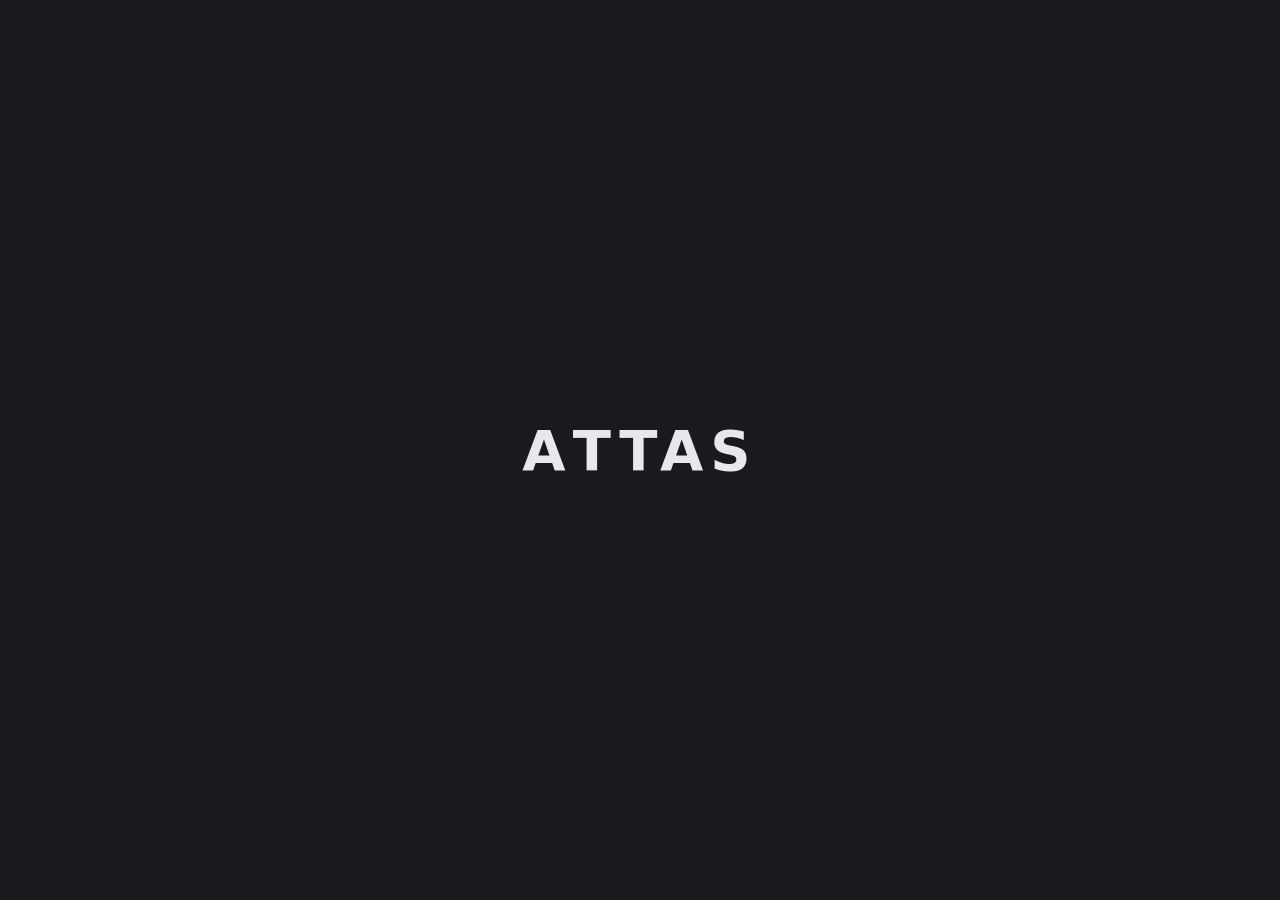
<file: index.html>
<!DOCTYPE html>
<html lang="he" dir="rtl">
<head>
<meta charset="UTF-8" />
<meta name="viewport" content="width=device-width, initial-scale=1.0, maximum-scale=1.0, user-scalable=no, viewport-fit=cover" />
<meta name="theme-color" content="#0b0320" />
<title>ARCADYA — חבילת משחקי ארקייד</title>
<meta name="description" content="חבילת משחקי ארקייד קלאסיים: Snake, Pong, Pac-Man, Tetris, Invaders, Frogger, Pinball ועוד. מותאם למובייל ולטאבלט." />
<link rel="manifest" href="manifest.json" />
<link rel="icon" type="image/svg+xml" href="assets/icons/icon.svg" />
<link rel="apple-touch-icon" href="assets/icons/icon.svg" />
<meta name="apple-mobile-web-app-capable" content="yes" />
<meta name="apple-mobile-web-app-status-bar-style" content="black-translucent" />
<meta name="apple-mobile-web-app-title" content="ARCADYA" />
<meta name="mobile-web-app-capable" content="yes" />
<style>
  :root {
    --bg-0: #05010f;
    --bg-1: #0b0320;
    --bg-2: #140640;
    --neon-pink: #ff2d95;
    --neon-cyan: #00e6ff;
    --neon-purple: #b14bff;
    --neon-yellow: #ffe94a;
    --neon-green: #3dff9a;
    --text: #ffffff;
    --muted: #a79ec9;
    --danger: #ff4a6b;
    --ok: #3dff9a;
  }
  * { box-sizing: border-box; -webkit-tap-highlight-color: transparent; }
  html, body {
    margin: 0; padding: 0; height: 100%;
    font-family: -apple-system, BlinkMacSystemFont, "Segoe UI", "Heebo", Tahoma, sans-serif;
    background: var(--bg-0);
    color: var(--text);
    overflow: hidden;
    user-select: none;
    -webkit-user-select: none;
  }

  /* ===== App shell — portrait container, centered on desktop ===== */
  #app {
    position: relative;
    width: 100vw;
    height: 100vh;
    height: 100dvh;
    display: flex;
    align-items: center;
    justify-content: center;
    background:
      radial-gradient(1200px 800px at 50% -10%, rgba(177,75,255,0.22), transparent 60%),
      radial-gradient(900px 600px at 50% 110%, rgba(0,230,255,0.18), transparent 60%),
      linear-gradient(180deg, var(--bg-1) 0%, var(--bg-0) 100%);
  }
  #stage {
    position: relative;
    width: 100%;
    height: 100%;
    max-width: 520px;
    max-height: 100%;
    background: linear-gradient(180deg, #0c0426 0%, #070116 100%);
    overflow: hidden;
    box-shadow: 0 0 0 1px rgba(255,255,255,0.04), 0 30px 80px rgba(0,0,0,0.6);
  }
  @media (min-width: 900px) {
    #stage {
      max-width: 440px;
      max-height: min(900px, 95vh);
      border-radius: 28px;
      border: 1px solid rgba(255,255,255,0.07);
    }
  }

  .screen {
    position: absolute; inset: 0;
    display: none;
    flex-direction: column;
  }
  .screen.active { display: flex; }

  /* ===== ARCADYA Intro (after brand intro) ===== */
  #intro {
    align-items: center; justify-content: center;
    background: radial-gradient(circle at 50% 50%, #1a0550 0%, #05010f 80%);
  }
  .logo-wrap {
    position: relative;
    text-align: center;
    animation: popIn 0.6s ease-out both;
  }
  .logo-title {
    font-size: clamp(44px, 13vw, 78px);
    font-weight: 900;
    letter-spacing: 6px;
    color: #fff;
    text-shadow:
      0 0 8px #fff,
      0 0 18px var(--neon-pink),
      0 0 36px var(--neon-purple),
      0 0 60px var(--neon-cyan);
    animation: neonFlicker 2.5s infinite alternate;
  }
  .logo-sub {
    margin-top: 10px;
    color: var(--neon-cyan);
    letter-spacing: 10px;
    font-size: 12px;
    font-weight: 700;
    opacity: 0.85;
  }
  .logo-bars {
    display: flex; gap: 6px; justify-content: center; margin-top: 22px;
  }
  .logo-bars span {
    width: 8px; height: 22px; border-radius: 2px;
    background: var(--neon-pink);
    box-shadow: 0 0 10px var(--neon-pink);
    animation: barBounce 0.9s infinite ease-in-out;
  }
  .logo-bars span:nth-child(2) { background: var(--neon-purple); box-shadow: 0 0 10px var(--neon-purple); animation-delay: .1s; }
  .logo-bars span:nth-child(3) { background: var(--neon-cyan);   box-shadow: 0 0 10px var(--neon-cyan);   animation-delay: .2s; }
  .logo-bars span:nth-child(4) { background: var(--neon-yellow); box-shadow: 0 0 10px var(--neon-yellow); animation-delay: .3s; }
  .logo-bars span:nth-child(5) { background: var(--neon-green);  box-shadow: 0 0 10px var(--neon-green);  animation-delay: .4s; }

  .skip-btn {
    position: absolute; bottom: 20px; left: 50%; transform: translateX(-50%);
    background: rgba(255,255,255,0.06);
    border: 1px solid rgba(255,255,255,0.12);
    color: var(--muted);
    padding: 8px 18px; border-radius: 999px;
    font-size: 13px; cursor: pointer;
    letter-spacing: 1px;
  }
  .skip-btn:active { transform: translateX(-50%) scale(0.96); }

  /* ===== Main menu ===== */
  #menu { padding: 14px 14px 18px; }
  .topbar {
    display: flex; align-items: center; justify-content: space-between;
    padding: 6px 4px 14px;
  }
  .exit-btn {
    width: 40px; height: 40px; border-radius: 12px;
    background: rgba(255,74,107,0.12);
    border: 1px solid rgba(255,74,107,0.35);
    color: var(--danger);
    display: flex; align-items: center; justify-content: center;
    font-size: 20px; cursor: pointer;
    transition: transform .08s;
  }
  .exit-btn:active { transform: scale(0.92); }
  .settings-btn {
    width: 40px; height: 40px; border-radius: 12px;
    background: rgba(0,230,255,0.10);
    border: 1px solid rgba(0,230,255,0.30);
    color: var(--neon-cyan);
    display: flex; align-items: center; justify-content: center;
    font-size: 18px; cursor: pointer;
    transition: transform .08s;
  }
  .settings-btn:active { transform: scale(0.92); }
  .brand {
    font-size: 26px; font-weight: 900; letter-spacing: 4px;
    color: #fff;
    text-shadow: 0 0 10px var(--neon-pink), 0 0 20px var(--neon-purple);
  }
  .brand-spacer { width: 40px; }

  /* ===== Settings modal ===== */
  .settings-row {
    display: flex; align-items: center; justify-content: space-between;
    padding: 12px 0;
    border-bottom: 1px solid rgba(255,255,255,0.06);
  }
  .settings-row:last-of-type { border-bottom: none; }
  .settings-row .lbl { font-size: 14px; color: #fff; font-weight: 700; }
  .settings-row .desc { font-size: 11px; color: var(--muted); margin-top: 2px; }
  .settings-row .lbl-wrap { text-align: right; }
  .toggle {
    width: 48px; height: 26px; border-radius: 999px;
    background: rgba(255,255,255,0.10);
    border: 1px solid rgba(255,255,255,0.18);
    position: relative; cursor: pointer;
    transition: background .15s;
  }
  .toggle::after {
    content: '';
    position: absolute; top: 2px; right: 2px;
    width: 20px; height: 20px; border-radius: 50%;
    background: #fff;
    transition: right .15s, background .15s;
  }
  .toggle.on { background: rgba(61,255,154,0.4); border-color: rgba(61,255,154,0.6); }
  .toggle.on::after { right: 24px; background: #3dff9a; }
  .reset-btn {
    background: rgba(255,74,107,0.15); border: 1px solid rgba(255,74,107,0.4);
    color: var(--danger); font-weight: 800; font-size: 12px;
    padding: 8px 14px; border-radius: 10px; cursor: pointer;
    transition: transform .08s;
  }
  .reset-btn:active { transform: scale(0.95); }
  .settings-footer {
    margin-top: 16px; padding-top: 12px;
    border-top: 1px solid rgba(255,255,255,0.06);
    text-align: center;
    color: var(--muted); font-size: 11px; letter-spacing: 1px;
    line-height: 1.6;
  }
  .settings-footer .ttasia {
    color: var(--neon-cyan); font-weight: 700;
  }
  .modal-box.settings { width: 88%; max-width: 360px; padding: 20px 18px; }
  .modal-box.settings .modal-title { margin-bottom: 8px; }

  .games-grid {
    flex: 1;
    display: grid;
    grid-template-columns: repeat(2, 1fr);
    gap: 12px;
    overflow-y: auto;
    padding: 4px 2px 10px;
    scrollbar-width: thin;
  }
  .game-card {
    border-radius: 18px;
    position: relative;
    cursor: pointer;
    padding: 16px 8px;
    min-height: 130px;
    display: flex; flex-direction: column;
    align-items: center; justify-content: center;
    background: linear-gradient(180deg, rgba(255,255,255,0.06) 0%, rgba(255,255,255,0.02) 100%);
    border: 1px solid rgba(255,255,255,0.08);
    overflow: hidden;
    transition: transform .08s, box-shadow .2s;
  }
  .game-card:active { transform: scale(0.96); }
  .game-card::before {
    content: '';
    position: absolute; inset: 0;
    background: var(--card-glow, radial-gradient(circle at 50% 0%, rgba(255,45,149,0.25), transparent 60%));
    pointer-events: none;
  }
  .game-card .ico {
    font-size: 36px;
    line-height: 1;
    margin-bottom: 8px;
    filter: drop-shadow(0 0 8px rgba(255,255,255,0.3));
    z-index: 1;
  }
  .game-card .name {
    font-size: 13px;
    font-weight: 800;
    letter-spacing: 1.5px;
    line-height: 1;
    text-transform: uppercase;
    z-index: 1;
  }
  .game-card.soon { opacity: 0.45; cursor: not-allowed; }
  .game-card.soon::after {
    content: 'בקרוב';
    position: absolute; top: 8px; left: 8px;
    background: rgba(0,0,0,0.55);
    color: var(--neon-yellow);
    font-size: 10px; padding: 3px 7px; border-radius: 6px;
    letter-spacing: 1px;
    z-index: 2;
  }

  /* ===== Modal ===== */
  .modal {
    position: absolute; inset: 0;
    background: rgba(5,1,15,0.82);
    display: none;
    align-items: center; justify-content: center;
    z-index: 50;
    animation: fadeIn .15s ease-out;
  }
  .modal.active { display: flex; }
  .modal-box {
    width: 82%; max-width: 320px;
    background: linear-gradient(180deg, #1a0946 0%, #0c0326 100%);
    border: 1px solid rgba(255,255,255,0.12);
    border-radius: 20px;
    padding: 24px 20px 20px;
    text-align: center;
    box-shadow: 0 0 40px rgba(177,75,255,0.35);
  }
  .modal-title {
    font-size: 18px; font-weight: 800; margin-bottom: 18px;
  }
  .modal-actions {
    display: flex; gap: 10px; justify-content: center;
  }
  .btn {
    flex: 1;
    padding: 12px 0;
    border-radius: 12px;
    font-size: 15px; font-weight: 800;
    border: 1px solid transparent;
    cursor: pointer;
    transition: transform .08s;
  }
  .btn:active { transform: scale(0.95); }
  .btn-yes {
    background: linear-gradient(180deg, #ff2d95, #b14bff);
    color: #fff;
    box-shadow: 0 6px 20px rgba(255,45,149,0.4);
  }
  .btn-no {
    background: rgba(255,255,255,0.06);
    color: #fff;
    border-color: rgba(255,255,255,0.15);
  }

  /* ===== Landscape rotate prompt =====
     Phones in landscape break the portrait layout — show a friendly prompt. */
  #rotatePrompt {
    display: none;
    position: fixed; inset: 0;
    background: #05010f;
    z-index: 99998;
    align-items: center; justify-content: center;
    flex-direction: column;
    gap: 18px;
    padding: 24px;
    text-align: center;
  }
  #rotatePrompt.show { display: flex; }
  .rotate-icon {
    width: 70px; height: 70px;
    border: 3px solid var(--neon-cyan);
    border-radius: 12px;
    position: relative;
    animation: rotateAnim 2.4s infinite ease-in-out;
    box-shadow: 0 0 18px rgba(0,230,255,0.6);
  }
  .rotate-icon::before {
    content: ''; position: absolute;
    top: 6px; left: 50%; transform: translateX(-50%);
    width: 18px; height: 3px; border-radius: 2px;
    background: var(--neon-cyan);
  }
  .rotate-icon::after {
    content: ''; position: absolute;
    bottom: 6px; left: 50%; transform: translateX(-50%);
    width: 8px; height: 8px; border-radius: 50%;
    background: var(--neon-cyan);
  }
  @keyframes rotateAnim {
    0%, 100% { transform: rotate(0); }
    25% { transform: rotate(-90deg); }
    50% { transform: rotate(-90deg); }
    75% { transform: rotate(0); }
  }
  .rotate-text {
    color: #fff; font-size: 18px; font-weight: 800; letter-spacing: 2px;
  }
  .rotate-sub {
    color: var(--muted); font-size: 13px;
  }
  /* Only show prompt on small landscape (phones, not full-size landscape monitors) */
  @media (orientation: landscape) and (max-height: 500px) {
    #rotatePrompt { display: flex; }
  }

  /* ===== Tap to start (between brand intro and ARCADYA intro) =====
     Required so the browser allows audio to play (autoplay restrictions
     require a user gesture before AudioContext can start). */
  #tapStart {
    align-items: center; justify-content: center;
    background: radial-gradient(circle at 50% 50%, #1a0550 0%, #05010f 80%);
    cursor: pointer;
  }
  .tap-card { text-align: center; padding: 24px; }
  .tap-logo {
    font-size: clamp(28px, 8vw, 38px);
    font-weight: 900; letter-spacing: 6px;
    color: #fff;
    text-shadow:
      0 0 6px #fff,
      0 0 14px var(--neon-pink),
      0 0 28px var(--neon-purple);
    margin-bottom: 8px;
  }
  .tap-bars {
    display: flex; gap: 4px; justify-content: center; margin-bottom: 40px;
  }
  .tap-bars span {
    width: 6px; height: 14px; border-radius: 1px;
    background: var(--neon-pink);
    box-shadow: 0 0 6px var(--neon-pink);
  }
  .tap-bars span:nth-child(2) { background: var(--neon-purple); box-shadow: 0 0 6px var(--neon-purple); }
  .tap-bars span:nth-child(3) { background: var(--neon-cyan);   box-shadow: 0 0 6px var(--neon-cyan); }
  .tap-bars span:nth-child(4) { background: var(--neon-yellow); box-shadow: 0 0 6px var(--neon-yellow); }
  .tap-bars span:nth-child(5) { background: var(--neon-green);  box-shadow: 0 0 6px var(--neon-green); }
  .tap-press {
    font-size: clamp(20px, 6vw, 28px);
    font-weight: 900; letter-spacing: 4px;
    color: var(--neon-yellow);
    text-shadow: 0 0 12px var(--neon-yellow);
    animation: tapBlink 1s infinite;
  }
  .tap-hand {
    font-size: 44px; margin-top: 24px;
    animation: tapBounce 1.4s infinite;
  }
  @keyframes tapBlink {
    0%, 100% { opacity: 1; }
    50% { opacity: 0.25; }
  }
  @keyframes tapBounce {
    0%, 100% { transform: translateY(0); }
    50% { transform: translateY(10px); }
  }

  /* ===== Onboarding ===== */
  #onboarding {
    align-items: center; justify-content: center;
    background: radial-gradient(circle at 50% 30%, #1a0550 0%, #05010f 80%);
    padding: 24px;
  }
  .onb-card {
    width: 100%; max-width: 360px;
    text-align: center;
    animation: popIn 0.4s ease-out both;
  }
  .onb-title {
    font-size: 26px; font-weight: 900; letter-spacing: 4px;
    color: #fff; margin-bottom: 6px;
    text-shadow: 0 0 12px var(--neon-purple);
  }
  .onb-sub {
    color: var(--neon-cyan); font-size: 12px; letter-spacing: 4px;
    margin-bottom: 22px;
  }
  .onb-tips {
    text-align: right;
    background: rgba(255,255,255,0.04);
    border: 1px solid rgba(255,255,255,0.08);
    border-radius: 14px;
    padding: 14px 16px;
    margin-bottom: 18px;
  }
  .onb-tip {
    display: flex; align-items: flex-start; gap: 12px;
    margin-bottom: 14px; font-size: 13px; line-height: 1.5;
  }
  .onb-tip:last-child { margin-bottom: 0; }
  .onb-tip .ico {
    flex: 0 0 36px; height: 36px;
    background: rgba(177,75,255,0.15);
    border: 1px solid rgba(177,75,255,0.4);
    border-radius: 10px;
    display: flex; align-items: center; justify-content: center;
    font-size: 18px; color: var(--neon-purple);
  }
  .onb-tip .txt { flex: 1; color: #fff; }
  .onb-tip .txt b { color: var(--neon-yellow); }
  .onb-start {
    width: 100%; padding: 14px 0;
    background: linear-gradient(180deg, #ff2d95, #b14bff);
    color: #fff; font-weight: 800; font-size: 15px;
    letter-spacing: 3px;
    border: none; border-radius: 12px;
    cursor: pointer;
    box-shadow: 0 6px 20px rgba(255,45,149,0.4);
    transition: transform .08s;
  }
  .onb-start:active { transform: scale(0.97); }

  /* ===== Animations ===== */
  @keyframes popIn {
    from { transform: scale(0.85); opacity: 0; }
    to { transform: scale(1); opacity: 1; }
  }
  @keyframes neonFlicker {
    0%, 96%, 100% { opacity: 1; }
    97% { opacity: 0.7; }
    98% { opacity: 1; }
    99% { opacity: 0.85; }
  }
  @keyframes barBounce {
    0%, 100% { transform: scaleY(0.5); }
    50% { transform: scaleY(1.4); }
  }
  @keyframes fadeIn {
    from { opacity: 0; }
    to { opacity: 1; }
  }
</style>
</head>
<body>
<!-- Landscape rotation prompt — auto-shown on small landscape via CSS media query -->
<div id="rotatePrompt">
  <div class="rotate-icon"></div>
  <div class="rotate-text">סובב את המכשיר</div>
  <div class="rotate-sub">ARCADYA מותאם למצב אנכי</div>
</div>

<div id="app">
  <div id="stage">

    <!-- Tap to start (after brand intro, before ARCADYA intro). Required to
         enable audio — browsers block autoplay until first user gesture. -->
    <section id="tapStart" class="screen">
      <div class="tap-card">
        <div class="tap-logo">ARCADYA</div>
        <div class="tap-bars">
          <span></span><span></span><span></span><span></span><span></span>
        </div>
        <div class="tap-press">הקש להתחלה</div>
        <div class="tap-hand">👆</div>
      </div>
    </section>

    <!-- Onboarding (first time only) -->
    <section id="onboarding" class="screen">
      <div class="onb-card">
        <div class="onb-title">ברוך הבא ל־ARCADYA</div>
        <div class="onb-sub">12 משחקי ארקייד · שליטה אחידה</div>
        <div class="onb-tips">
          <div class="onb-tip">
            <div class="ico">🎮</div>
            <div class="txt">לכל המשחקים <b>שליטה זהה</b> — חצים לכיוונים, כפתור עגול לפעולה (ירי, קפיצה, סיבוב וכו׳)</div>
          </div>
          <div class="onb-tip">
            <div class="ico">⏸</div>
            <div class="txt">בכל משחק תמצא <b>פאוז</b> בפינה הימנית למעלה ו<b>יציאה</b> בפינה השמאלית למעלה</div>
          </div>
          <div class="onb-tip">
            <div class="ico">🏆</div>
            <div class="txt"><b>השיא שלך</b> נשמר אוטומטית בכל משחק. נסה לשבור אותו!</div>
          </div>
          <div class="onb-tip">
            <div class="ico">⚙</div>
            <div class="txt">בהגדרות אפשר <b>לכבות סאונד</b> או <b>לאפס שיאים</b></div>
          </div>
        </div>
        <button id="onbStart" class="onb-start">בוא נתחיל</button>
      </div>
    </section>

    <!-- ARCADYA intro (plays after brand intro) -->
    <section id="intro" class="screen">
      <div class="logo-wrap">
        <div class="logo-title">ARCADYA</div>
        <div class="logo-sub">PLAY · ON</div>
        <div class="logo-bars">
          <span></span><span></span><span></span><span></span><span></span>
        </div>
      </div>
      <button id="skipIntro" class="skip-btn">דלג</button>
    </section>

    <!-- Main menu -->
    <section id="menu" class="screen">
      <div class="topbar">
        <button id="exitApp" class="exit-btn" aria-label="יציאה">✕</button>
        <div class="brand">ARCADYA</div>
        <button id="settingsBtn" class="settings-btn" aria-label="הגדרות">⚙</button>
      </div>
      <div class="games-grid" id="gamesGrid"></div>
    </section>

    <!-- Exit confirm modal -->
    <div id="exitModal" class="modal" role="dialog" aria-modal="true">
      <div class="modal-box">
        <div class="modal-title">לצאת מ־ARCADYA?</div>
        <div class="modal-actions">
          <button id="exitYes" class="btn btn-yes">כן</button>
          <button id="exitNo" class="btn btn-no">לא</button>
        </div>
      </div>
    </div>

    <!-- Settings modal -->
    <div id="settingsModal" class="modal" role="dialog" aria-modal="true">
      <div class="modal-box settings">
        <div class="modal-title">הגדרות</div>
        <div class="settings-row">
          <div class="lbl-wrap">
            <div class="lbl">סאונד</div>
            <div class="desc">צלילי כפתורים ואפקטים</div>
          </div>
          <div id="soundToggle" class="toggle"></div>
        </div>
        <div class="settings-row">
          <div class="lbl-wrap">
            <div class="lbl">איפוס שיאים</div>
            <div class="desc">מוחק את כל השיאים שצברת</div>
          </div>
          <button id="resetScoresBtn" class="reset-btn">אפס</button>
        </div>
        <div class="settings-footer">
          ARCADYA · גרסה 1.0<br>
          עוצב על ידי <span class="ttasia">TTASiA</span>
        </div>
        <div class="modal-actions" style="margin-top:14px">
          <button id="settingsClose" class="btn btn-no">סגור</button>
        </div>
      </div>
    </div>

    <!-- Reset scores confirm -->
    <div id="resetConfirmModal" class="modal" role="dialog" aria-modal="true">
      <div class="modal-box">
        <div class="modal-title">לאפס את כל השיאים?</div>
        <div class="modal-actions">
          <button id="resetYes" class="btn btn-yes">כן, אפס</button>
          <button id="resetNo" class="btn btn-no">לא</button>
        </div>
      </div>
    </div>

  </div>
</div>

<script src="games.js"></script>
<script src="assets/arcadya-shell.js"></script>
<script src="assets/logo/brand-intro.js"></script>
<script>
  /* ===== Session / intro logic =====
     Brand intro plays once per session via the shared TTASiA brand-intro.
     After completion we reveal the ARCADYA main menu. */
  const INTRO_SESSION_KEY = 'arcadyaIntroSessionShown';

  const $ = (id) => document.getElementById(id);
  const show = (id) => {
    document.querySelectorAll('.screen').forEach(s => s.classList.remove('active'));
    $(id).classList.add('active');
  };

  /* ===== Menu build ===== */
  function buildMenu() {
    const grid = $('gamesGrid');
    grid.innerHTML = '';
    ARCADYA_GAMES.forEach(g => {
      const card = document.createElement('div');
      card.className = 'game-card' + (g.available ? '' : ' soon');
      card.style.setProperty('--card-glow',
        `radial-gradient(circle at 50% 0%, ${g.color}55, transparent 65%)`);
      card.style.borderColor = g.color + '55';
      card.innerHTML = `
        <div class="ico" style="color:${g.color}">${g.icon}</div>
        <div class="name">${g.name}</div>
      `;
      if (g.available) {
        card.addEventListener('click', () => {
          window.location.href = 'games/' + g.file;
        });
      }
      grid.appendChild(card);
    });
  }

  function showMenu() {
    buildMenu();
    show('menu');
  }

  /* ===== Exit flow ===== */
  $('exitApp').addEventListener('click', () => $('exitModal').classList.add('active'));
  $('exitNo').addEventListener('click', () => $('exitModal').classList.remove('active'));
  $('exitYes').addEventListener('click', () => {
    sessionStorage.removeItem(INTRO_SESSION_KEY);
    try { window.close(); } catch (e) {}
    // Browsers block window.close() for tabs the user opened manually.
    // Show a clean goodbye screen — user can close the tab themselves.
    document.body.innerHTML =
      '<div style="display:flex;flex-direction:column;align-items:center;justify-content:center;' +
      'height:100vh;background:#05010f;font-family:sans-serif;gap:18px;text-align:center;padding:24px">' +
      '<div style="font-size:34px;font-weight:900;letter-spacing:6px;color:#fff;' +
      'text-shadow:0 0 12px #ff2d95,0 0 28px #b14bff">ARCADYA</div>' +
      '<div style="color:#a79ec9;font-size:18px;letter-spacing:3px;margin-top:6px">להתראות</div>' +
      '<div style="color:#5a4f7a;font-size:12px;letter-spacing:1px;margin-top:18px">' +
      'אפשר לסגור את הלשונית' +
      '</div>' +
      '</div>';
  });

  /* ===== Settings ===== */
  function isSoundOn(){
    return localStorage.getItem('arcadya_sound_enabled') !== 'false';
  }
  function refreshSoundToggle(){
    $('soundToggle').classList.toggle('on', isSoundOn());
  }
  $('settingsBtn').addEventListener('click', () => {
    refreshSoundToggle();
    $('settingsModal').classList.add('active');
  });
  $('settingsClose').addEventListener('click', () => {
    $('settingsModal').classList.remove('active');
  });
  $('soundToggle').addEventListener('click', () => {
    const newOn = !isSoundOn();
    localStorage.setItem('arcadya_sound_enabled', newOn ? 'true' : 'false');
    refreshSoundToggle();
  });
  $('resetScoresBtn').addEventListener('click', () => {
    $('resetConfirmModal').classList.add('active');
  });
  $('resetNo').addEventListener('click', () => {
    $('resetConfirmModal').classList.remove('active');
  });
  $('resetYes').addEventListener('click', () => {
    // Wipe every arcadya_* key EXCEPT the global sound preference
    const keep = localStorage.getItem('arcadya_sound_enabled');
    const keysToRemove = [];
    for (let i = 0; i < localStorage.length; i++) {
      const k = localStorage.key(i);
      if (k && k.startsWith('arcadya_') && k !== 'arcadya_sound_enabled') {
        keysToRemove.push(k);
      }
    }
    keysToRemove.forEach(k => localStorage.removeItem(k));
    if (keep !== null) localStorage.setItem('arcadya_sound_enabled', keep);
    $('resetConfirmModal').classList.remove('active');
    $('settingsModal').classList.remove('active');
  });

  /* ===== ARCADYA intro (after brand) ===== */
  const ARCADYA_INTRO_DURATION = 3000;
  const ONBOARDING_KEY = 'arcadya_onboarding_done';
  let arcadyaIntroTimer = null;

  /* Classic arcade jingle: coin "ding" → ascending sweep → triumphant chord */
  function playArcadeJingle(){
    if (typeof ARCADYA === 'undefined' || !ARCADYA.beep || ARCADYA.isMuted()) return;
    const b = ARCADYA.beep;
    // Coin insert "ka-ching"
    b(880, 0.06, 'square', 0.10);
    b(1320, 0.06, 'square', 0.10);
    // Ascending power-up sweep
    setTimeout(()=>b(440, 0.05, 'square', 0.08),  200);
    setTimeout(()=>b(660, 0.05, 'square', 0.08),  280);
    setTimeout(()=>b(880, 0.05, 'square', 0.08),  360);
    setTimeout(()=>b(1100, 0.05, 'square', 0.08), 440);
    setTimeout(()=>b(1320, 0.05, 'square', 0.08), 520);
    // Triumphant C-major chord (C5+E5+G5)
    setTimeout(()=>{
      b(523, 0.18, 'square', 0.07);
      b(659, 0.18, 'square', 0.07);
      b(784, 0.18, 'square', 0.07);
    }, 720);
    // Final sparkle — high G6
    setTimeout(()=>b(1568, 0.30, 'triangle', 0.10), 1000);
    // Closing chord
    setTimeout(()=>{
      b(1046, 0.28, 'square', 0.06);
      b(1318, 0.28, 'square', 0.06);
      b(1568, 0.28, 'square', 0.06);
    }, 1350);
  }

  function showArcadyaIntro(){
    show('intro');
    playArcadeJingle();
    arcadyaIntroTimer = setTimeout(finishArcadyaIntro, ARCADYA_INTRO_DURATION);
  }
  function finishArcadyaIntro(){
    if (arcadyaIntroTimer) { clearTimeout(arcadyaIntroTimer); arcadyaIntroTimer = null; }
    // First-time onboarding — show once, then never again
    if (!localStorage.getItem(ONBOARDING_KEY)) {
      show('onboarding');
    } else {
      showMenu();
    }
  }
  $('skipIntro').addEventListener('click', finishArcadyaIntro);
  $('onbStart').addEventListener('click', () => {
    localStorage.setItem(ONBOARDING_KEY, 'true');
    showMenu();
  });

  /* ===== Boot =====
     Sequence: brand intro (TTASiA) → tap-to-start → ARCADYA intro → menu.
     The tap screen captures a user gesture so audio is allowed to play
     during the ARCADYA intro. */
  function showTapStart(){
    show('tapStart');
    const tapEl = $('tapStart');
    const onTap = () => {
      tapEl.removeEventListener('click', onTap);
      tapEl.removeEventListener('touchstart', onTap);
      runArcadyaIntro();
    };
    tapEl.addEventListener('click', onTap);
    tapEl.addEventListener('touchstart', onTap);
  }
  function runArcadyaIntro(){
    sessionStorage.setItem(INTRO_SESSION_KEY, 'true');
    showArcadyaIntro();
  }

  (function boot(){
    const backFromGame = new URLSearchParams(location.search).has('home');
    const sessionShown = sessionStorage.getItem(INTRO_SESSION_KEY);
    const skipAll = backFromGame || sessionShown;

    if (skipAll) {
      sessionStorage.setItem(INTRO_SESSION_KEY, 'true');
      showMenu();
      return;
    }

    // fresh session: brand intro → tap to start → ARCADYA intro → onboarding/menu
    localStorage.removeItem('arcadya_brand_intro_seen');
    if (typeof initBrandIntro === 'function') {
      initBrandIntro({
        mode: 'once',
        storageKey: 'arcadya_brand_intro_seen',
        duration: 7000,
        onComplete: showTapStart
      });
    } else {
      showTapStart();
    }
  })();

  /* ===== Service worker for PWA / offline =====
     Registers only on http(s) — file:// would fail. */
  if ('serviceWorker' in navigator && location.protocol !== 'file:') {
    window.addEventListener('load', () => {
      navigator.serviceWorker.register('service-worker.js').catch(()=>{});
    });
  }
</script>
</body>
</html>
</file>
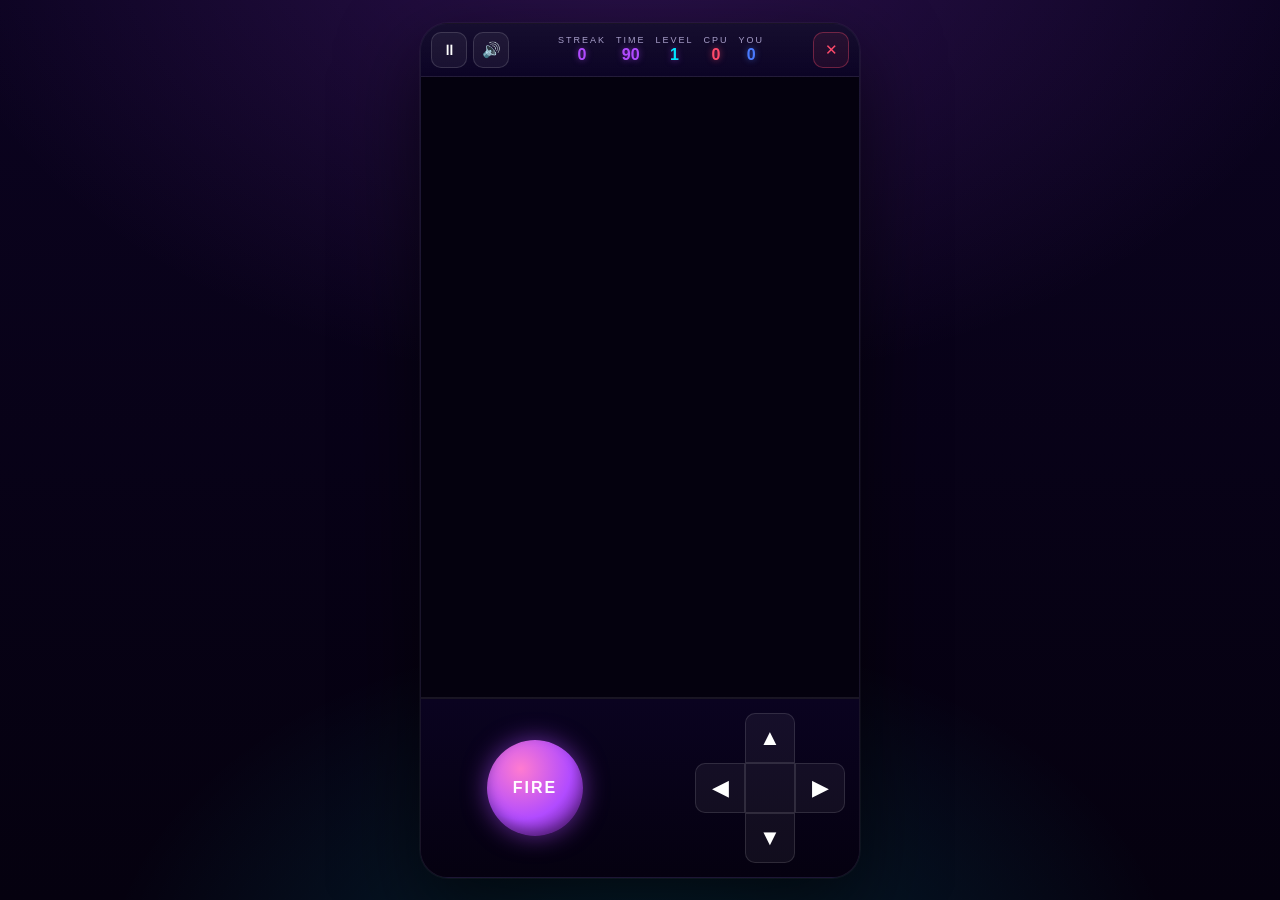
<file: combat.html>
<!DOCTYPE html>
<html lang="he" dir="rtl">
<head>
<meta charset="UTF-8" />
<meta name="viewport" content="width=device-width, initial-scale=1.0, maximum-scale=1.0, user-scalable=no, viewport-fit=cover" />
<meta name="theme-color" content="#05010f" />
<link rel="icon" type="image/svg+xml" href="../assets/icons/icon.svg" />
<link rel="stylesheet" href="../assets/arcadya-shell.css" />
<script src="../assets/arcadya-shell.js"></script>
<title>ARCADYA — COMBAT</title>
<style>
  :root{
    --bg-0:#05010f; --bg-1:#0b0320;
    --neon-pink:#ff2d95; --neon-cyan:#00e6ff; --neon-purple:#b14bff;
    --neon-yellow:#ffe94a; --neon-green:#3dff9a; --neon-orange:#ff8a3d;
    --text:#fff; --muted:#a79ec9; --danger:#ff4a6b;
    --accent:#b14bff;
  }
  *{box-sizing:border-box;-webkit-tap-highlight-color:transparent;}
  html,body{margin:0;padding:0;height:100%;font-family:-apple-system,BlinkMacSystemFont,"Segoe UI","Heebo",Tahoma,sans-serif;background:var(--bg-0);color:var(--text);overflow:hidden;user-select:none;-webkit-user-select:none;}
  #app{position:relative;width:100vw;height:100vh;height:100dvh;display:flex;align-items:center;justify-content:center;
    background:radial-gradient(1200px 800px at 50% -10%,rgba(177,75,255,.2),transparent 60%),radial-gradient(900px 600px at 50% 110%,rgba(0,230,255,.15),transparent 60%),linear-gradient(180deg,var(--bg-1) 0%,var(--bg-0) 100%);}
  #stage{position:relative;width:100%;height:100%;max-width:520px;max-height:100%;background:linear-gradient(180deg,#0c0426 0%,#070116 100%);overflow:hidden;box-shadow:0 0 0 1px rgba(255,255,255,.04),0 30px 80px rgba(0,0,0,.6);display:flex;flex-direction:column;}
  @media (min-width:900px){#stage{max-width:440px;max-height:min(900px,95vh);border-radius:28px;border:1px solid rgba(255,255,255,.07);}}

  .hud{position:relative;display:flex;align-items:center;justify-content:space-between;padding:8px 10px;gap:6px;background:linear-gradient(180deg,rgba(255,255,255,.04),transparent);border-bottom:1px solid rgba(255,255,255,.06);z-index:5;}
  .hud-btn{width:36px;height:36px;border-radius:10px;border:1px solid rgba(255,255,255,.14);background:rgba(255,255,255,.05);color:#fff;font-size:15px;display:flex;align-items:center;justify-content:center;cursor:pointer;transition:transform .08s;flex:0 0 auto;}
  .hud-btn:active{transform:scale(.92);}
  .hud-btn.exit{color:var(--danger);border-color:rgba(255,74,107,.35);background:rgba(255,74,107,.08);}
  .hud-center{display:flex;gap:10px;align-items:center;flex-wrap:nowrap;}
  .score-group{display:flex;flex-direction:column;align-items:center;line-height:1.1;}
  .label{color:var(--muted);font-size:9px;letter-spacing:2px;}
  .val{font-size:16px;font-weight:800;color:var(--accent);text-shadow:0 0 6px rgba(177,75,255,.55);}
  .val.blue{color:#4a7bff;text-shadow:0 0 6px rgba(74,123,255,.6);}
  .val.red{color:#ff4a6b;text-shadow:0 0 6px rgba(255,74,107,.6);}
  .val.lv{color:var(--neon-cyan);}
  .hud-right{display:flex;gap:6px;}

  .play{flex:1;position:relative;display:flex;align-items:center;justify-content:center;overflow:hidden;background:#04010e;}
  canvas{display:block;max-width:100%;max-height:100%;}

  .controls{position:relative;border-top:2px solid rgba(255,255,255,.08);background:linear-gradient(180deg,#0a0320,#050110);padding:14px 14px calc(14px + env(safe-area-inset-bottom));display:grid;grid-template-columns:1fr 1fr;gap:10px;align-items:center;min-height:150px;}
  .dpad{position:relative;width:150px;height:150px;justify-self:start;display:grid;grid-template-columns:repeat(3,1fr);grid-template-rows:repeat(3,1fr);}
  .dpad button{background:rgba(255,255,255,.05);border:1px solid rgba(255,255,255,.12);color:#fff;font-size:22px;cursor:pointer;transition:transform .08s,background .1s;
    -webkit-touch-callout:none;-webkit-user-select:none;user-select:none;touch-action:manipulation;}
  .dpad button:active{transform:scale(.9);background:rgba(177,75,255,.3);}
  .d-up{grid-column:2;grid-row:1;border-top-left-radius:10px;border-top-right-radius:10px;}
  .d-down{grid-column:2;grid-row:3;border-bottom-left-radius:10px;border-bottom-right-radius:10px;}
  .d-left{grid-column:3;grid-row:2;border-top-left-radius:10px;border-bottom-left-radius:10px;}
  .d-right{grid-column:1;grid-row:2;border-top-right-radius:10px;border-bottom-right-radius:10px;}
  .d-center{grid-column:2;grid-row:2;background:transparent;border:none;pointer-events:none;}

  .action-wrap{display:flex;align-items:center;justify-content:center;}
  .action{width:96px;height:96px;border-radius:50%;background:radial-gradient(circle at 35% 30%,#ff7bd0,#b14bff 55%,#4a1170 100%);color:#fff;font-weight:900;font-size:16px;letter-spacing:2px;border:none;cursor:pointer;box-shadow:0 0 24px rgba(177,75,255,.55),inset 0 -6px 12px rgba(0,0,0,.3);transition:transform .08s;}
  .action:active{transform:scale(.92);}

  .overlay{position:absolute;inset:0;background:rgba(5,1,15,.85);display:none;align-items:center;justify-content:center;z-index:20;animation:fadeIn .15s ease-out;}
  .overlay.active{display:flex;}
  .overlay-box{width:82%;max-width:320px;text-align:center;background:linear-gradient(180deg,#1a0946,#0c0326);border:1px solid rgba(255,255,255,.12);border-radius:20px;padding:24px 20px 20px;box-shadow:0 0 40px rgba(177,75,255,.3);}
  .overlay-title{font-size:18px;font-weight:800;margin-bottom:16px;}
  .overlay-actions{display:flex;gap:10px;justify-content:center;}
  .btn{flex:1;padding:12px 0;border-radius:12px;font-size:15px;font-weight:800;border:1px solid transparent;cursor:pointer;transition:transform .08s;}
  .btn:active{transform:scale(.95);}
  .btn-yes{background:linear-gradient(180deg,#b14bff,#00e6ff);color:#fff;box-shadow:0 6px 20px rgba(177,75,255,.4);}
  .btn-no{background:rgba(255,255,255,.06);color:#fff;border-color:rgba(255,255,255,.15);}
  .pause-label{position:absolute;inset:0;display:none;align-items:center;justify-content:center;color:#fff;font-size:22px;font-weight:800;letter-spacing:3px;background:rgba(5,1,15,.55);z-index:15;text-shadow:0 0 10px var(--neon-cyan);}
  .pause-label.active{display:flex;}

  .level-banner{position:absolute;top:30%;left:0;right:0;text-align:center;font-size:24px;font-weight:900;letter-spacing:6px;color:#fff;text-shadow:0 0 14px var(--accent);display:none;z-index:4;pointer-events:none;}
  .level-banner.show{display:block;animation:banner 1.6s forwards;}
  @keyframes banner{0%{opacity:0;transform:scale(.7);}20%{opacity:1;transform:scale(1);}80%{opacity:1;transform:scale(1);}100%{opacity:0;transform:scale(1.1);}}

  .opener{position:absolute;inset:0;background:radial-gradient(circle at 50% 50%,#1a0550 0%,#05010f 80%);display:flex;align-items:center;justify-content:center;z-index:30;animation:openerFade 4s forwards;}
  .opener .gm-name{font-size:clamp(44px,13vw,72px);font-weight:900;letter-spacing:6px;color:#fff;text-shadow:0 0 8px #fff,0 0 18px var(--accent),0 0 36px var(--accent),0 0 60px var(--neon-cyan);animation:openerPulse 1s infinite alternate;text-align:center;}
  @keyframes openerFade{0%{opacity:1;}80%{opacity:1;}100%{opacity:0;visibility:hidden;}}
  @keyframes openerPulse{from{transform:scale(.95);}to{transform:scale(1.05);}}

  .gameover-box .big-score{font-size:38px;font-weight:900;color:var(--accent);text-shadow:0 0 18px var(--accent);margin:6px 0;}
  .gameover-box .verdict{font-size:18px;font-weight:800;letter-spacing:2px;margin-bottom:6px;}
  .gameover-box .verdict.win{color:var(--neon-green);}
  .gameover-box .verdict.lose{color:var(--danger);}
  .gameover-box .note{color:var(--neon-cyan);font-size:13px;letter-spacing:2px;margin-bottom:4px;}
  .gameover-box .hs-note{color:var(--neon-yellow);font-size:13px;letter-spacing:2px;margin-bottom:14px;min-height:18px;}
  .gameover-box .go-actions{display:flex;gap:10px;margin-top:4px;}
  @keyframes fadeIn{from{opacity:0;}to{opacity:1;}}
</style>
</head>
<body>
<div id="app"><div id="stage">
  <div class="hud">
    <button id="btnExit" class="hud-btn exit" aria-label="יציאה">✕</button>
    <div class="hud-center">
      <div class="score-group"><div class="label">YOU</div><div id="youScore" class="val blue">0</div></div>
      <div class="score-group"><div class="label">CPU</div><div id="cpuScore" class="val red">0</div></div>
      <div class="score-group"><div class="label">LEVEL</div><div id="level" class="val lv">1</div></div>
      <div class="score-group"><div class="label">TIME</div><div id="time" class="val">90</div></div>
      <div class="score-group"><div class="label">STREAK</div><div id="streak" class="val">0</div></div>
    </div>
    <div class="hud-right">
      <button id="btnSound" class="hud-btn" aria-label="סאונד">🔊</button>
      <button id="btnPause" class="hud-btn" aria-label="פאוז">⏸</button>
    </div>
  </div>

  <div class="play">
    <canvas id="game"></canvas>
    <div id="levelBanner" class="level-banner">LEVEL 1</div>
    <div id="pauseLabel" class="pause-label">המשחק מושהה</div>
  </div>

  <div class="controls">
    <div class="dpad">
      <button class="d-up"    data-dir="up">▲</button>
      <button class="d-right" data-dir="right">▶</button>
      <button class="d-center" tabindex="-1"></button>
      <button class="d-left"  data-dir="left">◀</button>
      <button class="d-down"  data-dir="down">▼</button>
    </div>
    <div class="action-wrap">
      <button id="btnAction" class="action">FIRE</button>
    </div>
  </div>

  <div id="opener" class="opener"><div class="gm-name">COMBAT</div></div>

  <div id="exitModal" class="overlay">
    <div class="overlay-box">
      <div class="overlay-title">לצאת מהמשחק?</div>
      <div class="overlay-actions">
        <button id="exitYes" class="btn btn-yes">כן</button>
        <button id="exitNo"  class="btn btn-no">לא</button>
      </div>
    </div>
  </div>

  <div id="gameOver" class="overlay">
    <div class="overlay-box gameover-box">
      <div id="goTitle" class="overlay-title">סיום סיבוב</div>
      <div id="verdict" class="verdict">&nbsp;</div>
      <div id="finalScore" class="big-score">0 : 0</div>
      <div id="goNote" class="note">&nbsp;</div>
      <div id="hsNote" class="hs-note">&nbsp;</div>
      <div class="go-actions">
        <button id="playAgain" class="btn btn-yes">סיבוב חדש</button>
        <button id="backHome"  class="btn btn-no">חזרה ל־ARCADYA</button>
      </div>
    </div>
  </div>
</div></div>

<script>
const SFX = ARCADYA.makeSFX({
  fire:   beep => { beep(720,0.05,'square',0.08); setTimeout(()=>beep(440,0.04,'square',0.06),30); },
  bounce: beep => beep(380,0.04,'square',0.06),
  hit:    beep => { beep(220,0.18,'sawtooth',0.16); setTimeout(()=>beep(110,0.25,'sawtooth',0.12),120); },
  win:    beep => { beep(660,0.08,'triangle',0.12); setTimeout(()=>beep(990,0.1,'triangle',0.12),80); setTimeout(()=>beep(1320,0.16,'triangle',0.12),170); },
  lose:   beep => { beep(330,0.18,'sawtooth',0.14); setTimeout(()=>beep(165,0.3,'sawtooth',0.12),200); }
});

/* ====== Shell ====== */
const HS_KEY = 'arcadya_combat_high_score';
const $ = id => document.getElementById(id);
let paused=false, gameOverShown=false, running=false;

SFX.open();
setTimeout(()=>{ $('opener').style.display='none'; startGame(); }, 4000);

function refreshSoundBtn(){ $('btnSound').textContent = SFX.isMuted() ? '🔇' : '🔊'; }
refreshSoundBtn();
$('btnSound').addEventListener('click', ()=>{ SFX.toggle(); refreshSoundBtn(); SFX.click(); });

$('btnPause').addEventListener('click', togglePause);
function togglePause(){
  if(gameOverShown) return;
  paused = !paused;
  $('btnPause').textContent = paused ? '▶' : '⏸';
  $('pauseLabel').classList.toggle('active', paused);
  SFX.click();
}

$('btnExit').addEventListener('click', ()=>{ SFX.click(); $('exitModal').classList.add('active'); if(!paused) togglePause(); });
$('exitNo').addEventListener('click', ()=>{ SFX.click(); $('exitModal').classList.remove('active'); if(paused) togglePause(); });
$('exitYes').addEventListener('click', ()=>{ window.location.href = '../index.html?home=1'; });

$('playAgain').addEventListener('click', ()=>{ SFX.click(); $('gameOver').classList.remove('active'); gameOverShown = false; startGame(); });
$('backHome').addEventListener('click',  ()=>{ window.location.href = '../index.html?home=1'; });

/* ====== Field ====== */
const DESIGN_W = 340;
const DESIGN_H = 480;
const TANK_R = 13;           // half-size — bigger tanks (26×26)
const BULLET_SIZE = 4;
const BULLET_SPEED = 2.6;
const TANK_SPEED = 0.8;      // slower, more deliberate movement
const TANK_TURN = 0.05;
const MAX_BOUNCES = 3;
const SCORE_TO_WIN = 15;
const ROUND_SECONDS = 90;

/* Per-level tuning */
function levelConfig(level){
  // Range shrinks every level (longer baseline now), AI sharpens slightly
  const range = Math.max(160, 360 - (level-1)*40);
  const cpuTurn  = Math.min(0.07, 0.025 + (level-1)*0.008);
  const cpuSpeed = Math.min(1.0, 0.75 + (level-1)*0.06);
  const cpuFireCd = Math.max(450, 900 - (level-1)*100);
  const cpuAimAcc = Math.min(0.3, 0.12 + (level-1)*0.04);  // tolerance to fire
  return { range, cpuTurn, cpuSpeed, cpuFireCd, cpuAimAcc };
}

/* Walls per level — each: {x, y, w, h} */
function wallsForLevel(level){
  // Always: outer borders are implicit (handled in physics).
  // Player bunker (bottom) + CPU bunker (top): a single "shield" wall in front
  const walls = [
    { x: 130, y: 410, w: 80, h: 6 },   // player shield
    { x: 130, y: 64,  w: 80, h: 6 },   // CPU shield
  ];
  if(level >= 2){
    walls.push({ x: 60,  y: 220, w: 6, h: 40 });
    walls.push({ x: 274, y: 220, w: 6, h: 40 });
  }
  if(level >= 3){
    walls.push({ x: 110, y: 180, w: 60, h: 6 });
    walls.push({ x: 170, y: 290, w: 60, h: 6 });
  }
  if(level >= 4){
    walls.push({ x: 40,  y: 110, w: 6,  h: 36 });
    walls.push({ x: 294, y: 320, w: 6,  h: 36 });
    walls.push({ x: 40,  y: 320, w: 6,  h: 36 });
    walls.push({ x: 294, y: 110, w: 6,  h: 36 });
  }
  if(level >= 5){
    // Random-ish flavor walls
    walls.push({ x: 100 + ((level*7)%80), y: 240, w: 30, h: 6 });
    walls.push({ x: 200 + ((level*5)%60), y: 240, w: 30, h: 6 });
  }
  return walls;
}

/* ====== Canvas ====== */
const canvas = $('game'), ctx2d = canvas.getContext('2d');
function fitCanvas(){
  const play = document.querySelector('.play');
  const pw = play.clientWidth - 8, ph = play.clientHeight - 8;
  const ratio = DESIGN_W / DESIGN_H;
  let w = pw, h = pw / ratio;
  if(h > ph){ h = ph; w = ph * ratio; }
  canvas.width = DESIGN_W; canvas.height = DESIGN_H;
  canvas.style.width = w + 'px'; canvas.style.height = h + 'px';
}
window.addEventListener('resize', ()=>{ fitCanvas(); if(state) draw(); });

/* ====== Game state ====== */
let state;
function startGame(){
  fitCanvas();
  const prevLevel = state ? state.level : 1;
  const wasWin = state && state.lastWin === true;
  const newLevel = wasWin ? prevLevel + 1 : 1;
  const streak = parseInt(localStorage.getItem('arcadya_combat_streak')||'0', 10);

  state = {
    level: newLevel,
    streak: wasWin ? streak : 0,
    walls: wallsForLevel(newLevel),
    cfg: levelConfig(newLevel),
    tanks: [
      // Player (blue) at bottom
      { color:'#4a7bff', x: 170, y: 442, angle: -Math.PI/2,
        score:0, fwd:0, lastFire:0, spinning:false, spinUntil:0, isPlayer:true },
      // CPU (red) at top
      { color:'#ff4a6b', x: 170, y: 38, angle:  Math.PI/2,
        score:0, fwd:0, lastFire:0, spinning:false, spinUntil:0, isPlayer:false },
    ],
    bullets: [],
    timeLeft: ROUND_SECONDS,
    status: 'playing',
    statusUntil: 0,
    lastT: performance.now(),
    input: { up:false, down:false, left:false, right:false, fire:false, lastFireT: 0 },
    lastWin: null
  };
  updateHud();
  showBanner('LEVEL ' + newLevel);
  running = true;
  requestAnimationFrame(loop);
}

function updateHud(){
  $('youScore').textContent = state.tanks[0].score;
  $('cpuScore').textContent = state.tanks[1].score;
  $('level').textContent = state.level;
  $('time').textContent = Math.ceil(state.timeLeft);
  $('streak').textContent = state.streak;
}

/* ====== Main loop ====== */
function loop(now){
  if(!running) return;
  const dt = Math.min(48, now - state.lastT);
  state.lastT = now;
  if(!paused) update(dt, now);
  draw();
  requestAnimationFrame(loop);
}

function update(dt, now){
  const s = state;

  if(s.status === 'roundOver'){
    if(now >= s.statusUntil) endRound();
    return;
  }

  // Round timer
  s.timeLeft -= dt/1000;
  if(s.timeLeft <= 0){
    s.timeLeft = 0;
    finishRound('time');
    return;
  }

  // Player input → tank
  const p = s.tanks[0];
  if(!p.spinning){
    if(s.input.left)  p.angle -= TANK_TURN * (dt/16.67);
    if(s.input.right) p.angle += TANK_TURN * (dt/16.67);
    p.fwd = (s.input.up ? 1 : 0) + (s.input.down ? -1 : 0);
    moveTank(p, dt);
  } else {
    spinUpdate(p, dt, now);
  }

  // CPU
  const c = s.tanks[1];
  if(!c.spinning){
    updateCpu(c, dt, now);
    moveTank(c, dt);
  } else {
    spinUpdate(c, dt, now);
  }

  // Player fire (continuous if held, with cooldown + 1 bullet limit)
  if(s.input.fire && !p.spinning){
    tryFire(p, now, 250);
  }

  // Bullets
  for(const b of s.bullets) updateBullet(b, dt);
  s.bullets = s.bullets.filter(b => !b.dead);

  // Check round end by score
  if(p.score >= SCORE_TO_WIN){ finishRound('youWin'); return; }
  if(c.score >= SCORE_TO_WIN){ finishRound('cpuWin'); return; }

  updateHud();
}

function spinUpdate(t, dt, now){
  // Rapid spin during stun
  t.angle += 0.4 * (dt/16.67);
  if(now >= t.spinUntil){
    t.spinning = false;
    // Respawn at a safe spot — out of bullet range OR with a wall blocking
    // line of sight from the opponent. Prevents the "shoot, spin, shoot
    // again" lock-in.
    respawnTank(t);
  }
}

function respawnTank(t){
  const opp = state.tanks.find(x => x !== t);
  const range = state.cfg.range;
  for(let i = 0; i < 80; i++){
    const x = TANK_R + 6 + Math.random() * (DESIGN_W - TANK_R*2 - 12);
    const y = TANK_R + 6 + Math.random() * (DESIGN_H - TANK_R*2 - 12);
    if(tankCollidesAt(x, y, t)) continue;
    const dist = Math.hypot(x - opp.x, y - opp.y);
    const blocked = !lineOfSightAt(x, y, opp.x, opp.y);
    if(dist > range || blocked){
      t.x = x; t.y = y;
      // Face roughly toward the field center so the player isn't disoriented
      t.angle = Math.atan2(DESIGN_H/2 - y, DESIGN_W/2 - x);
      t.fwd = 0;
      return;
    }
  }
  // Fallback: didn't find an ideal spot — just any non-colliding cell
  for(let i = 0; i < 60; i++){
    const x = TANK_R + 6 + Math.random() * (DESIGN_W - TANK_R*2 - 12);
    const y = TANK_R + 6 + Math.random() * (DESIGN_H - TANK_R*2 - 12);
    if(!tankCollidesAt(x, y, t)){
      t.x = x; t.y = y;
      t.angle = Math.atan2(DESIGN_H/2 - y, DESIGN_W/2 - x);
      t.fwd = 0;
      return;
    }
  }
}

function tankCollidesAt(x, y, self){
  for(const w of state.walls){
    if(x + TANK_R > w.x && x - TANK_R < w.x+w.w && y + TANK_R > w.y && y - TANK_R < w.y+w.h) return true;
  }
  for(const tt of state.tanks){
    if(tt === self) continue;
    if(Math.abs(tt.x - x) < TANK_R*2 + 4 && Math.abs(tt.y - y) < TANK_R*2 + 4) return true;
  }
  return false;
}

function lineOfSightAt(ax, ay, bx, by){
  const steps = 28;
  for(let i = 1; i < steps; i++){
    const tt = i/steps;
    const x = ax + (bx - ax) * tt;
    const y = ay + (by - ay) * tt;
    for(const w of state.walls){
      if(x > w.x-1 && x < w.x+w.w+1 && y > w.y-1 && y < w.y+w.h+1) return false;
    }
  }
  return true;
}

function moveTank(t, dt){
  const fwdX = Math.cos(t.angle), fwdY = Math.sin(t.angle);
  const vx = fwdX * t.fwd * TANK_SPEED * (dt/16.67);
  const vy = fwdY * t.fwd * TANK_SPEED * (dt/16.67);
  // Move X
  let nx = t.x + vx;
  if(!tankCollides(nx, t.y, t)) t.x = nx;
  let ny = t.y + vy;
  if(!tankCollides(t.x, ny, t)) t.y = ny;
  // Bounds
  t.x = clamp(t.x, TANK_R+2, DESIGN_W - TANK_R-2);
  t.y = clamp(t.y, TANK_R+2, DESIGN_H - TANK_R-2);
}

function tankCollides(x, y, self){
  for(const w of state.walls){
    if(x + TANK_R > w.x && x - TANK_R < w.x+w.w && y + TANK_R > w.y && y - TANK_R < w.y+w.h) return true;
  }
  for(const t of state.tanks){
    if(t === self) continue;
    if(Math.abs(t.x - x) < TANK_R*2 - 1 && Math.abs(t.y - y) < TANK_R*2 - 1) return true;
  }
  return false;
}

/* ====== CPU AI ====== */
function updateCpu(c, dt, now){
  const p = state.tanks[0];
  const cfg = state.cfg;
  // Aim toward player
  const targetAngle = Math.atan2(p.y - c.y, p.x - c.x);
  let diff = targetAngle - c.angle;
  while(diff >  Math.PI) diff -= 2*Math.PI;
  while(diff < -Math.PI) diff += 2*Math.PI;
  const turn = cfg.cpuTurn * (dt/16.67);
  if(Math.abs(diff) < turn) c.angle = targetAngle;
  else c.angle += Math.sign(diff) * turn;

  // Move forward when roughly facing player & far enough; back off if too close
  const dist = Math.hypot(p.x - c.x, p.y - c.y);
  if(Math.abs(diff) < 0.6 && dist > 70) c.fwd = cfg.cpuSpeed/TANK_SPEED;
  else if(dist < 35) c.fwd = -cfg.cpuSpeed/TANK_SPEED;
  else c.fwd = 0;
  // Random jitter
  if(Math.random() < 0.005){
    c.fwd = (Math.random()<0.5 ? 0 : -cfg.cpuSpeed/TANK_SPEED);
  }

  // Fire if aim is good and line-of-sight clear
  if(Math.abs(diff) < cfg.cpuAimAcc && hasLineOfSight(c, p)){
    tryFire(c, now, cfg.cpuFireCd);
  }
}

function hasLineOfSight(a, b){
  // Sample along segment, check no wall hits
  const steps = 20;
  for(let i=1;i<steps;i++){
    const t = i/steps;
    const x = a.x + (b.x - a.x)*t;
    const y = a.y + (b.y - a.y)*t;
    for(const w of state.walls){
      if(x > w.x-1 && x < w.x+w.w+1 && y > w.y-1 && y < w.y+w.h+1) return false;
    }
  }
  return true;
}

/* ====== Bullets ====== */
function tryFire(t, now, cooldown){
  // One bullet per tank on screen
  if(state.bullets.find(b => b.owner === t && !b.dead)) return;
  if(now - t.lastFire < cooldown) return;
  fireBullet(t);
  t.lastFire = now;
}

function fireBullet(t){
  const off = TANK_R + 4;
  const b = {
    owner: t,
    color: t.color,
    x: t.x + Math.cos(t.angle)*off,
    y: t.y + Math.sin(t.angle)*off,
    vx: Math.cos(t.angle)*BULLET_SPEED,
    vy: Math.sin(t.angle)*BULLET_SPEED,
    bouncesLeft: MAX_BOUNCES,
    dist: 0,
    range: state.cfg.range,
    bornT: performance.now(),
    dead: false
  };
  state.bullets.push(b);
  SFX.fire();
}

function updateBullet(b, dt){
  // Two sub-steps for cleaner wall bouncing
  for(let i=0;i<2;i++){
    const dx = b.vx/2 * (dt/16.67);
    const dy = b.vy/2 * (dt/16.67);
    b.x += dx; b.y += dy;
    b.dist += Math.hypot(dx, dy);
    if(b.dist >= b.range){ b.dead = true; return; }

    // Outer bounds bounce
    if(b.x < BULLET_SIZE/2){ b.x = BULLET_SIZE/2; b.vx = -b.vx; b.bouncesLeft--; SFX.bounce(); }
    if(b.x > DESIGN_W - BULLET_SIZE/2){ b.x = DESIGN_W - BULLET_SIZE/2; b.vx = -b.vx; b.bouncesLeft--; SFX.bounce(); }
    if(b.y < BULLET_SIZE/2){ b.y = BULLET_SIZE/2; b.vy = -b.vy; b.bouncesLeft--; SFX.bounce(); }
    if(b.y > DESIGN_H - BULLET_SIZE/2){ b.y = DESIGN_H - BULLET_SIZE/2; b.vy = -b.vy; b.bouncesLeft--; SFX.bounce(); }

    // Walls — bounce based on the bullet's velocity direction (not nearest
     // edge). This prevents the case where a bullet spawns INSIDE a wall
     // (because the tank is close to it) and gets ejected on the wrong side,
     // appearing to pass through.
    for(const w of state.walls){
      if(b.x > w.x && b.x < w.x+w.w && b.y > w.y && b.y < w.y+w.h){
        const ax = Math.abs(b.vx), ay = Math.abs(b.vy);
        if(ax >= ay){
          // Moving more horizontally — bounce on x axis, eject toward where it came from
          if(b.vx > 0){ b.x = w.x - 0.1; b.vx = -Math.abs(b.vx); }
          else        { b.x = w.x+w.w + 0.1; b.vx = Math.abs(b.vx); }
        } else {
          // Moving more vertically — eject up/down based on direction of travel
          if(b.vy > 0){ b.y = w.y - 0.1; b.vy = -Math.abs(b.vy); }
          else        { b.y = w.y+w.h + 0.1; b.vy = Math.abs(b.vy); }
        }
        b.bouncesLeft--;
        SFX.bounce();
        if(b.bouncesLeft < 0){ b.dead = true; return; }
      }
    }

    if(b.bouncesLeft < 0){ b.dead = true; return; }

    // Tank collisions — but ignore owner (no self-damage; bullet just disappears)
    for(const t of state.tanks){
      if(Math.abs(t.x - b.x) < TANK_R + 1 && Math.abs(t.y - b.y) < TANK_R + 1){
        if(t === b.owner){
          // Self-shot from rebound: silently consume bullet, no penalty
          b.dead = true;
          return;
        }
        if(t.spinning) continue;   // invulnerable during stun
        // Hit!
        t.spinning = true;
        t.spinUntil = performance.now() + 1500;
        b.owner.score++;
        SFX.hit();
        b.dead = true;
        return;
      }
    }
  }
}

/* ====== Round end ====== */
function finishRound(reason){
  const s = state;
  s.status = 'roundOver';
  s.statusUntil = performance.now() + 1100;
  if(reason === 'youWin'){ s.lastWin = true; s.streak++; SFX.win(); }
  else if(reason === 'cpuWin'){ s.lastWin = false; SFX.lose(); }
  else { // time
    if(s.tanks[0].score > s.tanks[1].score){ s.lastWin = true; s.streak++; SFX.win(); }
    else if(s.tanks[1].score > s.tanks[0].score){ s.lastWin = false; SFX.lose(); }
    else { s.lastWin = false; SFX.lose(); }   // tie counts as no advance
  }
  localStorage.setItem('arcadya_combat_streak', s.lastWin ? s.streak : 0);
  // Save high streak
  const hi = parseInt(localStorage.getItem(HS_KEY)||'0',10);
  if(s.streak > hi) localStorage.setItem(HS_KEY, s.streak);
}

function endRound(){
  running = false;
  const s = state;
  const hi = parseInt(localStorage.getItem(HS_KEY)||'0',10);
  $('verdict').textContent = s.lastWin ? 'ניצחת!' : 'הפסדת';
  $('verdict').className = 'verdict ' + (s.lastWin ? 'win' : 'lose');
  $('finalScore').textContent = s.tanks[0].score + ' : ' + s.tanks[1].score;
  $('goNote').textContent = 'רצף ניצחונות: ' + (s.lastWin ? s.streak : 0);
  $('hsNote').innerHTML = (s.lastWin && s.streak >= hi && s.streak > 0) ? '🏆 שיא רצף חדש: ' + s.streak : 'שיא רצף: ' + hi;
  gameOverShown = true;
  setTimeout(()=>$('gameOver').classList.add('active'), 400);
}

function showBanner(text){
  const el = $('levelBanner');
  el.textContent = text;
  el.classList.remove('show'); void el.offsetWidth; el.classList.add('show');
  setTimeout(()=> el.classList.remove('show'), 1600);
}

/* ====== Drawing ====== */
function draw(){
  const W = DESIGN_W, H = DESIGN_H;
  // Background
  ctx2d.fillStyle = '#04010e';
  ctx2d.fillRect(0,0,W,H);
  // Grid pattern
  ctx2d.strokeStyle = 'rgba(255,255,255,0.04)';
  ctx2d.lineWidth = 1;
  for(let x=20;x<W;x+=20){ ctx2d.beginPath(); ctx2d.moveTo(x,0); ctx2d.lineTo(x,H); ctx2d.stroke(); }
  for(let y=20;y<H;y+=20){ ctx2d.beginPath(); ctx2d.moveTo(0,y); ctx2d.lineTo(W,y); ctx2d.stroke(); }
  // Borders
  ctx2d.strokeStyle = '#b14bff';
  ctx2d.lineWidth = 2;
  ctx2d.shadowColor = '#b14bff'; ctx2d.shadowBlur = 6;
  ctx2d.strokeRect(1, 1, W-2, H-2);
  ctx2d.shadowBlur = 0;
  // Center divider
  ctx2d.setLineDash([6,6]);
  ctx2d.strokeStyle = 'rgba(177,75,255,0.3)';
  ctx2d.lineWidth = 1;
  ctx2d.beginPath(); ctx2d.moveTo(0, H/2); ctx2d.lineTo(W, H/2); ctx2d.stroke();
  ctx2d.setLineDash([]);

  // Walls
  for(const w of state.walls){
    ctx2d.fillStyle = '#00e6ff';
    ctx2d.shadowColor = '#00e6ff'; ctx2d.shadowBlur = 6;
    ctx2d.fillRect(w.x, w.y, w.w, w.h);
    ctx2d.shadowBlur = 0;
  }

  // Bullets
  for(const b of state.bullets){
    ctx2d.fillStyle = b.color;
    ctx2d.shadowColor = b.color; ctx2d.shadowBlur = 6;
    ctx2d.fillRect(b.x - BULLET_SIZE/2, b.y - BULLET_SIZE/2, BULLET_SIZE, BULLET_SIZE);
    ctx2d.shadowBlur = 0;
  }

  // Tanks
  for(const t of state.tanks){
    drawTank(t);
  }
}

function drawTank(t){
  ctx2d.save();
  ctx2d.translate(t.x, t.y);
  ctx2d.rotate(t.angle);
  // Body
  ctx2d.fillStyle = t.color;
  ctx2d.shadowColor = t.color; ctx2d.shadowBlur = t.spinning ? 14 : 8;
  ctx2d.fillRect(-TANK_R, -TANK_R, TANK_R*2, TANK_R*2);
  // Tracks
  ctx2d.fillStyle = 'rgba(0,0,0,0.4)';
  ctx2d.fillRect(-TANK_R, -TANK_R, TANK_R*2, 3);
  ctx2d.fillRect(-TANK_R,  TANK_R-3, TANK_R*2, 3);
  // Cannon
  ctx2d.fillStyle = '#fff';
  ctx2d.fillRect(0, -2, TANK_R + 6, 4);
  // Turret circle
  ctx2d.fillStyle = t.color;
  ctx2d.beginPath(); ctx2d.arc(0, 0, TANK_R*0.55, 0, Math.PI*2); ctx2d.fill();
  ctx2d.shadowBlur = 0;
  ctx2d.restore();
  // Spinning effect: extra ring
  if(t.spinning){
    ctx2d.strokeStyle = '#fff';
    ctx2d.lineWidth = 1.5;
    ctx2d.beginPath();
    ctx2d.arc(t.x, t.y, TANK_R + 4 + Math.sin(performance.now()/40)*1.5, 0, Math.PI*2);
    ctx2d.stroke();
  }
}

function clamp(v,a,b){ return Math.max(a, Math.min(b, v)); }

/* ====== Input ====== */
function setMove(dir, on){
  if(!state) return;
  if(dir === 'up')    state.input.up    = on;
  if(dir === 'down')  state.input.down  = on;
  if(dir === 'left')  state.input.left  = on;
  if(dir === 'right') state.input.right = on;
}

document.querySelectorAll('.dpad [data-dir]').forEach(btn => {
  const dir = btn.dataset.dir;
  const down = e => { e.preventDefault(); setMove(dir, true); };
  const up   = e => { e.preventDefault(); setMove(dir, false); };
  btn.addEventListener('touchstart', down, {passive:false});
  btn.addEventListener('touchend',   up,   {passive:false});
  btn.addEventListener('touchcancel',up,   {passive:false});
  btn.addEventListener('mousedown', down);
  btn.addEventListener('mouseup',   up);
  btn.addEventListener('mouseleave',up);
  btn.addEventListener('contextmenu', e => e.preventDefault());
});

document.addEventListener('keydown', e=>{
  if(!state) return;
  if(e.key === 'ArrowUp')    setMove('up', true);
  else if(e.key === 'ArrowDown')  setMove('down', true);
  else if(e.key === 'ArrowLeft')  setMove('left', true);
  else if(e.key === 'ArrowRight') setMove('right', true);
  else if(e.key === ' ')          { e.preventDefault(); state.input.fire = true; }
  else if(e.key === 'p' || e.key === 'P') togglePause();
});
document.addEventListener('keyup', e=>{
  if(!state) return;
  if(e.key === 'ArrowUp')    setMove('up', false);
  if(e.key === 'ArrowDown')  setMove('down', false);
  if(e.key === 'ArrowLeft')  setMove('left', false);
  if(e.key === 'ArrowRight') setMove('right', false);
  if(e.key === ' ')          state.input.fire = false;
});

const actionBtn = $('btnAction');
function actionPress(e){
  if(e) e.preventDefault();
  if(!state) return;
  state.input.fire = true;
  // also fire immediately on press
  if(state.tanks && !state.tanks[0].spinning) tryFire(state.tanks[0], performance.now(), 0);
  actionBtn.style.filter = 'brightness(1.2)';
}
function actionRelease(){
  if(!state) return;
  state.input.fire = false;
  actionBtn.style.filter = '';
}
actionBtn.addEventListener('touchstart', actionPress, {passive:false});
actionBtn.addEventListener('touchend',   e=>{e.preventDefault();actionRelease();}, {passive:false});
actionBtn.addEventListener('touchcancel',e=>{e.preventDefault();actionRelease();}, {passive:false});
actionBtn.addEventListener('mousedown', actionPress);
actionBtn.addEventListener('mouseup',   actionRelease);
actionBtn.addEventListener('mouseleave',actionRelease);
actionBtn.addEventListener('contextmenu', e => e.preventDefault());
</script>
<script src="../assets/arcadya-rotate.js"></script>
</body>
</html>
</file>
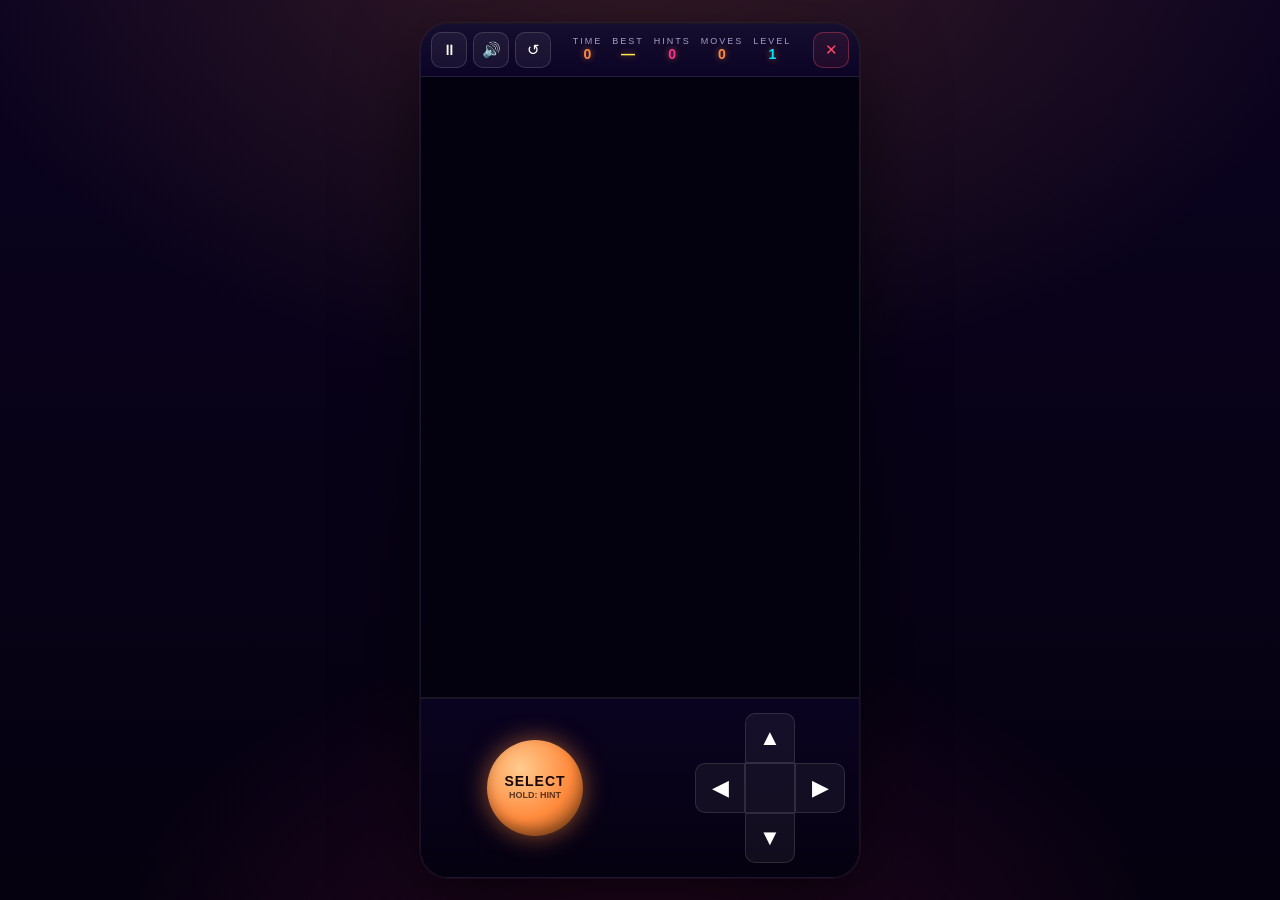
<file: rushhour.html>
<!DOCTYPE html>
<html lang="he" dir="rtl">
<head>
<meta charset="UTF-8" />
<meta name="viewport" content="width=device-width, initial-scale=1.0, maximum-scale=1.0, user-scalable=no, viewport-fit=cover" />
<meta name="theme-color" content="#05010f" />
<link rel="icon" type="image/svg+xml" href="../assets/icons/icon.svg" />
<link rel="stylesheet" href="../assets/arcadya-shell.css" />
<script src="../assets/arcadya-shell.js"></script>
<title>ARCADYA — RUSH HOUR</title>
<style>
  :root{
    --bg-0:#05010f; --bg-1:#0b0320;
    --neon-pink:#ff2d95; --neon-cyan:#00e6ff; --neon-purple:#b14bff;
    --neon-yellow:#ffe94a; --neon-green:#3dff9a; --neon-orange:#ff8a3d;
    --text:#fff; --muted:#a79ec9; --danger:#ff4a6b;
    --accent:#ff8a3d;
  }
  *{box-sizing:border-box;-webkit-tap-highlight-color:transparent;}
  html,body{margin:0;padding:0;height:100%;font-family:-apple-system,BlinkMacSystemFont,"Segoe UI","Heebo",Tahoma,sans-serif;background:var(--bg-0);color:var(--text);overflow:hidden;user-select:none;-webkit-user-select:none;}
  #app{position:relative;width:100vw;height:100vh;height:100dvh;display:flex;align-items:center;justify-content:center;
    background:radial-gradient(1200px 800px at 50% -10%,rgba(255,138,61,.18),transparent 60%),radial-gradient(900px 600px at 50% 110%,rgba(255,45,149,.15),transparent 60%),linear-gradient(180deg,var(--bg-1) 0%,var(--bg-0) 100%);}
  #stage{position:relative;width:100%;height:100%;max-width:520px;max-height:100%;background:linear-gradient(180deg,#0c0426 0%,#070116 100%);overflow:hidden;box-shadow:0 0 0 1px rgba(255,255,255,.04),0 30px 80px rgba(0,0,0,.6);display:flex;flex-direction:column;}
  @media (min-width:900px){#stage{max-width:440px;max-height:min(900px,95vh);border-radius:28px;border:1px solid rgba(255,255,255,.07);}}

  .hud{position:relative;display:flex;align-items:center;justify-content:space-between;padding:8px 10px;gap:6px;background:linear-gradient(180deg,rgba(255,255,255,.04),transparent);border-bottom:1px solid rgba(255,255,255,.06);z-index:5;}
  .hud-btn{width:36px;height:36px;border-radius:10px;border:1px solid rgba(255,255,255,.14);background:rgba(255,255,255,.05);color:#fff;font-size:15px;display:flex;align-items:center;justify-content:center;cursor:pointer;transition:transform .08s;flex:0 0 auto;}
  .hud-btn:active{transform:scale(.92);}
  .hud-btn.exit{color:var(--danger);border-color:rgba(255,74,107,.35);background:rgba(255,74,107,.08);}
  .hud-center{display:flex;gap:10px;align-items:center;flex-wrap:nowrap;}
  .score-group{display:flex;flex-direction:column;align-items:center;line-height:1.1;}
  .label{color:var(--muted);font-size:9px;letter-spacing:2px;}
  .val{font-size:14px;font-weight:800;color:var(--accent);text-shadow:0 0 6px rgba(255,138,61,.55);}
  .val.lv{color:var(--neon-cyan);}
  .val.hi{color:var(--neon-yellow);}
  .val.hint{color:var(--neon-pink);}
  .hud-right{display:flex;gap:6px;}

  .play{flex:1;position:relative;display:flex;align-items:center;justify-content:center;overflow:hidden;background:#04010e;}
  canvas{display:block;max-width:100%;max-height:100%;}

  .controls{position:relative;border-top:2px solid rgba(255,255,255,.08);background:linear-gradient(180deg,#0a0320,#050110);padding:14px 14px calc(14px + env(safe-area-inset-bottom));display:grid;grid-template-columns:1fr 1fr;gap:10px;align-items:center;min-height:150px;}
  .dpad{position:relative;width:150px;height:150px;justify-self:start;display:grid;grid-template-columns:repeat(3,1fr);grid-template-rows:repeat(3,1fr);}
  .dpad button{background:rgba(255,255,255,.05);border:1px solid rgba(255,255,255,.12);color:#fff;font-size:22px;cursor:pointer;transition:transform .08s,background .1s;
    -webkit-touch-callout:none;-webkit-user-select:none;user-select:none;touch-action:manipulation;}
  .dpad button:active{transform:scale(.9);background:rgba(255,138,61,.3);}
  .d-up{grid-column:2;grid-row:1;border-top-left-radius:10px;border-top-right-radius:10px;}
  .d-down{grid-column:2;grid-row:3;border-bottom-left-radius:10px;border-bottom-right-radius:10px;}
  .d-left{grid-column:3;grid-row:2;border-top-left-radius:10px;border-bottom-left-radius:10px;}
  .d-right{grid-column:1;grid-row:2;border-top-right-radius:10px;border-bottom-right-radius:10px;}
  .d-center{grid-column:2;grid-row:2;background:transparent;border:none;pointer-events:none;}

  .action-wrap{display:flex;align-items:center;justify-content:center;position:relative;}
  .action{
    width:96px;height:96px;border-radius:50%;
    background:radial-gradient(circle at 35% 30%,#ffcb8f,#ff8a3d 55%,#7a3c0f 100%);
    color:#1a0600;font-weight:900;font-size:14px;letter-spacing:1px;border:none;cursor:pointer;
    box-shadow:0 0 24px rgba(255,138,61,.55),inset 0 -6px 12px rgba(0,0,0,.3);
    transition:transform .08s;
    display:flex;flex-direction:column;align-items:center;justify-content:center;
    line-height:1.05;
  }
  .action .sub{font-size:9px;opacity:.7;letter-spacing:0px;margin-top:2px;}
  .action.idle-pulse{animation:idlePulse 1.4s infinite;}
  .action:active{transform:scale(.92);}
  @keyframes idlePulse{0%,100%{box-shadow:0 0 24px rgba(255,138,61,.55),inset 0 -6px 12px rgba(0,0,0,.3);}50%{box-shadow:0 0 36px rgba(255,233,74,.85),inset 0 -6px 12px rgba(0,0,0,.3);}}
  .hold-ring{position:absolute;inset:-4px;width:104px;height:104px;border-radius:50%;pointer-events:none;}

  .overlay{position:absolute;inset:0;background:rgba(5,1,15,.85);display:none;align-items:center;justify-content:center;z-index:20;animation:fadeIn .15s ease-out;}
  .overlay.active{display:flex;}
  .overlay-box{width:82%;max-width:320px;text-align:center;background:linear-gradient(180deg,#1a0946,#0c0326);border:1px solid rgba(255,255,255,.12);border-radius:20px;padding:24px 20px 20px;box-shadow:0 0 40px rgba(255,138,61,.3);}
  .overlay-title{font-size:18px;font-weight:800;margin-bottom:16px;}
  .overlay-actions{display:flex;gap:10px;justify-content:center;}
  .btn{flex:1;padding:12px 0;border-radius:12px;font-size:15px;font-weight:800;border:1px solid transparent;cursor:pointer;transition:transform .08s;}
  .btn:active{transform:scale(.95);}
  .btn-yes{background:linear-gradient(180deg,#ff8a3d,#ff2d95);color:#fff;box-shadow:0 6px 20px rgba(255,138,61,.4);}
  .btn-no{background:rgba(255,255,255,.06);color:#fff;border-color:rgba(255,255,255,.15);}
  .btn-mid{background:rgba(0,230,255,0.15);color:#fff;border-color:rgba(0,230,255,0.4);}
  .pause-label{position:absolute;inset:0;display:none;align-items:center;justify-content:center;color:#fff;font-size:22px;font-weight:800;letter-spacing:3px;background:rgba(5,1,15,.55);z-index:15;text-shadow:0 0 10px var(--neon-cyan);}
  .pause-label.active{display:flex;}

  .level-banner{position:absolute;top:30%;left:0;right:0;text-align:center;font-size:24px;font-weight:900;letter-spacing:6px;color:#fff;text-shadow:0 0 14px var(--accent);display:none;z-index:4;pointer-events:none;}
  .level-banner.show{display:block;animation:banner 1.6s forwards;}
  @keyframes banner{0%{opacity:0;transform:scale(.7);}20%{opacity:1;transform:scale(1);}80%{opacity:1;transform:scale(1);}100%{opacity:0;transform:scale(1.1);}}

  .toast{position:absolute;bottom:14px;left:14px;right:14px;
    background:rgba(20,8,40,0.9);border:1px solid rgba(255,138,61,0.5);
    border-radius:12px;padding:10px 14px;color:#fff;font-size:13px;text-align:center;
    z-index:8;display:none;box-shadow:0 4px 18px rgba(0,0,0,0.5);}
  .toast.show{display:block;animation:toastIn .3s;}
  @keyframes toastIn{from{opacity:0;transform:translateY(20px);}to{opacity:1;transform:translateY(0);}}

  .opener{position:absolute;inset:0;background:radial-gradient(circle at 50% 50%,#1a0550 0%,#05010f 80%);display:flex;align-items:center;justify-content:center;z-index:30;animation:openerFade 4s forwards;}
  .opener .gm-name{font-size:clamp(38px,11vw,58px);font-weight:900;letter-spacing:4px;color:#fff;text-shadow:0 0 8px #fff,0 0 18px var(--accent),0 0 36px var(--accent),0 0 60px var(--neon-pink);animation:openerPulse 1s infinite alternate;text-align:center;line-height:1.05;}
  @keyframes openerFade{0%{opacity:1;}80%{opacity:1;}100%{opacity:0;visibility:hidden;}}
  @keyframes openerPulse{from{transform:scale(.95);}to{transform:scale(1.05);}}

  .gameover-box .big-score{font-size:36px;font-weight:900;color:var(--accent);text-shadow:0 0 18px var(--accent);margin:6px 0;}
  .gameover-box .note{color:var(--neon-cyan);font-size:13px;letter-spacing:2px;margin-bottom:4px;}
  .gameover-box .hs-note{color:var(--neon-yellow);font-size:13px;letter-spacing:2px;margin-bottom:14px;min-height:18px;}
  .gameover-box .go-actions{display:flex;gap:10px;margin-top:4px;flex-wrap:wrap;}
  @keyframes fadeIn{from{opacity:0;}to{opacity:1;}}
</style>
</head>
<body>
<div id="app"><div id="stage">
  <div class="hud">
    <button id="btnExit" class="hud-btn exit" aria-label="יציאה">✕</button>
    <div class="hud-center">
      <div class="score-group"><div class="label">LEVEL</div><div id="level" class="val lv">1</div></div>
      <div class="score-group"><div class="label">MOVES</div><div id="moves" class="val">0</div></div>
      <div class="score-group"><div class="label">HINTS</div><div id="hints" class="val hint">0</div></div>
      <div class="score-group"><div class="label">BEST</div><div id="best" class="val hi">—</div></div>
      <div class="score-group"><div class="label">TIME</div><div id="time" class="val">0</div></div>
    </div>
    <div class="hud-right">
      <button id="btnReset" class="hud-btn" aria-label="אפס">↺</button>
      <button id="btnSound" class="hud-btn" aria-label="סאונד">🔊</button>
      <button id="btnPause" class="hud-btn" aria-label="פאוז">⏸</button>
    </div>
  </div>

  <div class="play">
    <canvas id="game"></canvas>
    <div id="levelBanner" class="level-banner">LEVEL 1</div>
    <div id="pauseLabel" class="pause-label">המשחק מושהה</div>
    <div id="toast" class="toast">תקוע? החזק את הכפתור העגול לרמז (+3 מהלכים)</div>
  </div>

  <div class="controls">
    <div class="dpad">
      <button class="d-up"    data-dir="up">▲</button>
      <button class="d-right" data-dir="right">▶</button>
      <button class="d-center" tabindex="-1"></button>
      <button class="d-left"  data-dir="left">◀</button>
      <button class="d-down"  data-dir="down">▼</button>
    </div>
    <div class="action-wrap">
      <button id="btnAction" class="action">
        <span id="actLabel">SELECT</span>
        <span id="actSub" class="sub">HOLD: HINT</span>
      </button>
      <canvas id="holdRing" class="hold-ring" width="104" height="104"></canvas>
    </div>
  </div>

  <div id="opener" class="opener"><div class="gm-name">RUSH<br>HOUR</div></div>

  <div id="exitModal" class="overlay">
    <div class="overlay-box">
      <div class="overlay-title">לצאת מהמשחק?</div>
      <div class="overlay-actions">
        <button id="exitYes" class="btn btn-yes">כן</button>
        <button id="exitNo"  class="btn btn-no">לא</button>
      </div>
    </div>
  </div>

  <div id="resetModal" class="overlay">
    <div class="overlay-box">
      <div class="overlay-title">לאפס את השלב?</div>
      <div class="overlay-actions">
        <button id="resetYes" class="btn btn-yes">כן</button>
        <button id="resetNo"  class="btn btn-no">לא</button>
      </div>
    </div>
  </div>

  <div id="winModal" class="overlay">
    <div class="overlay-box gameover-box">
      <div class="overlay-title">פתרת!</div>
      <div id="winMoves" class="big-score">0 מהלכים</div>
      <div id="winNote" class="note">&nbsp;</div>
      <div id="winHsNote" class="hs-note">&nbsp;</div>
      <div class="go-actions">
        <button id="nextLevel" class="btn btn-yes">שלב הבא</button>
        <button id="winRetry" class="btn btn-mid">נסה שוב</button>
        <button id="winHome"  class="btn btn-no">חזרה</button>
      </div>
    </div>
  </div>

  <div id="finishedModal" class="overlay">
    <div class="overlay-box gameover-box">
      <div class="overlay-title">פתרת הכל! 🏆</div>
      <div class="big-score">סיימת את כל השלבים</div>
      <div class="hs-note">כל הכבוד!</div>
      <div class="go-actions">
        <button id="finRestart" class="btn btn-yes">התחל מהתחלה</button>
        <button id="finHome"  class="btn btn-no">חזרה</button>
      </div>
    </div>
  </div>
</div></div>

<script>
const SFX = ARCADYA.makeSFX({
  select: beep => beep(660,0.04,'triangle',0.1),
  move:   beep => { beep(420,0.04,'square',0.06); setTimeout(()=>beep(540,0.04,'square',0.05),30); },
  bump:   beep => beep(180,0.07,'square',0.1),
  hint:   beep => { beep(880,0.06,'triangle',0.1); setTimeout(()=>beep(1320,0.08,'triangle',0.1),60); },
  horn:   beep => {
    beep(520, 0.18, 'square', 0.14); beep(390, 0.18, 'square', 0.10);
    setTimeout(()=>{ beep(520, 0.22, 'square', 0.14); beep(390, 0.22, 'square', 0.10); }, 220);
  },
  win:    beep => { [0,1,2,3].forEach(i => setTimeout(()=>beep(660+i*220,0.1,'triangle',0.13),i*100)); }
});

/* ====== Shell ====== */
const $ = id => document.getElementById(id);
let paused=false, gameOverShown=false, running=false;

SFX.open();
setTimeout(()=>{ $('opener').style.display='none'; startGame(1); }, 4000);

function refreshSoundBtn(){ $('btnSound').textContent = SFX.isMuted() ? '🔇' : '🔊'; }
refreshSoundBtn();
$('btnSound').addEventListener('click', ()=>{ SFX.toggle(); refreshSoundBtn(); SFX.click(); });

$('btnPause').addEventListener('click', togglePause);
function togglePause(){
  if(gameOverShown) return;
  paused = !paused;
  $('btnPause').textContent = paused ? '▶' : '⏸';
  $('pauseLabel').classList.toggle('active', paused);
  SFX.click();
}

$('btnExit').addEventListener('click', ()=>{ SFX.click(); $('exitModal').classList.add('active'); if(!paused) togglePause(); });
$('exitNo').addEventListener('click', ()=>{ SFX.click(); $('exitModal').classList.remove('active'); if(paused) togglePause(); });
$('exitYes').addEventListener('click', ()=>{ window.location.href = '../index.html?home=1'; });

$('btnReset').addEventListener('click', ()=>{ SFX.click(); $('resetModal').classList.add('active'); if(!paused) togglePause(); });
$('resetNo').addEventListener('click', ()=>{ SFX.click(); $('resetModal').classList.remove('active'); if(paused) togglePause(); });
$('resetYes').addEventListener('click', ()=>{ SFX.click(); $('resetModal').classList.remove('active'); paused = false; $('pauseLabel').classList.remove('active'); $('btnPause').textContent = '⏸'; startGame(state.level); });

$('nextLevel').addEventListener('click', ()=>{ SFX.click(); $('winModal').classList.remove('active'); gameOverShown = false; const next = Math.min(state.level + 1, LEVELS_RAW.length); if(state.level >= LEVELS_RAW.length){ $('finishedModal').classList.add('active'); return; } startGame(next); });
$('winRetry').addEventListener('click', ()=>{ SFX.click(); $('winModal').classList.remove('active'); gameOverShown = false; startGame(state.level); });
$('winHome').addEventListener('click',  ()=>{ window.location.href = '../index.html?home=1'; });
$('finRestart').addEventListener('click', ()=>{ SFX.click(); $('finishedModal').classList.remove('active'); gameOverShown = false; startGame(1); });
$('finHome').addEventListener('click',  ()=>{ window.location.href = '../index.html?home=1'; });

/* ====== Levels (6×6 grid, exit at row 2 right side) ======
   X = the player's red car (always horizontal length 2 on row 2)
   A-K = other cars (length determined from grid, orientation by adjacent cells)
   . = empty                                                               */
const LEVELS_RAW = [
  // 1 — trivial: just slide right (4 moves)
  ["......",
   "......",
   "XX....",
   "......",
   "......",
   "......"],
  // 2 — single vertical blocker (5 moves)
  ["......",
   "......",
   "XX.A..",
   "...A..",
   "......",
   "......"],
  // 3 — two blockers, one ahead one behind (~7 moves)
  [".B....",
   ".B.A..",
   "XX.A..",
   "......",
   "......",
   "......"],
  // 4 — vertical chain, simple
  ["..A...",
   "..A.B.",
   "XX..B.",
   "....C.",
   "....C.",
   "......"],
  // 5 — needs reshuffling
  ["AA....",
   "..B.CC",
   "XXB...",
   "...DDD",
   "......",
   "......"],
  // 6 — medium
  ["AA.B..",
   "...B..",
   "XX..C.",
   ".DD.C.",
   "......",
   "....EE"],
  // 7 — medium-hard
  ["..AABB",
   "..C...",
   "XXC...",
   ".DD.E.",
   "....E.",
   "FF..GG"],
  // 8 — harder
  [".AABCC",
   "...B..",
   "XX.B..",
   "DD.EE.",
   "......",
   "..FFGG"],
  // 9 — vertical blockers only (no horizontal car may sit in row 2 — it can't leave)
  [".AAB..",
   "...B..",
   "XX.BC.",
   ".DD.C.",
   "EE..C.",
   "......"],
  // 10 — tricky
  ["AA.BCC",
   "...B..",
   "XXDB.E",
   "..D..E",
   ".FFGGE",
   "....HH"],
];

const N = 6;        // grid size
const CELL = 50;    // pixel size per cell
const BOARD_X = 16;
const BOARD_Y = 30;
const DESIGN_W = BOARD_X*2 + CELL*N;     // 332
const DESIGN_H = BOARD_Y + CELL*N + 20;  // 350

const HOLD_FOR_HINT = 500;
const HINT_PENALTY = 3;
const IDLE_HINT_TUTORIAL = 15000;     // ms before showing first-time hint tip
const IDLE_PULSE = 30000;             // ms before pulsing action button as reminder

/* ====== Parse a level into car definitions ====== */
function parseLevel(rawGrid){
  const cells = {};
  for(let y=0;y<N;y++){
    for(let x=0;x<N;x++){
      const ch = rawGrid[y][x];
      if(ch === '.') continue;
      if(!cells[ch]) cells[ch] = [];
      cells[ch].push([x, y]);
    }
  }
  const cars = [];
  for(const letter of Object.keys(cells)){
    const positions = cells[letter];
    let minX = N, minY = N, maxX = -1, maxY = -1;
    for(const [x,y] of positions){
      if(x<minX) minX=x; if(x>maxX) maxX=x;
      if(y<minY) minY=y; if(y>maxY) maxY=y;
    }
    const length = positions.length;
    const orient = (maxX > minX) ? 'h' : 'v';
    const isPlayer = (letter === 'X');
    cars.push({ id: letter, x: minX, y: minY, length, orient, isPlayer });
  }
  // Sort: player car first, then alpha
  cars.sort((a,b)=> a.isPlayer ? -1 : b.isPlayer ? 1 : a.id.localeCompare(b.id));
  return cars;
}

function carColor(car){
  if(car.isPlayer) return '#ff4a6b';
  const palette = ['#4a7bff','#3dff9a','#ffe94a','#ff8a3d','#b14bff','#00e6ff','#ff9eb1','#a3e635','#fb923c','#c084fc','#7dd3fc','#fde047'];
  const idx = (car.id.charCodeAt(0) - 65) % palette.length;
  return palette[idx];
}

/* ====== BFS solver — returns array of {carIndex, dir} for optimal solution ====== */
function solve(cars){
  // Positions stored as flat array: [x0,y0, x1,y1, ...]
  const initial = [];
  for(const c of cars){ initial.push(c.x, c.y); }
  if(isWinPositions(initial, cars)) return [];

  const visited = new Set();
  const initStr = initial.join(',');
  visited.add(initStr);
  const queue = [{positions: initial, path: []}];
  const MAX_ITER = 80000;
  let iter = 0;

  while(queue.length && iter++ < MAX_ITER){
    const {positions, path} = queue.shift();
    for(let ci = 0; ci < cars.length; ci++){
      for(const dir of [-1, 1]){
        const np = tryMove(positions, ci, dir, cars);
        if(!np) continue;
        const key = np.join(',');
        if(visited.has(key)) continue;
        visited.add(key);
        const newPath = path.concat([{carIndex: ci, dir}]);
        if(isWinPositions(np, cars)) return newPath;
        queue.push({positions: np, path: newPath});
      }
    }
  }
  return null;
}

function tryMove(positions, ci, dir, cars){
  const car = cars[ci];
  const x = positions[ci*2], y = positions[ci*2+1];
  const dx = car.orient === 'h' ? dir : 0;
  const dy = car.orient === 'v' ? dir : 0;
  const nx = x + dx, ny = y + dy;
  // Bounds (player exit is special — handled in isWinPositions, not here)
  if(car.orient === 'h'){
    if(nx < 0 || nx + car.length > N) return null;
  } else {
    if(ny < 0 || ny + car.length > N) return null;
  }
  // Build occupation grid for collision check
  const occupied = new Uint8Array(N*N);
  for(let cj = 0; cj < cars.length; cj++){
    if(cj === ci) continue;
    const c2 = cars[cj];
    const x2 = positions[cj*2], y2 = positions[cj*2+1];
    for(let i=0;i<c2.length;i++){
      if(c2.orient === 'h') occupied[(y2)*N + (x2+i)] = 1;
      else occupied[(y2+i)*N + (x2)] = 1;
    }
  }
  // Check new car cells
  for(let i=0;i<car.length;i++){
    const cx = car.orient === 'h' ? nx+i : nx;
    const cy = car.orient === 'h' ? ny : ny+i;
    if(occupied[cy*N + cx]) return null;
  }
  // Build new positions
  const np = positions.slice();
  np[ci*2] = nx; np[ci*2+1] = ny;
  return np;
}

function isWinPositions(positions, cars){
  // Player car (index 0 since we sorted player first) at row 2, must reach right edge
  const player = cars[0];
  const x = positions[0];
  return player.isPlayer && x + player.length >= N;
}

/* ====== Canvas ====== */
const canvas = $('game'), ctx2d = canvas.getContext('2d');
function fitCanvas(){
  const play = document.querySelector('.play');
  const pw = play.clientWidth - 8, ph = play.clientHeight - 8;
  const ratio = DESIGN_W / DESIGN_H;
  let w = pw, h = pw / ratio;
  if(h > ph){ h = ph; w = ph * ratio; }
  canvas.width = DESIGN_W; canvas.height = DESIGN_H;
  canvas.style.width = w + 'px'; canvas.style.height = h + 'px';
}
window.addEventListener('resize', ()=>{ fitCanvas(); if(state) draw(); });

/* ====== Game state ====== */
let state;
function startGame(level){
  fitCanvas();
  const raw = LEVELS_RAW[(level-1) % LEVELS_RAW.length];
  const cars = parseLevel(raw);
  // Move player car (X) to the front (already sorted by parseLevel)
  state = {
    level,
    cars,
    selectedCarIndex: -1,
    cursor: { x: cars[0].x, y: cars[0].y },     // start cursor on player car
    moves: 0,
    hintsUsed: 0,
    timeMs: 0,
    won: false,
    holding: false,
    holdStart: 0,
    hintFlash: { carIndex: -1, until: 0 },
    lastT: performance.now(),
    lastInteractionT: performance.now(),
    tutorialShown: localStorage.getItem('arcadya_rushhour_hint_tutorial_shown') === 'true',
    pulseActive: false
  };
  hideToast();
  $('btnAction').classList.remove('idle-pulse');
  updateActionLabel();
  updateHud();
  showBanner('LEVEL ' + level);
  running = true;
  requestAnimationFrame(loop);
}

function bestKey(level){ return 'arcadya_rushhour_best_L' + level; }
function bestPureKey(level){ return 'arcadya_rushhour_bestpure_L' + level; }
function getBest(level){
  const b = parseInt(localStorage.getItem(bestKey(level)) || '0', 10);
  const bp = parseInt(localStorage.getItem(bestPureKey(level)) || '0', 10);
  return { best: b, bestPure: bp };
}

function updateHud(){
  $('level').textContent = state.level;
  $('moves').textContent = state.moves;
  $('hints').textContent = state.hintsUsed;
  $('time').textContent = Math.floor(state.timeMs/1000);
  const b = getBest(state.level);
  if(b.bestPure > 0) $('best').textContent = b.bestPure + '★';
  else if(b.best > 0) $('best').textContent = b.best;
  else $('best').textContent = '—';
}

function updateActionLabel(){
  if(state.selectedCarIndex < 0){
    $('actLabel').textContent = 'SELECT';
    $('actSub').textContent = 'HOLD: HINT';
  } else {
    $('actLabel').textContent = 'DESELECT';
    $('actSub').textContent = 'ARROWS: MOVE';
  }
}

function showBanner(text){
  const el = $('levelBanner');
  el.textContent = text;
  el.classList.remove('show'); void el.offsetWidth; el.classList.add('show');
  setTimeout(()=> el.classList.remove('show'), 1600);
}

function showToast(text){
  const t = $('toast');
  t.textContent = text;
  t.classList.add('show');
  setTimeout(()=> t.classList.remove('show'), 5500);
}
function hideToast(){ $('toast').classList.remove('show'); }

/* ====== Game logic ====== */
function carAt(x, y){
  for(let i=0;i<state.cars.length;i++){
    const c = state.cars[i];
    for(let k=0;k<c.length;k++){
      const cx = c.orient === 'h' ? c.x+k : c.x;
      const cy = c.orient === 'h' ? c.y : c.y+k;
      if(cx === x && cy === y) return i;
    }
  }
  return -1;
}

function canMove(ci, dir){
  const c = state.cars[ci];
  const dx = c.orient === 'h' ? dir : 0;
  const dy = c.orient === 'v' ? dir : 0;
  const nx = c.x + dx, ny = c.y + dy;
  // Check bounds — except player car can exit right when at row 2
  if(c.orient === 'h'){
    if(nx < 0) return false;
    if(nx + c.length > N){
      // Player exits!
      if(c.isPlayer && c.y === 2) return true;
      return false;
    }
  } else {
    if(ny < 0 || ny + c.length > N) return false;
  }
  // Collision check
  for(let cj = 0; cj < state.cars.length; cj++){
    if(cj === ci) continue;
    const o = state.cars[cj];
    for(let k=0;k<c.length;k++){
      const ax = c.orient === 'h' ? nx+k : nx;
      const ay = c.orient === 'h' ? ny : ny+k;
      for(let m=0;m<o.length;m++){
        const ox = o.orient === 'h' ? o.x+m : o.x;
        const oy = o.orient === 'h' ? o.y : o.y+m;
        if(ax === ox && ay === oy) return false;
      }
    }
  }
  return true;
}

function moveSelected(dir){
  const ci = state.selectedCarIndex;
  if(ci < 0) return false;
  const c = state.cars[ci];
  if(!canMove(ci, dir)) { SFX.bump(); return false; }
  const dx = c.orient === 'h' ? dir : 0;
  const dy = c.orient === 'v' ? dir : 0;
  c.x += dx;
  c.y += dy;
  state.moves++;
  state.lastInteractionT = performance.now();
  $('btnAction').classList.remove('idle-pulse');
  hideToast();
  SFX.move();
  updateHud();
  // Win = the player car has reached/passed the right edge.
  // Trigger a slide-out animation; handleWin runs after the animation.
  if(c.isPlayer && c.x + c.length >= N){
    state.exitAnim = { offset: 0, speed: 4 / CELL };  // cells per frame
    state.selectedCarIndex = -1;
    updateActionLabel();
    SFX.horn();
  }
  return true;
}

function handleWin(){
  state.won = true;
  running = false;
  // Save bests
  const b = getBest(state.level);
  if(b.best === 0 || state.moves < b.best){
    localStorage.setItem(bestKey(state.level), state.moves);
  }
  if(state.hintsUsed === 0){
    if(b.bestPure === 0 || state.moves < b.bestPure){
      localStorage.setItem(bestPureKey(state.level), state.moves);
    }
  }
  // Save max-level reached
  const maxLevel = parseInt(localStorage.getItem('arcadya_rushhour_max_level') || '1', 10);
  if(state.level >= maxLevel) localStorage.setItem('arcadya_rushhour_max_level', state.level + 1);
  SFX.win();
  setTimeout(()=>{
    $('winMoves').textContent = state.moves + ' מהלכים';
    const newB = getBest(state.level);
    let note = 'זמן: ' + Math.floor(state.timeMs/1000) + ' שנ׳';
    if(state.hintsUsed > 0) note += ' · ' + state.hintsUsed + ' רמזים (+' + (state.hintsUsed*HINT_PENALTY) + ')';
    $('winNote').textContent = note;
    let hsHtml = '';
    if(state.hintsUsed === 0 && newB.bestPure === state.moves) hsHtml = '🏆 שיא חדש (ללא רמזים)';
    else if(newB.best === state.moves && state.hintsUsed > 0) hsHtml = '🏆 שיא חדש';
    else hsHtml = 'שיא: ' + (newB.bestPure > 0 ? newB.bestPure + '★' : (newB.best > 0 ? newB.best : '—'));
    $('winHsNote').innerHTML = hsHtml;
    gameOverShown = true;
    $('winModal').classList.add('active');
    if(state.level >= LEVELS_RAW.length){
      // override modal in 1.2s — show "all done"
      // (handled by Next Level button)
    }
  }, 600);
}

/* ====== Hint ====== */
function requestHint(){
  if(state.won) return;
  // Solve
  const path = solve(state.cars);
  if(!path || path.length === 0){
    showToast('כבר פתרת או אין פתרון זמין');
    return;
  }
  const first = path[0];
  state.hintFlash = { carIndex: first.carIndex, until: performance.now() + 2200 };
  state.hintsUsed++;
  state.moves += HINT_PENALTY;
  SFX.hint();
  updateHud();
  hideToast();
}

/* ====== Main loop ====== */
function loop(now){
  if(!running) return;
  const dt = Math.min(48, now - state.lastT);
  state.lastT = now;
  if(!paused){
    state.timeMs += dt;
    // Exit animation — slide the player car off the right side
    if(state.exitAnim && !state.won){
      state.exitAnim.offset += state.exitAnim.speed * (dt/16.67);
      if(state.exitAnim.offset >= 2.5){
        state.exitAnim = null;
        handleWin();
      }
    }
    // Idle detection
    const idleMs = now - state.lastInteractionT;
    if(!state.tutorialShown && state.level === 1 && idleMs > IDLE_HINT_TUTORIAL && state.moves === 0){
      state.tutorialShown = true;
      localStorage.setItem('arcadya_rushhour_hint_tutorial_shown', 'true');
      showToast('תקוע? החזק את הכפתור העגול לרמז (+3 מהלכים)');
    }
    if(idleMs > IDLE_PULSE && !state.pulseActive){
      state.pulseActive = true;
      $('btnAction').classList.add('idle-pulse');
    } else if(idleMs <= IDLE_PULSE && state.pulseActive){
      state.pulseActive = false;
      $('btnAction').classList.remove('idle-pulse');
    }
  }
  draw();
  drawHoldRing();
  updateHud();
  requestAnimationFrame(loop);
}

/* ====== Drawing ====== */
function draw(){
  ctx2d.fillStyle = '#04010e';
  ctx2d.fillRect(0,0,DESIGN_W,DESIGN_H);

  // Asphalt-like board background
  const grad = ctx2d.createLinearGradient(0, BOARD_Y, 0, BOARD_Y + N*CELL);
  grad.addColorStop(0, '#1f1730');
  grad.addColorStop(1, '#0e0820');
  ctx2d.fillStyle = grad;
  ctx2d.fillRect(BOARD_X-4, BOARD_Y-4, N*CELL+8, N*CELL+8);

  // Grid lines
  ctx2d.strokeStyle = 'rgba(255,255,255,0.08)';
  ctx2d.lineWidth = 1;
  for(let i=0; i<=N; i++){
    ctx2d.beginPath();
    ctx2d.moveTo(BOARD_X + i*CELL, BOARD_Y);
    ctx2d.lineTo(BOARD_X + i*CELL, BOARD_Y + N*CELL);
    ctx2d.stroke();
    ctx2d.beginPath();
    ctx2d.moveTo(BOARD_X, BOARD_Y + i*CELL);
    ctx2d.lineTo(BOARD_X + N*CELL, BOARD_Y + i*CELL);
    ctx2d.stroke();
  }

  // Outer border with glow + EXIT GAP at row 2 right side
  ctx2d.strokeStyle = '#ff8a3d';
  ctx2d.lineWidth = 3;
  ctx2d.shadowColor = '#ff8a3d'; ctx2d.shadowBlur = 8;
  // top
  ctx2d.beginPath(); ctx2d.moveTo(BOARD_X, BOARD_Y); ctx2d.lineTo(BOARD_X + N*CELL, BOARD_Y); ctx2d.stroke();
  // bottom
  ctx2d.beginPath(); ctx2d.moveTo(BOARD_X, BOARD_Y + N*CELL); ctx2d.lineTo(BOARD_X + N*CELL, BOARD_Y + N*CELL); ctx2d.stroke();
  // left
  ctx2d.beginPath(); ctx2d.moveTo(BOARD_X, BOARD_Y); ctx2d.lineTo(BOARD_X, BOARD_Y + N*CELL); ctx2d.stroke();
  // right (with gap at row 2)
  ctx2d.beginPath();
  ctx2d.moveTo(BOARD_X + N*CELL, BOARD_Y);
  ctx2d.lineTo(BOARD_X + N*CELL, BOARD_Y + 2*CELL);
  ctx2d.stroke();
  ctx2d.beginPath();
  ctx2d.moveTo(BOARD_X + N*CELL, BOARD_Y + 3*CELL);
  ctx2d.lineTo(BOARD_X + N*CELL, BOARD_Y + N*CELL);
  ctx2d.stroke();
  // Exit arrow
  ctx2d.fillStyle = '#ffe94a';
  ctx2d.shadowColor = '#ffe94a';
  ctx2d.beginPath();
  const ex = BOARD_X + N*CELL + 4;
  const ey = BOARD_Y + 2.5*CELL;
  ctx2d.moveTo(ex, ey - 8);
  ctx2d.lineTo(ex + 9, ey);
  ctx2d.lineTo(ex, ey + 8);
  ctx2d.closePath(); ctx2d.fill();
  ctx2d.shadowBlur = 0;

  // Cars
  for(let i=0;i<state.cars.length;i++){
    drawCar(state.cars[i], i);
  }

  // Cursor (when no car selected, show on board cell)
  if(state.selectedCarIndex < 0 && !state.won){
    const cx = state.cursor.x * CELL + BOARD_X;
    const cy = state.cursor.y * CELL + BOARD_Y;
    const t = (Math.sin(performance.now()/180) + 1) / 2;
    ctx2d.strokeStyle = 'rgba(255,233,74,' + (0.6 + t*0.4) + ')';
    ctx2d.lineWidth = 3;
    ctx2d.shadowColor = '#ffe94a'; ctx2d.shadowBlur = 8;
    ctx2d.strokeRect(cx+3, cy+3, CELL-6, CELL-6);
    ctx2d.shadowBlur = 0;
  }

  // Bottom info: hint about the action to take
  ctx2d.fillStyle = 'rgba(255,255,255,0.4)';
  ctx2d.font = 'bold 10px "Segoe UI",sans-serif';
  ctx2d.textAlign = 'center';
  if(state.selectedCarIndex >= 0){
    const c = state.cars[state.selectedCarIndex];
    const t = c.orient === 'h' ? 'חצים ימין/שמאל = הזזה  ·  למעלה/מטה = יציאה' : 'חצים מעלה/מטה = הזזה  ·  שמאל/ימין = יציאה';
    ctx2d.fillText(t, DESIGN_W/2, DESIGN_H - 6);
  } else {
    ctx2d.fillText('סמן + SELECT לבחור מכונית', DESIGN_W/2, DESIGN_H - 6);
  }
}

function drawCar(c, ci){
  // Apply exit-animation offset to player car only
  const exitOff = (c.isPlayer && state.exitAnim) ? state.exitAnim.offset : 0;
  const cellX = c.x + (c.orient === 'h' ? exitOff : 0);
  const cellY = c.y;
  const x = BOARD_X + cellX*CELL;
  const y = BOARD_Y + cellY*CELL;
  const w = (c.orient === 'h' ? c.length : 1) * CELL;
  const h = (c.orient === 'v' ? c.length : 1) * CELL;
  const isSel = (ci === state.selectedCarIndex);
  const isHinting = (ci === state.hintFlash.carIndex && performance.now() < state.hintFlash.until);
  let bodyColor = carColor(c);
  if(isHinting && Math.floor(performance.now()/200)%2 === 0){
    bodyColor = '#ffe94a';
  }
  if(c.orient === 'h') drawCarHorizontal(c, x, y, w, h, bodyColor);
  else                 drawCarVertical(c, x, y, w, h, bodyColor);

  // Selection border
  if(isSel){
    ctx2d.strokeStyle = '#ffe94a';
    ctx2d.lineWidth = 3;
    ctx2d.shadowColor = '#ffe94a'; ctx2d.shadowBlur = 10;
    roundRect(ctx2d, x+2, y+2, w-4, h-4, 9);
    ctx2d.stroke();
    ctx2d.shadowBlur = 0;
  }
}

function drawCarHorizontal(c, x, y, w, h, color){
  const isPlayer = c.isPlayer;
  const isTruck = c.length >= 3;
  const PAD_Y = 6;            // top/bottom padding for wheels visible outside body
  const bodyY = y + PAD_Y;
  const bodyH = h - PAD_Y*2;
  // Drop shadow
  ctx2d.fillStyle = 'rgba(0,0,0,0.5)';
  roundRect(ctx2d, x+4, bodyY+3, w-6, bodyH, 9);
  ctx2d.fill();
  // Wheels (drawn first, peeking out top + bottom)
  drawWheel(x + 12,    y + 3);
  drawWheel(x + w-18,  y + 3);
  drawWheel(x + 12,    y + h-9);
  drawWheel(x + w-18,  y + h-9);
  if(isTruck){
    // middle wheel pair for trucks
    drawWheel(x + w/2 - 3, y + 3);
    drawWheel(x + w/2 - 3, y + h-9);
  }
  // Body
  ctx2d.fillStyle = color;
  ctx2d.shadowColor = color; ctx2d.shadowBlur = isPlayer ? 14 : 6;
  roundRect(ctx2d, x+5, bodyY, w-10, bodyH, 9);
  ctx2d.fill();
  ctx2d.shadowBlur = 0;
  // Top reflection stripe
  ctx2d.fillStyle = 'rgba(255,255,255,0.3)';
  ctx2d.fillRect(x+9, bodyY+3, w-18, 3);
  // Headlights at FRONT (player faces right; others assumed face right too for variety)
  // Front = right side of horizontal car
  ctx2d.fillStyle = '#fff7c0';
  ctx2d.shadowColor = '#fff7c0'; ctx2d.shadowBlur = 4;
  ctx2d.fillRect(x + w - 8, bodyY + 4,           4, 3);
  ctx2d.fillRect(x + w - 8, bodyY + bodyH - 7,   4, 3);
  ctx2d.shadowBlur = 0;
  // Tail lights at BACK (left side)
  ctx2d.fillStyle = '#ff4a6b';
  ctx2d.fillRect(x + 5, bodyY + 4,           3, 3);
  ctx2d.fillRect(x + 5, bodyY + bodyH - 7,   3, 3);
  // Windows
  if(isTruck){
    // Cab at right (front)
    const cabX = x + w - CELL*0.7;
    ctx2d.fillStyle = 'rgba(40,80,140,0.85)';
    roundRect(ctx2d, cabX, bodyY + 5, CELL*0.55, bodyH - 10, 4);
    ctx2d.fill();
    // Cargo separator
    ctx2d.strokeStyle = 'rgba(0,0,0,0.5)';
    ctx2d.lineWidth = 1;
    ctx2d.beginPath();
    ctx2d.moveTo(cabX - 2, bodyY + 2);
    ctx2d.lineTo(cabX - 2, bodyY + bodyH - 2);
    ctx2d.stroke();
    // Cargo lines
    for(let i=0;i<3;i++){
      ctx2d.beginPath();
      ctx2d.moveTo(x + 10 + i*((cabX - x - 14) / 3), bodyY + 4);
      ctx2d.lineTo(x + 10 + i*((cabX - x - 14) / 3), bodyY + bodyH - 4);
      ctx2d.stroke();
    }
  } else {
    // Regular car: windshield (front, slanted) + rear window
    // Windshield
    ctx2d.fillStyle = 'rgba(40,80,140,0.85)';
    ctx2d.beginPath();
    ctx2d.moveTo(x + w*0.55, bodyY + 4);
    ctx2d.lineTo(x + w - 12, bodyY + 4);
    ctx2d.lineTo(x + w - 9,  bodyY + bodyH - 4);
    ctx2d.lineTo(x + w*0.55 + 3, bodyY + bodyH - 4);
    ctx2d.closePath();
    ctx2d.fill();
    // Rear window
    ctx2d.beginPath();
    ctx2d.moveTo(x + w*0.45 - 3, bodyY + 4);
    ctx2d.lineTo(x + 12,          bodyY + 4);
    ctx2d.lineTo(x + 9,           bodyY + bodyH - 4);
    ctx2d.lineTo(x + w*0.45,      bodyY + bodyH - 4);
    ctx2d.closePath();
    ctx2d.fill();
    // Roof divider
    ctx2d.fillStyle = color;
    ctx2d.fillRect(x + w*0.45, bodyY + 3, 5, bodyH - 6);
  }
  // Side mirror dots
  ctx2d.fillStyle = color;
  ctx2d.fillRect(x + w - 14, bodyY - 2, 4, 2);
  ctx2d.fillRect(x + w - 14, bodyY + bodyH, 4, 2);
}

function drawCarVertical(c, x, y, w, h, color){
  const isTruck = c.length >= 3;
  const PAD_X = 6;
  const bodyX = x + PAD_X;
  const bodyW = w - PAD_X*2;
  // Drop shadow
  ctx2d.fillStyle = 'rgba(0,0,0,0.5)';
  roundRect(ctx2d, bodyX+3, y+4, bodyW, h-6, 9);
  ctx2d.fill();
  // Wheels left + right edges
  drawWheel(x + 3,      y + 12);
  drawWheel(x + 3,      y + h-18);
  drawWheel(x + w - 9,  y + 12);
  drawWheel(x + w - 9,  y + h-18);
  if(isTruck){
    drawWheel(x + 3,     y + h/2 - 3);
    drawWheel(x + w - 9, y + h/2 - 3);
  }
  // Body
  ctx2d.fillStyle = color;
  ctx2d.shadowColor = color; ctx2d.shadowBlur = 6;
  roundRect(ctx2d, bodyX, y+5, bodyW, h-10, 9);
  ctx2d.fill();
  ctx2d.shadowBlur = 0;
  // Side reflection
  ctx2d.fillStyle = 'rgba(255,255,255,0.3)';
  ctx2d.fillRect(bodyX+3, y+9, 3, h-18);
  // Headlights at TOP (front), tail at BOTTOM (back) — vertical car points "up"
  ctx2d.fillStyle = '#fff7c0';
  ctx2d.shadowColor = '#fff7c0'; ctx2d.shadowBlur = 4;
  ctx2d.fillRect(bodyX + 4,         y + 5, 3, 4);
  ctx2d.fillRect(bodyX + bodyW - 7, y + 5, 3, 4);
  ctx2d.shadowBlur = 0;
  ctx2d.fillStyle = '#ff4a6b';
  ctx2d.fillRect(bodyX + 4,         y + h - 9, 3, 3);
  ctx2d.fillRect(bodyX + bodyW - 7, y + h - 9, 3, 3);
  // Windows
  if(isTruck){
    // Cab at top
    const cabY = y + 12;
    ctx2d.fillStyle = 'rgba(40,80,140,0.85)';
    roundRect(ctx2d, bodyX + 5, cabY, bodyW - 10, CELL*0.55, 4);
    ctx2d.fill();
    // Cargo lines
    ctx2d.strokeStyle = 'rgba(0,0,0,0.5)';
    ctx2d.lineWidth = 1;
    for(let i=1;i<3;i++){
      ctx2d.beginPath();
      ctx2d.moveTo(bodyX + 4, y + h - 14 - i*14);
      ctx2d.lineTo(bodyX + bodyW - 4, y + h - 14 - i*14);
      ctx2d.stroke();
    }
  } else {
    ctx2d.fillStyle = 'rgba(40,80,140,0.85)';
    // Windshield (top, trapezoid)
    ctx2d.beginPath();
    ctx2d.moveTo(bodyX + 4,         y + h*0.55);
    ctx2d.lineTo(bodyX + 4,         y + h - 12);
    ctx2d.lineTo(bodyX + bodyW - 4, y + h - 9);
    ctx2d.lineTo(bodyX + bodyW - 4, y + h*0.55 + 3);
    ctx2d.closePath();
    // Wait — windshield is at FRONT = TOP for vertical cars
    ctx2d.beginPath();
    ctx2d.moveTo(bodyX + 4,         y + 12);
    ctx2d.lineTo(bodyX + bodyW - 4, y + 12);
    ctx2d.lineTo(bodyX + bodyW - 7, y + h*0.45);
    ctx2d.lineTo(bodyX + 7,         y + h*0.45);
    ctx2d.closePath();
    ctx2d.fill();
    // Rear window (bottom)
    ctx2d.beginPath();
    ctx2d.moveTo(bodyX + 4,         y + h - 12);
    ctx2d.lineTo(bodyX + bodyW - 4, y + h - 12);
    ctx2d.lineTo(bodyX + bodyW - 7, y + h*0.55);
    ctx2d.lineTo(bodyX + 7,         y + h*0.55);
    ctx2d.closePath();
    ctx2d.fill();
    // Roof divider
    ctx2d.fillStyle = color;
    ctx2d.fillRect(bodyX + 3, y + h*0.45, bodyW - 6, 5);
  }
  // Side mirrors
  ctx2d.fillStyle = color;
  ctx2d.fillRect(bodyX - 2, y + 12, 2, 4);
  ctx2d.fillRect(bodyX + bodyW, y + 12, 2, 4);
}

function drawWheel(x, y){
  ctx2d.fillStyle = '#0a0510';
  roundRect(ctx2d, x, y, 6, 6, 2);
  ctx2d.fill();
  ctx2d.fillStyle = '#444';
  ctx2d.fillRect(x+1, y+2, 4, 2);
}

function roundRect(c,x,y,w,h,r){
  c.beginPath();
  c.moveTo(x+r,y); c.lineTo(x+w-r,y); c.quadraticCurveTo(x+w,y,x+w,y+r);
  c.lineTo(x+w,y+h-r); c.quadraticCurveTo(x+w,y+h,x+w-r,y+h);
  c.lineTo(x+r,y+h); c.quadraticCurveTo(x,y+h,x,y+h-r);
  c.lineTo(x,y+r); c.quadraticCurveTo(x,y,x+r,y); c.closePath();
}

const ringCanvas = $('holdRing'), ringCtx = ringCanvas.getContext('2d');
function drawHoldRing(){
  const W = 104, H = 104;
  ringCtx.clearRect(0,0,W,H);
  if(!state || !state.holding) return;
  const elapsed = performance.now() - state.holdStart;
  const frac = Math.min(1, elapsed / HOLD_FOR_HINT);
  const cx = W/2, cy = H/2;
  ringCtx.strokeStyle = 'rgba(255,255,255,0.12)';
  ringCtx.lineWidth = 3;
  ringCtx.beginPath(); ringCtx.arc(cx,cy, 48, 0, Math.PI*2); ringCtx.stroke();
  ringCtx.strokeStyle = '#ffe94a';
  ringCtx.shadowColor = '#ffe94a'; ringCtx.shadowBlur = 6;
  ringCtx.lineWidth = 3;
  ringCtx.beginPath(); ringCtx.arc(cx,cy, 48, -Math.PI/2, -Math.PI/2 + Math.PI*2*frac); ringCtx.stroke();
  ringCtx.shadowBlur = 0;
}

/* ====== Input ====== */
function noteInteraction(){
  state.lastInteractionT = performance.now();
  if(state.pulseActive){
    state.pulseActive = false;
    $('btnAction').classList.remove('idle-pulse');
  }
}

function moveCursor(dir){
  if(!state || state.won) return;
  noteInteraction();
  if(state.selectedCarIndex >= 0){
    // In selected mode: arrows along axis = move car; perpendicular = deselect
    const c = state.cars[state.selectedCarIndex];
    if(c.orient === 'h'){
      if(dir === 'left')       moveSelected(-1);
      else if(dir === 'right') moveSelected(+1);
      else { state.selectedCarIndex = -1; updateActionLabel(); }
    } else {
      if(dir === 'up')         moveSelected(-1);
      else if(dir === 'down')  moveSelected(+1);
      else { state.selectedCarIndex = -1; updateActionLabel(); }
    }
    return;
  }
  // Cursor mode
  if(dir === 'up'    && state.cursor.y > 0)   state.cursor.y--;
  if(dir === 'down'  && state.cursor.y < N-1) state.cursor.y++;
  if(dir === 'left'  && state.cursor.x > 0)   state.cursor.x--;
  if(dir === 'right' && state.cursor.x < N-1) state.cursor.x++;
  SFX.click();
}

document.querySelectorAll('.dpad [data-dir]').forEach(btn => {
  const dir = btn.dataset.dir;
  btn.addEventListener('click', ()=> moveCursor(dir));
  btn.addEventListener('contextmenu', e => e.preventDefault());
});

document.addEventListener('keydown', e=>{
  if(!state) return;
  if(e.repeat) return;
  if(e.key === 'ArrowUp')    moveCursor('up');
  else if(e.key === 'ArrowDown')  moveCursor('down');
  else if(e.key === 'ArrowLeft')  moveCursor('left');
  else if(e.key === 'ArrowRight') moveCursor('right');
  else if(e.key === ' ')          { e.preventDefault(); actionPress(); }
  else if(e.key === 'p' || e.key === 'P') togglePause();
});
document.addEventListener('keyup', e=>{
  if(e.key === ' ') actionRelease();
});

const actionBtn = $('btnAction');
function actionPress(e){
  if(e) e.preventDefault();
  if(!state || state.won || paused) return;
  state.holding = true;
  state.holdStart = performance.now();
  actionBtn.style.filter = 'brightness(1.15)';
}
function actionRelease(){
  if(!state || !state.holding) return;
  const elapsed = performance.now() - state.holdStart;
  state.holding = false;
  actionBtn.style.filter = '';
  noteInteraction();
  if(elapsed >= HOLD_FOR_HINT){
    requestHint();
    return;
  }
  // Quick tap: select/deselect car under cursor
  if(state.selectedCarIndex >= 0){
    state.selectedCarIndex = -1;
    SFX.click();
    updateActionLabel();
    return;
  }
  const ci = carAt(state.cursor.x, state.cursor.y);
  if(ci >= 0){
    state.selectedCarIndex = ci;
    SFX.select();
    updateActionLabel();
  } else {
    SFX.click();
  }
}
actionBtn.addEventListener('touchstart', actionPress, {passive:false});
actionBtn.addEventListener('touchend',   e=>{e.preventDefault();actionRelease();}, {passive:false});
actionBtn.addEventListener('touchcancel',e=>{e.preventDefault();state.holding=false;actionBtn.style.filter='';}, {passive:false});
actionBtn.addEventListener('mousedown', actionPress);
actionBtn.addEventListener('mouseup',   actionRelease);
actionBtn.addEventListener('mouseleave',()=>{ if(state && state.holding){ state.holding=false; actionBtn.style.filter=''; }});
actionBtn.addEventListener('contextmenu', e => e.preventDefault());

// Direct tap on a board cell selects the car under it
canvas.addEventListener('click', e=>{
  if(!state || state.won) return;
  const rect = canvas.getBoundingClientRect();
  const x = (e.clientX - rect.left) * (DESIGN_W / rect.width);
  const y = (e.clientY - rect.top) * (DESIGN_H / rect.height);
  const cx = Math.floor((x - BOARD_X) / CELL);
  const cy = Math.floor((y - BOARD_Y) / CELL);
  if(cx < 0 || cx >= N || cy < 0 || cy >= N) return;
  state.cursor = { x: cx, y: cy };
  noteInteraction();
  const ci = carAt(cx, cy);
  if(ci >= 0){
    state.selectedCarIndex = ci;
    SFX.select();
    updateActionLabel();
  }
});
</script>
<script src="../assets/arcadya-rotate.js"></script>
</body>
</html>
</file>
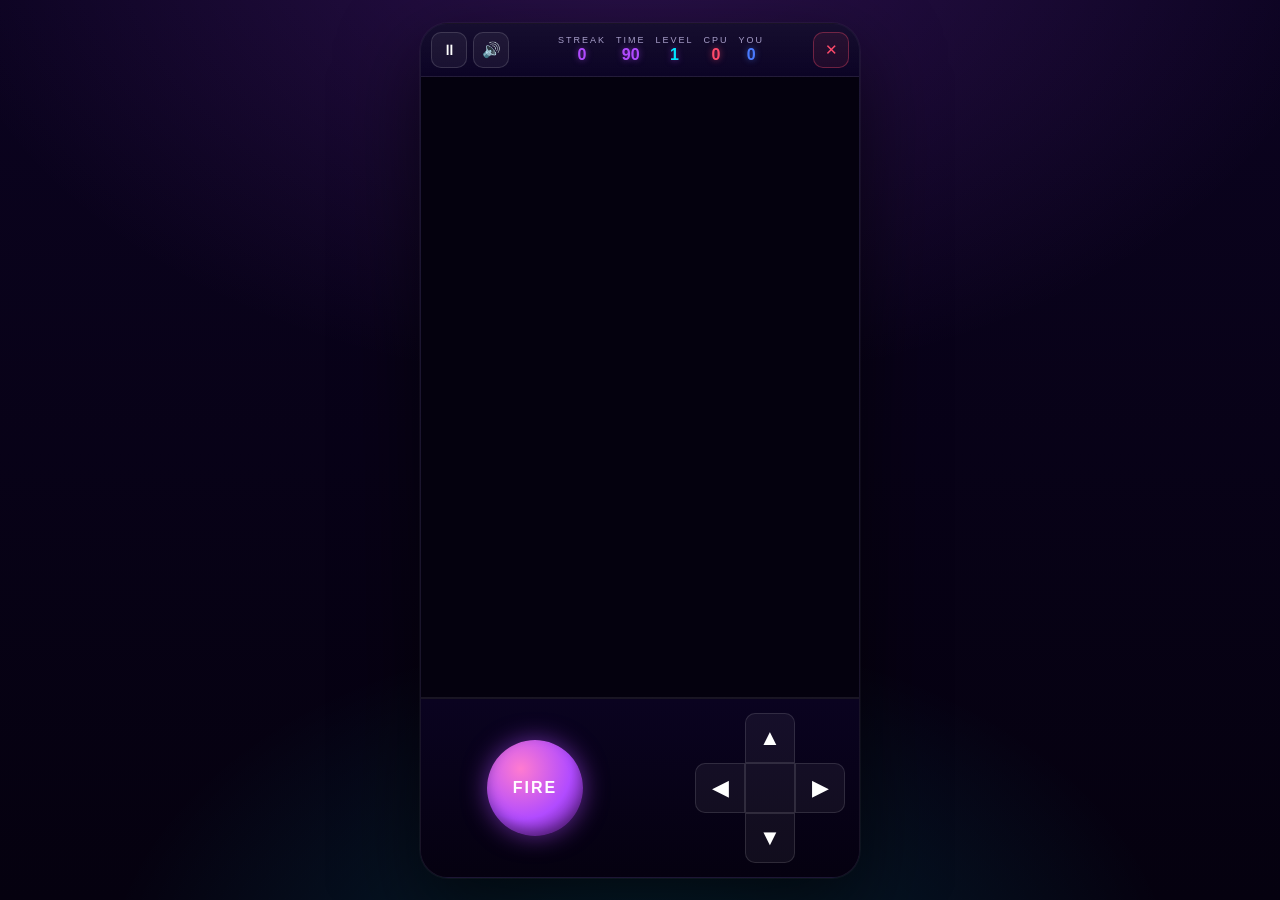
<file: games/combat.html>
<!DOCTYPE html>
<html lang="he" dir="rtl">
<head>
<meta charset="UTF-8" />
<meta name="viewport" content="width=device-width, initial-scale=1.0, maximum-scale=1.0, user-scalable=no, viewport-fit=cover" />
<meta name="theme-color" content="#05010f" />
<link rel="icon" type="image/svg+xml" href="../assets/icons/icon.svg" />
<link rel="stylesheet" href="../assets/arcadya-shell.css" />
<script src="../assets/arcadya-shell.js"></script>
<title>ARCADYA — COMBAT</title>
<style>
  :root{
    --bg-0:#05010f; --bg-1:#0b0320;
    --neon-pink:#ff2d95; --neon-cyan:#00e6ff; --neon-purple:#b14bff;
    --neon-yellow:#ffe94a; --neon-green:#3dff9a; --neon-orange:#ff8a3d;
    --text:#fff; --muted:#a79ec9; --danger:#ff4a6b;
    --accent:#b14bff;
  }
  *{box-sizing:border-box;-webkit-tap-highlight-color:transparent;}
  html,body{margin:0;padding:0;height:100%;font-family:-apple-system,BlinkMacSystemFont,"Segoe UI","Heebo",Tahoma,sans-serif;background:var(--bg-0);color:var(--text);overflow:hidden;user-select:none;-webkit-user-select:none;}
  #app{position:relative;width:100vw;height:100vh;height:100dvh;display:flex;align-items:center;justify-content:center;
    background:radial-gradient(1200px 800px at 50% -10%,rgba(177,75,255,.2),transparent 60%),radial-gradient(900px 600px at 50% 110%,rgba(0,230,255,.15),transparent 60%),linear-gradient(180deg,var(--bg-1) 0%,var(--bg-0) 100%);}
  #stage{position:relative;width:100%;height:100%;max-width:520px;max-height:100%;background:linear-gradient(180deg,#0c0426 0%,#070116 100%);overflow:hidden;box-shadow:0 0 0 1px rgba(255,255,255,.04),0 30px 80px rgba(0,0,0,.6);display:flex;flex-direction:column;}
  @media (min-width:900px){#stage{max-width:440px;max-height:min(900px,95vh);border-radius:28px;border:1px solid rgba(255,255,255,.07);}}

  .hud{position:relative;display:flex;align-items:center;justify-content:space-between;padding:8px 10px;gap:6px;background:linear-gradient(180deg,rgba(255,255,255,.04),transparent);border-bottom:1px solid rgba(255,255,255,.06);z-index:5;}
  .hud-btn{width:36px;height:36px;border-radius:10px;border:1px solid rgba(255,255,255,.14);background:rgba(255,255,255,.05);color:#fff;font-size:15px;display:flex;align-items:center;justify-content:center;cursor:pointer;transition:transform .08s;flex:0 0 auto;}
  .hud-btn:active{transform:scale(.92);}
  .hud-btn.exit{color:var(--danger);border-color:rgba(255,74,107,.35);background:rgba(255,74,107,.08);}
  .hud-center{display:flex;gap:10px;align-items:center;flex-wrap:nowrap;}
  .score-group{display:flex;flex-direction:column;align-items:center;line-height:1.1;}
  .label{color:var(--muted);font-size:9px;letter-spacing:2px;}
  .val{font-size:16px;font-weight:800;color:var(--accent);text-shadow:0 0 6px rgba(177,75,255,.55);}
  .val.blue{color:#4a7bff;text-shadow:0 0 6px rgba(74,123,255,.6);}
  .val.red{color:#ff4a6b;text-shadow:0 0 6px rgba(255,74,107,.6);}
  .val.lv{color:var(--neon-cyan);}
  .hud-right{display:flex;gap:6px;}

  .play{flex:1;position:relative;display:flex;align-items:center;justify-content:center;overflow:hidden;background:#04010e;}
  canvas{display:block;max-width:100%;max-height:100%;}

  .controls{position:relative;border-top:2px solid rgba(255,255,255,.08);background:linear-gradient(180deg,#0a0320,#050110);padding:14px 14px calc(14px + env(safe-area-inset-bottom));display:grid;grid-template-columns:1fr 1fr;gap:10px;align-items:center;min-height:150px;}
  .dpad{position:relative;width:150px;height:150px;justify-self:start;display:grid;grid-template-columns:repeat(3,1fr);grid-template-rows:repeat(3,1fr);}
  .dpad button{background:rgba(255,255,255,.05);border:1px solid rgba(255,255,255,.12);color:#fff;font-size:22px;cursor:pointer;transition:transform .08s,background .1s;
    -webkit-touch-callout:none;-webkit-user-select:none;user-select:none;touch-action:manipulation;}
  .dpad button:active{transform:scale(.9);background:rgba(177,75,255,.3);}
  .d-up{grid-column:2;grid-row:1;border-top-left-radius:10px;border-top-right-radius:10px;}
  .d-down{grid-column:2;grid-row:3;border-bottom-left-radius:10px;border-bottom-right-radius:10px;}
  .d-left{grid-column:3;grid-row:2;border-top-left-radius:10px;border-bottom-left-radius:10px;}
  .d-right{grid-column:1;grid-row:2;border-top-right-radius:10px;border-bottom-right-radius:10px;}
  .d-center{grid-column:2;grid-row:2;background:transparent;border:none;pointer-events:none;}

  .action-wrap{display:flex;align-items:center;justify-content:center;}
  .action{width:96px;height:96px;border-radius:50%;background:radial-gradient(circle at 35% 30%,#ff7bd0,#b14bff 55%,#4a1170 100%);color:#fff;font-weight:900;font-size:16px;letter-spacing:2px;border:none;cursor:pointer;box-shadow:0 0 24px rgba(177,75,255,.55),inset 0 -6px 12px rgba(0,0,0,.3);transition:transform .08s;}
  .action:active{transform:scale(.92);}

  .overlay{position:absolute;inset:0;background:rgba(5,1,15,.85);display:none;align-items:center;justify-content:center;z-index:20;animation:fadeIn .15s ease-out;}
  .overlay.active{display:flex;}
  .overlay-box{width:82%;max-width:320px;text-align:center;background:linear-gradient(180deg,#1a0946,#0c0326);border:1px solid rgba(255,255,255,.12);border-radius:20px;padding:24px 20px 20px;box-shadow:0 0 40px rgba(177,75,255,.3);}
  .overlay-title{font-size:18px;font-weight:800;margin-bottom:16px;}
  .overlay-actions{display:flex;gap:10px;justify-content:center;}
  .btn{flex:1;padding:12px 0;border-radius:12px;font-size:15px;font-weight:800;border:1px solid transparent;cursor:pointer;transition:transform .08s;}
  .btn:active{transform:scale(.95);}
  .btn-yes{background:linear-gradient(180deg,#b14bff,#00e6ff);color:#fff;box-shadow:0 6px 20px rgba(177,75,255,.4);}
  .btn-no{background:rgba(255,255,255,.06);color:#fff;border-color:rgba(255,255,255,.15);}
  .pause-label{position:absolute;inset:0;display:none;align-items:center;justify-content:center;color:#fff;font-size:22px;font-weight:800;letter-spacing:3px;background:rgba(5,1,15,.55);z-index:15;text-shadow:0 0 10px var(--neon-cyan);}
  .pause-label.active{display:flex;}

  .level-banner{position:absolute;top:30%;left:0;right:0;text-align:center;font-size:24px;font-weight:900;letter-spacing:6px;color:#fff;text-shadow:0 0 14px var(--accent);display:none;z-index:4;pointer-events:none;}
  .level-banner.show{display:block;animation:banner 1.6s forwards;}
  @keyframes banner{0%{opacity:0;transform:scale(.7);}20%{opacity:1;transform:scale(1);}80%{opacity:1;transform:scale(1);}100%{opacity:0;transform:scale(1.1);}}

  .opener{position:absolute;inset:0;background:radial-gradient(circle at 50% 50%,#1a0550 0%,#05010f 80%);display:flex;align-items:center;justify-content:center;z-index:30;animation:openerFade 4s forwards;}
  .opener .gm-name{font-size:clamp(44px,13vw,72px);font-weight:900;letter-spacing:6px;color:#fff;text-shadow:0 0 8px #fff,0 0 18px var(--accent),0 0 36px var(--accent),0 0 60px var(--neon-cyan);animation:openerPulse 1s infinite alternate;text-align:center;}
  @keyframes openerFade{0%{opacity:1;}80%{opacity:1;}100%{opacity:0;visibility:hidden;}}
  @keyframes openerPulse{from{transform:scale(.95);}to{transform:scale(1.05);}}

  .gameover-box .big-score{font-size:38px;font-weight:900;color:var(--accent);text-shadow:0 0 18px var(--accent);margin:6px 0;}
  .gameover-box .verdict{font-size:18px;font-weight:800;letter-spacing:2px;margin-bottom:6px;}
  .gameover-box .verdict.win{color:var(--neon-green);}
  .gameover-box .verdict.lose{color:var(--danger);}
  .gameover-box .note{color:var(--neon-cyan);font-size:13px;letter-spacing:2px;margin-bottom:4px;}
  .gameover-box .hs-note{color:var(--neon-yellow);font-size:13px;letter-spacing:2px;margin-bottom:14px;min-height:18px;}
  .gameover-box .go-actions{display:flex;gap:10px;margin-top:4px;}
  @keyframes fadeIn{from{opacity:0;}to{opacity:1;}}
</style>
</head>
<body>
<div id="app"><div id="stage">
  <div class="hud">
    <button id="btnExit" class="hud-btn exit" aria-label="יציאה">✕</button>
    <div class="hud-center">
      <div class="score-group"><div class="label">YOU</div><div id="youScore" class="val blue">0</div></div>
      <div class="score-group"><div class="label">CPU</div><div id="cpuScore" class="val red">0</div></div>
      <div class="score-group"><div class="label">LEVEL</div><div id="level" class="val lv">1</div></div>
      <div class="score-group"><div class="label">TIME</div><div id="time" class="val">90</div></div>
      <div class="score-group"><div class="label">STREAK</div><div id="streak" class="val">0</div></div>
    </div>
    <div class="hud-right">
      <button id="btnSound" class="hud-btn" aria-label="סאונד">🔊</button>
      <button id="btnPause" class="hud-btn" aria-label="פאוז">⏸</button>
    </div>
  </div>

  <div class="play">
    <canvas id="game"></canvas>
    <div id="levelBanner" class="level-banner">LEVEL 1</div>
    <div id="pauseLabel" class="pause-label">המשחק מושהה</div>
  </div>

  <div class="controls">
    <div class="dpad">
      <button class="d-up"    data-dir="up">▲</button>
      <button class="d-right" data-dir="right">▶</button>
      <button class="d-center" tabindex="-1"></button>
      <button class="d-left"  data-dir="left">◀</button>
      <button class="d-down"  data-dir="down">▼</button>
    </div>
    <div class="action-wrap">
      <button id="btnAction" class="action">FIRE</button>
    </div>
  </div>

  <div id="opener" class="opener"><div class="gm-name">COMBAT</div></div>

  <div id="exitModal" class="overlay">
    <div class="overlay-box">
      <div class="overlay-title">לצאת מהמשחק?</div>
      <div class="overlay-actions">
        <button id="exitYes" class="btn btn-yes">כן</button>
        <button id="exitNo"  class="btn btn-no">לא</button>
      </div>
    </div>
  </div>

  <div id="gameOver" class="overlay">
    <div class="overlay-box gameover-box">
      <div id="goTitle" class="overlay-title">סיום סיבוב</div>
      <div id="verdict" class="verdict">&nbsp;</div>
      <div id="finalScore" class="big-score">0 : 0</div>
      <div id="goNote" class="note">&nbsp;</div>
      <div id="hsNote" class="hs-note">&nbsp;</div>
      <div class="go-actions">
        <button id="playAgain" class="btn btn-yes">סיבוב חדש</button>
        <button id="backHome"  class="btn btn-no">חזרה ל־ARCADYA</button>
      </div>
    </div>
  </div>
</div></div>

<script>
const SFX = ARCADYA.makeSFX({
  fire:   beep => { beep(720,0.05,'square',0.08); setTimeout(()=>beep(440,0.04,'square',0.06),30); },
  bounce: beep => beep(380,0.04,'square',0.06),
  hit:    beep => { beep(220,0.18,'sawtooth',0.16); setTimeout(()=>beep(110,0.25,'sawtooth',0.12),120); },
  win:    beep => { beep(660,0.08,'triangle',0.12); setTimeout(()=>beep(990,0.1,'triangle',0.12),80); setTimeout(()=>beep(1320,0.16,'triangle',0.12),170); },
  lose:   beep => { beep(330,0.18,'sawtooth',0.14); setTimeout(()=>beep(165,0.3,'sawtooth',0.12),200); }
});

/* ====== Shell ====== */
const HS_KEY = 'arcadya_combat_high_score';
const $ = id => document.getElementById(id);
let paused=false, gameOverShown=false, running=false;

SFX.open();
setTimeout(()=>{ $('opener').style.display='none'; startGame(); }, 4000);

function refreshSoundBtn(){ $('btnSound').textContent = SFX.isMuted() ? '🔇' : '🔊'; }
refreshSoundBtn();
$('btnSound').addEventListener('click', ()=>{ SFX.toggle(); refreshSoundBtn(); SFX.click(); });

$('btnPause').addEventListener('click', togglePause);
function togglePause(){
  if(gameOverShown) return;
  paused = !paused;
  $('btnPause').textContent = paused ? '▶' : '⏸';
  $('pauseLabel').classList.toggle('active', paused);
  SFX.click();
}

$('btnExit').addEventListener('click', ()=>{ SFX.click(); $('exitModal').classList.add('active'); if(!paused) togglePause(); });
$('exitNo').addEventListener('click', ()=>{ SFX.click(); $('exitModal').classList.remove('active'); if(paused) togglePause(); });
$('exitYes').addEventListener('click', ()=>{ window.location.href = '../index.html?home=1'; });

$('playAgain').addEventListener('click', ()=>{ SFX.click(); $('gameOver').classList.remove('active'); gameOverShown = false; startGame(); });
$('backHome').addEventListener('click',  ()=>{ window.location.href = '../index.html?home=1'; });

/* ====== Field ====== */
const DESIGN_W = 340;
const DESIGN_H = 480;
const TANK_R = 13;           // half-size — bigger tanks (26×26)
const BULLET_SIZE = 4;
const BULLET_SPEED = 2.6;
const TANK_SPEED = 0.8;      // slower, more deliberate movement
const TANK_TURN = 0.05;
const MAX_BOUNCES = 3;
const SCORE_TO_WIN = 15;
const ROUND_SECONDS = 90;

/* Per-level tuning */
function levelConfig(level){
  // Range shrinks every level (longer baseline now), AI sharpens slightly
  const range = Math.max(160, 360 - (level-1)*40);
  const cpuTurn  = Math.min(0.07, 0.025 + (level-1)*0.008);
  const cpuSpeed = Math.min(1.0, 0.75 + (level-1)*0.06);
  const cpuFireCd = Math.max(450, 900 - (level-1)*100);
  const cpuAimAcc = Math.min(0.3, 0.12 + (level-1)*0.04);  // tolerance to fire
  return { range, cpuTurn, cpuSpeed, cpuFireCd, cpuAimAcc };
}

/* Walls per level — each: {x, y, w, h} */
function wallsForLevel(level){
  // Always: outer borders are implicit (handled in physics).
  // Player bunker (bottom) + CPU bunker (top): a single "shield" wall in front
  const walls = [
    { x: 130, y: 410, w: 80, h: 6 },   // player shield
    { x: 130, y: 64,  w: 80, h: 6 },   // CPU shield
  ];
  if(level >= 2){
    walls.push({ x: 60,  y: 220, w: 6, h: 40 });
    walls.push({ x: 274, y: 220, w: 6, h: 40 });
  }
  if(level >= 3){
    walls.push({ x: 110, y: 180, w: 60, h: 6 });
    walls.push({ x: 170, y: 290, w: 60, h: 6 });
  }
  if(level >= 4){
    walls.push({ x: 40,  y: 110, w: 6,  h: 36 });
    walls.push({ x: 294, y: 320, w: 6,  h: 36 });
    walls.push({ x: 40,  y: 320, w: 6,  h: 36 });
    walls.push({ x: 294, y: 110, w: 6,  h: 36 });
  }
  if(level >= 5){
    // Random-ish flavor walls
    walls.push({ x: 100 + ((level*7)%80), y: 240, w: 30, h: 6 });
    walls.push({ x: 200 + ((level*5)%60), y: 240, w: 30, h: 6 });
  }
  return walls;
}

/* ====== Canvas ====== */
const canvas = $('game'), ctx2d = canvas.getContext('2d');
function fitCanvas(){
  const play = document.querySelector('.play');
  const pw = play.clientWidth - 8, ph = play.clientHeight - 8;
  const ratio = DESIGN_W / DESIGN_H;
  let w = pw, h = pw / ratio;
  if(h > ph){ h = ph; w = ph * ratio; }
  canvas.width = DESIGN_W; canvas.height = DESIGN_H;
  canvas.style.width = w + 'px'; canvas.style.height = h + 'px';
}
window.addEventListener('resize', ()=>{ fitCanvas(); if(state) draw(); });

/* ====== Game state ====== */
let state;
function startGame(){
  fitCanvas();
  const prevLevel = state ? state.level : 1;
  const wasWin = state && state.lastWin === true;
  const newLevel = wasWin ? prevLevel + 1 : 1;
  const streak = parseInt(localStorage.getItem('arcadya_combat_streak')||'0', 10);

  state = {
    level: newLevel,
    streak: wasWin ? streak : 0,
    walls: wallsForLevel(newLevel),
    cfg: levelConfig(newLevel),
    tanks: [
      // Player (blue) at bottom
      { color:'#4a7bff', x: 170, y: 442, angle: -Math.PI/2,
        score:0, fwd:0, lastFire:0, spinning:false, spinUntil:0, isPlayer:true },
      // CPU (red) at top
      { color:'#ff4a6b', x: 170, y: 38, angle:  Math.PI/2,
        score:0, fwd:0, lastFire:0, spinning:false, spinUntil:0, isPlayer:false },
    ],
    bullets: [],
    timeLeft: ROUND_SECONDS,
    status: 'playing',
    statusUntil: 0,
    lastT: performance.now(),
    input: { up:false, down:false, left:false, right:false, fire:false, lastFireT: 0 },
    lastWin: null
  };
  updateHud();
  showBanner('LEVEL ' + newLevel);
  running = true;
  requestAnimationFrame(loop);
}

function updateHud(){
  $('youScore').textContent = state.tanks[0].score;
  $('cpuScore').textContent = state.tanks[1].score;
  $('level').textContent = state.level;
  $('time').textContent = Math.ceil(state.timeLeft);
  $('streak').textContent = state.streak;
}

/* ====== Main loop ====== */
function loop(now){
  if(!running) return;
  const dt = Math.min(48, now - state.lastT);
  state.lastT = now;
  if(!paused) update(dt, now);
  draw();
  requestAnimationFrame(loop);
}

function update(dt, now){
  const s = state;

  if(s.status === 'roundOver'){
    if(now >= s.statusUntil) endRound();
    return;
  }

  // Round timer
  s.timeLeft -= dt/1000;
  if(s.timeLeft <= 0){
    s.timeLeft = 0;
    finishRound('time');
    return;
  }

  // Player input → tank
  const p = s.tanks[0];
  if(!p.spinning){
    if(s.input.left)  p.angle -= TANK_TURN * (dt/16.67);
    if(s.input.right) p.angle += TANK_TURN * (dt/16.67);
    p.fwd = (s.input.up ? 1 : 0) + (s.input.down ? -1 : 0);
    moveTank(p, dt);
  } else {
    spinUpdate(p, dt, now);
  }

  // CPU
  const c = s.tanks[1];
  if(!c.spinning){
    updateCpu(c, dt, now);
    moveTank(c, dt);
  } else {
    spinUpdate(c, dt, now);
  }

  // Player fire (continuous if held, with cooldown + 1 bullet limit)
  if(s.input.fire && !p.spinning){
    tryFire(p, now, 250);
  }

  // Bullets
  for(const b of s.bullets) updateBullet(b, dt);
  s.bullets = s.bullets.filter(b => !b.dead);

  // Check round end by score
  if(p.score >= SCORE_TO_WIN){ finishRound('youWin'); return; }
  if(c.score >= SCORE_TO_WIN){ finishRound('cpuWin'); return; }

  updateHud();
}

function spinUpdate(t, dt, now){
  // Rapid spin during stun
  t.angle += 0.4 * (dt/16.67);
  if(now >= t.spinUntil){
    t.spinning = false;
    // Respawn at a safe spot — out of bullet range OR with a wall blocking
    // line of sight from the opponent. Prevents the "shoot, spin, shoot
    // again" lock-in.
    respawnTank(t);
  }
}

function respawnTank(t){
  const opp = state.tanks.find(x => x !== t);
  const range = state.cfg.range;
  for(let i = 0; i < 80; i++){
    const x = TANK_R + 6 + Math.random() * (DESIGN_W - TANK_R*2 - 12);
    const y = TANK_R + 6 + Math.random() * (DESIGN_H - TANK_R*2 - 12);
    if(tankCollidesAt(x, y, t)) continue;
    const dist = Math.hypot(x - opp.x, y - opp.y);
    const blocked = !lineOfSightAt(x, y, opp.x, opp.y);
    if(dist > range || blocked){
      t.x = x; t.y = y;
      // Face roughly toward the field center so the player isn't disoriented
      t.angle = Math.atan2(DESIGN_H/2 - y, DESIGN_W/2 - x);
      t.fwd = 0;
      return;
    }
  }
  // Fallback: didn't find an ideal spot — just any non-colliding cell
  for(let i = 0; i < 60; i++){
    const x = TANK_R + 6 + Math.random() * (DESIGN_W - TANK_R*2 - 12);
    const y = TANK_R + 6 + Math.random() * (DESIGN_H - TANK_R*2 - 12);
    if(!tankCollidesAt(x, y, t)){
      t.x = x; t.y = y;
      t.angle = Math.atan2(DESIGN_H/2 - y, DESIGN_W/2 - x);
      t.fwd = 0;
      return;
    }
  }
}

function tankCollidesAt(x, y, self){
  for(const w of state.walls){
    if(x + TANK_R > w.x && x - TANK_R < w.x+w.w && y + TANK_R > w.y && y - TANK_R < w.y+w.h) return true;
  }
  for(const tt of state.tanks){
    if(tt === self) continue;
    if(Math.abs(tt.x - x) < TANK_R*2 + 4 && Math.abs(tt.y - y) < TANK_R*2 + 4) return true;
  }
  return false;
}

function lineOfSightAt(ax, ay, bx, by){
  const steps = 28;
  for(let i = 1; i < steps; i++){
    const tt = i/steps;
    const x = ax + (bx - ax) * tt;
    const y = ay + (by - ay) * tt;
    for(const w of state.walls){
      if(x > w.x-1 && x < w.x+w.w+1 && y > w.y-1 && y < w.y+w.h+1) return false;
    }
  }
  return true;
}

function moveTank(t, dt){
  const fwdX = Math.cos(t.angle), fwdY = Math.sin(t.angle);
  const vx = fwdX * t.fwd * TANK_SPEED * (dt/16.67);
  const vy = fwdY * t.fwd * TANK_SPEED * (dt/16.67);
  // Move X
  let nx = t.x + vx;
  if(!tankCollides(nx, t.y, t)) t.x = nx;
  let ny = t.y + vy;
  if(!tankCollides(t.x, ny, t)) t.y = ny;
  // Bounds
  t.x = clamp(t.x, TANK_R+2, DESIGN_W - TANK_R-2);
  t.y = clamp(t.y, TANK_R+2, DESIGN_H - TANK_R-2);
}

function tankCollides(x, y, self){
  for(const w of state.walls){
    if(x + TANK_R > w.x && x - TANK_R < w.x+w.w && y + TANK_R > w.y && y - TANK_R < w.y+w.h) return true;
  }
  for(const t of state.tanks){
    if(t === self) continue;
    if(Math.abs(t.x - x) < TANK_R*2 - 1 && Math.abs(t.y - y) < TANK_R*2 - 1) return true;
  }
  return false;
}

/* ====== CPU AI ====== */
function updateCpu(c, dt, now){
  const p = state.tanks[0];
  const cfg = state.cfg;
  // Aim toward player
  const targetAngle = Math.atan2(p.y - c.y, p.x - c.x);
  let diff = targetAngle - c.angle;
  while(diff >  Math.PI) diff -= 2*Math.PI;
  while(diff < -Math.PI) diff += 2*Math.PI;
  const turn = cfg.cpuTurn * (dt/16.67);
  if(Math.abs(diff) < turn) c.angle = targetAngle;
  else c.angle += Math.sign(diff) * turn;

  // Move forward when roughly facing player & far enough; back off if too close
  const dist = Math.hypot(p.x - c.x, p.y - c.y);
  if(Math.abs(diff) < 0.6 && dist > 70) c.fwd = cfg.cpuSpeed/TANK_SPEED;
  else if(dist < 35) c.fwd = -cfg.cpuSpeed/TANK_SPEED;
  else c.fwd = 0;
  // Random jitter
  if(Math.random() < 0.005){
    c.fwd = (Math.random()<0.5 ? 0 : -cfg.cpuSpeed/TANK_SPEED);
  }

  // Fire if aim is good and line-of-sight clear
  if(Math.abs(diff) < cfg.cpuAimAcc && hasLineOfSight(c, p)){
    tryFire(c, now, cfg.cpuFireCd);
  }
}

function hasLineOfSight(a, b){
  // Sample along segment, check no wall hits
  const steps = 20;
  for(let i=1;i<steps;i++){
    const t = i/steps;
    const x = a.x + (b.x - a.x)*t;
    const y = a.y + (b.y - a.y)*t;
    for(const w of state.walls){
      if(x > w.x-1 && x < w.x+w.w+1 && y > w.y-1 && y < w.y+w.h+1) return false;
    }
  }
  return true;
}

/* ====== Bullets ====== */
function tryFire(t, now, cooldown){
  // One bullet per tank on screen
  if(state.bullets.find(b => b.owner === t && !b.dead)) return;
  if(now - t.lastFire < cooldown) return;
  fireBullet(t);
  t.lastFire = now;
}

function fireBullet(t){
  const off = TANK_R + 4;
  const b = {
    owner: t,
    color: t.color,
    x: t.x + Math.cos(t.angle)*off,
    y: t.y + Math.sin(t.angle)*off,
    vx: Math.cos(t.angle)*BULLET_SPEED,
    vy: Math.sin(t.angle)*BULLET_SPEED,
    bouncesLeft: MAX_BOUNCES,
    dist: 0,
    range: state.cfg.range,
    bornT: performance.now(),
    dead: false
  };
  state.bullets.push(b);
  SFX.fire();
}

function updateBullet(b, dt){
  // Two sub-steps for cleaner wall bouncing
  for(let i=0;i<2;i++){
    const dx = b.vx/2 * (dt/16.67);
    const dy = b.vy/2 * (dt/16.67);
    b.x += dx; b.y += dy;
    b.dist += Math.hypot(dx, dy);
    if(b.dist >= b.range){ b.dead = true; return; }

    // Outer bounds bounce
    if(b.x < BULLET_SIZE/2){ b.x = BULLET_SIZE/2; b.vx = -b.vx; b.bouncesLeft--; SFX.bounce(); }
    if(b.x > DESIGN_W - BULLET_SIZE/2){ b.x = DESIGN_W - BULLET_SIZE/2; b.vx = -b.vx; b.bouncesLeft--; SFX.bounce(); }
    if(b.y < BULLET_SIZE/2){ b.y = BULLET_SIZE/2; b.vy = -b.vy; b.bouncesLeft--; SFX.bounce(); }
    if(b.y > DESIGN_H - BULLET_SIZE/2){ b.y = DESIGN_H - BULLET_SIZE/2; b.vy = -b.vy; b.bouncesLeft--; SFX.bounce(); }

    // Walls
    for(const w of state.walls){
      if(b.x > w.x && b.x < w.x+w.w && b.y > w.y && b.y < w.y+w.h){
        const dxLeft = b.x - w.x;
        const dxRight = (w.x+w.w) - b.x;
        const dyTop = b.y - w.y;
        const dyBottom = (w.y+w.h) - b.y;
        const minPen = Math.min(dxLeft, dxRight, dyTop, dyBottom);
        if(minPen === dxLeft){ b.x = w.x - 0.1; b.vx = -Math.abs(b.vx); }
        else if(minPen === dxRight){ b.x = w.x+w.w + 0.1; b.vx = Math.abs(b.vx); }
        else if(minPen === dyTop){ b.y = w.y - 0.1; b.vy = -Math.abs(b.vy); }
        else { b.y = w.y+w.h + 0.1; b.vy = Math.abs(b.vy); }
        b.bouncesLeft--;
        SFX.bounce();
        if(b.bouncesLeft < 0){ b.dead = true; return; }
      }
    }

    if(b.bouncesLeft < 0){ b.dead = true; return; }

    // Tank collisions — but ignore owner (no self-damage; bullet just disappears)
    for(const t of state.tanks){
      if(Math.abs(t.x - b.x) < TANK_R + 1 && Math.abs(t.y - b.y) < TANK_R + 1){
        if(t === b.owner){
          // Self-shot from rebound: silently consume bullet, no penalty
          b.dead = true;
          return;
        }
        if(t.spinning) continue;   // invulnerable during stun
        // Hit!
        t.spinning = true;
        t.spinUntil = performance.now() + 1500;
        b.owner.score++;
        SFX.hit();
        b.dead = true;
        return;
      }
    }
  }
}

/* ====== Round end ====== */
function finishRound(reason){
  const s = state;
  s.status = 'roundOver';
  s.statusUntil = performance.now() + 1100;
  if(reason === 'youWin'){ s.lastWin = true; s.streak++; SFX.win(); }
  else if(reason === 'cpuWin'){ s.lastWin = false; SFX.lose(); }
  else { // time
    if(s.tanks[0].score > s.tanks[1].score){ s.lastWin = true; s.streak++; SFX.win(); }
    else if(s.tanks[1].score > s.tanks[0].score){ s.lastWin = false; SFX.lose(); }
    else { s.lastWin = false; SFX.lose(); }   // tie counts as no advance
  }
  localStorage.setItem('arcadya_combat_streak', s.lastWin ? s.streak : 0);
  // Save high streak
  const hi = parseInt(localStorage.getItem(HS_KEY)||'0',10);
  if(s.streak > hi) localStorage.setItem(HS_KEY, s.streak);
}

function endRound(){
  running = false;
  const s = state;
  const hi = parseInt(localStorage.getItem(HS_KEY)||'0',10);
  $('verdict').textContent = s.lastWin ? 'ניצחת!' : 'הפסדת';
  $('verdict').className = 'verdict ' + (s.lastWin ? 'win' : 'lose');
  $('finalScore').textContent = s.tanks[0].score + ' : ' + s.tanks[1].score;
  $('goNote').textContent = 'רצף ניצחונות: ' + (s.lastWin ? s.streak : 0);
  $('hsNote').innerHTML = (s.lastWin && s.streak >= hi && s.streak > 0) ? '🏆 שיא רצף חדש: ' + s.streak : 'שיא רצף: ' + hi;
  gameOverShown = true;
  setTimeout(()=>$('gameOver').classList.add('active'), 400);
}

function showBanner(text){
  const el = $('levelBanner');
  el.textContent = text;
  el.classList.remove('show'); void el.offsetWidth; el.classList.add('show');
  setTimeout(()=> el.classList.remove('show'), 1600);
}

/* ====== Drawing ====== */
function draw(){
  const W = DESIGN_W, H = DESIGN_H;
  // Background
  ctx2d.fillStyle = '#04010e';
  ctx2d.fillRect(0,0,W,H);
  // Grid pattern
  ctx2d.strokeStyle = 'rgba(255,255,255,0.04)';
  ctx2d.lineWidth = 1;
  for(let x=20;x<W;x+=20){ ctx2d.beginPath(); ctx2d.moveTo(x,0); ctx2d.lineTo(x,H); ctx2d.stroke(); }
  for(let y=20;y<H;y+=20){ ctx2d.beginPath(); ctx2d.moveTo(0,y); ctx2d.lineTo(W,y); ctx2d.stroke(); }
  // Borders
  ctx2d.strokeStyle = '#b14bff';
  ctx2d.lineWidth = 2;
  ctx2d.shadowColor = '#b14bff'; ctx2d.shadowBlur = 6;
  ctx2d.strokeRect(1, 1, W-2, H-2);
  ctx2d.shadowBlur = 0;
  // Center divider
  ctx2d.setLineDash([6,6]);
  ctx2d.strokeStyle = 'rgba(177,75,255,0.3)';
  ctx2d.lineWidth = 1;
  ctx2d.beginPath(); ctx2d.moveTo(0, H/2); ctx2d.lineTo(W, H/2); ctx2d.stroke();
  ctx2d.setLineDash([]);

  // Walls
  for(const w of state.walls){
    ctx2d.fillStyle = '#00e6ff';
    ctx2d.shadowColor = '#00e6ff'; ctx2d.shadowBlur = 6;
    ctx2d.fillRect(w.x, w.y, w.w, w.h);
    ctx2d.shadowBlur = 0;
  }

  // Bullets
  for(const b of state.bullets){
    ctx2d.fillStyle = b.color;
    ctx2d.shadowColor = b.color; ctx2d.shadowBlur = 6;
    ctx2d.fillRect(b.x - BULLET_SIZE/2, b.y - BULLET_SIZE/2, BULLET_SIZE, BULLET_SIZE);
    ctx2d.shadowBlur = 0;
  }

  // Tanks
  for(const t of state.tanks){
    drawTank(t);
  }
}

function drawTank(t){
  ctx2d.save();
  ctx2d.translate(t.x, t.y);
  ctx2d.rotate(t.angle);
  // Body
  ctx2d.fillStyle = t.color;
  ctx2d.shadowColor = t.color; ctx2d.shadowBlur = t.spinning ? 14 : 8;
  ctx2d.fillRect(-TANK_R, -TANK_R, TANK_R*2, TANK_R*2);
  // Tracks
  ctx2d.fillStyle = 'rgba(0,0,0,0.4)';
  ctx2d.fillRect(-TANK_R, -TANK_R, TANK_R*2, 3);
  ctx2d.fillRect(-TANK_R,  TANK_R-3, TANK_R*2, 3);
  // Cannon
  ctx2d.fillStyle = '#fff';
  ctx2d.fillRect(0, -2, TANK_R + 6, 4);
  // Turret circle
  ctx2d.fillStyle = t.color;
  ctx2d.beginPath(); ctx2d.arc(0, 0, TANK_R*0.55, 0, Math.PI*2); ctx2d.fill();
  ctx2d.shadowBlur = 0;
  ctx2d.restore();
  // Spinning effect: extra ring
  if(t.spinning){
    ctx2d.strokeStyle = '#fff';
    ctx2d.lineWidth = 1.5;
    ctx2d.beginPath();
    ctx2d.arc(t.x, t.y, TANK_R + 4 + Math.sin(performance.now()/40)*1.5, 0, Math.PI*2);
    ctx2d.stroke();
  }
}

function clamp(v,a,b){ return Math.max(a, Math.min(b, v)); }

/* ====== Input ====== */
function setMove(dir, on){
  if(!state) return;
  if(dir === 'up')    state.input.up    = on;
  if(dir === 'down')  state.input.down  = on;
  if(dir === 'left')  state.input.left  = on;
  if(dir === 'right') state.input.right = on;
}

document.querySelectorAll('.dpad [data-dir]').forEach(btn => {
  const dir = btn.dataset.dir;
  const down = e => { e.preventDefault(); setMove(dir, true); };
  const up   = e => { e.preventDefault(); setMove(dir, false); };
  btn.addEventListener('touchstart', down, {passive:false});
  btn.addEventListener('touchend',   up,   {passive:false});
  btn.addEventListener('touchcancel',up,   {passive:false});
  btn.addEventListener('mousedown', down);
  btn.addEventListener('mouseup',   up);
  btn.addEventListener('mouseleave',up);
  btn.addEventListener('contextmenu', e => e.preventDefault());
});

document.addEventListener('keydown', e=>{
  if(!state) return;
  if(e.key === 'ArrowUp')    setMove('up', true);
  else if(e.key === 'ArrowDown')  setMove('down', true);
  else if(e.key === 'ArrowLeft')  setMove('left', true);
  else if(e.key === 'ArrowRight') setMove('right', true);
  else if(e.key === ' ')          { e.preventDefault(); state.input.fire = true; }
  else if(e.key === 'p' || e.key === 'P') togglePause();
});
document.addEventListener('keyup', e=>{
  if(!state) return;
  if(e.key === 'ArrowUp')    setMove('up', false);
  if(e.key === 'ArrowDown')  setMove('down', false);
  if(e.key === 'ArrowLeft')  setMove('left', false);
  if(e.key === 'ArrowRight') setMove('right', false);
  if(e.key === ' ')          state.input.fire = false;
});

const actionBtn = $('btnAction');
function actionPress(e){
  if(e) e.preventDefault();
  if(!state) return;
  state.input.fire = true;
  // also fire immediately on press
  if(state.tanks && !state.tanks[0].spinning) tryFire(state.tanks[0], performance.now(), 0);
  actionBtn.style.filter = 'brightness(1.2)';
}
function actionRelease(){
  if(!state) return;
  state.input.fire = false;
  actionBtn.style.filter = '';
}
actionBtn.addEventListener('touchstart', actionPress, {passive:false});
actionBtn.addEventListener('touchend',   e=>{e.preventDefault();actionRelease();}, {passive:false});
actionBtn.addEventListener('touchcancel',e=>{e.preventDefault();actionRelease();}, {passive:false});
actionBtn.addEventListener('mousedown', actionPress);
actionBtn.addEventListener('mouseup',   actionRelease);
actionBtn.addEventListener('mouseleave',actionRelease);
actionBtn.addEventListener('contextmenu', e => e.preventDefault());
</script>
<script src="../assets/arcadya-rotate.js"></script>
</body>
</html>
</file>
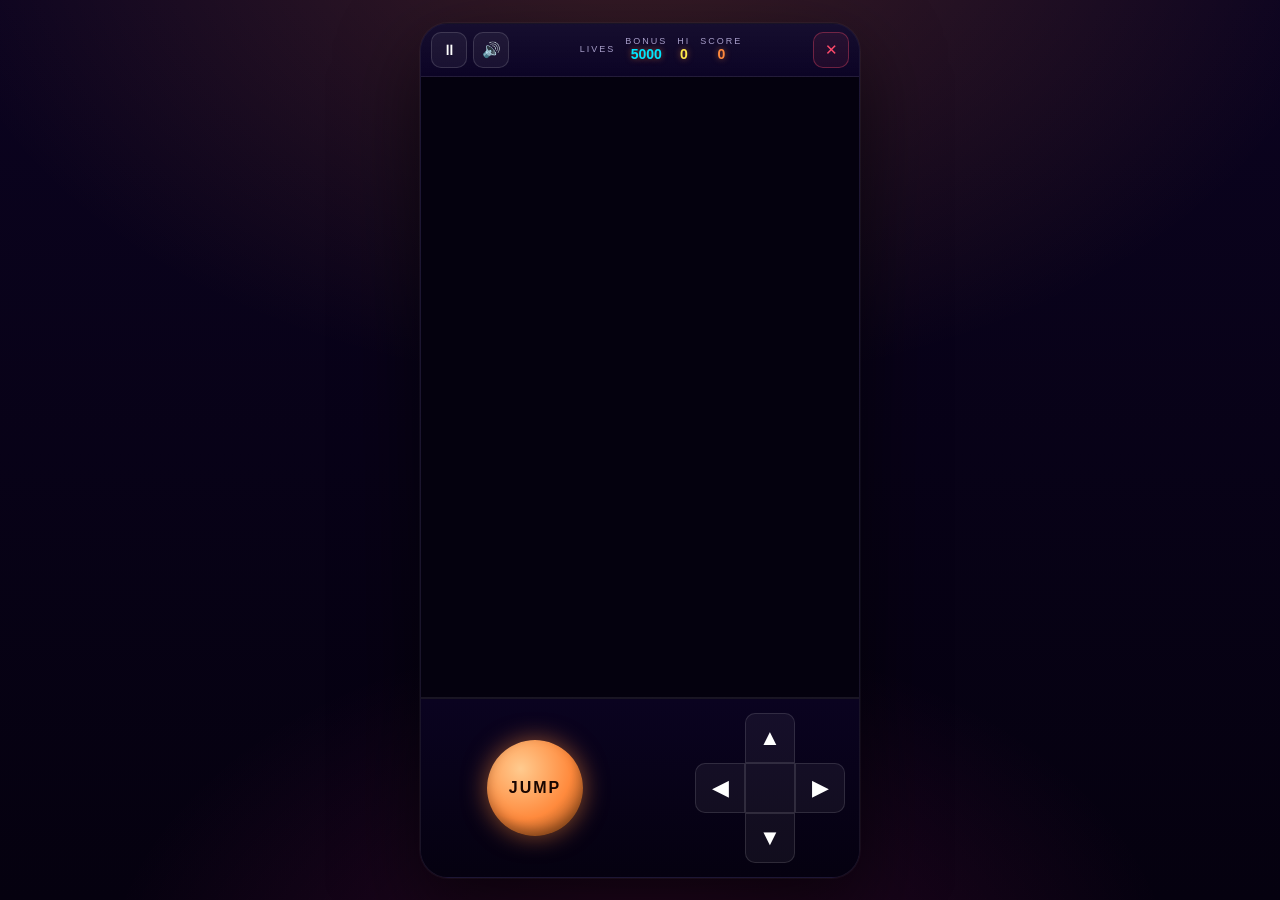
<file: games/dkong.html>
<!DOCTYPE html>
<html lang="he" dir="rtl">
<head>
<meta charset="UTF-8" />
<meta name="viewport" content="width=device-width, initial-scale=1.0, maximum-scale=1.0, user-scalable=no, viewport-fit=cover" />
<meta name="theme-color" content="#05010f" />
<link rel="icon" type="image/svg+xml" href="../assets/icons/icon.svg" />
<link rel="stylesheet" href="../assets/arcadya-shell.css" />
<script src="../assets/arcadya-shell.js"></script>
<title>ARCADYA — DONKEY KONG</title>
<style>
  :root{
    --bg-0:#05010f; --bg-1:#0b0320;
    --neon-pink:#ff2d95; --neon-cyan:#00e6ff; --neon-purple:#b14bff;
    --neon-yellow:#ffe94a; --neon-green:#3dff9a; --neon-orange:#ff8a3d;
    --text:#fff; --muted:#a79ec9; --danger:#ff4a6b;
    --accent:#ff8a3d;
  }
  *{box-sizing:border-box;-webkit-tap-highlight-color:transparent;}
  html,body{margin:0;padding:0;height:100%;font-family:-apple-system,BlinkMacSystemFont,"Segoe UI","Heebo",Tahoma,sans-serif;background:var(--bg-0);color:var(--text);overflow:hidden;user-select:none;-webkit-user-select:none;}
  #app{position:relative;width:100vw;height:100vh;height:100dvh;display:flex;align-items:center;justify-content:center;
    background:radial-gradient(1200px 800px at 50% -10%,rgba(255,138,61,.2),transparent 60%),radial-gradient(900px 600px at 50% 110%,rgba(255,45,149,.15),transparent 60%),linear-gradient(180deg,var(--bg-1) 0%,var(--bg-0) 100%);}
  #stage{position:relative;width:100%;height:100%;max-width:520px;max-height:100%;background:linear-gradient(180deg,#0c0426 0%,#070116 100%);overflow:hidden;box-shadow:0 0 0 1px rgba(255,255,255,.04),0 30px 80px rgba(0,0,0,.6);display:flex;flex-direction:column;}
  @media (min-width:900px){#stage{max-width:440px;max-height:min(900px,95vh);border-radius:28px;border:1px solid rgba(255,255,255,.07);}}

  .hud{position:relative;display:flex;align-items:center;justify-content:space-between;padding:8px 10px;gap:6px;background:linear-gradient(180deg,rgba(255,255,255,.04),transparent);border-bottom:1px solid rgba(255,255,255,.06);z-index:5;}
  .hud-btn{width:36px;height:36px;border-radius:10px;border:1px solid rgba(255,255,255,.14);background:rgba(255,255,255,.05);color:#fff;font-size:15px;display:flex;align-items:center;justify-content:center;cursor:pointer;transition:transform .08s;flex:0 0 auto;}
  .hud-btn:active{transform:scale(.92);}
  .hud-btn.exit{color:var(--danger);border-color:rgba(255,74,107,.35);background:rgba(255,74,107,.08);}
  .hud-center{display:flex;gap:10px;align-items:center;flex-wrap:nowrap;}
  .score-group{display:flex;flex-direction:column;align-items:center;line-height:1.1;}
  .label{color:var(--muted);font-size:9px;letter-spacing:2px;}
  .val{font-size:14px;font-weight:800;color:var(--accent);text-shadow:0 0 6px rgba(255,138,61,.55);}
  .val.hi{color:var(--neon-yellow);}
  .val.bonus{color:var(--neon-cyan);}
  .lives{display:flex;gap:3px;}
  .lives .jm{width:10px;height:14px;background:#ff2d95;box-shadow:0 0 5px #ff2d95;border-radius:2px;}
  .hud-right{display:flex;gap:6px;}

  .play{flex:1;position:relative;display:flex;align-items:center;justify-content:center;overflow:hidden;background:#04010e;}
  canvas{display:block;max-width:100%;max-height:100%;}

  .controls{position:relative;border-top:2px solid rgba(255,255,255,.08);background:linear-gradient(180deg,#0a0320,#050110);padding:14px 14px calc(14px + env(safe-area-inset-bottom));display:grid;grid-template-columns:1fr 1fr;gap:10px;align-items:center;min-height:150px;}
  .dpad{position:relative;width:150px;height:150px;justify-self:start;display:grid;grid-template-columns:repeat(3,1fr);grid-template-rows:repeat(3,1fr);}
  .dpad button{background:rgba(255,255,255,.05);border:1px solid rgba(255,255,255,.12);color:#fff;font-size:22px;cursor:pointer;transition:transform .08s,background .1s;
    -webkit-touch-callout:none;-webkit-user-select:none;user-select:none;touch-action:manipulation;}
  .dpad button:active{transform:scale(.9);background:rgba(255,138,61,.3);}
  .d-up{grid-column:2;grid-row:1;border-top-left-radius:10px;border-top-right-radius:10px;}
  .d-down{grid-column:2;grid-row:3;border-bottom-left-radius:10px;border-bottom-right-radius:10px;}
  .d-left{grid-column:3;grid-row:2;border-top-left-radius:10px;border-bottom-left-radius:10px;}
  .d-right{grid-column:1;grid-row:2;border-top-right-radius:10px;border-bottom-right-radius:10px;}
  .d-center{grid-column:2;grid-row:2;background:transparent;border:none;pointer-events:none;}

  .action-wrap{display:flex;align-items:center;justify-content:center;}
  .action{width:96px;height:96px;border-radius:50%;background:radial-gradient(circle at 35% 30%,#ffcb8f,#ff8a3d 55%,#7a3c0f 100%);color:#1a0600;font-weight:900;font-size:16px;letter-spacing:2px;border:none;cursor:pointer;box-shadow:0 0 24px rgba(255,138,61,.55),inset 0 -6px 12px rgba(0,0,0,.3);transition:transform .08s;}
  .action:active{transform:scale(.92);}

  .overlay{position:absolute;inset:0;background:rgba(5,1,15,.85);display:none;align-items:center;justify-content:center;z-index:20;animation:fadeIn .15s ease-out;}
  .overlay.active{display:flex;}
  .overlay-box{width:82%;max-width:320px;text-align:center;background:linear-gradient(180deg,#1a0946,#0c0326);border:1px solid rgba(255,255,255,.12);border-radius:20px;padding:24px 20px 20px;box-shadow:0 0 40px rgba(255,138,61,.3);}
  .overlay-title{font-size:18px;font-weight:800;margin-bottom:16px;}
  .overlay-actions{display:flex;gap:10px;justify-content:center;}
  .btn{flex:1;padding:12px 0;border-radius:12px;font-size:15px;font-weight:800;border:1px solid transparent;cursor:pointer;transition:transform .08s;}
  .btn:active{transform:scale(.95);}
  .btn-yes{background:linear-gradient(180deg,#ff8a3d,#ff2d95);color:#fff;box-shadow:0 6px 20px rgba(255,138,61,.4);}
  .btn-no{background:rgba(255,255,255,.06);color:#fff;border-color:rgba(255,255,255,.15);}
  .pause-label{position:absolute;inset:0;display:none;align-items:center;justify-content:center;color:#fff;font-size:22px;font-weight:800;letter-spacing:3px;background:rgba(5,1,15,.55);z-index:15;text-shadow:0 0 10px var(--neon-cyan);}
  .pause-label.active{display:flex;}

  .stage-banner{position:absolute;top:35%;left:0;right:0;text-align:center;font-size:26px;font-weight:900;letter-spacing:6px;color:#fff;text-shadow:0 0 14px var(--accent);display:none;z-index:4;pointer-events:none;}
  .stage-banner.show{display:block;animation:banner 1.8s forwards;}
  @keyframes banner{0%{opacity:0;transform:scale(.7);}20%{opacity:1;transform:scale(1);}80%{opacity:1;transform:scale(1);}100%{opacity:0;transform:scale(1.1);}}

  .opener{position:absolute;inset:0;background:radial-gradient(circle at 50% 50%,#1a0550 0%,#05010f 80%);display:flex;align-items:center;justify-content:center;z-index:30;animation:openerFade 4s forwards;}
  .opener .gm-name{font-size:clamp(38px,11vw,62px);font-weight:900;letter-spacing:4px;color:#fff;text-shadow:0 0 8px #fff,0 0 18px var(--accent),0 0 36px var(--accent),0 0 60px var(--neon-pink);animation:openerPulse 1s infinite alternate;text-align:center;line-height:1.02;}
  @keyframes openerFade{0%{opacity:1;}80%{opacity:1;}100%{opacity:0;visibility:hidden;}}
  @keyframes openerPulse{from{transform:scale(.95);}to{transform:scale(1.05);}}

  .gameover-box .big-score{font-size:44px;font-weight:900;color:var(--accent);text-shadow:0 0 18px var(--accent);margin:6px 0;}
  .gameover-box .note{color:var(--neon-cyan);font-size:13px;letter-spacing:2px;margin-bottom:4px;}
  .gameover-box .hs-note{color:var(--neon-yellow);font-size:13px;letter-spacing:2px;margin-bottom:14px;min-height:18px;}
  .gameover-box .go-actions{display:flex;gap:10px;margin-top:4px;}
  @keyframes fadeIn{from{opacity:0;}to{opacity:1;}}
</style>
</head>
<body>
<div id="app"><div id="stage">
  <div class="hud">
    <button id="btnExit" class="hud-btn exit" aria-label="יציאה">✕</button>
    <div class="hud-center">
      <div class="score-group"><div class="label">SCORE</div><div id="score" class="val">0</div></div>
      <div class="score-group"><div class="label">HI</div><div id="hiscore" class="val hi">0</div></div>
      <div class="score-group"><div class="label">BONUS</div><div id="bonus" class="val bonus">5000</div></div>
      <div class="score-group"><div class="label">LIVES</div><div id="lives" class="lives"></div></div>
    </div>
    <div class="hud-right">
      <button id="btnSound" class="hud-btn" aria-label="סאונד">🔊</button>
      <button id="btnPause" class="hud-btn" aria-label="פאוז">⏸</button>
    </div>
  </div>

  <div class="play">
    <canvas id="game"></canvas>
    <div id="stageBanner" class="stage-banner">STAGE 1</div>
    <div id="pauseLabel" class="pause-label">המשחק מושהה</div>
  </div>

  <div class="controls">
    <div class="dpad">
      <button class="d-up"    data-dir="up">▲</button>
      <button class="d-right" data-dir="right">▶</button>
      <button class="d-center" tabindex="-1"></button>
      <button class="d-left"  data-dir="left">◀</button>
      <button class="d-down"  data-dir="down">▼</button>
    </div>
    <div class="action-wrap">
      <button id="btnAction" class="action">JUMP</button>
    </div>
  </div>

  <div id="opener" class="opener"><div class="gm-name">DONKEY<br>KONG</div></div>

  <div id="exitModal" class="overlay">
    <div class="overlay-box">
      <div class="overlay-title">לצאת מהמשחק?</div>
      <div class="overlay-actions">
        <button id="exitYes" class="btn btn-yes">כן</button>
        <button id="exitNo"  class="btn btn-no">לא</button>
      </div>
    </div>
  </div>

  <div id="gameOver" class="overlay">
    <div class="overlay-box gameover-box">
      <div class="overlay-title">סיום משחק</div>
      <div id="finalScore" class="big-score">0</div>
      <div id="goNote" class="note">&nbsp;</div>
      <div id="hsNote" class="hs-note">&nbsp;</div>
      <div class="go-actions">
        <button id="playAgain" class="btn btn-yes">שחק שוב</button>
        <button id="backHome"  class="btn btn-no">חזרה ל־ARCADYA</button>
      </div>
    </div>
  </div>
</div></div>

<script>
const SFX = ARCADYA.makeSFX({
  jump:     beep => { beep(600,0.06,'triangle',0.1); setTimeout(()=>beep(900,0.05,'triangle',0.08),50); },
  jumpOver: beep => { beep(900,0.06,'triangle',0.12); setTimeout(()=>beep(1320,0.08,'triangle',0.12),60); },
  throw:    beep => beep(340,0.08,'sawtooth',0.1),
  die:      beep => { beep(220,0.2,'sawtooth',0.14); setTimeout(()=>beep(110,0.3,'sawtooth',0.14),200); },
  win:      beep => { beep(440,0.08,'triangle',0.1); setTimeout(()=>beep(660,0.08,'triangle',0.1),80); setTimeout(()=>beep(880,0.1,'triangle',0.1),160); setTimeout(()=>beep(1320,0.16,'triangle',0.12),260); },
  climb:    beep => beep(380,0.03,'square',0.05)
});

/* ====== Shell ====== */
const HS_KEY = 'arcadya_dkong_high_score';
const $ = id => document.getElementById(id);
let paused=false, gameOverShown=false, running=false;

SFX.open();
setTimeout(()=>{ $('opener').style.display='none'; startGame(); }, 4000);

function refreshSoundBtn(){ $('btnSound').textContent = SFX.isMuted() ? '🔇' : '🔊'; }
refreshSoundBtn();
$('btnSound').addEventListener('click', ()=>{ SFX.toggle(); refreshSoundBtn(); SFX.click(); });

$('btnPause').addEventListener('click', togglePause);
function togglePause(){
  if(gameOverShown) return;
  paused = !paused;
  $('btnPause').textContent = paused ? '▶' : '⏸';
  $('pauseLabel').classList.toggle('active', paused);
  SFX.click();
}

$('btnExit').addEventListener('click', ()=>{ SFX.click(); $('exitModal').classList.add('active'); if(!paused) togglePause(); });
$('exitNo').addEventListener('click', ()=>{ SFX.click(); $('exitModal').classList.remove('active'); if(paused) togglePause(); });
$('exitYes').addEventListener('click', ()=>{ window.location.href = '../index.html?home=1'; });

$('playAgain').addEventListener('click', ()=>{ SFX.click(); $('gameOver').classList.remove('active'); gameOverShown = false; startGame(); });
$('backHome').addEventListener('click',  ()=>{ window.location.href = '../index.html?home=1'; });

/* ====== Stage layout ====== */
const DESIGN_W = 320;
const DESIGN_H = 560;
const PLAT_THICKNESS = 8;
const JM_W = 14, JM_H = 18;
const BARREL_R = 8;

// 6 platforms; top is the "goal" platform where Pauline stands
// dir: barrel roll direction on this platform (+1 right, -1 left)
// ends: (xLeft, xRight) — where barrels can fall off
// leftY, rightY — slight slant for visual (small height diff)
function buildPlatforms(){
  const W = DESIGN_W;
  return [
    { y: 110, leftY: 108, rightY: 112, xLeft: 60,  xRight: W-20, dir: -1 },  // top — small, Pauline
    { y: 180, leftY: 176, rightY: 184, xLeft: 20,  xRight: W-20, dir: +1 },
    { y: 260, leftY: 264, rightY: 256, xLeft: 20,  xRight: W-20, dir: -1 },
    { y: 340, leftY: 336, rightY: 344, xLeft: 20,  xRight: W-20, dir: +1 },
    { y: 420, leftY: 424, rightY: 416, xLeft: 20,  xRight: W-20, dir: -1 },
    { y: 510, leftY: 506, rightY: 514, xLeft: 20,  xRight: W-20, dir: +1 },  // bottom (start)
  ];
}
function platformYAt(p, x){
  const t = (x - p.xLeft) / (p.xRight - p.xLeft);
  return p.leftY + (p.rightY - p.leftY) * clamp(t, 0, 1);
}

// Ladders connect two adjacent platforms.
// Each: { upper: idx, lower: idx (upper+1), x, broken:false }
function buildLadders(stage){
  // Fixed arrangement per playthrough. Higher stages have a few broken ladders.
  const ladders = [
    // between platform 0 (top goal) and 1
    { upper: 0, lower: 1, x: 100, broken: false },
    // between 1 and 2
    { upper: 1, lower: 2, x: 60,  broken: false },
    { upper: 1, lower: 2, x: 220, broken: false },
    // between 2 and 3
    { upper: 2, lower: 3, x: 100, broken: false },
    { upper: 2, lower: 3, x: 260, broken: false },
    // between 3 and 4
    { upper: 3, lower: 4, x: 60,  broken: false },
    { upper: 3, lower: 4, x: 200, broken: false },
    // between 4 and 5
    { upper: 4, lower: 5, x: 100, broken: false },
    { upper: 4, lower: 5, x: 260, broken: false },
  ];
  // Break a few ladders at stage 3+
  if(stage >= 3){
    ladders.forEach(l => { if(Math.random() < (stage-2)*0.1) l.broken = true; });
    // ensure at least one non-broken ladder between every pair
    for(let pair = 0; pair < 5; pair++){
      const between = ladders.filter(l => l.upper === pair);
      if(between.every(l => l.broken)) between[0].broken = false;
    }
  }
  return ladders;
}

/* ====== Canvas ====== */
const canvas = $('game'), ctx2d = canvas.getContext('2d');
function fitCanvas(){
  const play = document.querySelector('.play');
  const pw = play.clientWidth - 8, ph = play.clientHeight - 8;
  const ratio = DESIGN_W / DESIGN_H;
  let w = pw, h = pw / ratio;
  if(h > ph){ h = ph; w = ph * ratio; }
  canvas.width = DESIGN_W; canvas.height = DESIGN_H;
  canvas.style.width = w + 'px'; canvas.style.height = h + 'px';
}
window.addEventListener('resize', ()=>{ fitCanvas(); if(state) draw(); });

/* ====== Game state ====== */
let state;
function startGame(){
  fitCanvas();
  const platforms = buildPlatforms();
  state = {
    stage: 1,
    score: 0,
    hi: parseInt(localStorage.getItem(HS_KEY)||'0',10),
    bonus: 5000,
    lives: 3,
    platforms,
    ladders: buildLadders(1),
    barrels: [],
    barrelTimer: 1500,      // first barrel 1.5s after start (ease-in)
    barrelIntervalBase: 3000,
    barrelSpeedBase: 1.2,
    jumpman: makeJumpman(platforms),
    status: 'playing',
    statusUntil: 0,
    highestPlatform: 5,      // reached so far (5 = bottom)
    lastT: performance.now(),
    bonusTickAcc: 0,
    input: { left:false, right:false, up:false, down:false },
    dkShakeT: 0
  };
  updateHud();
  showBanner('STAGE 1');
  running = true;
  requestAnimationFrame(loop);
}

function makeJumpman(platforms){
  const bottom = platforms[5];
  const x = 40;
  return {
    x, y: platformYAt(bottom, x),
    vx: 0, vy: 0,
    mode: 'ground',        // ground | jumping | climbing
    platIdx: 5,
    ladder: null,
    facing: 1,
    jumpedBarrels: new Set()
  };
}

function updateHud(){
  const s = state;
  $('score').textContent = s.score;
  $('hiscore').textContent = Math.max(s.hi, s.score);
  $('bonus').textContent = Math.max(0, s.bonus);
  const lv = $('lives'); lv.innerHTML = '';
  for(let i=0;i<s.lives;i++){ const d=document.createElement('div'); d.className='jm'; lv.appendChild(d); }
}

/* ====== Main loop ====== */
function loop(now){
  if(!running) return;
  const dt = Math.min(48, now - state.lastT);
  state.lastT = now;
  if(!paused) update(dt);
  draw();
  requestAnimationFrame(loop);
}

function update(dt){
  const s = state;

  if(s.status === 'dying'){
    if(performance.now() >= s.statusUntil){
      if(s.lives <= 0){ endGame(); return; }
      respawn();
    }
    return;
  }
  if(s.status === 'stageClear' || s.status === 'rescuing'){
    if(performance.now() >= s.statusUntil) nextStage();
    return;
  }

  // Bonus timer: lose 10 per second
  s.bonusTickAcc += dt;
  while(s.bonusTickAcc >= 1000){
    s.bonusTickAcc -= 1000;
    s.bonus -= 10;
    if(s.bonus <= 0){ s.bonus = 0; die('זמן'); updateHud(); return; }
    updateHud();
  }

  // DK shake
  s.dkShakeT += dt;

  // Spawn barrels
  s.barrelTimer -= dt;
  if(s.barrelTimer <= 0){
    spawnBarrel();
    // jitter ± 300 ms
    const interval = s.barrelIntervalBase + (Math.random()*600 - 300);
    s.barrelTimer = interval;
    // stage 4+: chance for double throw
    if(s.stage >= 4 && Math.random() < 0.25){
      setTimeout(()=>{ if(s.status === 'playing') spawnBarrel(); }, 250);
    }
  }

  // Barrels
  for(const b of s.barrels){ updateBarrel(b, dt); }
  s.barrels = s.barrels.filter(b => !b.dead);

  // Jumpman
  updateJumpman(dt);

  // Collision with barrels
  if(s.status === 'playing'){
    const jm = s.jumpman;
    for(const b of s.barrels){
      const dx = b.x - jm.x;
      const dy = b.y - (jm.y - JM_H/2);
      if(Math.abs(dx) < BARREL_R + JM_W/2 - 2 && Math.abs(dy) < BARREL_R + JM_H/2 - 2){
        die('חבית');
        return;
      }
      // Jumped over?
      if(jm.mode === 'jumping' && !jm.jumpedBarrels.has(b.id)){
        if(b.y - jm.y < 2 && b.y - jm.y > -30 && Math.abs(dx) < 16){
          jm.jumpedBarrels.add(b.id);
          s.score += 100;
          updateHud();
          SFX.jumpOver();
        }
      }
    }
  }

  // Reached Pauline?
  if(s.status === 'playing' && s.jumpman.mode === 'ground' && s.jumpman.platIdx === 0 && s.jumpman.x > 230){
    s.status = 'rescuing';
    s.statusUntil = performance.now() + 2600;
    s.rescueStart = performance.now();
    // park jumpman right next to Pauline
    s.jumpman.x = DESIGN_W - 78;
    s.jumpman.facing = 1;
    s.score += 1000 + Math.max(0, s.bonus);
    updateHud();
    SFX.win();
    showBanner('הצלת אותה!');
    return;
  }
}

function spawnBarrel(){
  const s = state;
  const topPlat = s.platforms[0];
  const startX = topPlat.xLeft + 30;
  const b = {
    id: Math.random(),
    x: startX, y: platformYAt(topPlat, startX) - PLAT_THICKNESS/2 - BARREL_R,
    vx: topPlat.dir * s.barrelSpeedBase,
    vy: 0,
    state: 'roll',     // roll | fall | climb-down
    platIdx: 0,
    rot: 0,
    ladderTarget: null
  };
  s.barrels.push(b);
  SFX.throw();
}

function updateBarrel(b, dt){
  const s = state;
  const g = 0.35;
  b.rot += b.vx * 0.06;

  if(b.state === 'fall'){
    b.vy += g * (dt/16.67);
    b.y += b.vy * (dt/16.67);
    // Target the next platform down (so barrels always land even if they
    // overshot the edge by a fraction of a pixel on the way off the slope).
    const nextIdx = b.platIdx + 1;
    if(nextIdx < s.platforms.length){
      const p = s.platforms[nextIdx];
      const landX = clamp(b.x, p.xLeft + 4, p.xRight - 4);
      const py = platformYAt(p, landX) - PLAT_THICKNESS/2 - BARREL_R;
      if(b.y >= py){
        b.x = landX;
        b.y = py; b.vy = 0;
        b.platIdx = nextIdx;
        b.state = 'roll';
        b.vx = p.dir * (s.barrelSpeedBase + (nextIdx*0.05));
      }
    }
    if(b.y > DESIGN_H + 30) b.dead = true;
    return;
  }

  if(b.state === 'climb-down'){
    b.y += 1.3 * (dt/16.67);
    const ladder = b.ladderTarget;
    const lower = s.platforms[ladder.lower];
    const lowerY = platformYAt(lower, b.x) - PLAT_THICKNESS/2 - BARREL_R;
    if(b.y >= lowerY){
      b.y = lowerY;
      b.state = 'roll';
      b.platIdx = ladder.lower;
      b.vx = lower.dir * (s.barrelSpeedBase + (ladder.lower*0.05));
      b.ladderTarget = null;
    }
    return;
  }

  // rolling
  b.x += b.vx * (dt/16.67);
  const p = s.platforms[b.platIdx];
  b.y = platformYAt(p, b.x) - PLAT_THICKNESS/2 - BARREL_R;

  // Chance to go down a ladder (classic)
  if(!b.ladderTarget){
    for(const l of s.ladders){
      if(l.broken) continue;
      if(l.upper !== b.platIdx) continue;
      if(Math.abs(b.x - l.x) < 4 && Math.random() < 0.18){
        b.state = 'climb-down';
        b.ladderTarget = l;
        b.vx = 0;
        return;
      }
    }
  }

  // fall off edge
  if((p.dir > 0 && b.x > p.xRight) || (p.dir < 0 && b.x < p.xLeft)){
    b.state = 'fall';
    b.vy = 1;
    // don't add 1 below - next platform check will find the correct one
  }
}

function updateJumpman(dt){
  const s = state;
  const jm = s.jumpman;
  const speed = 2.0;

  // Handle climbing state first
  if(jm.mode === 'climbing'){
    if(s.input.up){
      jm.y -= 1.4 * (dt/16.67);
      SFX.climb();
    } else if(s.input.down){
      jm.y += 1.4 * (dt/16.67);
      SFX.climb();
    }
    // Check reached upper platform
    const l = jm.ladder;
    const upperPlat = s.platforms[l.upper];
    const lowerPlat = s.platforms[l.lower];
    const upperY = platformYAt(upperPlat, jm.x);
    const lowerY = platformYAt(lowerPlat, jm.x);
    if(jm.y <= upperY){
      jm.y = upperY;
      jm.mode = 'ground';
      jm.platIdx = l.upper;
      jm.ladder = null;
      onReachPlatform();
    } else if(jm.y >= lowerY){
      jm.y = lowerY;
      jm.mode = 'ground';
      jm.platIdx = l.lower;
      jm.ladder = null;
    }
    // horizontal movement locked while climbing
    return;
  }

  // Jumping
  if(jm.mode === 'jumping'){
    jm.vy += 0.36 * (dt/16.67);
    jm.y += jm.vy * (dt/16.67);
    jm.x += jm.vx * (dt/16.67);
    jm.x = clamp(jm.x, 10, DESIGN_W - 10);
    // land on platform?
    if(jm.vy > 0){
      for(let i=0;i<s.platforms.length;i++){
        const p = s.platforms[i];
        if(jm.x < p.xLeft || jm.x > p.xRight) continue;
        const py = platformYAt(p, jm.x);
        if(jm.y >= py && jm.y - jm.vy*(dt/16.67) <= py + 2){
          jm.y = py; jm.vy = 0; jm.vx = 0;
          jm.mode = 'ground';
          jm.platIdx = i;
          jm.jumpedBarrels.clear();
          onReachPlatform();
          break;
        }
      }
    }
    return;
  }

  // Ground movement
  let moveX = 0;
  if(s.input.left)  moveX = -1;
  if(s.input.right) moveX = +1;
  if(moveX !== 0) jm.facing = moveX;
  jm.x += moveX * speed * (dt/16.67);
  const p = s.platforms[jm.platIdx];
  jm.x = clamp(jm.x, p.xLeft + 4, p.xRight - 4);
  jm.y = platformYAt(p, jm.x);

  // Ladder use (up/down)
  if(s.input.up || s.input.down){
    const ladder = findLadderNear(jm.x, jm.platIdx, s.input.up ? 'up' : 'down');
    if(ladder){
      jm.mode = 'climbing';
      jm.ladder = ladder;
      jm.x = ladder.x;
      SFX.climb();
    }
  }
}

function findLadderNear(x, platIdx, dir){
  for(const l of state.ladders){
    if(l.broken) continue;
    if(dir === 'up' && l.lower === platIdx){
      if(Math.abs(x - l.x) < 10) return l;
    }
    if(dir === 'down' && l.upper === platIdx){
      if(Math.abs(x - l.x) < 10) return l;
    }
  }
  return null;
}

function onReachPlatform(){
  const s = state;
  const jm = s.jumpman;
  if(jm.platIdx < s.highestPlatform){
    s.score += 50 * (s.highestPlatform - jm.platIdx);
    s.highestPlatform = jm.platIdx;
    updateHud();
  }
}

function doJump(){
  const s = state;
  if(!s || s.status !== 'playing') return;
  const jm = s.jumpman;
  if(jm.mode !== 'ground') return;
  jm.mode = 'jumping';
  jm.vy = -7.2;
  jm.vx = 0;
  if(s.input.left)  jm.vx = -2.2;
  if(s.input.right) jm.vx = +2.2;
  SFX.jump();
}

function die(reason){
  const s = state;
  if(s.status !== 'playing') return;
  s.status = 'dying';
  s.statusUntil = performance.now() + 1100;
  s.lives--;
  SFX.die();
  updateHud();
}

function respawn(){
  const s = state;
  s.jumpman = makeJumpman(s.platforms);
  s.highestPlatform = 5;
  s.status = 'playing';
}

function nextStage(){
  const s = state;
  s.stage++;
  s.bonus = 5000;
  s.ladders = buildLadders(s.stage);
  s.barrels = [];
  s.highestPlatform = 5;
  s.jumpman = makeJumpman(s.platforms);
  // Gradual difficulty ramp — never too steep
  s.barrelIntervalBase = Math.max(1400, 3000 - (s.stage-1)*200);
  s.barrelSpeedBase    = Math.min(2.4,  1.2 + (s.stage-1)*0.12);
  s.barrelTimer = 1600;
  s.status = 'playing';
  updateHud();
  showBanner('STAGE ' + s.stage);
}

function endGame(){
  running = false;
  const s = state;
  const prev = parseInt(localStorage.getItem(HS_KEY)||'0',10);
  if(s.score > prev) localStorage.setItem(HS_KEY, s.score);
  $('finalScore').textContent = s.score;
  $('goNote').textContent = 'שלב ' + s.stage;
  $('hsNote').innerHTML = (s.score > prev && s.score > 0) ? '🏆 שיא חדש!' : 'שיא: ' + prev;
  gameOverShown = true;
  setTimeout(()=>$('gameOver').classList.add('active'), 500);
}

function showBanner(text){
  const el = $('stageBanner');
  el.textContent = text;
  el.classList.remove('show'); void el.offsetWidth; el.classList.add('show');
  setTimeout(()=> el.classList.remove('show'), 1800);
}

/* ====== Drawing ====== */
function draw(){
  ctx2d.fillStyle = '#04010e';
  ctx2d.fillRect(0,0,DESIGN_W,DESIGN_H);

  // Structure pillars (visual)
  ctx2d.fillStyle = 'rgba(255,138,61,0.08)';
  for(let x=0;x<DESIGN_W;x+=80) ctx2d.fillRect(x, 60, 2, DESIGN_H-80);

  // Platforms
  for(const p of state.platforms){
    ctx2d.fillStyle = '#ff8a3d';
    ctx2d.shadowColor = '#ff8a3d'; ctx2d.shadowBlur = 8;
    ctx2d.beginPath();
    ctx2d.moveTo(p.xLeft, p.leftY - PLAT_THICKNESS/2);
    ctx2d.lineTo(p.xRight, p.rightY - PLAT_THICKNESS/2);
    ctx2d.lineTo(p.xRight, p.rightY + PLAT_THICKNESS/2);
    ctx2d.lineTo(p.xLeft, p.leftY + PLAT_THICKNESS/2);
    ctx2d.closePath();
    ctx2d.fill();
    ctx2d.shadowBlur = 0;
    // rivets
    ctx2d.fillStyle = '#ffd0a0';
    for(let rx=p.xLeft+8; rx < p.xRight-4; rx+=20){
      const py = platformYAt(p, rx);
      ctx2d.fillRect(rx-1, py-1, 2, 2);
    }
  }

  // Ladders
  for(const l of state.ladders){
    const upperP = state.platforms[l.upper];
    const lowerP = state.platforms[l.lower];
    const y1 = platformYAt(upperP, l.x);
    const y2 = platformYAt(lowerP, l.x);
    ctx2d.strokeStyle = l.broken ? 'rgba(255,233,74,0.35)' : '#ffe94a';
    ctx2d.lineWidth = 2;
    // rails
    ctx2d.beginPath(); ctx2d.moveTo(l.x-5, y1); ctx2d.lineTo(l.x-5, y2); ctx2d.stroke();
    ctx2d.beginPath(); ctx2d.moveTo(l.x+5, y1); ctx2d.lineTo(l.x+5, y2); ctx2d.stroke();
    // rungs
    const rungs = Math.floor((y2 - y1)/10);
    for(let i=1;i<rungs;i++){
      const ry = y1 + (y2-y1)*(i/rungs);
      if(l.broken && (i%2 === 0)) continue; // missing rungs
      ctx2d.beginPath(); ctx2d.moveTo(l.x-5, ry); ctx2d.lineTo(l.x+5, ry); ctx2d.stroke();
    }
  }

  // DK (top-left area, above platform 0)
  drawDK(50, 80);
  // Pauline (top-right area, above platform 0)
  drawPauline(DESIGN_W - 60, 92);

  // Barrels
  for(const b of state.barrels){
    drawBarrel(b.x, b.y, b.rot);
  }

  // Jumpman
  if(state.status !== 'dying' || Math.floor(performance.now()/80)%2 === 0){
    drawJumpman(state.jumpman);
  }

  // Rescue heart animation
  if(state.status === 'rescuing'){
    const elapsed = performance.now() - state.rescueStart;
    const t = Math.min(1, elapsed / 2600);
    const heartX = (state.jumpman.x + (DESIGN_W - 60)) / 2;  // midway between them
    const heartY = 92 - t*54;                                 // floats upward
    const pulse = 12 + Math.sin(elapsed/120)*2;
    drawHeart(heartX, heartY, pulse, 1 - t*0.3);
  }
}

function drawHeart(cx, cy, size, alpha){
  const s = size;
  ctx2d.save();
  ctx2d.globalAlpha = alpha;
  ctx2d.fillStyle = '#ff4a6b';
  ctx2d.shadowColor = '#ff4a6b'; ctx2d.shadowBlur = 14;
  ctx2d.beginPath();
  ctx2d.arc(cx - s*0.4, cy - s*0.15, s*0.5, 0, Math.PI*2); ctx2d.fill();
  ctx2d.beginPath();
  ctx2d.arc(cx + s*0.4, cy - s*0.15, s*0.5, 0, Math.PI*2); ctx2d.fill();
  ctx2d.beginPath();
  ctx2d.moveTo(cx - s*0.85, cy + s*0.05);
  ctx2d.lineTo(cx, cy + s);
  ctx2d.lineTo(cx + s*0.85, cy + s*0.05);
  ctx2d.closePath();
  ctx2d.fill();
  ctx2d.restore();
  ctx2d.shadowBlur = 0;
}

function drawDK(cx, cy){
  const sh = Math.sin(state.dkShakeT/200) * 1.5;
  ctx2d.save();
  ctx2d.translate(cx + sh, cy);
  // body
  ctx2d.fillStyle = '#6b3a1a';
  ctx2d.fillRect(-16, -16, 32, 30);
  ctx2d.fillStyle = '#c79a6a';
  ctx2d.fillRect(-12, -4, 24, 12);  // chest
  // head
  ctx2d.fillStyle = '#6b3a1a';
  ctx2d.beginPath(); ctx2d.arc(0, -20, 10, 0, Math.PI*2); ctx2d.fill();
  ctx2d.fillStyle = '#fff';
  ctx2d.fillRect(-5, -22, 3, 3); ctx2d.fillRect(2, -22, 3, 3);
  ctx2d.fillStyle = '#000';
  ctx2d.fillRect(-4, -21, 1, 1); ctx2d.fillRect(3, -21, 1, 1);
  // arms
  ctx2d.fillStyle = '#6b3a1a';
  ctx2d.fillRect(-20, -10, 6, 14);
  ctx2d.fillRect( 14, -10, 6, 14);
  ctx2d.restore();
}

function drawPauline(cx, cy){
  ctx2d.save();
  ctx2d.translate(cx, cy);
  // dress
  ctx2d.fillStyle = '#ff2d95';
  ctx2d.fillRect(-7, -4, 14, 16);
  // head
  ctx2d.fillStyle = '#ffd0a0';
  ctx2d.beginPath(); ctx2d.arc(0, -10, 6, 0, Math.PI*2); ctx2d.fill();
  // hair
  ctx2d.fillStyle = '#8a3d1f';
  ctx2d.fillRect(-6, -16, 12, 4);
  // arms
  ctx2d.fillStyle = '#ffd0a0';
  ctx2d.fillRect(-9, -4, 3, 8);
  ctx2d.fillRect( 6, -4, 3, 8);
  ctx2d.restore();
}

function drawBarrel(cx, cy, rot){
  ctx2d.save();
  ctx2d.translate(cx, cy);
  ctx2d.rotate(rot);
  ctx2d.fillStyle = '#b65f1f';
  ctx2d.shadowColor = '#b65f1f'; ctx2d.shadowBlur = 6;
  ctx2d.beginPath();
  ctx2d.arc(0,0, BARREL_R, 0, Math.PI*2);
  ctx2d.fill();
  ctx2d.shadowBlur = 0;
  ctx2d.strokeStyle = '#3d1a00';
  ctx2d.lineWidth = 1.5;
  ctx2d.beginPath(); ctx2d.moveTo(-BARREL_R, 0); ctx2d.lineTo(BARREL_R, 0); ctx2d.stroke();
  ctx2d.beginPath(); ctx2d.moveTo(0, -BARREL_R); ctx2d.lineTo(0, BARREL_R); ctx2d.stroke();
  ctx2d.restore();
}

function drawJumpman(jm){
  const cx = jm.x, cy = jm.y - JM_H/2;
  ctx2d.save();
  ctx2d.translate(cx, cy);
  // body
  ctx2d.fillStyle = '#ff2d95';
  ctx2d.fillRect(-JM_W/2, -2, JM_W, 10);
  // overalls
  ctx2d.fillStyle = '#4a7bff';
  ctx2d.fillRect(-JM_W/2, 2, JM_W, 6);
  // head
  ctx2d.fillStyle = '#ffd0a0';
  ctx2d.fillRect(-5, -9, 10, 8);
  // cap
  ctx2d.fillStyle = '#ff2d95';
  ctx2d.fillRect(-6, -12, 12, 4);
  ctx2d.fillRect(jm.facing > 0 ? 4 : -10, -11, 6, 2);
  // feet
  ctx2d.fillStyle = '#3d1a00';
  ctx2d.fillRect(-JM_W/2, 8, 5, 3);
  ctx2d.fillRect( JM_W/2 - 5, 8, 5, 3);
  ctx2d.restore();
}

function clamp(v,a,b){ return Math.max(a, Math.min(b, v)); }

/* ====== Input ====== */
function setMove(dir, on){
  if(!state) return;
  if(dir === 'left')  state.input.left  = on;
  if(dir === 'right') state.input.right = on;
  if(dir === 'up')    state.input.up    = on;
  if(dir === 'down')  state.input.down  = on;
}

document.querySelectorAll('.dpad [data-dir]').forEach(btn => {
  const dir = btn.dataset.dir;
  const down = e => { e.preventDefault(); setMove(dir, true); SFX.click(); };
  const up   = e => { e.preventDefault(); setMove(dir, false); };
  btn.addEventListener('touchstart', down, {passive:false});
  btn.addEventListener('touchend',   up,   {passive:false});
  btn.addEventListener('touchcancel',up,   {passive:false});
  btn.addEventListener('mousedown', down);
  btn.addEventListener('mouseup',   up);
  btn.addEventListener('mouseleave',up);
  btn.addEventListener('contextmenu', e => e.preventDefault());
});

document.addEventListener('keydown', e=>{
  if(!state) return;
  if(e.key === 'ArrowLeft')  setMove('left', true);
  else if(e.key === 'ArrowRight') setMove('right', true);
  else if(e.key === 'ArrowUp')    setMove('up', true);
  else if(e.key === 'ArrowDown')  setMove('down', true);
  else if(e.key === ' ')          { e.preventDefault(); doJump(); }
  else if(e.key === 'p' || e.key === 'P') togglePause();
});
document.addEventListener('keyup', e=>{
  if(!state) return;
  if(e.key === 'ArrowLeft')  setMove('left', false);
  if(e.key === 'ArrowRight') setMove('right', false);
  if(e.key === 'ArrowUp')    setMove('up', false);
  if(e.key === 'ArrowDown')  setMove('down', false);
});

const actionBtn = $('btnAction');
function actionPress(e){ if(e) e.preventDefault(); doJump(); actionBtn.style.filter='brightness(1.2)'; }
function actionRelease(){ actionBtn.style.filter=''; }
actionBtn.addEventListener('touchstart', actionPress, {passive:false});
actionBtn.addEventListener('touchend',   e=>{e.preventDefault();actionRelease();}, {passive:false});
actionBtn.addEventListener('mousedown', actionPress);
actionBtn.addEventListener('mouseup',   actionRelease);
actionBtn.addEventListener('mouseleave',actionRelease);
actionBtn.addEventListener('contextmenu', e => e.preventDefault());
</script>
<script src="../assets/arcadya-rotate.js"></script>
</body>
</html>
</file>
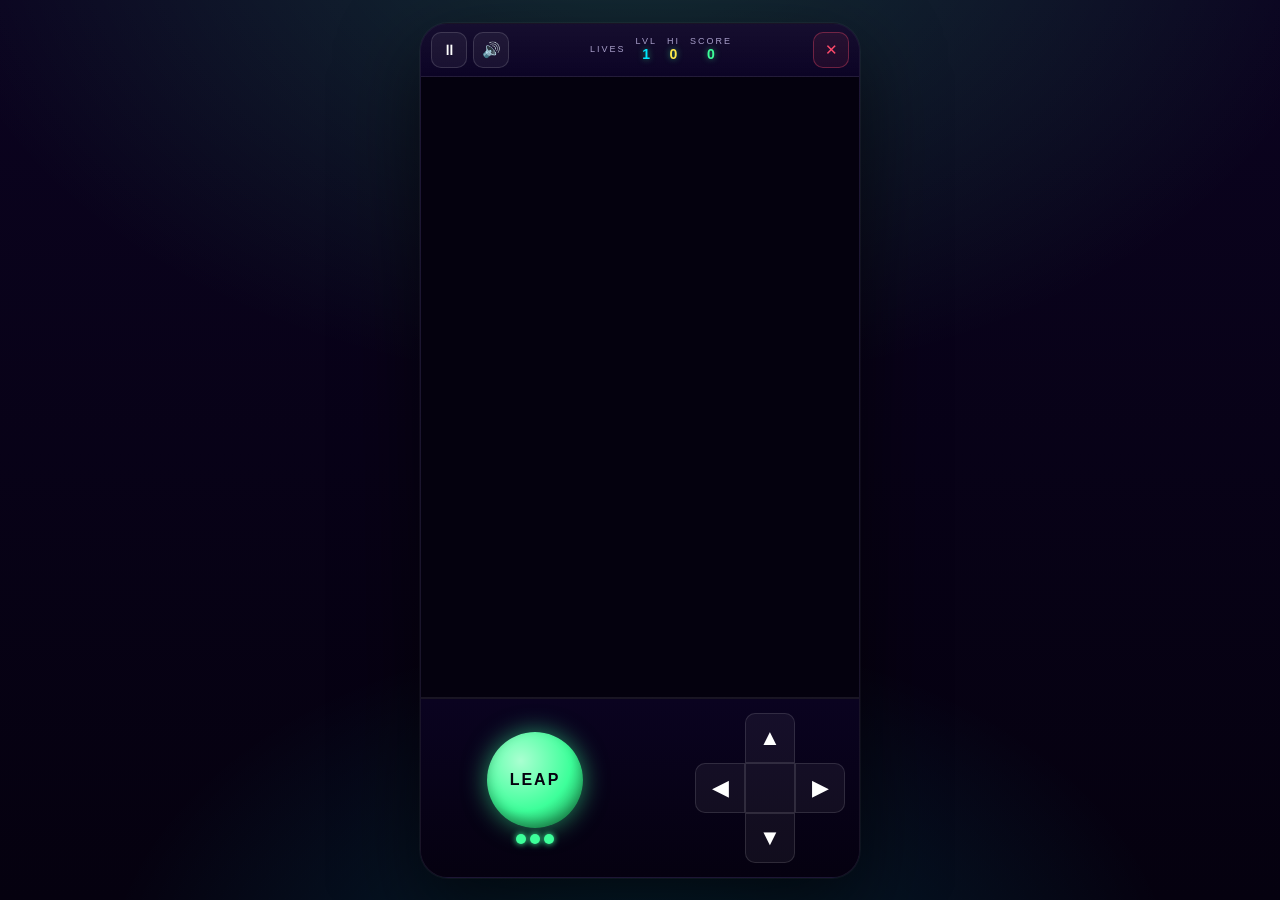
<file: games/frogger.html>
<!DOCTYPE html>
<html lang="he" dir="rtl">
<head>
<meta charset="UTF-8" />
<meta name="viewport" content="width=device-width, initial-scale=1.0, maximum-scale=1.0, user-scalable=no, viewport-fit=cover" />
<meta name="theme-color" content="#05010f" />
<link rel="icon" type="image/svg+xml" href="../assets/icons/icon.svg" />
<link rel="stylesheet" href="../assets/arcadya-shell.css" />
<script src="../assets/arcadya-shell.js"></script>
<title>ARCADYA — FROGGER</title>
<style>
  :root{
    --bg-0:#05010f; --bg-1:#0b0320;
    --neon-pink:#ff2d95; --neon-cyan:#00e6ff; --neon-purple:#b14bff;
    --neon-yellow:#ffe94a; --neon-green:#3dff9a; --neon-orange:#ff8a3d;
    --text:#fff; --muted:#a79ec9; --danger:#ff4a6b;
    --accent:#3dff9a;
  }
  *{box-sizing:border-box;-webkit-tap-highlight-color:transparent;}
  html,body{margin:0;padding:0;height:100%;font-family:-apple-system,BlinkMacSystemFont,"Segoe UI","Heebo",Tahoma,sans-serif;background:var(--bg-0);color:var(--text);overflow:hidden;user-select:none;-webkit-user-select:none;}
  #app{position:relative;width:100vw;height:100vh;height:100dvh;display:flex;align-items:center;justify-content:center;
    background:radial-gradient(1200px 800px at 50% -10%,rgba(61,255,154,.18),transparent 60%),radial-gradient(900px 600px at 50% 110%,rgba(0,230,255,.15),transparent 60%),linear-gradient(180deg,var(--bg-1) 0%,var(--bg-0) 100%);}
  #stage{position:relative;width:100%;height:100%;max-width:520px;max-height:100%;background:linear-gradient(180deg,#0c0426 0%,#070116 100%);overflow:hidden;box-shadow:0 0 0 1px rgba(255,255,255,.04),0 30px 80px rgba(0,0,0,.6);display:flex;flex-direction:column;}
  @media (min-width:900px){#stage{max-width:440px;max-height:min(900px,95vh);border-radius:28px;border:1px solid rgba(255,255,255,.07);}}

  .hud{position:relative;display:flex;align-items:center;justify-content:space-between;padding:8px 10px;gap:6px;background:linear-gradient(180deg,rgba(255,255,255,.04),transparent);border-bottom:1px solid rgba(255,255,255,.06);z-index:5;}
  .hud-btn{width:36px;height:36px;border-radius:10px;border:1px solid rgba(255,255,255,.14);background:rgba(255,255,255,.05);color:#fff;font-size:15px;display:flex;align-items:center;justify-content:center;cursor:pointer;transition:transform .08s;flex:0 0 auto;}
  .hud-btn:active{transform:scale(.92);}
  .hud-btn.exit{color:var(--danger);border-color:rgba(255,74,107,.35);background:rgba(255,74,107,.08);}
  .hud-center{display:flex;gap:10px;align-items:center;flex-wrap:nowrap;}
  .score-group{display:flex;flex-direction:column;align-items:center;line-height:1.1;}
  .label{color:var(--muted);font-size:9px;letter-spacing:2px;}
  .val{font-size:14px;font-weight:800;color:var(--accent);text-shadow:0 0 6px rgba(61,255,154,.55);}
  .val.hi{color:var(--neon-yellow);}
  .val.lv{color:var(--neon-cyan);}
  .lives{display:flex;gap:3px;}
  .lives .f{width:12px;height:12px;border-radius:50%;background:#3dff9a;box-shadow:0 0 6px #3dff9a;}
  .hud-right{display:flex;gap:6px;}

  .play{flex:1;position:relative;display:flex;align-items:center;justify-content:center;overflow:hidden;background:#04010e;}
  canvas{display:block;max-width:100%;max-height:100%;}

  .controls{position:relative;border-top:2px solid rgba(255,255,255,.08);background:linear-gradient(180deg,#0a0320,#050110);padding:14px 14px calc(14px + env(safe-area-inset-bottom));display:grid;grid-template-columns:1fr 1fr;gap:10px;align-items:center;min-height:150px;}
  .dpad{position:relative;width:150px;height:150px;justify-self:start;display:grid;grid-template-columns:repeat(3,1fr);grid-template-rows:repeat(3,1fr);}
  .dpad button{background:rgba(255,255,255,.05);border:1px solid rgba(255,255,255,.12);color:#fff;font-size:22px;cursor:pointer;transition:transform .08s,background .1s;
    -webkit-touch-callout:none;-webkit-user-select:none;user-select:none;touch-action:manipulation;}
  .dpad button:active{transform:scale(.9);background:rgba(61,255,154,.3);}
  .d-up{grid-column:2;grid-row:1;border-top-left-radius:10px;border-top-right-radius:10px;}
  .d-down{grid-column:2;grid-row:3;border-bottom-left-radius:10px;border-bottom-right-radius:10px;}
  .d-left{grid-column:3;grid-row:2;border-top-left-radius:10px;border-bottom-left-radius:10px;}
  .d-right{grid-column:1;grid-row:2;border-top-right-radius:10px;border-bottom-right-radius:10px;}
  .d-center{grid-column:2;grid-row:2;background:transparent;border:none;pointer-events:none;}

  .action-wrap{display:flex;align-items:center;justify-content:center;position:relative;flex-direction:column;gap:6px;}
  .action{width:96px;height:96px;border-radius:50%;background:radial-gradient(circle at 35% 30%,#aaffd1,#3dff9a 55%,#117c3e 100%);color:#05010f;font-weight:900;font-size:16px;letter-spacing:2px;border:none;cursor:pointer;box-shadow:0 0 24px rgba(61,255,154,.55),inset 0 -6px 12px rgba(0,0,0,.3);transition:transform .08s;}
  .action:active{transform:scale(.92);}
  .action.disabled{filter:grayscale(.8) brightness(.7);}
  .leap-meter{display:flex;gap:4px;}
  .leap-meter .pip{width:10px;height:10px;border-radius:50%;background:rgba(255,255,255,0.15);border:1px solid rgba(61,255,154,0.3);}
  .leap-meter .pip.on{background:#3dff9a;box-shadow:0 0 6px #3dff9a;}

  .overlay{position:absolute;inset:0;background:rgba(5,1,15,.85);display:none;align-items:center;justify-content:center;z-index:20;animation:fadeIn .15s ease-out;}
  .overlay.active{display:flex;}
  .overlay-box{width:82%;max-width:320px;text-align:center;background:linear-gradient(180deg,#1a0946,#0c0326);border:1px solid rgba(255,255,255,.12);border-radius:20px;padding:24px 20px 20px;box-shadow:0 0 40px rgba(61,255,154,.3);}
  .overlay-title{font-size:18px;font-weight:800;margin-bottom:16px;}
  .overlay-actions{display:flex;gap:10px;justify-content:center;}
  .btn{flex:1;padding:12px 0;border-radius:12px;font-size:15px;font-weight:800;border:1px solid transparent;cursor:pointer;transition:transform .08s;}
  .btn:active{transform:scale(.95);}
  .btn-yes{background:linear-gradient(180deg,#3dff9a,#00e6ff);color:#05010f;box-shadow:0 6px 20px rgba(61,255,154,.4);}
  .btn-no{background:rgba(255,255,255,.06);color:#fff;border-color:rgba(255,255,255,.15);}
  .pause-label{position:absolute;inset:0;display:none;align-items:center;justify-content:center;color:#fff;font-size:22px;font-weight:800;letter-spacing:3px;background:rgba(5,1,15,.55);z-index:15;text-shadow:0 0 10px var(--neon-cyan);}
  .pause-label.active{display:flex;}

  .stage-banner{position:absolute;top:30%;left:0;right:0;text-align:center;font-size:26px;font-weight:900;letter-spacing:6px;color:#fff;text-shadow:0 0 14px var(--accent);display:none;z-index:4;pointer-events:none;}
  .stage-banner.show{display:block;animation:banner 1.8s forwards;}
  @keyframes banner{0%{opacity:0;transform:scale(.7);}20%{opacity:1;transform:scale(1);}80%{opacity:1;transform:scale(1);}100%{opacity:0;transform:scale(1.1);}}

  .opener{position:absolute;inset:0;background:radial-gradient(circle at 50% 50%,#1a0550 0%,#05010f 80%);display:flex;align-items:center;justify-content:center;z-index:30;animation:openerFade 4s forwards;}
  .opener .gm-name{font-size:clamp(44px,13vw,72px);font-weight:900;letter-spacing:6px;color:#fff;text-shadow:0 0 8px #fff,0 0 18px var(--accent),0 0 36px var(--accent),0 0 60px var(--neon-cyan);animation:openerPulse 1s infinite alternate;}
  @keyframes openerFade{0%{opacity:1;}80%{opacity:1;}100%{opacity:0;visibility:hidden;}}
  @keyframes openerPulse{from{transform:scale(.95);}to{transform:scale(1.05);}}

  .gameover-box .big-score{font-size:44px;font-weight:900;color:var(--accent);text-shadow:0 0 18px var(--accent);margin:6px 0;}
  .gameover-box .note{color:var(--neon-cyan);font-size:13px;letter-spacing:2px;margin-bottom:4px;}
  .gameover-box .hs-note{color:var(--neon-yellow);font-size:13px;letter-spacing:2px;margin-bottom:14px;min-height:18px;}
  .gameover-box .go-actions{display:flex;gap:10px;margin-top:4px;}
  @keyframes fadeIn{from{opacity:0;}to{opacity:1;}}
</style>
</head>
<body>
<div id="app"><div id="stage">
  <div class="hud">
    <button id="btnExit" class="hud-btn exit" aria-label="יציאה">✕</button>
    <div class="hud-center">
      <div class="score-group"><div class="label">SCORE</div><div id="score" class="val">0</div></div>
      <div class="score-group"><div class="label">HI</div><div id="hiscore" class="val hi">0</div></div>
      <div class="score-group"><div class="label">LVL</div><div id="level" class="val lv">1</div></div>
      <div class="score-group"><div class="label">LIVES</div><div id="lives" class="lives"></div></div>
    </div>
    <div class="hud-right">
      <button id="btnSound" class="hud-btn" aria-label="סאונד">🔊</button>
      <button id="btnPause" class="hud-btn" aria-label="פאוז">⏸</button>
    </div>
  </div>

  <div class="play">
    <canvas id="game"></canvas>
    <div id="stageBanner" class="stage-banner">STAGE 1</div>
    <div id="pauseLabel" class="pause-label">המשחק מושהה</div>
  </div>

  <div class="controls">
    <div class="dpad">
      <button class="d-up"    data-dir="up">▲</button>
      <button class="d-right" data-dir="right">▶</button>
      <button class="d-center" tabindex="-1"></button>
      <button class="d-left"  data-dir="left">◀</button>
      <button class="d-down"  data-dir="down">▼</button>
    </div>
    <div class="action-wrap">
      <button id="btnAction" class="action">LEAP</button>
      <div id="leapMeter" class="leap-meter"><div class="pip on"></div><div class="pip on"></div><div class="pip on"></div></div>
    </div>
  </div>

  <div id="opener" class="opener"><div class="gm-name">FROGGER</div></div>

  <div id="exitModal" class="overlay">
    <div class="overlay-box">
      <div class="overlay-title">לצאת מהמשחק?</div>
      <div class="overlay-actions">
        <button id="exitYes" class="btn btn-yes">כן</button>
        <button id="exitNo"  class="btn btn-no">לא</button>
      </div>
    </div>
  </div>

  <div id="gameOver" class="overlay">
    <div class="overlay-box gameover-box">
      <div class="overlay-title">סיום משחק</div>
      <div id="finalScore" class="big-score">0</div>
      <div id="goNote" class="note">&nbsp;</div>
      <div id="hsNote" class="hs-note">&nbsp;</div>
      <div class="go-actions">
        <button id="playAgain" class="btn btn-yes">שחק שוב</button>
        <button id="backHome"  class="btn btn-no">חזרה ל־ARCADYA</button>
      </div>
    </div>
  </div>
</div></div>

<script>
const SFX = ARCADYA.makeSFX({
  hop:   beep => beep(720,0.05,'triangle',0.08),
  leap:  beep => { beep(520,0.06,'triangle',0.1); setTimeout(()=>beep(840,0.07,'triangle',0.1),50); },
  home:  beep => { beep(660,0.08,'triangle',0.12); setTimeout(()=>beep(990,0.09,'triangle',0.12),80); setTimeout(()=>beep(1320,0.12,'triangle',0.12),170); },
  die:   beep => { beep(220,0.25,'sawtooth',0.16); setTimeout(()=>beep(110,0.4,'sawtooth',0.14),200); },
  clear: beep => { beep(440,0.1,'triangle',0.12); setTimeout(()=>beep(660,0.1,'triangle',0.12),100); setTimeout(()=>beep(880,0.1,'triangle',0.12),200); setTimeout(()=>beep(1320,0.18,'triangle',0.12),300); }
});

/* ====== Shell ====== */
const HS_KEY = 'arcadya_frogger_high_score';
const $ = id => document.getElementById(id);
let paused=false, gameOverShown=false, running=false;

SFX.open();
setTimeout(()=>{ $('opener').style.display='none'; startGame(); }, 4000);

function refreshSoundBtn(){ $('btnSound').textContent = SFX.isMuted() ? '🔇' : '🔊'; }
refreshSoundBtn();
$('btnSound').addEventListener('click', ()=>{ SFX.toggle(); refreshSoundBtn(); SFX.click(); });

$('btnPause').addEventListener('click', togglePause);
function togglePause(){
  if(gameOverShown) return;
  paused = !paused;
  $('btnPause').textContent = paused ? '▶' : '⏸';
  $('pauseLabel').classList.toggle('active', paused);
  SFX.click();
}

$('btnExit').addEventListener('click', ()=>{ SFX.click(); $('exitModal').classList.add('active'); if(!paused) togglePause(); });
$('exitNo').addEventListener('click', ()=>{ SFX.click(); $('exitModal').classList.remove('active'); if(paused) togglePause(); });
$('exitYes').addEventListener('click', ()=>{ window.location.href = '../index.html?home=1'; });

$('playAgain').addEventListener('click', ()=>{ SFX.click(); $('gameOver').classList.remove('active'); gameOverShown = false; startGame(); });
$('backHome').addEventListener('click',  ()=>{ window.location.href = '../index.html?home=1'; });

/* ====== Board ====== */
const COLS = 11;
const ROWS = 14;
const CELL = 30;
const DESIGN_W = COLS * CELL;       // 330
const DESIGN_H = ROWS * CELL + 12;  // extra for time bar
const TIME_BAR_H = 10;

// Row layout (top to bottom):
// 0:  HOME row (5 homes + 6 walls)
// 1-5: RIVER lanes
// 6:  MEDIAN (safe grass)
// 7-11: ROAD lanes
// 12: START grass
// 13: reserved (visual padding, same as row 12)

const ROW_START = 12;
const HOME_ROW  = 0;
const MEDIAN_ROW = 6;
const HOMES_COLS = [1,3,5,7,9];   // 5 home slots

/* ====== Canvas ====== */
const canvas = $('game'), ctx2d = canvas.getContext('2d');
function fitCanvas(){
  const play = document.querySelector('.play');
  const pw = play.clientWidth - 8, ph = play.clientHeight - 8;
  const ratio = DESIGN_W / DESIGN_H;
  let w = pw, h = pw / ratio;
  if(h > ph){ h = ph; w = ph * ratio; }
  canvas.width = DESIGN_W; canvas.height = DESIGN_H;
  canvas.style.width = w + 'px'; canvas.style.height = h + 'px';
}
window.addEventListener('resize', ()=>{ fitCanvas(); if(state) draw(); });

/* ====== Game state ====== */
let state;
function startGame(){
  fitCanvas();
  state = {
    stage: 1,
    score: 0,
    hi: parseInt(localStorage.getItem(HS_KEY)||'0',10),
    lives: 3,
    homes: [false,false,false,false,false],
    lanes: [],
    frog: newFrog(),
    leaps: 3,
    time: 60,             // seconds per attempt
    lastT: performance.now(),
    status: 'playing',    // playing | dying | stageClear | over
    statusUntil: 0,
    maxReachedRow: ROW_START
  };
  buildLanes(state.stage);
  updateHud();
  showBanner('STAGE 1');
  running = true;
  requestAnimationFrame(loop);
}

function newFrog(){
  return {
    gx: Math.floor(COLS/2),       // col 5
    gy: ROW_START,
    x: (Math.floor(COLS/2)) * CELL + CELL/2,
    y: ROW_START * CELL + CELL/2,
    hop: null,                     // {sx, sy, ex, ey, t, dur, dir}
    facing: 'up',
    onPlatform: null
  };
}

function buildLanes(stage){
  const s = state;
  const sp = Math.min(2.6, 0.8 + (stage-1)*0.22);  // base speed scale (cells/sec)
  // ROAD lanes (rows 7–11, closer rows are near start)
  // Row 11 bottom near grass — slow/single car
  // Row  7 top near median — fastest (truck)
  s.lanes = [];
  s.lanes.push(makeRoadLane(11, +1, 0.8*sp, [{w:1}], 5));    // slow right
  s.lanes.push(makeRoadLane(10, -1, 1.0*sp, [{w:1},{w:1}], 4));
  s.lanes.push(makeRoadLane( 9, +1, 1.3*sp, [{w:1}], 5));
  s.lanes.push(makeRoadLane( 8, -1, 1.6*sp, [{w:1},{w:1}], 4));
  s.lanes.push(makeRoadLane( 7, +1, 2.0*sp, [{w:2}], 6));    // big truck
  // RIVER lanes (rows 1–5)
  // Row 5 bottom near median, Row 1 top near homes
  s.lanes.push(makeRiverLane(5, +1, 1.0*sp, 'log', 3, 4));
  s.lanes.push(makeRiverLane(4, -1, 1.2*sp, 'turtle', 3, 4));
  s.lanes.push(makeRiverLane(3, +1, 1.5*sp, 'log', 4, 5));
  s.lanes.push(makeRiverLane(2, -1, 1.3*sp, 'log', 2, 4));
  s.lanes.push(makeRiverLane(1, +1, 1.7*sp, 'turtle', 2, 3));
}

function makeRoadLane(row, dir, speed, shapes, spacing){
  // shapes: array of vehicle sizes (cells wide); repeat to fill, spaced by `spacing` cells
  const items = [];
  let x = -2;
  let i = 0;
  while(x < COLS + 6){
    const w = shapes[i % shapes.length].w;
    items.push({ x: x, w, kind: w >= 2 ? 'truck' : 'car' });
    x += w + spacing;
    i++;
  }
  return { row, type:'road', dir, speed, items };
}

function makeRiverLane(row, dir, speed, kind, width, spacing){
  const items = [];
  let x = -2;
  while(x < COLS + 6){
    items.push({ x: x, w: width, kind, phase: Math.random()*Math.PI*2 });
    x += width + spacing;
  }
  return { row, type:'river', dir, speed, items };
}

function updateHud(){
  $('score').textContent = state.score;
  $('hiscore').textContent = Math.max(state.hi, state.score);
  $('level').textContent = state.stage;
  const lv = $('lives'); lv.innerHTML = '';
  for(let i=0;i<state.lives;i++){ const d=document.createElement('div'); d.className='f'; lv.appendChild(d); }
  const lm = $('leapMeter'); lm.innerHTML = '';
  for(let i=0;i<3;i++){ const p=document.createElement('div'); p.className='pip' + (i<state.leaps?' on':''); lm.appendChild(p); }
  $('btnAction').classList.toggle('disabled', state.leaps <= 0);
}

/* ====== Main loop ====== */
function loop(now){
  if(!running) return;
  const dt = Math.min(48, now - state.lastT);
  state.lastT = now;
  if(!paused) update(dt, now);
  draw();
  requestAnimationFrame(loop);
}

function update(dt, now){
  const s = state;

  if(s.status === 'dying'){
    if(now >= s.statusUntil){
      if(s.lives <= 0){ endGame(); return; }
      respawnFrog();
    }
    return;
  }
  if(s.status === 'stageClear'){
    if(now >= s.statusUntil) startNextStage();
    return;
  }

  // Timer
  s.time -= dt/1000;
  if(s.time <= 0){ die('זמן'); return; }

  // Lanes move
  for(const lane of s.lanes){
    const dx = lane.dir * lane.speed * (dt/1000);
    for(const it of lane.items){
      it.x += dx;
      // wrap
      if(lane.dir > 0 && it.x > COLS + 2) it.x = -it.w - 1;
      if(lane.dir < 0 && it.x + it.w < -2) it.x = COLS + 1;
    }
  }

  // Frog hop animation
  if(s.frog.hop){
    s.frog.hop.t += dt;
    const T = Math.min(1, s.frog.hop.t / s.frog.hop.dur);
    s.frog.x = lerp(s.frog.hop.sx, s.frog.hop.ex, T);
    s.frog.y = lerp(s.frog.hop.sy, s.frog.hop.ey, T);
    if(T >= 1){
      s.frog.gx = Math.round((s.frog.hop.ex - CELL/2) / CELL);
      s.frog.gy = Math.round((s.frog.hop.ey - CELL/2) / CELL);
      s.frog.hop = null;
      onLand();
    }
  } else {
    // If on platform, drift with it
    if(s.frog.onPlatform){
      const lane = s.frog.onPlatform.lane;
      const plat = s.frog.onPlatform.plat;
      s.frog.x += lane.dir * lane.speed * (dt/1000) * CELL;
      s.frog.gx = Math.round((s.frog.x - CELL/2) / CELL);
      // off screen
      if(s.frog.x < -CELL/2 || s.frog.x > DESIGN_W + CELL/2){
        die('נסחפת');
        return;
      }
    }
    // Continuous collision check if not hopping
    checkHazards();
  }
}

function lerp(a,b,t){ return a + (b-a)*t; }

function onLand(){
  const s = state;
  // Score progress (+10 per new highest forward row)
  if(s.frog.gy < s.maxReachedRow){
    s.score += 10 * (s.maxReachedRow - s.frog.gy);
    s.maxReachedRow = s.frog.gy;
    updateHud();
  }
  // Home?
  if(s.frog.gy === HOME_ROW){
    const homeIdx = HOMES_COLS.indexOf(s.frog.gx);
    if(homeIdx === -1 || s.homes[homeIdx]){
      die('בית תפוס');
      return;
    }
    s.homes[homeIdx] = true;
    const timeBonus = Math.floor(s.time) * 10;
    s.score += 50 + timeBonus;
    SFX.home();
    updateHud();
    if(s.homes.every(h => h)){
      // stage clear
      s.score += 1000;
      updateHud();
      s.status = 'stageClear';
      s.statusUntil = performance.now() + 1600;
      SFX.clear();
      showBanner('CLEAR!');
      return;
    } else {
      respawnFrog(true);  // keep lives, reset time
    }
    return;
  }
  // evaluate hazards at landing spot
  checkHazards(true);
}

function checkHazards(fromLanding){
  const s = state;
  if(s.status !== 'playing') return;
  const row = s.frog.gy;
  // Safe rows
  if(row === ROW_START || row === MEDIAN_ROW || row >= ROWS) return;
  if(row === HOME_ROW) return; // handled in onLand

  const lane = s.lanes.find(l => l.row === row);
  if(!lane) return;

  if(lane.type === 'road'){
    // Any vehicle overlapping frog.gx?
    for(const it of lane.items){
      const left = it.x, right = it.x + it.w;
      if(s.frog.gx + 0.35 > left && s.frog.gx + 0.65 < right){
        die('מכונית');
        return;
      }
    }
    s.frog.onPlatform = null;
  } else if(lane.type === 'river'){
    // must be on a platform
    let found = null;
    for(const it of lane.items){
      const left = it.x, right = it.x + it.w;
      // check frog pixel x for precise alignment
      const fx = s.frog.x / CELL;    // frog center in cells
      if(fx > left && fx < right){ found = it; break; }
    }
    if(!found){
      die('טביעה');
      return;
    }
    s.frog.onPlatform = { lane, plat: found };
  }
}

function respawnFrog(keepTime){
  const s = state;
  s.frog = newFrog();
  if(!keepTime) s.time = 60;
  s.maxReachedRow = ROW_START;
  s.status = 'playing';
}

function die(reason){
  const s = state;
  if(s.status !== 'playing') return;
  s.status = 'dying';
  s.statusUntil = performance.now() + 1100;
  s.lives--;
  s.frog.onPlatform = null;
  s.frog.hop = null;
  SFX.die();
  updateHud();
}

function startNextStage(){
  const s = state;
  s.stage++;
  s.homes = [false,false,false,false,false];
  s.leaps = 3;
  s.time = 60;
  s.maxReachedRow = ROW_START;
  buildLanes(s.stage);
  s.frog = newFrog();
  s.status = 'playing';
  updateHud();
  showBanner('STAGE ' + s.stage);
}

function endGame(){
  running = false;
  const s = state;
  const prev = parseInt(localStorage.getItem(HS_KEY)||'0',10);
  if(s.score > prev) localStorage.setItem(HS_KEY, s.score);
  $('finalScore').textContent = s.score;
  $('goNote').textContent = 'שלב ' + s.stage;
  $('hsNote').innerHTML = (s.score > prev && s.score > 0) ? '🏆 שיא חדש!' : 'שיא: ' + prev;
  gameOverShown = true;
  setTimeout(()=>$('gameOver').classList.add('active'), 500);
}

function showBanner(text){
  const el = $('stageBanner');
  el.textContent = text;
  el.classList.remove('show'); void el.offsetWidth; el.classList.add('show');
  setTimeout(()=> el.classList.remove('show'), 1800);
}

/* ====== Drawing ====== */
function draw(){
  const W = DESIGN_W, H = DESIGN_H;
  ctx2d.fillStyle = '#04010e';
  ctx2d.fillRect(0,0,W,H);

  // Row backgrounds
  for(let r=0;r<ROWS;r++){
    const y = r*CELL;
    if(r === HOME_ROW){
      ctx2d.fillStyle = '#0d2a12';  // top wall
      ctx2d.fillRect(0, y, W, CELL);
    } else if(r >= 1 && r <= 5){
      ctx2d.fillStyle = '#0a1a3a';  // river
      ctx2d.fillRect(0, y, W, CELL);
      // ripples
      ctx2d.fillStyle = 'rgba(0,230,255,0.05)';
      for(let i=0;i<6;i++) ctx2d.fillRect(((i*53 + performance.now()/60)%W), y + 6 + (i%2)*10, 12, 2);
    } else if(r === MEDIAN_ROW){
      ctx2d.fillStyle = '#1a5a2a';
      ctx2d.fillRect(0, y, W, CELL);
    } else if(r >= 7 && r <= 11){
      ctx2d.fillStyle = '#1a1a22';  // road
      ctx2d.fillRect(0, y, W, CELL);
      // lane dashes
      ctx2d.fillStyle = 'rgba(255,255,255,0.25)';
      for(let x=4;x<W;x+=22){ ctx2d.fillRect(x, y + CELL-1, 12, 1); }
    } else {
      ctx2d.fillStyle = '#1a5a2a';  // grass
      ctx2d.fillRect(0, y, W, CELL);
    }
  }

  // Homes row: walls between homes
  const homeY = HOME_ROW*CELL;
  ctx2d.fillStyle = '#05010e';
  for(let c=0;c<COLS;c++){
    if(!HOMES_COLS.includes(c)){
      ctx2d.fillRect(c*CELL, homeY, CELL, CELL);
    }
  }
  // home slots
  for(let i=0;i<HOMES_COLS.length;i++){
    const c = HOMES_COLS[i];
    const x = c*CELL, y = homeY;
    ctx2d.strokeStyle = 'rgba(61,255,154,0.7)';
    ctx2d.lineWidth = 2;
    ctx2d.strokeRect(x+3, y+3, CELL-6, CELL-6);
    if(state.homes[i]){
      drawFrogIcon(x+CELL/2, y+CELL/2, CELL*0.6, '#3dff9a', 'up');
    }
  }

  // Lanes items
  for(const lane of state.lanes){
    const y = lane.row * CELL;
    for(const it of lane.items){
      if(lane.type === 'road') drawVehicle(it, y, lane.dir);
      else drawPlatform(it, y, lane.dir);
    }
  }

  // Frog
  if(state.status === 'playing' || state.status === 'dying'){
    const f = state.frog;
    if(state.status === 'dying'){
      const t = (state.statusUntil - performance.now()) / 1100;
      const flash = Math.floor(performance.now()/80)%2 === 0;
      if(flash) drawFrogIcon(f.x, f.y, CELL*0.7*(0.6 + t*0.4), '#ff4a6b', f.facing);
    } else {
      drawFrogIcon(f.x, f.y, CELL*0.7, '#3dff9a', f.facing);
    }
  }

  // Time bar
  const timeBarY = DESIGN_H - TIME_BAR_H - 1;
  ctx2d.fillStyle = '#1a1a22';
  ctx2d.fillRect(0, timeBarY, W, TIME_BAR_H);
  const tFrac = Math.max(0, state.time/60);
  const col = tFrac > 0.5 ? '#3dff9a' : (tFrac > 0.25 ? '#ffe94a' : '#ff4a6b');
  ctx2d.fillStyle = col;
  ctx2d.fillRect(0, timeBarY, W*tFrac, TIME_BAR_H);
  ctx2d.strokeStyle = 'rgba(255,255,255,0.15)';
  ctx2d.strokeRect(0, timeBarY+0.5, W, TIME_BAR_H-1);
}

function drawVehicle(it, y, dir){
  const x = it.x * CELL;
  const w = it.w * CELL;
  const color = it.kind === 'truck' ? '#ffe94a' : '#ff4a6b';
  ctx2d.fillStyle = color;
  ctx2d.shadowColor = color; ctx2d.shadowBlur = 8;
  roundRect(ctx2d, x+2, y+4, w-4, CELL-8, 4);
  ctx2d.fill();
  ctx2d.shadowBlur = 0;
  // windows / headlights
  ctx2d.fillStyle = 'rgba(0,0,0,0.6)';
  ctx2d.fillRect(x+4, y+8, 4, CELL-16);
  ctx2d.fillRect(x+w-8, y+8, 4, CELL-16);
  ctx2d.fillStyle = '#fff';
  const lx = dir > 0 ? x+w-4 : x+2;
  ctx2d.fillRect(lx, y + CELL/2-2, 2, 4);
}

function drawPlatform(it, y, dir){
  const x = it.x * CELL;
  const w = it.w * CELL;
  if(it.kind === 'log'){
    ctx2d.fillStyle = '#8a4a1f';
    roundRect(ctx2d, x+2, y+5, w-4, CELL-10, 6);
    ctx2d.fill();
    ctx2d.strokeStyle = 'rgba(0,0,0,0.3)';
    ctx2d.lineWidth = 1;
    for(let i=1;i<it.w;i++){
      ctx2d.beginPath();
      ctx2d.moveTo(x + i*CELL, y+6);
      ctx2d.lineTo(x + i*CELL, y+CELL-6);
      ctx2d.stroke();
    }
  } else {
    // turtles: draw it.w turtle heads
    for(let i=0;i<it.w;i++){
      const cx = x + i*CELL + CELL/2;
      const cy = y + CELL/2;
      ctx2d.fillStyle = '#3dff9a';
      ctx2d.beginPath(); ctx2d.arc(cx, cy, CELL*0.4, 0, Math.PI*2); ctx2d.fill();
      ctx2d.fillStyle = '#0d2a12';
      ctx2d.beginPath(); ctx2d.arc(cx, cy, CELL*0.22, 0, Math.PI*2); ctx2d.fill();
    }
  }
}

function drawFrogIcon(cx, cy, size, color, facing){
  const s = size;
  ctx2d.save();
  ctx2d.translate(cx, cy);
  const rotMap = { up:0, right:Math.PI/2, down:Math.PI, left:-Math.PI/2 };
  ctx2d.rotate(rotMap[facing] || 0);
  // body
  ctx2d.fillStyle = color;
  ctx2d.shadowColor = color; ctx2d.shadowBlur = 10;
  ctx2d.beginPath();
  ctx2d.ellipse(0, 0, s*0.4, s*0.45, 0, 0, Math.PI*2);
  ctx2d.fill();
  ctx2d.shadowBlur = 0;
  // legs
  ctx2d.fillStyle = color;
  ctx2d.fillRect(-s*0.45, -s*0.1, s*0.2, s*0.2);
  ctx2d.fillRect( s*0.25, -s*0.1, s*0.2, s*0.2);
  ctx2d.fillRect(-s*0.4,  s*0.25, s*0.2, s*0.2);
  ctx2d.fillRect( s*0.2,  s*0.25, s*0.2, s*0.2);
  // eyes
  ctx2d.fillStyle = '#fff';
  ctx2d.beginPath(); ctx2d.arc(-s*0.12, -s*0.24, s*0.09, 0, Math.PI*2); ctx2d.fill();
  ctx2d.beginPath(); ctx2d.arc( s*0.12, -s*0.24, s*0.09, 0, Math.PI*2); ctx2d.fill();
  ctx2d.fillStyle = '#000';
  ctx2d.beginPath(); ctx2d.arc(-s*0.12, -s*0.24, s*0.04, 0, Math.PI*2); ctx2d.fill();
  ctx2d.beginPath(); ctx2d.arc( s*0.12, -s*0.24, s*0.04, 0, Math.PI*2); ctx2d.fill();
  ctx2d.restore();
}

function roundRect(c,x,y,w,h,r){
  c.beginPath();
  c.moveTo(x+r,y); c.lineTo(x+w-r,y); c.quadraticCurveTo(x+w,y,x+w,y+r);
  c.lineTo(x+w,y+h-r); c.quadraticCurveTo(x+w,y+h,x+w-r,y+h);
  c.lineTo(x+r,y+h); c.quadraticCurveTo(x,y+h,x,y+h-r);
  c.lineTo(x,y+r); c.quadraticCurveTo(x,y,x+r,y); c.closePath();
}

/* ====== Input ====== */
function startHop(dir, cells){
  if(!state || state.status !== 'playing') return;
  const f = state.frog;
  if(f.hop) return;   // can't hop mid-hop
  const dmap = { up:[0,-1], down:[0,1], left:[-1,0], right:[1,0] };
  const d = dmap[dir]; if(!d) return;
  const nx = f.gx + d[0]*cells;
  const ny = f.gy + d[1]*cells;
  if(nx < 0 || nx >= COLS) return;
  if(ny < 0 || ny > ROW_START) return;
  const sx = f.x, sy = f.y;
  const ex = nx*CELL + CELL/2;
  const ey = ny*CELL + CELL/2;
  f.hop = { sx, sy, ex, ey, t:0, dur: cells > 1 ? 220 : 140 };
  f.facing = dir;
  f.onPlatform = null;
  if(cells > 1) SFX.leap(); else SFX.hop();
}

document.querySelectorAll('.dpad [data-dir]').forEach(btn => {
  const dir = btn.dataset.dir;
  const press = e => { e.preventDefault(); startHop(dir, 1); };
  btn.addEventListener('touchstart', press, {passive:false});
  btn.addEventListener('click', () => startHop(dir, 1));
  btn.addEventListener('contextmenu', e => e.preventDefault());
});

document.addEventListener('keydown', e=>{
  if(!state) return;
  if(e.key === 'ArrowUp')    startHop('up', 1);
  else if(e.key === 'ArrowDown')  startHop('down', 1);
  else if(e.key === 'ArrowLeft')  startHop('left', 1);
  else if(e.key === 'ArrowRight') startHop('right', 1);
  else if(e.key === ' ')          { e.preventDefault(); doLeap(); }
  else if(e.key === 'p' || e.key === 'P') togglePause();
});

const actionBtn = $('btnAction');
function doLeap(){
  if(!state || state.status !== 'playing') return;
  if(state.leaps <= 0) return;
  state.leaps--;
  updateHud();
  startHop('up', 2);
}
function actionPress(e){ if(e) e.preventDefault(); doLeap(); actionBtn.style.filter='brightness(1.2)'; }
function actionRelease(){ actionBtn.style.filter=''; }
actionBtn.addEventListener('touchstart', actionPress, {passive:false});
actionBtn.addEventListener('touchend',   e=>{e.preventDefault();actionRelease();}, {passive:false});
actionBtn.addEventListener('mousedown', actionPress);
actionBtn.addEventListener('mouseup',   actionRelease);
actionBtn.addEventListener('mouseleave',actionRelease);
actionBtn.addEventListener('contextmenu', e => e.preventDefault());
</script>
<script src="../assets/arcadya-rotate.js"></script>
</body>
</html>
</file>
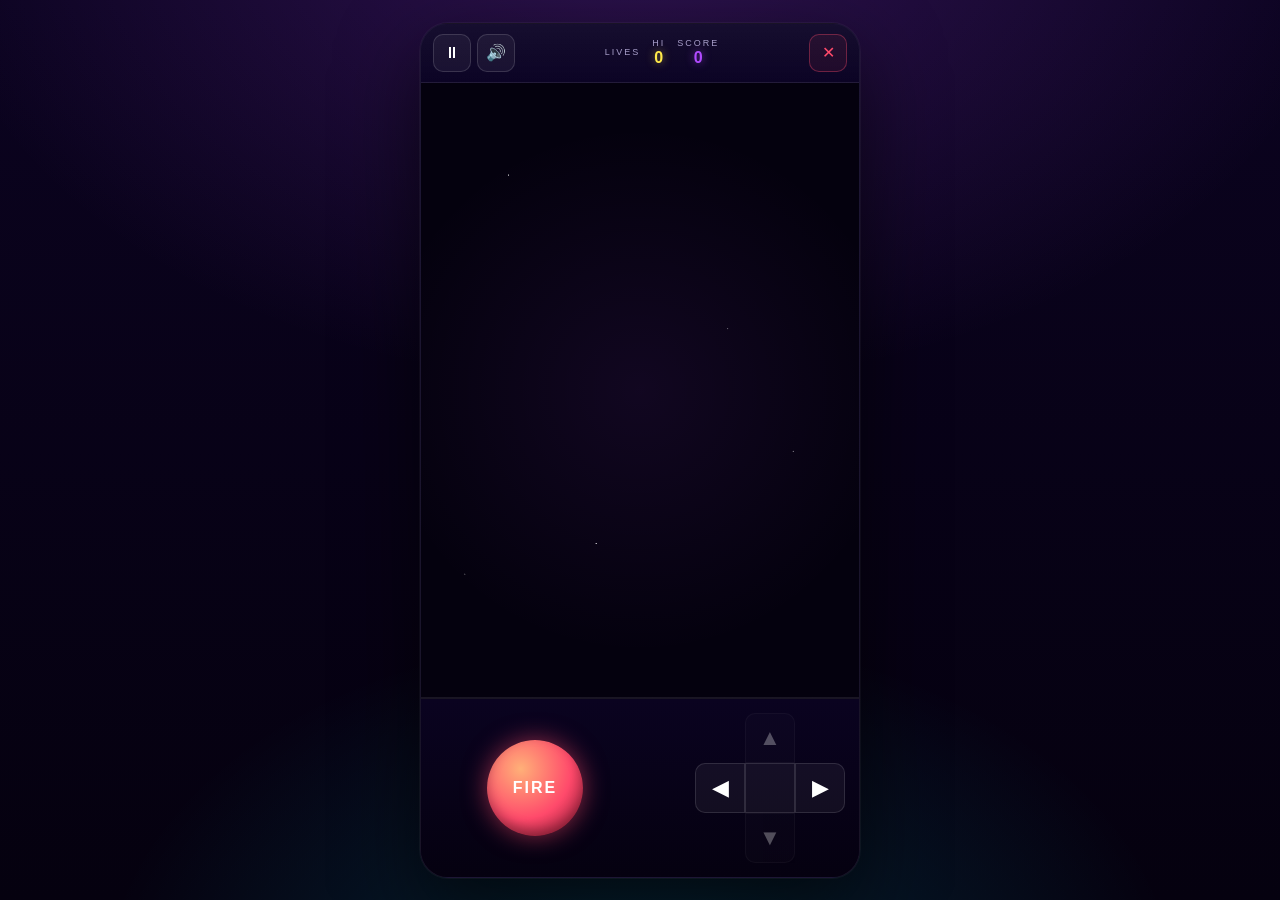
<file: games/invaders.html>
<!DOCTYPE html>
<html lang="he" dir="rtl">
<head>
<meta charset="UTF-8" />
<meta name="viewport" content="width=device-width, initial-scale=1.0, maximum-scale=1.0, user-scalable=no, viewport-fit=cover" />
<meta name="theme-color" content="#05010f" />
<link rel="icon" type="image/svg+xml" href="../assets/icons/icon.svg" />
<link rel="stylesheet" href="../assets/arcadya-shell.css" />
<script src="../assets/arcadya-shell.js"></script>
<title>ARCADYA — INVADERS</title>
<style>
  :root{
    --bg-0:#05010f; --bg-1:#0b0320;
    --neon-pink:#ff2d95; --neon-cyan:#00e6ff; --neon-purple:#b14bff;
    --neon-yellow:#ffe94a; --neon-green:#3dff9a;
    --text:#fff; --muted:#a79ec9; --danger:#ff4a6b;
    --accent:#b14bff;
  }
  *{box-sizing:border-box;-webkit-tap-highlight-color:transparent;}
  html,body{margin:0;padding:0;height:100%;font-family:-apple-system,BlinkMacSystemFont,"Segoe UI","Heebo",Tahoma,sans-serif;background:var(--bg-0);color:var(--text);overflow:hidden;user-select:none;-webkit-user-select:none;}
  #app{position:relative;width:100vw;height:100vh;height:100dvh;display:flex;align-items:center;justify-content:center;
    background:radial-gradient(1200px 800px at 50% -10%,rgba(177,75,255,.22),transparent 60%),radial-gradient(900px 600px at 50% 110%,rgba(0,230,255,.16),transparent 60%),linear-gradient(180deg,var(--bg-1) 0%,var(--bg-0) 100%);}
  #stage{position:relative;width:100%;height:100%;max-width:520px;max-height:100%;background:linear-gradient(180deg,#0c0426 0%,#070116 100%);overflow:hidden;box-shadow:0 0 0 1px rgba(255,255,255,.04),0 30px 80px rgba(0,0,0,.6);display:flex;flex-direction:column;}
  @media (min-width:900px){#stage{max-width:440px;max-height:min(900px,95vh);border-radius:28px;border:1px solid rgba(255,255,255,.07);}}

  .hud{position:relative;display:flex;align-items:center;justify-content:space-between;padding:10px 12px;gap:6px;background:linear-gradient(180deg,rgba(255,255,255,.04),transparent);border-bottom:1px solid rgba(255,255,255,.06);z-index:5;}
  .hud-btn{width:38px;height:38px;border-radius:10px;border:1px solid rgba(255,255,255,.14);background:rgba(255,255,255,.05);color:#fff;font-size:16px;display:flex;align-items:center;justify-content:center;cursor:pointer;transition:transform .08s;}
  .hud-btn:active{transform:scale(.92);}
  .hud-btn.exit{color:var(--danger);border-color:rgba(255,74,107,.35);background:rgba(255,74,107,.08);}
  .hud-center{display:flex;gap:12px;align-items:center;}
  .score-group{display:flex;flex-direction:column;align-items:center;line-height:1.1;}
  .label{color:var(--muted);font-size:9px;letter-spacing:2px;}
  .val{font-size:16px;font-weight:800;color:var(--accent);text-shadow:0 0 8px rgba(177,75,255,.6);}
  .val.hi{color:var(--neon-yellow);text-shadow:0 0 8px rgba(255,233,74,.5);}
  .lives{display:flex;gap:3px;}
  .lives .ship{width:16px;height:10px;background:var(--neon-green);clip-path:polygon(50% 0,100% 100%,0 100%);filter:drop-shadow(0 0 4px var(--neon-green));}
  .hud-right{display:flex;gap:6px;}

  .play{flex:1;position:relative;display:flex;align-items:center;justify-content:center;overflow:hidden;
    background:
      radial-gradient(1px 1px at 20% 15%,#fff,transparent),
      radial-gradient(1px 1px at 70% 40%,#fff6,transparent),
      radial-gradient(1px 1px at 40% 75%,#fff,transparent),
      radial-gradient(1px 1px at 85% 60%,#fff8,transparent),
      radial-gradient(1px 1px at 10% 80%,#fff6,transparent),
      radial-gradient(circle at 50% 50%,rgba(177,75,255,.08),transparent 70%),
      #04010e;
  }
  canvas{display:block;max-width:100%;max-height:100%;}

  .controls{position:relative;border-top:2px solid rgba(255,255,255,.08);background:linear-gradient(180deg,#0a0320,#050110);padding:14px 14px calc(14px + env(safe-area-inset-bottom));display:grid;grid-template-columns:1fr 1fr;gap:10px;align-items:center;min-height:150px;}
  .dpad{position:relative;width:150px;height:150px;justify-self:start;display:grid;grid-template-columns:repeat(3,1fr);grid-template-rows:repeat(3,1fr);}
  .dpad button{background:rgba(255,255,255,.05);border:1px solid rgba(255,255,255,.12);color:#fff;font-size:22px;cursor:pointer;transition:transform .08s,background .1s;}
  .dpad button:active{transform:scale(.9);background:rgba(177,75,255,.3);}
  .dpad button.disabled{opacity:.3;}
  .d-up{grid-column:2;grid-row:1;border-top-left-radius:10px;border-top-right-radius:10px;}
  .d-down{grid-column:2;grid-row:3;border-bottom-left-radius:10px;border-bottom-right-radius:10px;}
  .d-left{grid-column:3;grid-row:2;border-top-left-radius:10px;border-bottom-left-radius:10px;}
  .d-right{grid-column:1;grid-row:2;border-top-right-radius:10px;border-bottom-right-radius:10px;}
  .d-center{grid-column:2;grid-row:2;background:transparent;border:none;pointer-events:none;}

  .action-wrap{display:flex;align-items:center;justify-content:center;}
  .action{width:96px;height:96px;border-radius:50%;background:radial-gradient(circle at 35% 30%,#ffb078,#ff4a6b 55%,#8a1232 100%);color:#fff;font-weight:900;font-size:16px;letter-spacing:2px;border:none;cursor:pointer;box-shadow:0 0 24px rgba(255,74,107,.55),inset 0 -6px 12px rgba(0,0,0,.3);transition:transform .08s;}
  .action:active{transform:scale(.92);}

  .overlay{position:absolute;inset:0;background:rgba(5,1,15,.85);display:none;align-items:center;justify-content:center;z-index:20;animation:fadeIn .15s ease-out;}
  .overlay.active{display:flex;}
  .overlay-box{width:82%;max-width:320px;text-align:center;background:linear-gradient(180deg,#1a0946,#0c0326);border:1px solid rgba(255,255,255,.12);border-radius:20px;padding:24px 20px 20px;box-shadow:0 0 40px rgba(177,75,255,.35);}
  .overlay-title{font-size:18px;font-weight:800;margin-bottom:16px;}
  .overlay-actions{display:flex;gap:10px;justify-content:center;}
  .btn{flex:1;padding:12px 0;border-radius:12px;font-size:15px;font-weight:800;border:1px solid transparent;cursor:pointer;transition:transform .08s;}
  .btn:active{transform:scale(.95);}
  .btn-yes{background:linear-gradient(180deg,#ff2d95,#b14bff);color:#fff;box-shadow:0 6px 20px rgba(255,45,149,.4);}
  .btn-no{background:rgba(255,255,255,.06);color:#fff;border-color:rgba(255,255,255,.15);}
  .pause-label{position:absolute;inset:0;display:none;align-items:center;justify-content:center;color:#fff;font-size:22px;font-weight:800;letter-spacing:3px;background:rgba(5,1,15,.55);z-index:15;text-shadow:0 0 10px var(--neon-cyan);}
  .pause-label.active{display:flex;}

  .wave-banner{
    position:absolute;top:40%;left:0;right:0;text-align:center;z-index:4;
    font-size:26px;font-weight:900;letter-spacing:6px;color:#fff;
    text-shadow:0 0 12px var(--accent),0 0 28px var(--accent);
    display:none;animation:banner 1.8s forwards;
    pointer-events:none;
  }
  .wave-banner.show{display:block;}
  @keyframes banner{0%{opacity:0;transform:scale(.7);}20%{opacity:1;transform:scale(1);}80%{opacity:1;transform:scale(1);}100%{opacity:0;transform:scale(1.1);}}

  .opener{position:absolute;inset:0;background:radial-gradient(circle at 50% 50%,#1a0550 0%,#05010f 80%);display:flex;align-items:center;justify-content:center;z-index:30;animation:openerFade 4s forwards;}
  .opener .gm-name{font-size:clamp(38px,11vw,62px);font-weight:900;letter-spacing:6px;color:#fff;text-shadow:0 0 8px #fff,0 0 18px var(--accent),0 0 36px var(--accent),0 0 60px var(--neon-cyan);animation:openerPulse 1s infinite alternate;}
  @keyframes openerFade{0%{opacity:1;}80%{opacity:1;}100%{opacity:0;visibility:hidden;}}
  @keyframes openerPulse{from{transform:scale(.95);}to{transform:scale(1.05);}}

  .gameover-box .big-score{font-size:44px;font-weight:900;color:var(--accent);text-shadow:0 0 18px var(--accent);margin:6px 0;}
  .gameover-box .hs-note{color:var(--neon-yellow);font-size:13px;letter-spacing:2px;margin-bottom:14px;min-height:18px;}
  .gameover-box .wave-note{color:var(--neon-cyan);font-size:13px;letter-spacing:2px;margin-bottom:6px;}
  .gameover-box .go-actions{display:flex;gap:10px;margin-top:4px;}
  @keyframes fadeIn{from{opacity:0;}to{opacity:1;}}
</style>
</head>
<body>
<div id="app"><div id="stage">
  <div class="hud">
    <button id="btnExit" class="hud-btn exit" aria-label="יציאה">✕</button>
    <div class="hud-center">
      <div class="score-group"><div class="label">SCORE</div><div id="score" class="val">0</div></div>
      <div class="score-group"><div class="label">HI</div><div id="hiscore" class="val hi">0</div></div>
      <div class="score-group"><div class="label">LIVES</div><div id="lives" class="lives"></div></div>
    </div>
    <div class="hud-right">
      <button id="btnSound" class="hud-btn" aria-label="סאונד">🔊</button>
      <button id="btnPause" class="hud-btn" aria-label="פאוז">⏸</button>
    </div>
  </div>

  <div class="play">
    <canvas id="game"></canvas>
    <div id="waveBanner" class="wave-banner">WAVE 1</div>
    <div id="pauseLabel" class="pause-label">המשחק מושהה</div>
  </div>

  <div class="controls">
    <div class="dpad">
      <button class="d-up disabled"    data-dir="up">▲</button>
      <button class="d-right"          data-dir="right">▶</button>
      <button class="d-center" tabindex="-1"></button>
      <button class="d-left"           data-dir="left">◀</button>
      <button class="d-down disabled"  data-dir="down">▼</button>
    </div>
    <div class="action-wrap">
      <button id="btnAction" class="action">FIRE</button>
    </div>
  </div>

  <div id="opener" class="opener"><div class="gm-name">INVADERS</div></div>

  <div id="exitModal" class="overlay">
    <div class="overlay-box">
      <div class="overlay-title">לצאת מהמשחק?</div>
      <div class="overlay-actions">
        <button id="exitYes" class="btn btn-yes">כן</button>
        <button id="exitNo"  class="btn btn-no">לא</button>
      </div>
    </div>
  </div>

  <div id="gameOver" class="overlay">
    <div class="overlay-box gameover-box">
      <div class="overlay-title">סיום משחק</div>
      <div id="finalScore" class="big-score">0</div>
      <div id="waveNote" class="wave-note">&nbsp;</div>
      <div id="hsNote" class="hs-note">&nbsp;</div>
      <div class="go-actions">
        <button id="playAgain" class="btn btn-yes">שחק שוב</button>
        <button id="backHome"  class="btn btn-no">חזרה ל־ARCADYA</button>
      </div>
    </div>
  </div>
</div></div>

<script>
const SFX = ARCADYA.makeSFX({
  shoot:     beep => { beep(720,0.06,'square',0.08); setTimeout(()=>beep(440,0.05,'square',0.06),40); },
  hitAlien:  beep => beep(180,0.15,'sawtooth',0.14),
  hitPlayer: beep => beep(100,0.35,'sawtooth',0.18),
  ufo:       beep => beep(820,0.18,'triangle',0.1),
  waveEnd:   beep => { beep(660,0.1,'triangle',0.12); setTimeout(()=>beep(990,0.14,'triangle',0.12),100); }
});

/* ====== Shell ====== */
const HS_KEY = 'arcadya_invaders_high_score';
const $ = id => document.getElementById(id);
let paused=false, gameOverShown=false, running=false;

SFX.open();
setTimeout(()=>{ $('opener').style.display='none'; startGame(); }, 4000);

function refreshSoundBtn(){ $('btnSound').textContent = SFX.isMuted() ? '🔇' : '🔊'; }
refreshSoundBtn();
$('btnSound').addEventListener('click', ()=>{ SFX.toggle(); refreshSoundBtn(); SFX.click(); });

$('btnPause').addEventListener('click', togglePause);
function togglePause(){
  if(gameOverShown) return;
  paused = !paused;
  $('btnPause').textContent = paused ? '▶' : '⏸';
  $('pauseLabel').classList.toggle('active', paused);
  SFX.click();
}

$('btnExit').addEventListener('click', ()=>{ SFX.click(); $('exitModal').classList.add('active'); if(!paused) togglePause(); });
$('exitNo').addEventListener('click', ()=>{ SFX.click(); $('exitModal').classList.remove('active'); if(paused) togglePause(); });
$('exitYes').addEventListener('click', ()=>{ window.location.href = '../index.html?home=1'; });

$('playAgain').addEventListener('click', ()=>{ SFX.click(); $('gameOver').classList.remove('active'); gameOverShown = false; startGame(); });
$('backHome').addEventListener('click',  ()=>{ window.location.href = '../index.html?home=1'; });

/* ====== Game ====== */
const canvas = $('game'), ctx2d = canvas.getContext('2d');
const DESIGN_W = 380, DESIGN_H = 600;

// grid parameters
const COLS = 7, ROWS = 5;
const ALIEN_W = 22, ALIEN_H = 16;
const GAP_X = 12, GAP_Y = 10;
const PLAYER_W = 30, PLAYER_H = 14, PLAYER_Y = DESIGN_H - 34;
const PLAYER_SPEED = 3.6;
const BULLET_SPEED = 7;
const ALIEN_BULLET_SPEED = 3.2;
const MAX_PLAYER_BULLETS = 3;

// Bunker settings: pixel grid, each bunker BW x BH cells
const BUNKER_CELL = 4;            // px per cell
const BUNKER_COLS = 11, BUNKER_ROWS = 7;
const BUNKER_Y = PLAYER_Y - 58;

let state;

function fitCanvas(){
  const play = document.querySelector('.play');
  const pw = play.clientWidth - 8, ph = play.clientHeight - 8;
  const ratio = DESIGN_W / DESIGN_H;
  let w = pw, h = pw / ratio;
  if(h > ph){ h = ph; w = ph * ratio; }
  canvas.width = DESIGN_W; canvas.height = DESIGN_H;
  canvas.style.width = w + 'px'; canvas.style.height = h + 'px';
}
window.addEventListener('resize', ()=>{ fitCanvas(); if(state) draw(); });

function startGame(){
  fitCanvas();
  state = {
    player: { x: DESIGN_W/2, y: PLAYER_Y, vx: 0, alive:true, hitT: 0 },
    bullets: [],        // player bullets
    aBullets: [],       // alien bullets
    aliens: [],
    bunkers: [],
    wave: 1,
    score: 0,
    lives: 3,
    hi: parseInt(localStorage.getItem(HS_KEY)||'0',10),
    dir: 1,             // alien horizontal direction
    stepT: 0,
    stepInterval: 520,
    ufo: null,
    ufoT: performance.now() + 9000 + Math.random()*6000,
    fireQueue: { state:'idle', burst:0, lastShot:0, restUntil:0, held:false },
    lastT: performance.now(),
    freezeUntil: 0,     // brief freeze after losing a life
    input: { left:false, right:false },
  };
  buildWave();
  buildBunkers();
  updateHud();
  showBanner('WAVE 1');
  running = true;
  requestAnimationFrame(loop);
}

function buildWave(){
  const s = state;
  s.aliens = [];
  const startX = (DESIGN_W - (COLS*(ALIEN_W+GAP_X) - GAP_X)) / 2;
  const startY = 50;
  for(let r=0;r<ROWS;r++){
    for(let c=0;c<COLS;c++){
      const type = r === 0 ? 'top' : (r <= 2 ? 'mid' : 'bot');
      const pts = type === 'top' ? 30 : type === 'mid' ? 20 : 10;
      s.aliens.push({
        gx: c, gy: r, type, pts, alive:true,
        x: startX + c*(ALIEN_W+GAP_X) + ALIEN_W/2,
        y: startY + r*(ALIEN_H+GAP_Y) + ALIEN_H/2
      });
    }
  }
  s.dir = 1;
  s.stepT = performance.now();
  s.stepInterval = Math.max(120, 560 - (s.wave-1)*55);
  s.aBullets = [];
  s.bullets = [];
  s.ufo = null;
  s.ufoT = performance.now() + 9000 + Math.random()*6000;
}

function buildBunkers(){
  const s = state;
  s.bunkers = [];
  // carved shape: remove bottom-center arch + top corners to create classic look
  const template = [];
  for(let r=0;r<BUNKER_ROWS;r++){
    const row = [];
    for(let c=0;c<BUNKER_COLS;c++){
      let on = true;
      // top corners rounded
      if(r===0 && (c===0 || c===BUNKER_COLS-1)) on = false;
      // bottom arch cutout
      if(r >= BUNKER_ROWS-2 && c >= 4 && c <= BUNKER_COLS-5) on = false;
      row.push(on ? 1 : 0);
    }
    template.push(row);
  }
  const bunkerW = BUNKER_COLS * BUNKER_CELL;
  const gap = (DESIGN_W - bunkerW*3) / 4;
  for(let i=0;i<3;i++){
    const bx = gap + i*(bunkerW + gap);
    const by = BUNKER_Y;
    const grid = template.map(row => row.slice());
    s.bunkers.push({ x: bx, y: by, grid });
  }
}

function showBanner(text){
  const el = $('waveBanner');
  el.textContent = text;
  el.classList.remove('show');
  void el.offsetWidth;
  el.classList.add('show');
  setTimeout(()=> el.classList.remove('show'), 1800);
}

function updateHud(){
  $('score').textContent = state.score;
  $('hiscore').textContent = Math.max(state.hi, state.score);
  const lv = $('lives'); lv.innerHTML = '';
  for(let i=0;i<state.lives;i++){ const d=document.createElement('div'); d.className='ship'; lv.appendChild(d); }
}

/* ====== Main loop ====== */
function loop(now){
  if(!running) return;
  const dt = Math.min(32, now - state.lastT);
  state.lastT = now;
  if(!paused) update(dt, now);
  draw();
  requestAnimationFrame(loop);
}

function update(dt, now){
  const s = state;

  // Freeze briefly after a hit (for flash)
  if(now < s.freezeUntil) { return; }

  // Player movement
  s.player.vx = 0;
  if(s.input.left)  s.player.vx -= PLAYER_SPEED;
  if(s.input.right) s.player.vx += PLAYER_SPEED;
  s.player.x = clamp(s.player.x + s.player.vx * (dt/16.67), PLAYER_W/2+2, DESIGN_W - PLAYER_W/2 - 2);

  // Auto-fire machine (single shot on press, bursts while held)
  handleAutoFire(now);

  // Player bullets
  for(const b of s.bullets){ b.y -= BULLET_SPEED * (dt/16.67); }
  s.bullets = s.bullets.filter(b => b.y > -10);

  // Alien bullets
  for(const b of s.aBullets){ b.y += (ALIEN_BULLET_SPEED + (s.wave-1)*0.4) * (dt/16.67); }
  s.aBullets = s.aBullets.filter(b => b.y < DESIGN_H + 10);

  // Alien step (discrete move like classic)
  if(now - s.stepT >= s.stepInterval){
    s.stepT = now;
    stepAliens();
    // pitch-shift march sound
    SFX.click();
  }

  // Alien firing (based on number remaining + wave)
  const alive = s.aliens.filter(a=>a.alive);
  const shootChance = 0.005 + 0.0015*(s.wave-1) + 0.001*(ROWS*COLS - alive.length);
  if(alive.length && Math.random() < shootChance * (dt/16.67)){
    alienShoot(alive);
  }

  // UFO logic
  if(!s.ufo && now > s.ufoT){
    spawnUFO();
  }
  if(s.ufo){
    s.ufo.x += s.ufo.vx * (dt/16.67);
    if(s.ufo.x < -30 || s.ufo.x > DESIGN_W + 30) s.ufo = null;
  }

  // Collisions
  collidePlayerBullets();
  collideAlienBullets();

  // Check wave end / loss
  if(alive.length === 0) nextWave();
  const lowest = alive.reduce((m,a)=> Math.max(m,a.y), 0);
  if(lowest >= BUNKER_Y - 6) { // aliens reached player level
    loseLife(true);
  }
}

function stepAliens(){
  const s = state;
  const alive = s.aliens.filter(a=>a.alive);
  if(alive.length === 0) return;
  const minX = Math.min(...alive.map(a=>a.x));
  const maxX = Math.max(...alive.map(a=>a.x));
  const margin = 8;
  const stepX = 6;
  const stepY = 10;
  let hitWall = false;
  if(s.dir > 0 && maxX + stepX > DESIGN_W - margin) hitWall = true;
  if(s.dir < 0 && minX - stepX < margin) hitWall = true;
  if(hitWall){
    s.dir *= -1;
    for(const a of s.aliens) if(a.alive) a.y += stepY;
  } else {
    for(const a of s.aliens) if(a.alive) a.x += s.dir * stepX;
  }
  // speed up based on remaining
  const factor = alive.length / (ROWS*COLS);
  const baseInterval = Math.max(120, 560 - (s.wave-1)*55);
  s.stepInterval = Math.max(70, baseInterval * (0.35 + factor*0.85));
}

function alienShoot(aliveList){
  // prefer bottom-most per column
  const colsMap = {};
  for(const a of aliveList){
    const c = a.gx;
    if(!colsMap[c] || a.y > colsMap[c].y) colsMap[c] = a;
  }
  const candidates = Object.values(colsMap);
  const shooter = candidates[Math.floor(Math.random()*candidates.length)];
  if(!shooter) return;
  state.aBullets.push({ x: shooter.x, y: shooter.y + ALIEN_H/2 });
}

function spawnUFO(){
  const fromLeft = Math.random() < 0.5;
  state.ufo = {
    x: fromLeft ? -20 : DESIGN_W + 20,
    y: 28,
    vx: (fromLeft ? 1 : -1) * 1.8,
    value: [50,100,150][Math.floor(Math.random()*3)]
  };
  state.ufoT = performance.now() + 12000 + Math.random()*8000;
}

/* ====== Fire control: single press = 1 shot. Hold = 3-shot burst, 700ms rest, repeat ====== */
function handleAutoFire(now){
  const fq = state.fireQueue;
  if(!fq.held){ fq.state = 'idle'; return; }
  const canShootAgain = state.bullets.length < MAX_PLAYER_BULLETS;
  if(fq.state === 'idle'){
    // start burst
    fq.state = 'burst'; fq.burst = 0; fq.lastShot = 0;
  }
  if(fq.state === 'burst'){
    if(canShootAgain && now - fq.lastShot >= 150){
      firePlayer();
      fq.burst++;
      fq.lastShot = now;
      if(fq.burst >= 3){
        fq.state = 'rest';
        fq.restUntil = now + 700;
      }
    }
  } else if(fq.state === 'rest'){
    if(now >= fq.restUntil){
      fq.state = 'burst'; fq.burst = 0;
    }
  }
}

function firePlayer(){
  if(state.bullets.length >= MAX_PLAYER_BULLETS) return;
  state.bullets.push({ x: state.player.x, y: state.player.y - PLAYER_H/2 - 2 });
  SFX.shoot();
}

/* ====== Collisions ====== */
function collidePlayerBullets(){
  const s = state;
  for(let i = s.bullets.length-1; i >= 0; i--){
    const b = s.bullets[i];
    let removed = false;
    // bunkers
    for(const bk of s.bunkers){
      if(hitBunker(bk, b.x, b.y, -1)){ s.bullets.splice(i,1); removed = true; break; }
    }
    if(removed) continue;
    // aliens
    for(const a of s.aliens){
      if(!a.alive) continue;
      if(Math.abs(b.x - a.x) < ALIEN_W/2 && Math.abs(b.y - a.y) < ALIEN_H/2){
        a.alive = false;
        s.score += a.pts;
        if(s.score > s.hi) { s.hi = s.score; localStorage.setItem(HS_KEY, s.hi); }
        updateHud();
        SFX.hitAlien();
        s.bullets.splice(i,1);
        removed = true;
        break;
      }
    }
    if(removed) continue;
    // UFO
    if(s.ufo){
      if(Math.abs(b.x - s.ufo.x) < 16 && Math.abs(b.y - s.ufo.y) < 10){
        s.score += s.ufo.value;
        if(s.score > s.hi) { s.hi = s.score; localStorage.setItem(HS_KEY, s.hi); }
        updateHud();
        SFX.ufo();
        s.ufo = null;
        s.bullets.splice(i,1);
      }
    }
  }
}

function collideAlienBullets(){
  const s = state;
  for(let i = s.aBullets.length-1; i >= 0; i--){
    const b = s.aBullets[i];
    let removed = false;
    for(const bk of s.bunkers){
      if(hitBunker(bk, b.x, b.y, 1)){ s.aBullets.splice(i,1); removed = true; break; }
    }
    if(removed) continue;
    // player
    if(s.player.alive && Math.abs(b.x - s.player.x) < PLAYER_W/2 && Math.abs(b.y - s.player.y) < PLAYER_H/2){
      s.aBullets.splice(i,1);
      loseLife(false);
    }
  }
}

function hitBunker(bk, bx, by, dir){
  // convert world → bunker grid
  if(bx < bk.x || bx > bk.x + BUNKER_COLS*BUNKER_CELL) return false;
  if(by < bk.y || by > bk.y + BUNKER_ROWS*BUNKER_CELL) return false;
  const cx = Math.floor((bx - bk.x) / BUNKER_CELL);
  // trace from entry edge inward
  const rows = BUNKER_ROWS;
  if(dir > 0){ // alien bullet going down: find first 1 from top
    const cyStart = Math.max(0, Math.floor((by - bk.y) / BUNKER_CELL));
    for(let r=cyStart; r<rows; r++){
      if(bk.grid[r] && bk.grid[r][cx] === 1){
        chewBunker(bk, cx, r, 1);
        return true;
      }
    }
    return false;
  } else { // player bullet going up: find first 1 from bottom
    const cyStart = Math.min(rows-1, Math.floor((by - bk.y) / BUNKER_CELL));
    for(let r=cyStart; r>=0; r--){
      if(bk.grid[r] && bk.grid[r][cx] === 1){
        chewBunker(bk, cx, r, -1);
        return true;
      }
    }
    return false;
  }
}

function chewBunker(bk, cx, cy, dir){
  // carve a small organic patch around (cx, cy)
  const pattern = [
    [0,0],[ -1,0],[1,0],[0,dir],[0,dir*2],
    [-1,dir],[1,dir],
    [Math.random()<0.5?-2:2, 0],
    [Math.random()<0.5?-1:1, dir*2]
  ];
  for(const [dx,dy] of pattern){
    if(Math.random() < 0.85){
      const x = cx+dx, y = cy+dy;
      if(bk.grid[y] && bk.grid[y][x] !== undefined) bk.grid[y][x] = 0;
    }
  }
}

function loseLife(touchedByAlien){
  const s = state;
  s.lives--;
  SFX.hitPlayer();
  s.player.hitT = performance.now();
  s.freezeUntil = performance.now() + 600;
  updateHud();
  if(s.lives <= 0 || touchedByAlien){
    // end game immediately
    setTimeout(()=> endGame(), 500);
    running = (s.lives > 0 && !touchedByAlien);
    if(!running) return;
  }
  // reset player position + clear alien bullets
  s.player.x = DESIGN_W/2;
  s.aBullets = [];
}

function nextWave(){
  const s = state;
  SFX.waveEnd();
  const bonus = 100 + s.lives*50;
  s.score += bonus;
  if(s.score > s.hi) { s.hi = s.score; localStorage.setItem(HS_KEY, s.hi); }
  updateHud();
  s.wave++;
  buildWave();
  buildBunkers(); // per user: refreshed on new wave
  showBanner('WAVE ' + s.wave);
}

function endGame(){
  running = false;
  const s = state;
  if(s.score > parseInt(localStorage.getItem(HS_KEY)||'0',10)){
    localStorage.setItem(HS_KEY, s.score);
  }
  const prev = parseInt(localStorage.getItem(HS_KEY)||'0',10);
  $('finalScore').textContent = s.score;
  $('waveNote').textContent = 'גל ' + s.wave;
  $('hsNote').innerHTML = (s.score >= prev && s.score > 0) ? '🏆 שיא חדש!' : 'שיא: ' + prev;
  gameOverShown = true;
  setTimeout(()=>$('gameOver').classList.add('active'), 500);
}

/* ====== Drawing ====== */
function draw(){
  const W = DESIGN_W, H = DESIGN_H;
  ctx2d.clearRect(0,0,W,H);

  // bunkers
  for(const bk of state.bunkers){
    for(let r=0;r<BUNKER_ROWS;r++){
      for(let c=0;c<BUNKER_COLS;c++){
        if(bk.grid[r][c]){
          ctx2d.fillStyle = '#3dff9a';
          ctx2d.fillRect(bk.x + c*BUNKER_CELL, bk.y + r*BUNKER_CELL, BUNKER_CELL, BUNKER_CELL);
        }
      }
    }
  }

  // aliens
  const t = Math.floor(performance.now()/300) % 2;
  for(const a of state.aliens){
    if(!a.alive) continue;
    drawAlien(a.x, a.y, a.type, t);
  }

  // UFO
  if(state.ufo) drawUFO(state.ufo.x, state.ufo.y);

  // player bullets
  ctx2d.fillStyle = '#fff';
  for(const b of state.bullets) ctx2d.fillRect(b.x-1, b.y-6, 2, 10);
  // alien bullets
  ctx2d.fillStyle = '#ff4a6b';
  for(const b of state.aBullets){
    ctx2d.beginPath();
    ctx2d.moveTo(b.x, b.y-6);
    ctx2d.lineTo(b.x-3, b.y);
    ctx2d.lineTo(b.x, b.y+3);
    ctx2d.lineTo(b.x+3, b.y);
    ctx2d.closePath();
    ctx2d.fill();
  }

  // player
  if(state.player.alive){
    const flash = (performance.now() - state.player.hitT) < 600 && Math.floor(performance.now()/80)%2===0;
    if(!flash) drawPlayer(state.player.x, state.player.y);
  }
}

function drawAlien(cx, cy, type, frame){
  const colors = { top:'#ff2d95', mid:'#00e6ff', bot:'#ffe94a' };
  ctx2d.fillStyle = colors[type];
  ctx2d.shadowColor = colors[type]; ctx2d.shadowBlur = 8;
  // pixel-style alien
  const px = (x,y,w=1,h=1)=> ctx2d.fillRect(cx - ALIEN_W/2 + x*2, cy - ALIEN_H/2 + y*2, w*2, h*2);
  // base shape
  if(type === 'top'){
    // squid-like
    [[3,1],[7,1],[2,2],[3,2],[7,2],[8,2],[2,3],[3,3],[4,3],[5,3],[6,3],[7,3],[8,3],
     [1,4],[2,4],[4,4],[5,4],[6,4],[8,4],[9,4],
     [0,5],[1,5],[2,5],[3,5],[4,5],[5,5],[6,5],[7,5],[8,5],[9,5],[10,5],
     [0,6],[2,6],[3,6],[7,6],[8,6],[10,6]].forEach(([x,y])=>px(x,y));
    if(frame===1){ ctx2d.clearRect(cx-ALIEN_W/2+0*2, cy-ALIEN_H/2+6*2, 2,2); ctx2d.clearRect(cx-ALIEN_W/2+10*2, cy-ALIEN_H/2+6*2,2,2); px(1,6); px(9,6); }
  } else if(type === 'mid'){
    // crab-like
    [[2,1],[8,1],[3,2],[7,2],[2,3],[3,3],[4,3],[5,3],[6,3],[7,3],[8,3],
     [1,4],[2,4],[4,4],[5,4],[6,4],[8,4],[9,4],
     [0,5],[1,5],[2,5],[3,5],[4,5],[5,5],[6,5],[7,5],[8,5],[9,5],[10,5],
     [0,6],[2,6],[8,6],[10,6],[1,7],[3,7],[7,7],[9,7]].forEach(([x,y])=>px(x,y));
    if(frame===1){ /* leg swap */ px(0,7); px(10,7); }
  } else {
    // octopus-like
    [[0,2],[1,2],[5,2],[9,2],[10,2],
     [0,3],[1,3],[2,3],[4,3],[5,3],[6,3],[8,3],[9,3],[10,3],
     [0,4],[1,4],[2,4],[3,4],[4,4],[5,4],[6,4],[7,4],[8,4],[9,4],[10,4],
     [2,5],[3,5],[5,5],[7,5],[8,5],
     [1,6],[2,6],[8,6],[9,6],
     [0,7],[1,7],[9,7],[10,7]].forEach(([x,y])=>px(x,y));
    if(frame===1){ /* legs */ px(3,7); px(7,7); }
  }
  ctx2d.shadowBlur = 0;
}

function drawUFO(cx, cy){
  ctx2d.fillStyle = '#ff4a6b';
  ctx2d.shadowColor = '#ff4a6b'; ctx2d.shadowBlur = 12;
  const w=30, h=12;
  ctx2d.beginPath();
  ctx2d.ellipse(cx, cy, w/2, h/2, 0, 0, Math.PI*2);
  ctx2d.fill();
  ctx2d.fillStyle = '#fff';
  for(let i=-1;i<=1;i++){ ctx2d.fillRect(cx + i*7 - 1, cy - 2, 2, 2); }
  ctx2d.shadowBlur = 0;
}

function drawPlayer(cx, cy){
  ctx2d.fillStyle = '#3dff9a';
  ctx2d.shadowColor = '#3dff9a'; ctx2d.shadowBlur = 10;
  // base
  ctx2d.fillRect(cx - PLAYER_W/2, cy + 2, PLAYER_W, 6);
  ctx2d.fillRect(cx - PLAYER_W/2 + 4, cy - 2, PLAYER_W - 8, 4);
  ctx2d.fillRect(cx - 2, cy - 8, 4, 6);
  ctx2d.shadowBlur = 0;
}

function clamp(v,a,b){ return Math.max(a, Math.min(b, v)); }

/* ====== Input ====== */
function setMove(dir, on){
  if(dir === 'left')  state.input.left  = on;
  if(dir === 'right') state.input.right = on;
}
document.querySelectorAll('.dpad [data-dir]').forEach(btn => {
  const dir = btn.dataset.dir;
  if(dir === 'up' || dir === 'down') return;
  const down = e => { e.preventDefault(); setMove(dir, true); SFX.click(); };
  const up   = e => { e.preventDefault(); setMove(dir, false); };
  btn.addEventListener('touchstart', down, {passive:false});
  btn.addEventListener('touchend',   up,   {passive:false});
  btn.addEventListener('touchcancel',up,   {passive:false});
  btn.addEventListener('mousedown', down);
  btn.addEventListener('mouseup',   up);
  btn.addEventListener('mouseleave',up);
});

document.addEventListener('keydown', e=>{
  if(!state) return;
  if(e.key === 'ArrowLeft')  setMove('left', true);
  if(e.key === 'ArrowRight') setMove('right', true);
  if(e.key === ' ') { e.preventDefault(); actionPress(); }
  if(e.key === 'p' || e.key === 'P') togglePause();
});
document.addEventListener('keyup', e=>{
  if(!state) return;
  if(e.key === 'ArrowLeft')  setMove('left', false);
  if(e.key === 'ArrowRight') setMove('right', false);
  if(e.key === ' ')          actionRelease();
});

const actionBtn = $('btnAction');
function actionPress(){
  if(!state || !running || paused) return;
  // single shot immediately
  firePlayer();
  state.fireQueue.held = true;
  state.fireQueue.state = 'rest';         // after the single shot, small delay before burst kicks in
  state.fireQueue.restUntil = performance.now() + 220;
  actionBtn.style.filter = 'brightness(1.2)';
}
function actionRelease(){
  if(!state) return;
  state.fireQueue.held = false;
  state.fireQueue.state = 'idle';
  actionBtn.style.filter = '';
}
actionBtn.addEventListener('touchstart', e=>{e.preventDefault();actionPress();}, {passive:false});
actionBtn.addEventListener('touchend',   e=>{e.preventDefault();actionRelease();}, {passive:false});
actionBtn.addEventListener('mousedown', actionPress);
actionBtn.addEventListener('mouseup',   actionRelease);
actionBtn.addEventListener('mouseleave',actionRelease);

// Drag on play area → move player horizontally
(function(){
  const play = document.querySelector('.play');
  let dragging = false;
  function toDesignX(clientX){
    const rect = canvas.getBoundingClientRect();
    const rel = (clientX - rect.left) / rect.width;
    return clamp(rel * DESIGN_W, PLAYER_W/2+2, DESIGN_W - PLAYER_W/2 - 2);
  }
  play.addEventListener('touchstart', e=>{ dragging=true; if(state) state.player.x = toDesignX(e.touches[0].clientX); }, {passive:true});
  play.addEventListener('touchmove',  e=>{ if(dragging && state) state.player.x = toDesignX(e.touches[0].clientX); }, {passive:true});
  play.addEventListener('touchend',   ()=>dragging=false);
})();
</script>
<script src="../assets/arcadya-rotate.js"></script>
</body>
</html>
</file>
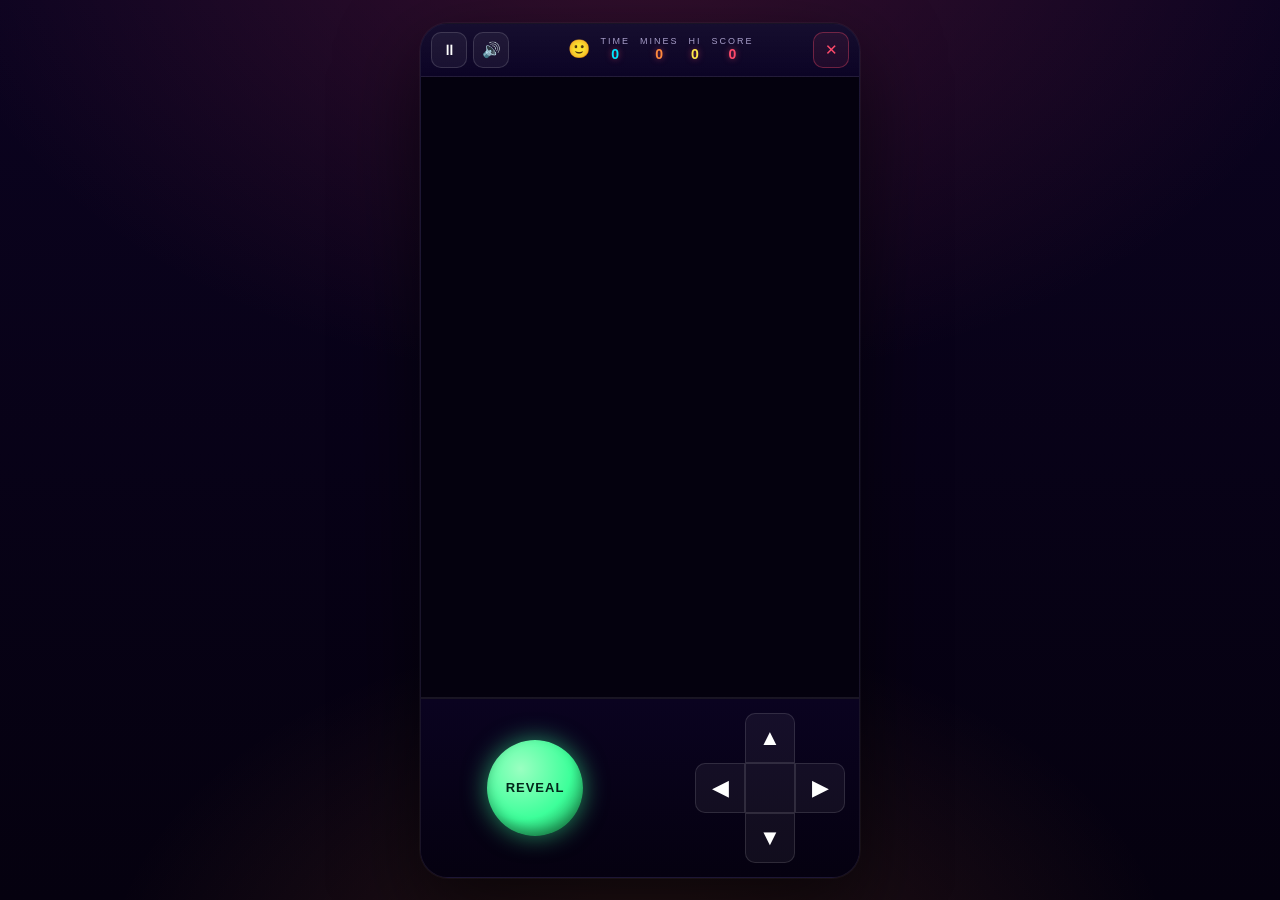
<file: games/mines.html>
<!DOCTYPE html>
<html lang="he" dir="rtl">
<head>
<meta charset="UTF-8" />
<meta name="viewport" content="width=device-width, initial-scale=1.0, maximum-scale=1.0, user-scalable=no, viewport-fit=cover" />
<meta name="theme-color" content="#05010f" />
<link rel="icon" type="image/svg+xml" href="../assets/icons/icon.svg" />
<link rel="stylesheet" href="../assets/arcadya-shell.css" />
<script src="../assets/arcadya-shell.js"></script>
<title>ARCADYA — MINES</title>
<style>
  :root{
    --bg-0:#05010f; --bg-1:#0b0320;
    --neon-pink:#ff2d95; --neon-cyan:#00e6ff; --neon-purple:#b14bff;
    --neon-yellow:#ffe94a; --neon-green:#3dff9a; --neon-orange:#ff8a3d;
    --text:#fff; --muted:#a79ec9; --danger:#ff4a6b;
    --accent:#ff4a6b;
  }
  *{box-sizing:border-box;-webkit-tap-highlight-color:transparent;}
  html,body{margin:0;padding:0;height:100%;font-family:-apple-system,BlinkMacSystemFont,"Segoe UI","Heebo",Tahoma,sans-serif;background:var(--bg-0);color:var(--text);overflow:hidden;user-select:none;-webkit-user-select:none;}
  #app{position:relative;width:100vw;height:100vh;height:100dvh;display:flex;align-items:center;justify-content:center;
    background:radial-gradient(1200px 800px at 50% -10%,rgba(255,74,107,.18),transparent 60%),radial-gradient(900px 600px at 50% 110%,rgba(255,138,61,.15),transparent 60%),linear-gradient(180deg,var(--bg-1) 0%,var(--bg-0) 100%);}
  #stage{position:relative;width:100%;height:100%;max-width:520px;max-height:100%;background:linear-gradient(180deg,#0c0426 0%,#070116 100%);overflow:hidden;box-shadow:0 0 0 1px rgba(255,255,255,.04),0 30px 80px rgba(0,0,0,.6);display:flex;flex-direction:column;}
  @media (min-width:900px){#stage{max-width:440px;max-height:min(900px,95vh);border-radius:28px;border:1px solid rgba(255,255,255,.07);}}

  .hud{position:relative;display:flex;align-items:center;justify-content:space-between;padding:8px 10px;gap:6px;background:linear-gradient(180deg,rgba(255,255,255,.04),transparent);border-bottom:1px solid rgba(255,255,255,.06);z-index:5;}
  .hud-btn{width:36px;height:36px;border-radius:10px;border:1px solid rgba(255,255,255,.14);background:rgba(255,255,255,.05);color:#fff;font-size:15px;display:flex;align-items:center;justify-content:center;cursor:pointer;transition:transform .08s;flex:0 0 auto;}
  .hud-btn:active{transform:scale(.92);}
  .hud-btn.exit{color:var(--danger);border-color:rgba(255,74,107,.35);background:rgba(255,74,107,.08);}
  .hud-center{display:flex;gap:10px;align-items:center;flex-wrap:nowrap;}
  .score-group{display:flex;flex-direction:column;align-items:center;line-height:1.1;}
  .label{color:var(--muted);font-size:9px;letter-spacing:2px;}
  .val{font-size:14px;font-weight:800;color:var(--accent);text-shadow:0 0 6px rgba(255,74,107,.55);}
  .val.hi{color:var(--neon-yellow);}
  .val.lv{color:var(--neon-cyan);}
  .val.mn{color:var(--neon-orange);}
  .face{font-size:18px;}
  .hud-right{display:flex;gap:6px;}

  .play{flex:1;position:relative;display:flex;align-items:center;justify-content:center;overflow:hidden;background:#04010e;}
  canvas{display:block;max-width:100%;max-height:100%;}

  .controls{position:relative;border-top:2px solid rgba(255,255,255,.08);background:linear-gradient(180deg,#0a0320,#050110);padding:14px 14px calc(14px + env(safe-area-inset-bottom));display:grid;grid-template-columns:1fr 1fr;gap:10px;align-items:center;min-height:150px;}
  .dpad{position:relative;width:150px;height:150px;justify-self:start;display:grid;grid-template-columns:repeat(3,1fr);grid-template-rows:repeat(3,1fr);}
  .dpad button{background:rgba(255,255,255,.05);border:1px solid rgba(255,255,255,.12);color:#fff;font-size:22px;cursor:pointer;transition:transform .08s,background .1s;
    -webkit-touch-callout:none;-webkit-user-select:none;user-select:none;touch-action:manipulation;}
  .dpad button:active{transform:scale(.9);background:rgba(255,74,107,.3);}
  .d-up{grid-column:2;grid-row:1;border-top-left-radius:10px;border-top-right-radius:10px;}
  .d-down{grid-column:2;grid-row:3;border-bottom-left-radius:10px;border-bottom-right-radius:10px;}
  .d-left{grid-column:3;grid-row:2;border-top-left-radius:10px;border-bottom-left-radius:10px;}
  .d-right{grid-column:1;grid-row:2;border-top-right-radius:10px;border-bottom-right-radius:10px;}
  .d-center{grid-column:2;grid-row:2;background:transparent;border:none;pointer-events:none;}

  .action-wrap{display:flex;align-items:center;justify-content:center;position:relative;flex-direction:column;gap:4px;}
  .action{width:96px;height:96px;border-radius:50%;background:radial-gradient(circle at 35% 30%,#9affc1,#3dff9a 55%,#117c3e 100%);color:#02261a;font-weight:900;font-size:13px;letter-spacing:1px;border:none;cursor:pointer;box-shadow:0 0 24px rgba(61,255,154,.55),inset 0 -6px 12px rgba(0,0,0,.3);transition:transform .08s,background .15s;}
  .action.flag-mode{background:radial-gradient(circle at 35% 30%,#ff9eb1,#ff4a6b 55%,#7a0e1f 100%);color:#260208;}
  .action:active{transform:scale(.92);}
  .hold-ring{position:absolute;inset:-4px;width:104px;height:104px;border-radius:50%;pointer-events:none;}
  .action-label{position:absolute;font-weight:800;font-size:10px;letter-spacing:1px;color:#fff;text-shadow:0 0 4px #000;pointer-events:none;}

  .overlay{position:absolute;inset:0;background:rgba(5,1,15,.85);display:none;align-items:center;justify-content:center;z-index:20;animation:fadeIn .15s ease-out;}
  .overlay.active{display:flex;}
  .overlay-box{width:82%;max-width:320px;text-align:center;background:linear-gradient(180deg,#1a0946,#0c0326);border:1px solid rgba(255,255,255,.12);border-radius:20px;padding:24px 20px 20px;box-shadow:0 0 40px rgba(255,74,107,.3);}
  .overlay-title{font-size:18px;font-weight:800;margin-bottom:16px;}
  .overlay-actions{display:flex;gap:10px;justify-content:center;}
  .btn{flex:1;padding:12px 0;border-radius:12px;font-size:15px;font-weight:800;border:1px solid transparent;cursor:pointer;transition:transform .08s;}
  .btn:active{transform:scale(.95);}
  .btn-yes{background:linear-gradient(180deg,#ff4a6b,#ff8a3d);color:#fff;box-shadow:0 6px 20px rgba(255,74,107,.4);}
  .btn-no{background:rgba(255,255,255,.06);color:#fff;border-color:rgba(255,255,255,.15);}
  .pause-label{position:absolute;inset:0;display:none;align-items:center;justify-content:center;color:#fff;font-size:22px;font-weight:800;letter-spacing:3px;background:rgba(5,1,15,.55);z-index:15;text-shadow:0 0 10px var(--neon-cyan);}
  .pause-label.active{display:flex;}

  .level-banner{position:absolute;top:30%;left:0;right:0;text-align:center;font-size:24px;font-weight:900;letter-spacing:6px;color:#fff;text-shadow:0 0 14px var(--accent);display:none;z-index:4;pointer-events:none;}
  .level-banner.show{display:block;animation:banner 1.6s forwards;}
  @keyframes banner{0%{opacity:0;transform:scale(.7);}20%{opacity:1;transform:scale(1);}80%{opacity:1;transform:scale(1);}100%{opacity:0;transform:scale(1.1);}}

  .opener{position:absolute;inset:0;background:radial-gradient(circle at 50% 50%,#1a0550 0%,#05010f 80%);display:flex;align-items:center;justify-content:center;z-index:30;animation:openerFade 4s forwards;}
  .opener .gm-name{font-size:clamp(44px,13vw,72px);font-weight:900;letter-spacing:6px;color:#fff;text-shadow:0 0 8px #fff,0 0 18px var(--accent),0 0 36px var(--accent),0 0 60px var(--neon-orange);animation:openerPulse 1s infinite alternate;text-align:center;}
  @keyframes openerFade{0%{opacity:1;}80%{opacity:1;}100%{opacity:0;visibility:hidden;}}
  @keyframes openerPulse{from{transform:scale(.95);}to{transform:scale(1.05);}}

  .gameover-box .big-score{font-size:44px;font-weight:900;color:var(--accent);text-shadow:0 0 18px var(--accent);margin:6px 0;}
  .gameover-box .note{color:var(--neon-cyan);font-size:13px;letter-spacing:2px;margin-bottom:4px;}
  .gameover-box .hs-note{color:var(--neon-yellow);font-size:13px;letter-spacing:2px;margin-bottom:14px;min-height:18px;}
  .gameover-box .go-actions{display:flex;gap:10px;margin-top:4px;}
  @keyframes fadeIn{from{opacity:0;}to{opacity:1;}}
</style>
</head>
<body>
<div id="app"><div id="stage">
  <div class="hud">
    <button id="btnExit" class="hud-btn exit" aria-label="יציאה">✕</button>
    <div class="hud-center">
      <div class="score-group"><div class="label">SCORE</div><div id="score" class="val">0</div></div>
      <div class="score-group"><div class="label">HI</div><div id="hiscore" class="val hi">0</div></div>
      <div class="score-group"><div class="label">MINES</div><div id="mines" class="val mn">0</div></div>
      <div class="score-group"><div class="label">TIME</div><div id="time" class="val lv">0</div></div>
      <div class="score-group"><div id="face" class="face">🙂</div></div>
    </div>
    <div class="hud-right">
      <button id="btnSound" class="hud-btn" aria-label="סאונד">🔊</button>
      <button id="btnPause" class="hud-btn" aria-label="פאוז">⏸</button>
    </div>
  </div>

  <div class="play">
    <canvas id="game"></canvas>
    <div id="levelBanner" class="level-banner">LEVEL 1</div>
    <div id="pauseLabel" class="pause-label">המשחק מושהה</div>
  </div>

  <div class="controls">
    <div class="dpad">
      <button class="d-up"    data-dir="up">▲</button>
      <button class="d-right" data-dir="right">▶</button>
      <button class="d-center" tabindex="-1"></button>
      <button class="d-left"  data-dir="left">◀</button>
      <button class="d-down"  data-dir="down">▼</button>
    </div>
    <div class="action-wrap">
      <button id="btnAction" class="action">REVEAL</button>
      <canvas id="holdRing" class="hold-ring" width="104" height="104"></canvas>
    </div>
  </div>

  <div id="opener" class="opener"><div class="gm-name">MINES</div></div>

  <div id="exitModal" class="overlay">
    <div class="overlay-box">
      <div class="overlay-title">לצאת מהמשחק?</div>
      <div class="overlay-actions">
        <button id="exitYes" class="btn btn-yes">כן</button>
        <button id="exitNo"  class="btn btn-no">לא</button>
      </div>
    </div>
  </div>

  <div id="gameOver" class="overlay">
    <div class="overlay-box gameover-box">
      <div id="goTitle" class="overlay-title">סיום משחק</div>
      <div id="finalScore" class="big-score">0</div>
      <div id="goNote" class="note">&nbsp;</div>
      <div id="hsNote" class="hs-note">&nbsp;</div>
      <div class="go-actions">
        <button id="playAgain" class="btn btn-yes">שחק שוב</button>
        <button id="backHome"  class="btn btn-no">חזרה ל־ARCADYA</button>
      </div>
    </div>
  </div>
</div></div>

<script>
const SFX = ARCADYA.makeSFX({
  cursor: beep => beep(440,0.025,'square',0.05),
  reveal: beep => beep(660,0.04,'triangle',0.08),
  flood:  beep => { beep(880,0.05,'triangle',0.07); setTimeout(()=>beep(990,0.04,'triangle',0.06),40); },
  flag:   beep => { beep(560,0.04,'triangle',0.09); setTimeout(()=>beep(720,0.05,'triangle',0.09),40); },
  boom:   beep => { beep(220,0.4,'sawtooth',0.18); setTimeout(()=>beep(110,0.5,'sawtooth',0.15),200); },
  win:    beep => { [0,1,2,3].forEach(i => setTimeout(()=>beep(660+i*220,0.1,'triangle',0.13),i*100)); }
});

/* ====== Shell ====== */
const HS_KEY = 'arcadya_mines_high_score';
const $ = id => document.getElementById(id);
let paused=false, gameOverShown=false, running=false;

SFX.open();
setTimeout(()=>{ $('opener').style.display='none'; startGame(); }, 4000);

function refreshSoundBtn(){ $('btnSound').textContent = SFX.isMuted() ? '🔇' : '🔊'; }
refreshSoundBtn();
$('btnSound').addEventListener('click', ()=>{ SFX.toggle(); refreshSoundBtn(); SFX.click(); });

$('btnPause').addEventListener('click', togglePause);
function togglePause(){
  if(gameOverShown) return;
  paused = !paused;
  $('btnPause').textContent = paused ? '▶' : '⏸';
  $('pauseLabel').classList.toggle('active', paused);
  SFX.click();
}

$('btnExit').addEventListener('click', ()=>{ SFX.click(); $('exitModal').classList.add('active'); if(!paused) togglePause(); });
$('exitNo').addEventListener('click', ()=>{ SFX.click(); $('exitModal').classList.remove('active'); if(paused) togglePause(); });
$('exitYes').addEventListener('click', ()=>{ window.location.href = '../index.html?home=1'; });

$('playAgain').addEventListener('click', ()=>{ SFX.click(); $('gameOver').classList.remove('active'); gameOverShown = false; startGame(); });
$('backHome').addEventListener('click',  ()=>{ window.location.href = '../index.html?home=1'; });

/* ====== Board ====== */
const COLS = 9;
const ROWS = 12;
const CELL = 34;
const DESIGN_W = COLS * CELL;
const DESIGN_H = ROWS * CELL;

const HOLD_FOR_FLAG = 400;     // ms — hold longer than this to flag instead of reveal

/* ====== Canvas ====== */
const canvas = $('game'), ctx2d = canvas.getContext('2d');
function fitCanvas(){
  const play = document.querySelector('.play');
  const pw = play.clientWidth - 8, ph = play.clientHeight - 8;
  const ratio = DESIGN_W / DESIGN_H;
  let w = pw, h = pw / ratio;
  if(h > ph){ h = ph; w = ph * ratio; }
  canvas.width = DESIGN_W; canvas.height = DESIGN_H;
  canvas.style.width = w + 'px'; canvas.style.height = h + 'px';
}
window.addEventListener('resize', ()=>{ fitCanvas(); if(state) draw(); });

/* ====== Game state ====== */
let state;
function startGame(){
  fitCanvas();
  state = {
    level: 1,
    score: 0,
    hi: parseInt(localStorage.getItem(HS_KEY)||'0',10),
    grid: null,            // 2D: each {mine, revealed, flagged, num}
    minesTotal: 12,
    minesLeft: 12,
    flagsCorrect: 0,
    cursor: { c: Math.floor(COLS/2), r: Math.floor(ROWS/2) },
    firstClick: true,
    timeMs: 0,
    status: 'playing',     // playing | won | lost
    holdStart: 0,
    holding: false,
    flagModeShown: false,
    lastT: performance.now()
  };
  buildGrid(state.minesTotal);
  updateHud();
  showBanner('LEVEL 1');
  running = true;
  requestAnimationFrame(loop);
}

function buildGrid(minesCount){
  const s = state;
  s.grid = [];
  for(let r=0;r<ROWS;r++){
    const row = [];
    for(let c=0;c<COLS;c++){
      row.push({ mine:false, revealed:false, flagged:false, num:0 });
    }
    s.grid.push(row);
  }
  s.minesTotal = minesCount;
  s.minesLeft = minesCount;
  s.flagsCorrect = 0;
}

function placeMines(avoidC, avoidR){
  const s = state;
  // Build "avoid set": clicked cell + 8 neighbors
  const avoid = new Set();
  for(let dr=-1; dr<=1; dr++){
    for(let dc=-1; dc<=1; dc++){
      avoid.add((avoidR+dr) + ',' + (avoidC+dc));
    }
  }
  let placed = 0;
  let safety = 1000;
  while(placed < s.minesTotal && safety-- > 0){
    const r = Math.floor(Math.random()*ROWS);
    const c = Math.floor(Math.random()*COLS);
    if(avoid.has(r+','+c)) continue;
    if(s.grid[r][c].mine) continue;
    s.grid[r][c].mine = true;
    placed++;
  }
  // Compute neighbor counts
  for(let r=0;r<ROWS;r++){
    for(let c=0;c<COLS;c++){
      if(s.grid[r][c].mine) continue;
      let n = 0;
      for(let dr=-1; dr<=1; dr++){
        for(let dc=-1; dc<=1; dc++){
          if(dr===0 && dc===0) continue;
          const nr = r+dr, nc = c+dc;
          if(nr<0||nr>=ROWS||nc<0||nc>=COLS) continue;
          if(s.grid[nr][nc].mine) n++;
        }
      }
      s.grid[r][c].num = n;
    }
  }
}

function updateHud(){
  const s = state;
  $('score').textContent = s.score;
  $('hiscore').textContent = Math.max(s.hi, s.score);
  $('mines').textContent = s.minesLeft;
  $('time').textContent = Math.floor(s.timeMs/1000);
  let face = '🙂';
  if(s.status === 'won') face = '😎';
  else if(s.status === 'lost') face = '😵';
  else if(s.holding && s.flagModeShown) face = '🚩';
  $('face').textContent = face;
}

/* ====== Reveal / flag actions ====== */
function reveal(c, r){
  const s = state;
  if(s.status !== 'playing') return;
  const cell = s.grid[r][c];
  if(cell.revealed || cell.flagged) return;

  // First click safety: place mines now, avoiding clicked area
  if(s.firstClick){
    placeMines(c, r);
    s.firstClick = false;
  }

  if(cell.mine){
    cell.revealed = true;
    loseGame();
    return;
  }

  // Flood fill if 0
  if(cell.num === 0){
    floodFill(c, r);
    SFX.flood();
  } else {
    cell.revealed = true;
    s.score += 10;
    SFX.reveal();
  }
  updateHud();
  checkWin();
}

function floodFill(c, r){
  const s = state;
  const queue = [[c, r]];
  while(queue.length){
    const [cc, rr] = queue.shift();
    if(cc<0||cc>=COLS||rr<0||rr>=ROWS) continue;
    const cell = s.grid[rr][cc];
    if(cell.revealed || cell.flagged || cell.mine) continue;
    cell.revealed = true;
    s.score += 10;
    if(cell.num === 0){
      for(let dr=-1; dr<=1; dr++){
        for(let dc=-1; dc<=1; dc++){
          if(dr===0 && dc===0) continue;
          queue.push([cc+dc, rr+dr]);
        }
      }
    }
  }
}

function toggleFlag(c, r){
  const s = state;
  if(s.status !== 'playing') return;
  const cell = s.grid[r][c];
  if(cell.revealed) return;
  cell.flagged = !cell.flagged;
  if(cell.flagged){ s.minesLeft--; }
  else { s.minesLeft++; }
  SFX.flag();
  updateHud();
}

function checkWin(){
  const s = state;
  for(let r=0;r<ROWS;r++){
    for(let c=0;c<COLS;c++){
      const cell = s.grid[r][c];
      if(!cell.mine && !cell.revealed) return;
    }
  }
  // Won! count correct flags + add time bonus
  let correctFlags = 0;
  for(let r=0;r<ROWS;r++){
    for(let c=0;c<COLS;c++){
      const cell = s.grid[r][c];
      if(cell.mine && cell.flagged) correctFlags++;
    }
  }
  s.flagsCorrect = correctFlags;
  s.score += correctFlags * 50;
  // time bonus: faster = more
  const seconds = Math.floor(s.timeMs/1000);
  const par = 30 + s.minesTotal*2;   // a "par" time per level
  const bonus = Math.max(0, (par - seconds)) * 5;
  s.score += bonus;
  s.status = 'won';
  SFX.win();
  updateHud();
  // Save high score
  if(s.score > s.hi){ s.hi = s.score; localStorage.setItem(HS_KEY, s.hi); }
  // After short pause, advance level
  setTimeout(()=> nextLevel(), 1800);
}

function loseGame(){
  const s = state;
  s.status = 'lost';
  // Reveal all mines
  for(let r=0;r<ROWS;r++){
    for(let c=0;c<COLS;c++){
      if(s.grid[r][c].mine) s.grid[r][c].revealed = true;
    }
  }
  SFX.boom();
  updateHud();
  setTimeout(()=> endGame(false), 1600);
}

function nextLevel(){
  const s = state;
  s.level++;
  // Difficulty: mines grow gradually
  const newMines = Math.min(28, 12 + (s.level-1)*3);
  s.timeMs = 0;
  s.firstClick = true;
  s.cursor = { c: Math.floor(COLS/2), r: Math.floor(ROWS/2) };
  s.status = 'playing';
  buildGrid(newMines);
  updateHud();
  showBanner('LEVEL ' + s.level);
}

function endGame(won){
  running = false;
  const s = state;
  $('goTitle').textContent = won ? 'ניקית!' : 'פוצצת!';
  $('finalScore').textContent = s.score;
  $('goNote').textContent = 'שלב ' + s.level + ' · ' + Math.floor(s.timeMs/1000) + ' שנ׳';
  const prev = parseInt(localStorage.getItem(HS_KEY)||'0',10);
  $('hsNote').innerHTML = (s.score > prev && s.score > 0) ? '🏆 שיא חדש!' : 'שיא: ' + prev;
  gameOverShown = true;
  setTimeout(()=>$('gameOver').classList.add('active'), 400);
}

function showBanner(text){
  const el = $('levelBanner');
  el.textContent = text;
  el.classList.remove('show'); void el.offsetWidth; el.classList.add('show');
  setTimeout(()=> el.classList.remove('show'), 1600);
}

/* ====== Main loop ====== */
function loop(now){
  if(!running) return;
  const dt = Math.min(48, now - state.lastT);
  state.lastT = now;
  if(!paused && state.status === 'playing'){
    state.timeMs += dt;
  }
  // Update flag-mode indicator while holding
  if(state.holding){
    const elapsed = performance.now() - state.holdStart;
    const wasFlag = state.flagModeShown;
    state.flagModeShown = elapsed >= HOLD_FOR_FLAG;
    if(state.flagModeShown && !wasFlag){
      $('btnAction').classList.add('flag-mode');
      $('btnAction').textContent = 'FLAG';
      updateHud();
      SFX.cursor();
    }
  }
  updateHud();
  draw();
  drawHoldRing();
  requestAnimationFrame(loop);
}

/* ====== Drawing ====== */
function draw(){
  const W = DESIGN_W, H = DESIGN_H;
  ctx2d.fillStyle = '#04010e';
  ctx2d.fillRect(0,0,W,H);

  // Cells
  for(let r=0;r<ROWS;r++){
    for(let c=0;c<COLS;c++){
      drawCell(c, r);
    }
  }

  // Cursor highlight
  if(state.status === 'playing'){
    const cx = state.cursor.c * CELL, cy = state.cursor.r * CELL;
    const t = (Math.sin(performance.now()/200) + 1) / 2;
    ctx2d.strokeStyle = 'rgba(255,233,74,' + (0.6 + t*0.4) + ')';
    ctx2d.lineWidth = 3;
    ctx2d.shadowColor = '#ffe94a'; ctx2d.shadowBlur = 8;
    ctx2d.strokeRect(cx+2, cy+2, CELL-4, CELL-4);
    ctx2d.shadowBlur = 0;
  }
}

function drawCell(c, r){
  const cell = state.grid[r][c];
  const x = c*CELL, y = r*CELL;
  if(!cell.revealed){
    // raised cell
    ctx2d.fillStyle = '#3a2a5a';
    ctx2d.fillRect(x+1, y+1, CELL-2, CELL-2);
    ctx2d.fillStyle = '#5a3f8a';
    ctx2d.fillRect(x+1, y+1, CELL-2, 3);
    ctx2d.fillRect(x+1, y+1, 3, CELL-2);
    ctx2d.fillStyle = '#1a0a2e';
    ctx2d.fillRect(x+1, y+CELL-4, CELL-2, 3);
    ctx2d.fillRect(x+CELL-4, y+1, 3, CELL-2);
    if(cell.flagged){
      // red flag
      ctx2d.fillStyle = '#fff';
      ctx2d.fillRect(x+CELL/2-1, y+8, 2, CELL-12);
      ctx2d.fillStyle = '#ff4a6b';
      ctx2d.shadowColor = '#ff4a6b'; ctx2d.shadowBlur = 4;
      ctx2d.beginPath();
      ctx2d.moveTo(x+CELL/2+1, y+8);
      ctx2d.lineTo(x+CELL/2+10, y+13);
      ctx2d.lineTo(x+CELL/2+1, y+18);
      ctx2d.closePath(); ctx2d.fill();
      ctx2d.shadowBlur = 0;
    }
  } else {
    // revealed cell
    ctx2d.fillStyle = '#0d0824';
    ctx2d.fillRect(x+1, y+1, CELL-2, CELL-2);
    ctx2d.strokeStyle = 'rgba(255,255,255,0.06)';
    ctx2d.lineWidth = 1;
    ctx2d.strokeRect(x+1.5, y+1.5, CELL-3, CELL-3);
    if(cell.mine){
      // mine drawn as black circle with spikes
      const cx = x + CELL/2, cy = y + CELL/2, rad = CELL*0.28;
      ctx2d.fillStyle = state.status === 'lost' ? '#ff4a6b' : '#fff';
      ctx2d.shadowColor = ctx2d.fillStyle; ctx2d.shadowBlur = 8;
      ctx2d.beginPath(); ctx2d.arc(cx, cy, rad, 0, Math.PI*2); ctx2d.fill();
      ctx2d.shadowBlur = 0;
      ctx2d.strokeStyle = ctx2d.fillStyle;
      ctx2d.lineWidth = 2;
      for(let k=0;k<8;k++){
        const a = (k/8)*Math.PI*2;
        ctx2d.beginPath();
        ctx2d.moveTo(cx + Math.cos(a)*rad, cy + Math.sin(a)*rad);
        ctx2d.lineTo(cx + Math.cos(a)*(rad+5), cy + Math.sin(a)*(rad+5));
        ctx2d.stroke();
      }
      // shine dot
      ctx2d.fillStyle = '#fff';
      ctx2d.beginPath(); ctx2d.arc(cx-rad*0.3, cy-rad*0.3, rad*0.2, 0, Math.PI*2); ctx2d.fill();
    } else if(cell.num > 0){
      const colors = ['', '#4a7bff', '#3dff9a', '#ff4a6b', '#b14bff', '#ff8a3d', '#00e6ff', '#ff2d95', '#a79ec9'];
      ctx2d.fillStyle = colors[cell.num];
      ctx2d.font = 'bold ' + (CELL*0.6) + 'px "Segoe UI",sans-serif';
      ctx2d.textAlign = 'center';
      ctx2d.textBaseline = 'middle';
      ctx2d.shadowColor = ctx2d.fillStyle; ctx2d.shadowBlur = 4;
      ctx2d.fillText(cell.num, x+CELL/2, y+CELL/2 + 2);
      ctx2d.shadowBlur = 0;
    }
  }
}

/* ====== Hold ring (shows reveal/flag mode while holding action button) ====== */
const ringCanvas = $('holdRing'), ringCtx = ringCanvas.getContext('2d');
function drawHoldRing(){
  const W = 104, H = 104;
  ringCtx.clearRect(0,0,W,H);
  if(!state || !state.holding) return;
  const elapsed = performance.now() - state.holdStart;
  const frac = Math.min(1, elapsed / HOLD_FOR_FLAG);
  const cx = W/2, cy = H/2;
  const color = state.flagModeShown ? '#ff4a6b' : '#3dff9a';
  ringCtx.strokeStyle = 'rgba(255,255,255,0.15)';
  ringCtx.lineWidth = 3;
  ringCtx.beginPath(); ringCtx.arc(cx, cy, 48, 0, Math.PI*2); ringCtx.stroke();
  ringCtx.strokeStyle = color;
  ringCtx.shadowColor = color; ringCtx.shadowBlur = 6;
  ringCtx.lineWidth = 3;
  ringCtx.beginPath(); ringCtx.arc(cx, cy, 48, -Math.PI/2, -Math.PI/2 + Math.PI*2*frac); ringCtx.stroke();
  ringCtx.shadowBlur = 0;
}

/* ====== Input ====== */
function moveCursor(dir){
  if(!state || state.status !== 'playing') return;
  if(dir === 'up'    && state.cursor.r > 0) state.cursor.r--;
  if(dir === 'down'  && state.cursor.r < ROWS-1) state.cursor.r++;
  if(dir === 'left'  && state.cursor.c > 0) state.cursor.c--;
  if(dir === 'right' && state.cursor.c < COLS-1) state.cursor.c++;
  SFX.cursor();
}

document.querySelectorAll('.dpad [data-dir]').forEach(btn => {
  const dir = btn.dataset.dir;
  btn.addEventListener('click', ()=> moveCursor(dir));
  btn.addEventListener('contextmenu', e => e.preventDefault());
});

document.addEventListener('keydown', e=>{
  if(!state) return;
  if(e.repeat) return;
  if(e.key === 'ArrowUp')    moveCursor('up');
  else if(e.key === 'ArrowDown')  moveCursor('down');
  else if(e.key === 'ArrowLeft')  moveCursor('left');
  else if(e.key === 'ArrowRight') moveCursor('right');
  else if(e.key === ' ')          { e.preventDefault(); actionPress(); }
  else if(e.key === 'p' || e.key === 'P') togglePause();
});
document.addEventListener('keyup', e=>{
  if(e.key === ' ') actionRelease();
});

const actionBtn = $('btnAction');
function actionPress(e){
  if(e) e.preventDefault();
  if(!state || state.status !== 'playing' || paused) return;
  state.holding = true;
  state.holdStart = performance.now();
  state.flagModeShown = false;
  actionBtn.classList.remove('flag-mode');
  actionBtn.textContent = 'REVEAL';
  actionBtn.style.filter = 'brightness(1.15)';
}
function actionRelease(){
  if(!state || !state.holding) return;
  const elapsed = performance.now() - state.holdStart;
  state.holding = false;
  state.flagModeShown = false;
  actionBtn.classList.remove('flag-mode');
  actionBtn.textContent = 'REVEAL';
  actionBtn.style.filter = '';
  if(state.status !== 'playing') return;
  const c = state.cursor.c, r = state.cursor.r;
  if(elapsed >= HOLD_FOR_FLAG){
    toggleFlag(c, r);
  } else {
    reveal(c, r);
  }
  updateHud();
}
actionBtn.addEventListener('touchstart', actionPress, {passive:false});
actionBtn.addEventListener('touchend',   e=>{e.preventDefault();actionRelease();}, {passive:false});
actionBtn.addEventListener('touchcancel',e=>{e.preventDefault();state.holding=false;actionBtn.style.filter='';}, {passive:false});
actionBtn.addEventListener('mousedown', actionPress);
actionBtn.addEventListener('mouseup',   actionRelease);
actionBtn.addEventListener('mouseleave',()=>{ if(state && state.holding){ state.holding=false; actionBtn.style.filter=''; }});
actionBtn.addEventListener('contextmenu', e => e.preventDefault());

// Direct tap on a cell (touch/mouse): single tap = reveal, long-press = flag.
let tapStart=0, tapCell=null;
canvas.addEventListener('touchstart', e=>{
  if(!state || state.status !== 'playing') return;
  e.preventDefault();
  const rect = canvas.getBoundingClientRect();
  const t = e.touches[0];
  const x = (t.clientX - rect.left) * (DESIGN_W / rect.width);
  const y = (t.clientY - rect.top) * (DESIGN_H / rect.height);
  const c = Math.floor(x / CELL), r = Math.floor(y / CELL);
  if(c<0||c>=COLS||r<0||r>=ROWS) return;
  state.cursor = { c, r };
  tapStart = performance.now();
  tapCell = { c, r };
  state.holding = true;
  state.holdStart = tapStart;
}, {passive:false});
canvas.addEventListener('touchend', e=>{
  if(!state || !tapCell) return;
  e.preventDefault();
  const elapsed = performance.now() - tapStart;
  state.holding = false;
  state.flagModeShown = false;
  if(state.status === 'playing'){
    if(elapsed >= HOLD_FOR_FLAG) toggleFlag(tapCell.c, tapCell.r);
    else reveal(tapCell.c, tapCell.r);
  }
  tapCell = null;
}, {passive:false});
canvas.addEventListener('mousedown', e=>{
  if(!state || state.status !== 'playing') return;
  const rect = canvas.getBoundingClientRect();
  const x = (e.clientX - rect.left) * (DESIGN_W / rect.width);
  const y = (e.clientY - rect.top) * (DESIGN_H / rect.height);
  const c = Math.floor(x / CELL), r = Math.floor(y / CELL);
  if(c<0||c>=COLS||r<0||r>=ROWS) return;
  state.cursor = { c, r };
  tapStart = performance.now();
  tapCell = { c, r };
  state.holding = true;
  state.holdStart = tapStart;
});
canvas.addEventListener('mouseup', ()=>{
  if(!tapCell) return;
  const elapsed = performance.now() - tapStart;
  state.holding = false;
  state.flagModeShown = false;
  if(state.status === 'playing'){
    if(elapsed >= HOLD_FOR_FLAG) toggleFlag(tapCell.c, tapCell.r);
    else reveal(tapCell.c, tapCell.r);
  }
  tapCell = null;
});
canvas.addEventListener('contextmenu', e => e.preventDefault());
</script>
<script src="../assets/arcadya-rotate.js"></script>
</body>
</html>
</file>
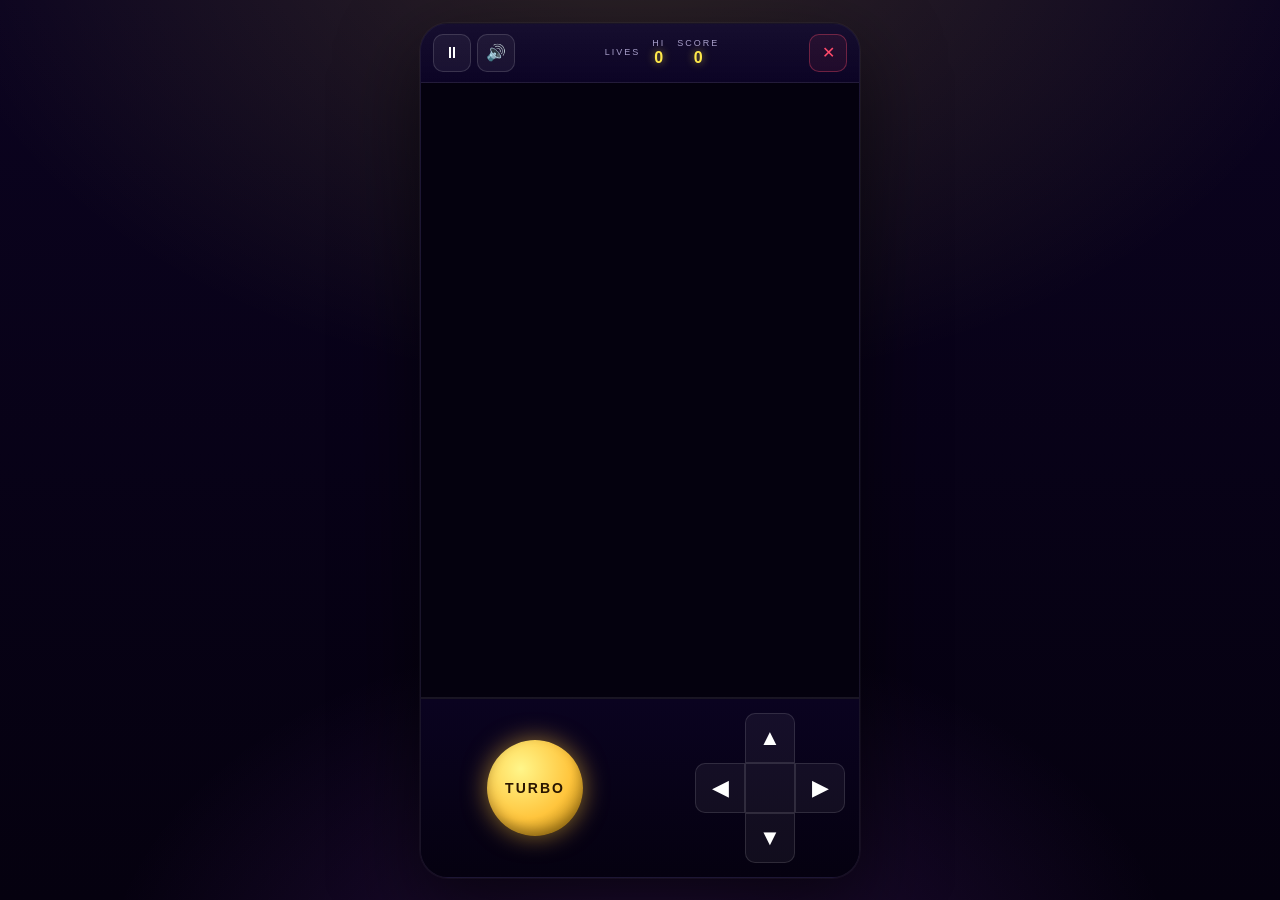
<file: games/pacman.html>
<!DOCTYPE html>
<html lang="he" dir="rtl">
<head>
<meta charset="UTF-8" />
<meta name="viewport" content="width=device-width, initial-scale=1.0, maximum-scale=1.0, user-scalable=no, viewport-fit=cover" />
<meta name="theme-color" content="#05010f" />
<link rel="icon" type="image/svg+xml" href="../assets/icons/icon.svg" />
<link rel="stylesheet" href="../assets/arcadya-shell.css" />
<script src="../assets/arcadya-shell.js"></script>
<title>ARCADYA — PAC-MAN</title>
<style>
  :root{
    --bg-0:#05010f; --bg-1:#0b0320;
    --neon-pink:#ff2d95; --neon-cyan:#00e6ff; --neon-purple:#b14bff;
    --neon-yellow:#ffe94a; --neon-green:#3dff9a; --neon-orange:#ff8a3d;
    --text:#fff; --muted:#a79ec9; --danger:#ff4a6b;
    --accent:#ffe94a;
  }
  *{box-sizing:border-box;-webkit-tap-highlight-color:transparent;}
  html,body{margin:0;padding:0;height:100%;font-family:-apple-system,BlinkMacSystemFont,"Segoe UI","Heebo",Tahoma,sans-serif;background:var(--bg-0);color:var(--text);overflow:hidden;user-select:none;-webkit-user-select:none;}
  #app{position:relative;width:100vw;height:100vh;height:100dvh;display:flex;align-items:center;justify-content:center;
    background:radial-gradient(1200px 800px at 50% -10%,rgba(255,233,74,.15),transparent 60%),radial-gradient(900px 600px at 50% 110%,rgba(177,75,255,.18),transparent 60%),linear-gradient(180deg,var(--bg-1) 0%,var(--bg-0) 100%);}
  #stage{position:relative;width:100%;height:100%;max-width:520px;max-height:100%;background:linear-gradient(180deg,#0c0426 0%,#070116 100%);overflow:hidden;box-shadow:0 0 0 1px rgba(255,255,255,.04),0 30px 80px rgba(0,0,0,.6);display:flex;flex-direction:column;}
  @media (min-width:900px){#stage{max-width:440px;max-height:min(900px,95vh);border-radius:28px;border:1px solid rgba(255,255,255,.07);}}

  .hud{position:relative;display:flex;align-items:center;justify-content:space-between;padding:10px 12px;gap:6px;background:linear-gradient(180deg,rgba(255,255,255,.04),transparent);border-bottom:1px solid rgba(255,255,255,.06);z-index:5;}
  .hud-btn{width:38px;height:38px;border-radius:10px;border:1px solid rgba(255,255,255,.14);background:rgba(255,255,255,.05);color:#fff;font-size:16px;display:flex;align-items:center;justify-content:center;cursor:pointer;transition:transform .08s;}
  .hud-btn:active{transform:scale(.92);}
  .hud-btn.exit{color:var(--danger);border-color:rgba(255,74,107,.35);background:rgba(255,74,107,.08);}
  .hud-center{display:flex;gap:12px;align-items:center;}
  .score-group{display:flex;flex-direction:column;align-items:center;line-height:1.1;}
  .label{color:var(--muted);font-size:9px;letter-spacing:2px;}
  .val{font-size:16px;font-weight:800;color:var(--accent);text-shadow:0 0 8px rgba(255,233,74,.6);}
  .val.hi{color:var(--neon-yellow);}
  .lives{display:flex;gap:3px;}
  .lives .pac{width:12px;height:12px;border-radius:50%;background:#ffe94a;box-shadow:0 0 6px #ffe94a;position:relative;}
  .lives .pac::after{content:'';position:absolute;right:0;top:50%;width:0;height:0;border-top:6px solid transparent;border-bottom:6px solid transparent;border-right:7px solid #05010f;transform:translateY(-50%);}
  .hud-right{display:flex;gap:6px;}

  .play{flex:1;position:relative;display:flex;align-items:center;justify-content:center;overflow:hidden;background:#04010e;}
  canvas{display:block;max-width:100%;max-height:100%;}

  .controls{position:relative;border-top:2px solid rgba(255,255,255,.08);background:linear-gradient(180deg,#0a0320,#050110);padding:14px 14px calc(14px + env(safe-area-inset-bottom));display:grid;grid-template-columns:1fr 1fr;gap:10px;align-items:center;min-height:150px;}
  .dpad{position:relative;width:150px;height:150px;justify-self:start;display:grid;grid-template-columns:repeat(3,1fr);grid-template-rows:repeat(3,1fr);}
  .dpad button{background:rgba(255,255,255,.05);border:1px solid rgba(255,255,255,.12);color:#fff;font-size:22px;cursor:pointer;transition:transform .08s,background .1s;
    -webkit-touch-callout:none;-webkit-user-select:none;user-select:none;touch-action:manipulation;}
  .dpad button:active{transform:scale(.9);background:rgba(255,233,74,.25);}
  .d-up{grid-column:2;grid-row:1;border-top-left-radius:10px;border-top-right-radius:10px;}
  .d-down{grid-column:2;grid-row:3;border-bottom-left-radius:10px;border-bottom-right-radius:10px;}
  .d-left{grid-column:3;grid-row:2;border-top-left-radius:10px;border-bottom-left-radius:10px;}
  .d-right{grid-column:1;grid-row:2;border-top-right-radius:10px;border-bottom-right-radius:10px;}
  .d-center{grid-column:2;grid-row:2;background:transparent;border:none;pointer-events:none;}

  .action-wrap{display:flex;align-items:center;justify-content:center;position:relative;}
  .action{width:96px;height:96px;border-radius:50%;background:radial-gradient(circle at 35% 30%,#fff68a,#ffc53d 55%,#9c6a00 100%);color:#2a1600;font-weight:900;font-size:14px;letter-spacing:2px;border:none;cursor:pointer;box-shadow:0 0 24px rgba(255,197,61,.55),inset 0 -6px 12px rgba(0,0,0,.3);transition:transform .08s;}
  .action:active{transform:scale(.92);}
  .action.cooldown{filter:grayscale(.8) brightness(.7);}
  .turbo-ring{position:absolute;inset:-4px;width:104px;height:104px;border-radius:50%;pointer-events:none;}

  .overlay{position:absolute;inset:0;background:rgba(5,1,15,.85);display:none;align-items:center;justify-content:center;z-index:20;animation:fadeIn .15s ease-out;}
  .overlay.active{display:flex;}
  .overlay-box{width:82%;max-width:320px;text-align:center;background:linear-gradient(180deg,#1a0946,#0c0326);border:1px solid rgba(255,255,255,.12);border-radius:20px;padding:24px 20px 20px;box-shadow:0 0 40px rgba(255,233,74,.25);}
  .overlay-title{font-size:18px;font-weight:800;margin-bottom:16px;}
  .overlay-actions{display:flex;gap:10px;justify-content:center;}
  .btn{flex:1;padding:12px 0;border-radius:12px;font-size:15px;font-weight:800;border:1px solid transparent;cursor:pointer;transition:transform .08s;}
  .btn:active{transform:scale(.95);}
  .btn-yes{background:linear-gradient(180deg,#ffe94a,#ff8a3d);color:#2a1600;box-shadow:0 6px 20px rgba(255,197,61,.4);}
  .btn-no{background:rgba(255,255,255,.06);color:#fff;border-color:rgba(255,255,255,.15);}
  .pause-label{position:absolute;inset:0;display:none;align-items:center;justify-content:center;color:#fff;font-size:22px;font-weight:800;letter-spacing:3px;background:rgba(5,1,15,.55);z-index:15;text-shadow:0 0 10px var(--neon-cyan);}
  .pause-label.active{display:flex;}

  .ready-banner{position:absolute;inset:0;display:none;align-items:center;justify-content:center;z-index:14;font-size:22px;font-weight:900;letter-spacing:6px;color:var(--neon-yellow);text-shadow:0 0 12px var(--neon-yellow);pointer-events:none;}
  .ready-banner.show{display:flex;animation:readyBlink 1s infinite;}
  @keyframes readyBlink{0%,100%{opacity:1;}50%{opacity:.4;}}

  .opener{position:absolute;inset:0;background:radial-gradient(circle at 50% 50%,#1a0550 0%,#05010f 80%);display:flex;align-items:center;justify-content:center;z-index:30;animation:openerFade 4s forwards;}
  .opener .gm-name{font-size:clamp(40px,12vw,62px);font-weight:900;letter-spacing:6px;color:#fff;text-shadow:0 0 8px #fff,0 0 18px var(--accent),0 0 36px var(--accent),0 0 60px var(--neon-orange);animation:openerPulse 1s infinite alternate;}
  @keyframes openerFade{0%{opacity:1;}80%{opacity:1;}100%{opacity:0;visibility:hidden;}}
  @keyframes openerPulse{from{transform:scale(.95);}to{transform:scale(1.05);}}

  .gameover-box .big-score{font-size:44px;font-weight:900;color:var(--accent);text-shadow:0 0 18px var(--accent);margin:6px 0;}
  .gameover-box .stage-note{color:var(--neon-cyan);font-size:13px;letter-spacing:2px;margin-bottom:4px;}
  .gameover-box .hs-note{color:var(--neon-yellow);font-size:13px;letter-spacing:2px;margin-bottom:14px;min-height:18px;}
  .gameover-box .go-actions{display:flex;gap:10px;margin-top:4px;}
  @keyframes fadeIn{from{opacity:0;}to{opacity:1;}}
</style>
</head>
<body>
<div id="app"><div id="stage">
  <div class="hud">
    <button id="btnExit" class="hud-btn exit" aria-label="יציאה">✕</button>
    <div class="hud-center">
      <div class="score-group"><div class="label">SCORE</div><div id="score" class="val">0</div></div>
      <div class="score-group"><div class="label">HI</div><div id="hiscore" class="val hi">0</div></div>
      <div class="score-group"><div class="label">LIVES</div><div id="lives" class="lives"></div></div>
    </div>
    <div class="hud-right">
      <button id="btnSound" class="hud-btn" aria-label="סאונד">🔊</button>
      <button id="btnPause" class="hud-btn" aria-label="פאוז">⏸</button>
    </div>
  </div>

  <div class="play">
    <canvas id="game"></canvas>
    <div id="readyBanner" class="ready-banner">READY!</div>
    <div id="pauseLabel" class="pause-label">המשחק מושהה</div>
  </div>

  <div class="controls">
    <div class="dpad">
      <button class="d-up"    data-dir="up">▲</button>
      <button class="d-right" data-dir="right">▶</button>
      <button class="d-center" tabindex="-1"></button>
      <button class="d-left"  data-dir="left">◀</button>
      <button class="d-down"  data-dir="down">▼</button>
    </div>
    <div class="action-wrap">
      <button id="btnAction" class="action">TURBO</button>
      <canvas id="turboRing" class="turbo-ring" width="104" height="104"></canvas>
    </div>
  </div>

  <div id="opener" class="opener"><div class="gm-name">PAC-MAN</div></div>

  <div id="exitModal" class="overlay">
    <div class="overlay-box">
      <div class="overlay-title">לצאת מהמשחק?</div>
      <div class="overlay-actions">
        <button id="exitYes" class="btn btn-yes">כן</button>
        <button id="exitNo"  class="btn btn-no">לא</button>
      </div>
    </div>
  </div>

  <div id="gameOver" class="overlay">
    <div class="overlay-box gameover-box">
      <div class="overlay-title">סיום משחק</div>
      <div id="finalScore" class="big-score">0</div>
      <div id="stageNote" class="stage-note">&nbsp;</div>
      <div id="hsNote" class="hs-note">&nbsp;</div>
      <div class="go-actions">
        <button id="playAgain" class="btn btn-yes">שחק שוב</button>
        <button id="backHome"  class="btn btn-no">חזרה ל־ARCADYA</button>
      </div>
    </div>
  </div>
</div></div>

<script>
const SFX = ARCADYA.makeSFX({
  chomp:    (beep, hi) => beep(hi?640:420,0.04,'square',0.08),
  power:    beep => { beep(660,0.1,'triangle',0.12); setTimeout(()=>beep(990,0.12,'triangle',0.12),100); },
  eatGhost: (beep, n) => { beep(400+n*200,0.12,'triangle',0.14); setTimeout(()=>beep(800+n*300,0.1,'triangle',0.12),80); },
  die:      beep => { beep(440,0.15,'sawtooth',0.14); setTimeout(()=>beep(220,0.25,'sawtooth',0.14),180); setTimeout(()=>beep(110,0.4,'sawtooth',0.12),400); },
  fruit:    beep => { beep(880,0.08,'triangle',0.12); setTimeout(()=>beep(1320,0.1,'triangle',0.1),80); },
  levelUp:  beep => { beep(660,0.08,'triangle',0.1); setTimeout(()=>beep(990,0.08,'triangle',0.1),90); setTimeout(()=>beep(1320,0.14,'triangle',0.1),180); }
});

/* ====== Shell ====== */
const HS_KEY = 'arcadya_pacman_high_score';
const $ = id => document.getElementById(id);
let paused=false, gameOverShown=false, running=false;

SFX.open();
setTimeout(()=>{ $('opener').style.display='none'; startGame(); }, 4000);

function refreshSoundBtn(){ $('btnSound').textContent = SFX.isMuted() ? '🔇' : '🔊'; }
refreshSoundBtn();
$('btnSound').addEventListener('click', ()=>{ SFX.toggle(); refreshSoundBtn(); SFX.click(); });

$('btnPause').addEventListener('click', togglePause);
function togglePause(){
  if(gameOverShown) return;
  paused = !paused;
  $('btnPause').textContent = paused ? '▶' : '⏸';
  $('pauseLabel').classList.toggle('active', paused);
  SFX.click();
}

$('btnExit').addEventListener('click', ()=>{ SFX.click(); $('exitModal').classList.add('active'); if(!paused) togglePause(); });
$('exitNo').addEventListener('click', ()=>{ SFX.click(); $('exitModal').classList.remove('active'); if(paused) togglePause(); });
$('exitYes').addEventListener('click', ()=>{ window.location.href = '../index.html?home=1'; });

$('playAgain').addEventListener('click', ()=>{ SFX.click(); $('gameOver').classList.remove('active'); gameOverShown = false; startGame(); });
$('backHome').addEventListener('click',  ()=>{ window.location.href = '../index.html?home=1'; });

/* ====== Maze ====== */
/* Legend: # wall, . pellet, o power pellet, - ghost door, space walkable empty */
const MAZE = [
  "###################",
  "#........#........#",
  "#o##.###.#.###.##o#",
  "#.##.###.#.###.##.#",
  "#.................#",
  "#.##.#.#####.#.##.#",
  "#....#...#...#....#",
  "####.###.#.###.####",
  "   #.#       #.#   ",
  "####.# ##-## #.####",
  "    .  #   #  .    ",
  "####.# ##### #.####",
  "   #.#       #.#   ",
  "####.###.#.###.####",
  "#........#........#",
  "#.##.###.#.###.##.#",
  "#o.#...........#.o#",
  "##.#.#.#######.#.##",
  "#....#...#...#....#",
  "#.######.#.######.#",
  "#.................#",
  "###################",
];
const COLS = MAZE[0].length;   // 19
const ROWS = MAZE.length;      // 22
const CELL = 20;
const DESIGN_W = COLS * CELL;  // 380
const DESIGN_H = ROWS * CELL;  // 440
const TUNNEL_ROW = 10;

// Pre-parsed: each cell type
const WALL=1, PELLET=2, POWER=3, EMPTY=0, DOOR=4;
let grid; // fresh grid per level
function parseGrid(){
  const g = [];
  for(let r=0;r<ROWS;r++){
    const row = [];
    for(let c=0;c<COLS;c++){
      const ch = MAZE[r][c];
      if(ch === '#') row.push(WALL);
      else if(ch === '.') row.push(PELLET);
      else if(ch === 'o') row.push(POWER);
      else if(ch === '-') row.push(DOOR);
      else row.push(EMPTY);
    }
    g.push(row);
  }
  return g;
}
function countPellets(g){
  let n = 0;
  for(let r=0;r<ROWS;r++) for(let c=0;c<COLS;c++) if(g[r][c]===PELLET||g[r][c]===POWER) n++;
  return n;
}

/* ====== Canvas ====== */
const canvas = $('game'), ctx2d = canvas.getContext('2d');
function fitCanvas(){
  const play = document.querySelector('.play');
  const pw = play.clientWidth - 8, ph = play.clientHeight - 8;
  const ratio = DESIGN_W / DESIGN_H;
  let w = pw, h = pw / ratio;
  if(h > ph){ h = ph; w = ph * ratio; }
  canvas.width = DESIGN_W; canvas.height = DESIGN_H;
  canvas.style.width = w + 'px'; canvas.style.height = h + 'px';
}
window.addEventListener('resize', ()=>{ fitCanvas(); if(state) draw(); });

/* ====== Movement helpers ====== */
const DIRS = {
  up:{x:0,y:-1}, down:{x:0,y:1}, left:{x:-1,y:0}, right:{x:1,y:0}
};
function cellOf(px){ return Math.floor(px / CELL); }
function centerOf(c){ return c*CELL + CELL/2; }
function cellAt(c,r){
  if(r < 0 || r >= ROWS) return WALL;
  if(c < 0 || c >= COLS){
    // tunnel row wraps
    if(r === TUNNEL_ROW) return EMPTY;
    return WALL;
  }
  return grid[r][c];
}
function isWalkable(c,r, forGhost=false){
  const v = cellAt(c,r);
  if(v === WALL) return false;
  if(v === DOOR) return forGhost;
  return true;
}

/* ====== Game state ====== */
let state;
function startGame(){
  fitCanvas();
  grid = parseGrid();
  state = {
    stage: 1,
    score: 0,
    lives: 3,
    hi: parseInt(localStorage.getItem(HS_KEY)||'0',10),
    pellets: countPellets(grid),
    pac: makePac(),
    ghosts: makeGhosts(),
    fright: 0,         // frightened time remaining (ms)
    chain: 0,          // consecutive ghost eats during fright
    fruit: null,
    fruitTimer: 0,
    status: 'ready',   // ready | playing | dying | levelClear
    statusUntil: performance.now() + 1400,
    lastT: performance.now(),
    turbo: { held:false, energy:2000, max:2000, cooldown:0, active:false },
    input: { nextDir:null },
  };
  updateHud();
  $('readyBanner').classList.add('show');
  running = true;
  requestAnimationFrame(loop);
}

function makePac(){
  // spawn at col 9 row 16 (center-ish bottom)
  const c = 9, r = 16;
  return {
    x: centerOf(c), y: centerOf(r),
    dir: null, nextDir: null,
    mouth: 0,     // animation 0..1
    alive: true,
    baseSpeed: 1.6
  };
}

function makeGhosts(){
  // spawn row 10 cols 8,9,10 and one above
  const specs = [
    { id:'blinky', color:'#ff4a6b', c:9, r:8, scatter:{c:17,r:1}, exitDelay:0,    ai:'chase' },
    { id:'pinky',  color:'#ff9ed8', c:9, r:10, scatter:{c:1,r:1},  exitDelay:1600, ai:'ambush' },
    { id:'inky',   color:'#00e6ff', c:8, r:10, scatter:{c:17,r:20},exitDelay:3200, ai:'mix' },
    { id:'clyde',  color:'#ffb14a', c:10,r:10, scatter:{c:1,r:20}, exitDelay:4800, ai:'shy' },
  ];
  const now = performance.now();
  return specs.map(s => ({
    id:s.id, color:s.color,
    x: centerOf(s.c), y: centerOf(s.r),
    home: { x: centerOf(s.c), y: centerOf(s.r) },
    scatter: s.scatter,
    ai: s.ai,
    dir: 'up',
    state: s.r >= 9 ? 'pen' : 'out',   // pen | exiting | out | frightened | eyes
    spawnTime: now + s.exitDelay,
    baseSpeed: 1.3
  }));
}

function updateHud(){
  $('score').textContent = state.score;
  $('hiscore').textContent = Math.max(state.hi, state.score);
  const lv = $('lives'); lv.innerHTML = '';
  for(let i=0;i<state.lives;i++){ const d=document.createElement('div'); d.className='pac'; lv.appendChild(d); }
}

/* ====== Main loop ====== */
function loop(now){
  if(!running) return;
  const dt = Math.min(32, now - state.lastT);
  state.lastT = now;
  if(!paused) update(dt, now);
  draw();
  drawTurboRing();
  requestAnimationFrame(loop);
}

function update(dt, now){
  const s = state;

  // READY banner ticks
  if(s.status === 'ready'){
    if(now >= s.statusUntil){
      s.status = 'playing';
      $('readyBanner').classList.remove('show');
    }
    return;
  }
  if(s.status === 'dying'){
    if(now >= s.statusUntil){
      if(s.lives <= 0){ endGame(); return; }
      resetAfterDeath();
    }
    return;
  }
  if(s.status === 'levelClear'){
    if(now >= s.statusUntil){
      nextLevel();
    }
    return;
  }

  // Frightened timer
  if(s.fright > 0){
    s.fright -= dt;
    if(s.fright <= 0){
      s.fright = 0; s.chain = 0;
      for(const g of s.ghosts) if(g.state === 'frightened') g.state = 'out';
    }
  }

  // Turbo logic
  const T = s.turbo;
  if(T.held && T.cooldown <= 0 && T.energy > 0){
    T.active = true;
    T.energy = Math.max(0, T.energy - dt);
    if(T.energy === 0){ T.cooldown = 3000; T.active = false; T.held = false; $('btnAction').classList.add('cooldown'); }
  } else {
    T.active = false;
    if(T.cooldown > 0){
      T.cooldown -= dt;
      if(T.cooldown <= 0){
        T.cooldown = 0; T.energy = T.max;
        $('btnAction').classList.remove('cooldown');
      }
    } else if(!T.held){
      T.energy = Math.min(T.max, T.energy + dt*0.5); // slow passive recharge
    }
  }

  updatePac(dt, now);
  for(const g of s.ghosts) updateGhost(g, dt, now);
  checkCollisions();

  // Fruit spawn: at 70 and 170 pellets eaten
  const eaten = countInitialPellets() - countRemaining();
  if(!s.fruit && (eaten === 70 || eaten === 170) && s.status === 'playing'){
    s.fruit = { x: centerOf(9), y: centerOf(13), value: 100 + (s.stage-1)*50 };
    s.fruitTimer = 9000;
  }
  if(s.fruit){
    s.fruitTimer -= dt;
    if(s.fruitTimer <= 0) s.fruit = null;
  }
}

function countInitialPellets(){ return state.pelletsBase || state.pellets; }
function countRemaining(){ return countPellets(grid); }

function updatePac(dt, now){
  const s = state, p = s.pac;
  // try queued direction when near cell center
  const cc = cellOf(p.x), cr = cellOf(p.y);
  const nearCenter = Math.abs(p.x - centerOf(cc)) < 2.2 && Math.abs(p.y - centerOf(cr)) < 2.2;
  if(nearCenter && s.input.nextDir){
    const d = DIRS[s.input.nextDir];
    if(isWalkable(cc + d.x, cr + d.y, false)){
      p.dir = s.input.nextDir;
      // snap to center
      p.x = centerOf(cc); p.y = centerOf(cr);
      s.input.nextDir = null;
    }
  }
  // move
  if(p.dir){
    const d = DIRS[p.dir];
    const speed = p.baseSpeed * (s.turbo.active ? 1.45 : 1.0) * (dt/16.67);
    // check ahead
    const ahead = p.x + d.x * speed;
    const aheady = p.y + d.y * speed;
    // Wall collision: if moving would cross into a wall at next cell center
    const nextC = cellOf(ahead + d.x * (CELL/2 - 1));
    const nextR = cellOf(aheady + d.y * (CELL/2 - 1));
    if(isWalkable(nextC, nextR, false)){
      p.x = ahead; p.y = aheady;
    } else {
      // snap to current cell center (stop)
      p.x = centerOf(cc); p.y = centerOf(cr);
    }
    // Tunnel wrap
    if(cr === TUNNEL_ROW){
      if(p.x < -CELL/2) p.x = DESIGN_W + CELL/2;
      if(p.x > DESIGN_W + CELL/2) p.x = -CELL/2;
    }
    p.mouth = (p.mouth + dt/120) % 1;
  }
  // Eat pellet at current cell
  const ec = cellOf(p.x), er = cellOf(p.y);
  const v = cellAt(ec, er);
  if(v === PELLET){
    grid[er][ec] = EMPTY;
    s.score += 10; updateHud();
    SFX.chomp((ec+er)%2);
  } else if(v === POWER){
    grid[er][ec] = EMPTY;
    s.score += 50; updateHud();
    s.fright = Math.max(4000, 8000 - (s.stage-1)*1000);
    s.chain = 0;
    for(const g of s.ghosts){
      if(g.state === 'out' || g.state === 'frightened' || g.state === 'exiting'){
        g.state = 'frightened';
        // reverse direction
        g.dir = oppositeDir(g.dir);
      }
    }
    SFX.power();
  }
  // Fruit
  if(s.fruit){
    if(Math.abs(p.x - s.fruit.x) < CELL*0.6 && Math.abs(p.y - s.fruit.y) < CELL*0.6){
      s.score += s.fruit.value;
      updateHud();
      s.fruit = null;
      SFX.fruit();
    }
  }
  // Level clear?
  if(countRemaining() === 0 && s.status === 'playing'){
    s.status = 'levelClear';
    s.statusUntil = now + 1500;
    s.score += 500;
    updateHud();
    SFX.levelUp();
  }
}

function oppositeDir(d){
  return { up:'down', down:'up', left:'right', right:'left' }[d] || d;
}

function updateGhost(g, dt, now){
  const s = state;
  // Pen exit timer — always evaluated so ghosts leave even while "near center"
  if(g.state === 'pen'){
    if(now >= g.spawnTime){
      g.state = 'exiting';
      g.dir = 'up';
      g.lastCell = null; // force re-decide at current cell
    } else {
      return;
    }
  }

  // Choose target
  let target;
  const pc = cellOf(s.pac.x), pr = cellOf(s.pac.y);
  if(g.state === 'frightened'){
    target = null; // random
  } else if(g.state === 'eyes'){
    target = { c: 9, r: 10 };
  } else if(g.state === 'exiting'){
    target = { c: 9, r: 7 };
  } else {
    const phase = Math.floor(now / 8000) % 5;
    const scatterPhase = (phase === 0);
    if(scatterPhase){
      target = g.scatter;
    } else {
      target = ghostChaseTarget(g, pc, pr);
    }
  }

  // speed
  let speed = g.baseSpeed + (s.stage-1)*0.1;
  if(g.state === 'frightened') speed *= 0.55;
  if(g.state === 'eyes') speed *= 2.0;
  if(g.state === 'exiting') speed *= 0.9;
  speed *= (dt/16.67);

  // Decide once per cell entry (prevents center-snap loop)
  const gc = cellOf(g.x), gr = cellOf(g.y);
  const atCenter = Math.abs(g.x - centerOf(gc)) < Math.max(2.5, speed + 0.6) &&
                   Math.abs(g.y - centerOf(gr)) < Math.max(2.5, speed + 0.6);
  const cellKey = gc + ',' + gr;
  const justEnteredCell = g.lastCell !== cellKey;

  if(atCenter && justEnteredCell){
    g.lastCell = cellKey;

    // Eyes → pen
    if(g.state === 'eyes' && gc === 9 && gr === 10){
      g.state = 'pen'; g.spawnTime = now + 500;
      g.x = centerOf(gc); g.y = centerOf(gr);
      return;
    }
    // Exiting done?
    if(g.state === 'exiting' && gr <= 7){
      g.state = 'out';
    }

    // Choose direction (no reverse unless forced)
    const allowDoor = (g.state === 'exiting' || g.state === 'eyes');
    const options = ['up','right','down','left'].filter(d => {
      if(d === oppositeDir(g.dir)) return false;
      const dd = DIRS[d];
      return isWalkable(gc + dd.x, gr + dd.y, allowDoor);
    });
    let choice;
    if(options.length === 0){
      choice = oppositeDir(g.dir);
    } else if(g.state === 'frightened' || !target){
      choice = options[Math.floor(Math.random()*options.length)];
    } else {
      let best = options[0], bestD = Infinity;
      for(const d of options){
        const dd = DIRS[d];
        const nc = gc + dd.x, nr = gr + dd.y;
        const dx = nc - target.c, dy = nr - target.r;
        const dist = dx*dx + dy*dy;
        if(dist < bestD){ bestD = dist; best = d; }
      }
      choice = best;
    }

    // Snap to cell center only when turning perpendicular (or reversing)
    const newDir = DIRS[choice];
    const oldDir = DIRS[g.dir] || {x:0,y:0};
    if(newDir.x !== oldDir.x || newDir.y !== oldDir.y){
      g.x = centerOf(gc); g.y = centerOf(gr);
    }
    g.dir = choice;
  }

  // Move in current direction
  const dd = DIRS[g.dir];
  if(dd){
    g.x += dd.x * speed;
    g.y += dd.y * speed;
  }

  // Tunnel wrap
  if(gr === TUNNEL_ROW){
    if(g.x < -CELL/2) g.x = DESIGN_W + CELL/2;
    if(g.x > DESIGN_W + CELL/2) g.x = -CELL/2;
  }
}

function ghostChaseTarget(g, pc, pr){
  const p = state.pac;
  if(g.ai === 'chase') return { c: pc, r: pr };
  if(g.ai === 'ambush'){
    const d = DIRS[p.dir || 'left'];
    return { c: pc + d.x*4, r: pr + d.y*4 };
  }
  if(g.ai === 'mix'){
    if(Math.random() < 0.6) return { c: pc, r: pr };
    return g.scatter;
  }
  if(g.ai === 'shy'){
    // stay away if close; chase if far
    const dx = pc - cellOf(g.x), dy = pr - cellOf(g.y);
    const dist = Math.sqrt(dx*dx + dy*dy);
    const threshold = 8 - (state.stage-1)*0.5;
    if(dist > threshold) return { c: pc, r: pr };
    return g.scatter;
  }
  return { c: pc, r: pr };
}

function checkCollisions(){
  const s = state;
  if(s.status !== 'playing') return;
  for(const g of s.ghosts){
    if(g.state === 'eyes' || g.state === 'pen') continue;
    if(Math.abs(g.x - s.pac.x) < CELL*0.7 && Math.abs(g.y - s.pac.y) < CELL*0.7){
      if(g.state === 'frightened'){
        s.chain++;
        const pts = [200,400,800,1600][Math.min(3, s.chain-1)];
        s.score += pts; updateHud();
        SFX.eatGhost(s.chain-1);
        g.state = 'eyes';
      } else {
        die();
        return;
      }
    }
  }
}

function die(){
  const s = state;
  if(s.status !== 'playing') return;   // guard: don't decrement lives twice per frame
  s.status = 'dying';
  s.statusUntil = performance.now() + 1500;
  s.lives--;
  SFX.die();
  updateHud();
}

function resetAfterDeath(){
  const s = state;
  s.pac = makePac();
  s.ghosts = makeGhosts();
  s.fright = 0; s.chain = 0;
  s.fruit = null;
  s.input.nextDir = null;
  s.status = 'ready';
  s.statusUntil = performance.now() + 1400;
  $('readyBanner').classList.add('show');
}

function nextLevel(){
  const s = state;
  s.stage++;
  grid = parseGrid();
  s.pellets = countPellets(grid);
  s.pelletsBase = s.pellets;
  s.pac = makePac();
  s.ghosts = makeGhosts();
  s.fright = 0; s.chain = 0; s.fruit = null;
  s.input.nextDir = null;
  s.status = 'ready';
  s.statusUntil = performance.now() + 1400;
  // speed bump
  for(const g of s.ghosts) g.baseSpeed += 0.15;
  s.pac.baseSpeed += 0.08;
  $('readyBanner').classList.add('show');
}

function endGame(){
  running = false;
  const s = state;
  const prev = parseInt(localStorage.getItem(HS_KEY)||'0',10);
  if(s.score > prev) localStorage.setItem(HS_KEY, s.score);
  $('finalScore').textContent = s.score;
  $('stageNote').textContent = 'שלב ' + s.stage;
  $('hsNote').innerHTML = (s.score > prev && s.score > 0) ? '🏆 שיא חדש!' : 'שיא: ' + prev;
  gameOverShown = true;
  setTimeout(()=>$('gameOver').classList.add('active'), 400);
}

/* ====== Initial pellet count cache ====== */
(function hook(){
  // After first grid build, cache pellet count
  const origStart = startGame;
  startGame = function(){
    origStart();
    state.pelletsBase = state.pellets;
  };
})();

/* ====== Drawing ====== */
function draw(){
  const W = DESIGN_W, H = DESIGN_H;
  ctx2d.fillStyle = '#04010e';
  ctx2d.fillRect(0,0,W,H);

  // Walls
  drawMaze();

  // Pellets
  for(let r=0;r<ROWS;r++){
    for(let c=0;c<COLS;c++){
      const v = grid[r][c];
      const x = centerOf(c), y = centerOf(r);
      if(v === PELLET){
        ctx2d.fillStyle = '#ffd9a0';
        ctx2d.beginPath(); ctx2d.arc(x,y,2,0,Math.PI*2); ctx2d.fill();
      } else if(v === POWER){
        const blink = (Math.floor(performance.now()/250)%2) === 0;
        if(blink){
          ctx2d.fillStyle = '#ffe94a';
          ctx2d.shadowColor = '#ffe94a'; ctx2d.shadowBlur = 10;
          ctx2d.beginPath(); ctx2d.arc(x,y,5,0,Math.PI*2); ctx2d.fill();
          ctx2d.shadowBlur = 0;
        }
      }
    }
  }

  // Fruit
  if(state.fruit){
    ctx2d.fillStyle = '#ff4a6b';
    ctx2d.shadowColor = '#ff4a6b'; ctx2d.shadowBlur = 10;
    ctx2d.beginPath(); ctx2d.arc(state.fruit.x, state.fruit.y, 7, 0, Math.PI*2); ctx2d.fill();
    ctx2d.shadowBlur = 0;
    ctx2d.fillStyle = '#3dff9a';
    ctx2d.fillRect(state.fruit.x - 1, state.fruit.y - 10, 2, 4);
  }

  // Ghosts
  for(const g of state.ghosts) drawGhost(g);

  // Pac-Man
  if(state.status !== 'dying'){
    drawPac(state.pac);
  } else {
    drawPacDying();
  }
}

function drawMaze(){
  ctx2d.strokeStyle = '#4a7bff';
  ctx2d.lineWidth = 2;
  ctx2d.shadowColor = '#4a7bff'; ctx2d.shadowBlur = 6;
  for(let r=0;r<ROWS;r++){
    for(let c=0;c<COLS;c++){
      if(grid[r][c] === WALL){
        const x = c*CELL, y = r*CELL;
        ctx2d.strokeRect(x+2, y+2, CELL-4, CELL-4);
      } else if(grid[r][c] === DOOR){
        ctx2d.shadowBlur = 0;
        ctx2d.fillStyle = '#ff9ed8';
        ctx2d.fillRect(c*CELL+2, r*CELL+CELL/2-1, CELL-4, 3);
        ctx2d.shadowColor = '#4a7bff'; ctx2d.shadowBlur = 6;
      }
    }
  }
  ctx2d.shadowBlur = 0;
}

function drawPac(p){
  const m = 0.1 + 0.35 * Math.abs(Math.sin(p.mouth * Math.PI));
  const dirAngles = { right:0, down:Math.PI/2, left:Math.PI, up:-Math.PI/2 };
  const base = dirAngles[p.dir || 'right'];
  const r = CELL*0.45;
  ctx2d.save();
  ctx2d.translate(p.x, p.y);
  ctx2d.rotate(base);
  ctx2d.fillStyle = '#ffe94a';
  ctx2d.shadowColor = '#ffe94a'; ctx2d.shadowBlur = 12;
  ctx2d.beginPath();
  ctx2d.moveTo(0,0);
  ctx2d.arc(0,0, r, m*Math.PI, (2-m)*Math.PI);
  ctx2d.closePath();
  ctx2d.fill();
  ctx2d.shadowBlur = 0;
  ctx2d.restore();
}

function drawPacDying(){
  const s = state;
  const tLeft = s.statusUntil - performance.now();
  const t = 1 - tLeft/1500;
  const r = CELL*0.45 * (1 - t*0.7);
  ctx2d.fillStyle = '#ffe94a';
  ctx2d.shadowColor = '#ffe94a'; ctx2d.shadowBlur = 12;
  ctx2d.beginPath();
  ctx2d.arc(s.pac.x, s.pac.y, Math.max(1, r), 0, Math.PI*2);
  ctx2d.fill();
  ctx2d.shadowBlur = 0;
}

function drawGhost(g){
  const r = CELL*0.45;
  let body = g.color;
  if(g.state === 'frightened'){
    const flashing = state.fright < 1600 && (Math.floor(performance.now()/200)%2===0);
    body = flashing ? '#fff' : '#2030a0';
  } else if(g.state === 'eyes'){
    body = null;
  }
  ctx2d.save();
  ctx2d.translate(g.x, g.y);
  if(body){
    ctx2d.fillStyle = body;
    ctx2d.shadowColor = body; ctx2d.shadowBlur = 10;
    ctx2d.beginPath();
    ctx2d.arc(0, -2, r, Math.PI, 0);
    ctx2d.lineTo(r, r-2);
    // wavy bottom
    const segs = 4;
    for(let i=0;i<segs;i++){
      const dx = r - (i*2+1)*(r*2/(segs*2));
      ctx2d.lineTo(dx, r - (i%2===0?r*0.2:-r*0.2)*0 + (i%2===0? 0 : -r*0.25));
    }
    ctx2d.lineTo(-r, r-2);
    ctx2d.closePath();
    ctx2d.fill();
    ctx2d.shadowBlur = 0;
  }
  // eyes
  const eyeDir = DIRS[g.dir] || DIRS.left;
  const eyeColor = (g.state === 'frightened' && body !== '#fff') ? '#ffe94a' : '#fff';
  ctx2d.fillStyle = eyeColor;
  ctx2d.beginPath(); ctx2d.arc(-r*0.4, -r*0.2, r*0.28, 0, Math.PI*2); ctx2d.fill();
  ctx2d.beginPath(); ctx2d.arc( r*0.4, -r*0.2, r*0.28, 0, Math.PI*2); ctx2d.fill();
  if(g.state !== 'frightened'){
    ctx2d.fillStyle = '#1020a0';
    ctx2d.beginPath(); ctx2d.arc(-r*0.4 + eyeDir.x*2, -r*0.2 + eyeDir.y*2, r*0.15, 0, Math.PI*2); ctx2d.fill();
    ctx2d.beginPath(); ctx2d.arc( r*0.4 + eyeDir.x*2, -r*0.2 + eyeDir.y*2, r*0.15, 0, Math.PI*2); ctx2d.fill();
  }
  ctx2d.restore();
}

/* ====== Turbo ring ====== */
const ringCanvas = $('turboRing'), ringCtx = ringCanvas.getContext('2d');
function drawTurboRing(){
  const W = 104, H = 104;
  ringCtx.clearRect(0,0,W,H);
  if(!state) return;
  const T = state.turbo;
  const cx = W/2, cy = H/2;
  let frac = 0, color = '#ffe94a';
  if(T.cooldown > 0){
    frac = 1 - T.cooldown / 3000;
    color = '#ff4a6b';
  } else {
    frac = T.energy / T.max;
    color = T.active ? '#3dff9a' : '#ffe94a';
  }
  ringCtx.strokeStyle = 'rgba(255,255,255,0.12)';
  ringCtx.lineWidth = 3;
  ringCtx.beginPath();
  ringCtx.arc(cx,cy, 48, 0, Math.PI*2);
  ringCtx.stroke();
  ringCtx.strokeStyle = color;
  ringCtx.lineWidth = 3;
  ringCtx.shadowColor = color; ringCtx.shadowBlur = 6;
  ringCtx.beginPath();
  ringCtx.arc(cx,cy, 48, -Math.PI/2, -Math.PI/2 + Math.PI*2*frac);
  ringCtx.stroke();
  ringCtx.shadowBlur = 0;
}

function clamp(v,a,b){ return Math.max(a, Math.min(b, v)); }

/* ====== Input ====== */
function queueDir(dir){
  if(!state) return;
  state.input.nextDir = dir;
  SFX.click();
  // Try immediate turn if possible
  const p = state.pac;
  const cc = cellOf(p.x), cr = cellOf(p.y);
  const d = DIRS[dir];
  if(isWalkable(cc + d.x, cr + d.y, false)){
    const nearCenter = Math.abs(p.x - centerOf(cc)) < 3 && Math.abs(p.y - centerOf(cr)) < 3;
    if(nearCenter || oppositeDir(dir) === p.dir){
      p.dir = dir;
      if(oppositeDir(dir) === p.dir){ // was reversed, already set
      } else {
        p.x = centerOf(cc); p.y = centerOf(cr);
      }
      state.input.nextDir = null;
    }
  }
}

document.querySelectorAll('.dpad [data-dir]').forEach(btn => {
  const dir = btn.dataset.dir;
  // Use touchstart + click. preventDefault on touchstart stops the long-press
  // context menu / selection overlay that appears on mobile browsers.
  btn.addEventListener('touchstart', e => { e.preventDefault(); queueDir(dir); }, {passive:false});
  btn.addEventListener('click', ()=> queueDir(dir));
  btn.addEventListener('contextmenu', e => e.preventDefault());
});
document.addEventListener('keydown', e=>{
  if(!state) return;
  if(e.key === 'ArrowUp')    queueDir('up');
  else if(e.key === 'ArrowDown')  queueDir('down');
  else if(e.key === 'ArrowLeft')  queueDir('left');
  else if(e.key === 'ArrowRight') queueDir('right');
  else if(e.key === ' ')          { e.preventDefault(); actionPress(); }
  else if(e.key === 'p' || e.key === 'P') togglePause();
});
document.addEventListener('keyup', e=>{
  if(e.key === ' ') actionRelease();
});

const actionBtn = $('btnAction');
function actionPress(){
  if(!state) return;
  if(state.turbo.cooldown > 0) return;
  state.turbo.held = true;
  actionBtn.style.filter = 'brightness(1.2)';
}
function actionRelease(){
  if(!state) return;
  state.turbo.held = false;
  actionBtn.style.filter = '';
}
actionBtn.addEventListener('touchstart', e=>{e.preventDefault();actionPress();}, {passive:false});
actionBtn.addEventListener('touchend',   e=>{e.preventDefault();actionRelease();}, {passive:false});
actionBtn.addEventListener('mousedown', actionPress);
actionBtn.addEventListener('mouseup',   actionRelease);
actionBtn.addEventListener('mouseleave',actionRelease);

// Swipe on play area
(function(){
  const play = document.querySelector('.play');
  let sx=0, sy=0, tracking=false;
  play.addEventListener('touchstart', e=>{ const t=e.touches[0]; sx=t.clientX; sy=t.clientY; tracking=true; }, {passive:true});
  play.addEventListener('touchmove',  e=>{
    if(!tracking) return;
    const t=e.touches[0]; const dx=t.clientX-sx, dy=t.clientY-sy;
    if(Math.abs(dx)>20 || Math.abs(dy)>20){
      if(Math.abs(dx)>Math.abs(dy)) queueDir(dx>0?'right':'left');
      else queueDir(dy>0?'down':'up');
      tracking = false;
    }
  }, {passive:true});
  play.addEventListener('touchend', ()=>tracking=false);
})();
</script>
<script src="../assets/arcadya-rotate.js"></script>
</body>
</html>
</file>
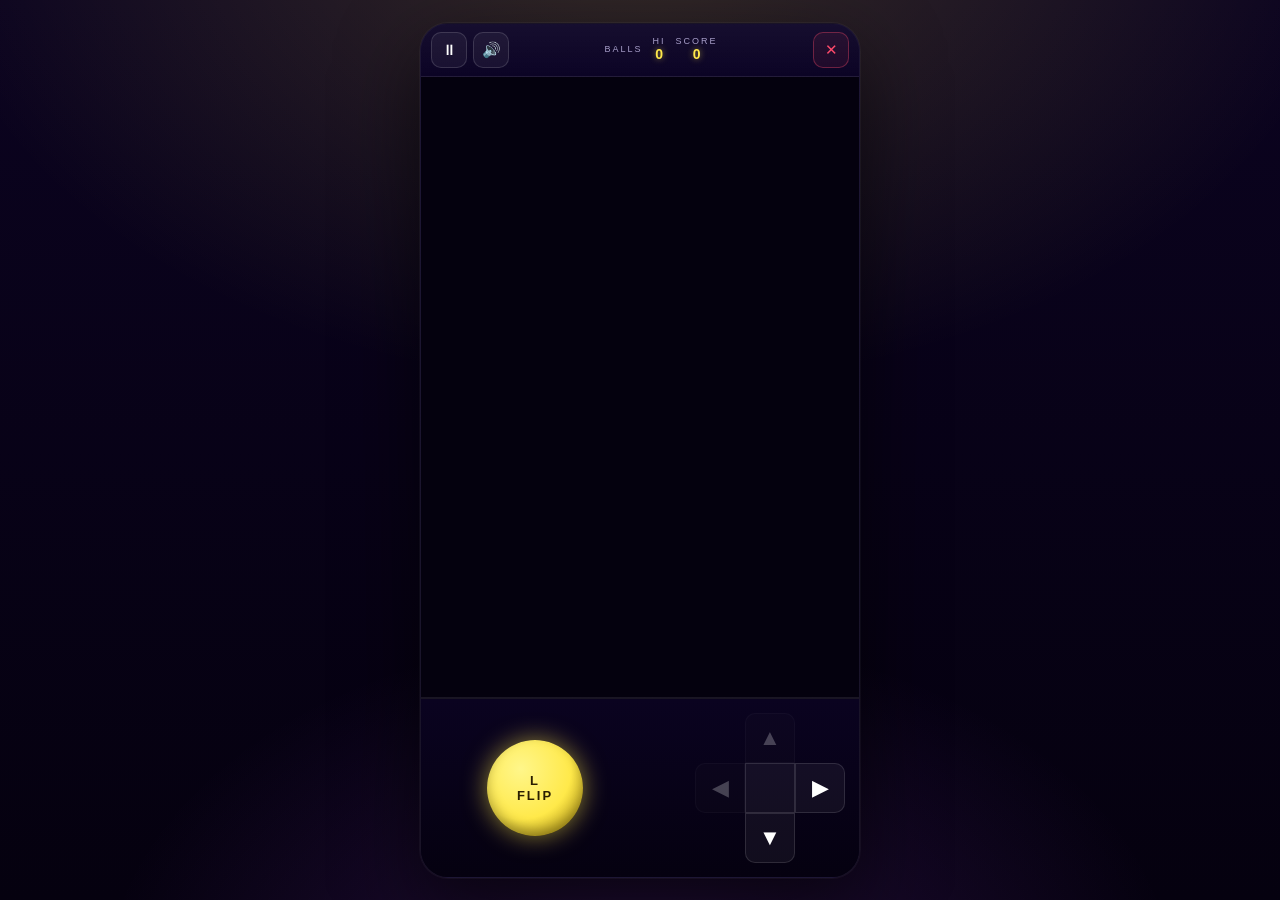
<file: games/pinball.html>
<!DOCTYPE html>
<html lang="he" dir="rtl">
<head>
<meta charset="UTF-8" />
<meta name="viewport" content="width=device-width, initial-scale=1.0, maximum-scale=1.0, user-scalable=no, viewport-fit=cover" />
<meta name="theme-color" content="#05010f" />
<link rel="icon" type="image/svg+xml" href="../assets/icons/icon.svg" />
<link rel="stylesheet" href="../assets/arcadya-shell.css" />
<script src="../assets/arcadya-shell.js"></script>
<title>ARCADYA — PINBALL</title>
<style>
  :root{
    --bg-0:#05010f; --bg-1:#0b0320;
    --neon-pink:#ff2d95; --neon-cyan:#00e6ff; --neon-purple:#b14bff;
    --neon-yellow:#ffe94a; --neon-green:#3dff9a; --neon-orange:#ff8a3d;
    --text:#fff; --muted:#a79ec9; --danger:#ff4a6b;
    --accent:#ffe94a;
  }
  *{box-sizing:border-box;-webkit-tap-highlight-color:transparent;}
  html,body{margin:0;padding:0;height:100%;font-family:-apple-system,BlinkMacSystemFont,"Segoe UI","Heebo",Tahoma,sans-serif;background:var(--bg-0);color:var(--text);overflow:hidden;user-select:none;-webkit-user-select:none;}
  #app{position:relative;width:100vw;height:100vh;height:100dvh;display:flex;align-items:center;justify-content:center;
    background:radial-gradient(1200px 800px at 50% -10%,rgba(255,233,74,.18),transparent 60%),radial-gradient(900px 600px at 50% 110%,rgba(177,75,255,.18),transparent 60%),linear-gradient(180deg,var(--bg-1) 0%,var(--bg-0) 100%);}
  #stage{position:relative;width:100%;height:100%;max-width:520px;max-height:100%;background:linear-gradient(180deg,#0c0426 0%,#070116 100%);overflow:hidden;box-shadow:0 0 0 1px rgba(255,255,255,.04),0 30px 80px rgba(0,0,0,.6);display:flex;flex-direction:column;}
  @media (min-width:900px){#stage{max-width:440px;max-height:min(900px,95vh);border-radius:28px;border:1px solid rgba(255,255,255,.07);}}

  .hud{position:relative;display:flex;align-items:center;justify-content:space-between;padding:8px 10px;gap:6px;background:linear-gradient(180deg,rgba(255,255,255,.04),transparent);border-bottom:1px solid rgba(255,255,255,.06);z-index:5;}
  .hud-btn{width:36px;height:36px;border-radius:10px;border:1px solid rgba(255,255,255,.14);background:rgba(255,255,255,.05);color:#fff;font-size:15px;display:flex;align-items:center;justify-content:center;cursor:pointer;transition:transform .08s;flex:0 0 auto;}
  .hud-btn:active{transform:scale(.92);}
  .hud-btn.exit{color:var(--danger);border-color:rgba(255,74,107,.35);background:rgba(255,74,107,.08);}
  .hud-center{display:flex;gap:10px;align-items:center;flex-wrap:nowrap;}
  .score-group{display:flex;flex-direction:column;align-items:center;line-height:1.1;}
  .label{color:var(--muted);font-size:9px;letter-spacing:2px;}
  .val{font-size:14px;font-weight:800;color:var(--accent);text-shadow:0 0 6px rgba(255,233,74,.55);}
  .val.hi{color:var(--neon-yellow);}
  .val.lv{color:var(--neon-cyan);}
  .balls{display:flex;gap:3px;}
  .balls .b{width:10px;height:10px;border-radius:50%;background:#fff;box-shadow:0 0 5px #fff;}
  .hud-right{display:flex;gap:6px;}

  .play{flex:1;position:relative;display:flex;align-items:center;justify-content:center;overflow:hidden;background:#04010e;}
  canvas{display:block;max-width:100%;max-height:100%;}

  .controls{position:relative;border-top:2px solid rgba(255,255,255,.08);background:linear-gradient(180deg,#0a0320,#050110);padding:14px 14px calc(14px + env(safe-area-inset-bottom));display:grid;grid-template-columns:1fr 1fr;gap:10px;align-items:center;min-height:150px;}
  .dpad{position:relative;width:150px;height:150px;justify-self:start;display:grid;grid-template-columns:repeat(3,1fr);grid-template-rows:repeat(3,1fr);}
  .dpad button{background:rgba(255,255,255,.05);border:1px solid rgba(255,255,255,.12);color:#fff;font-size:22px;cursor:pointer;transition:transform .08s,background .1s;
    -webkit-touch-callout:none;-webkit-user-select:none;user-select:none;touch-action:manipulation;}
  .dpad button:active{transform:scale(.9);background:rgba(255,233,74,.3);}
  .dpad button.disabled{opacity:.25;}
  .d-up{grid-column:2;grid-row:1;border-top-left-radius:10px;border-top-right-radius:10px;}
  .d-down{grid-column:2;grid-row:3;border-bottom-left-radius:10px;border-bottom-right-radius:10px;}
  .d-left{grid-column:3;grid-row:2;border-top-left-radius:10px;border-bottom-left-radius:10px;}
  .d-right{grid-column:1;grid-row:2;border-top-right-radius:10px;border-bottom-right-radius:10px;}
  .d-center{grid-column:2;grid-row:2;background:transparent;border:none;pointer-events:none;}

  .action-wrap{display:flex;align-items:center;justify-content:center;}
  .action{width:96px;height:96px;border-radius:50%;background:radial-gradient(circle at 35% 30%,#fff68a,#ffe94a 55%,#9c7d00 100%);color:#2a1e00;font-weight:900;font-size:13px;letter-spacing:2px;border:none;cursor:pointer;box-shadow:0 0 24px rgba(255,233,74,.55),inset 0 -6px 12px rgba(0,0,0,.3);transition:transform .08s;}
  .action:active{transform:scale(.92);}

  .overlay{position:absolute;inset:0;background:rgba(5,1,15,.85);display:none;align-items:center;justify-content:center;z-index:20;animation:fadeIn .15s ease-out;}
  .overlay.active{display:flex;}
  .overlay-box{width:82%;max-width:320px;text-align:center;background:linear-gradient(180deg,#1a0946,#0c0326);border:1px solid rgba(255,255,255,.12);border-radius:20px;padding:24px 20px 20px;box-shadow:0 0 40px rgba(255,233,74,.25);}
  .overlay-title{font-size:18px;font-weight:800;margin-bottom:16px;}
  .overlay-actions{display:flex;gap:10px;justify-content:center;}
  .btn{flex:1;padding:12px 0;border-radius:12px;font-size:15px;font-weight:800;border:1px solid transparent;cursor:pointer;transition:transform .08s;}
  .btn:active{transform:scale(.95);}
  .btn-yes{background:linear-gradient(180deg,#ffe94a,#ff8a3d);color:#2a1e00;box-shadow:0 6px 20px rgba(255,233,74,.4);}
  .btn-no{background:rgba(255,255,255,.06);color:#fff;border-color:rgba(255,255,255,.15);}
  .pause-label{position:absolute;inset:0;display:none;align-items:center;justify-content:center;color:#fff;font-size:22px;font-weight:800;letter-spacing:3px;background:rgba(5,1,15,.55);z-index:15;text-shadow:0 0 10px var(--neon-cyan);}
  .pause-label.active{display:flex;}

  .opener{position:absolute;inset:0;background:radial-gradient(circle at 50% 50%,#1a0550 0%,#05010f 80%);display:flex;align-items:center;justify-content:center;z-index:30;animation:openerFade 4s forwards;}
  .opener .gm-name{font-size:clamp(44px,12vw,64px);font-weight:900;letter-spacing:6px;color:#fff;text-shadow:0 0 8px #fff,0 0 18px var(--accent),0 0 36px var(--accent),0 0 60px var(--neon-pink);animation:openerPulse 1s infinite alternate;text-align:center;}
  @keyframes openerFade{0%{opacity:1;}80%{opacity:1;}100%{opacity:0;visibility:hidden;}}
  @keyframes openerPulse{from{transform:scale(.95);}to{transform:scale(1.05);}}

  .gameover-box .big-score{font-size:44px;font-weight:900;color:var(--accent);text-shadow:0 0 18px var(--accent);margin:6px 0;}
  .gameover-box .note{color:var(--neon-cyan);font-size:13px;letter-spacing:2px;margin-bottom:4px;}
  .gameover-box .hs-note{color:var(--neon-yellow);font-size:13px;letter-spacing:2px;margin-bottom:14px;min-height:18px;}
  .gameover-box .go-actions{display:flex;gap:10px;margin-top:4px;}
  @keyframes fadeIn{from{opacity:0;}to{opacity:1;}}
</style>
</head>
<body>
<div id="app"><div id="stage">
  <div class="hud">
    <button id="btnExit" class="hud-btn exit" aria-label="יציאה">✕</button>
    <div class="hud-center">
      <div class="score-group"><div class="label">SCORE</div><div id="score" class="val">0</div></div>
      <div class="score-group"><div class="label">HI</div><div id="hiscore" class="val hi">0</div></div>
      <div class="score-group"><div class="label">BALLS</div><div id="balls" class="balls"></div></div>
    </div>
    <div class="hud-right">
      <button id="btnSound" class="hud-btn" aria-label="סאונד">🔊</button>
      <button id="btnPause" class="hud-btn" aria-label="פאוז">⏸</button>
    </div>
  </div>

  <div class="play">
    <canvas id="game"></canvas>
    <div id="pauseLabel" class="pause-label">המשחק מושהה</div>
  </div>

  <div class="controls">
    <div class="dpad">
      <button class="d-up disabled"    data-dir="up">▲</button>
      <button class="d-right"          data-dir="right">▶</button>
      <button class="d-center" tabindex="-1"></button>
      <button class="d-left  disabled" data-dir="left">◀</button>
      <button class="d-down"           data-dir="down">▼</button>
    </div>
    <div class="action-wrap">
      <button id="btnAction" class="action">L<br>FLIP</button>
    </div>
  </div>

  <div id="opener" class="opener"><div class="gm-name">PINBALL</div></div>

  <div id="exitModal" class="overlay">
    <div class="overlay-box">
      <div class="overlay-title">לצאת מהמשחק?</div>
      <div class="overlay-actions">
        <button id="exitYes" class="btn btn-yes">כן</button>
        <button id="exitNo"  class="btn btn-no">לא</button>
      </div>
    </div>
  </div>

  <div id="gameOver" class="overlay">
    <div class="overlay-box gameover-box">
      <div class="overlay-title">סיום משחק</div>
      <div id="finalScore" class="big-score">0</div>
      <div id="goNote" class="note">&nbsp;</div>
      <div id="hsNote" class="hs-note">&nbsp;</div>
      <div class="go-actions">
        <button id="playAgain" class="btn btn-yes">שחק שוב</button>
        <button id="backHome"  class="btn btn-no">חזרה ל־ARCADYA</button>
      </div>
    </div>
  </div>
</div></div>

<script>
const SFX = ARCADYA.makeSFX({
  flip:       beep => { beep(260,0.04,'square',0.08); setTimeout(()=>beep(440,0.04,'square',0.06),20); },
  bumper:     beep => { beep(880,0.06,'triangle',0.12); setTimeout(()=>beep(1320,0.06,'triangle',0.1),40); },
  sling:      beep => beep(660,0.05,'square',0.1),
  target:     beep => { beep(1100,0.08,'triangle',0.12); setTimeout(()=>beep(1760,0.1,'triangle',0.12),60); },
  allTargets: beep => { [0,1,2,3].forEach(i => setTimeout(()=>beep(660+i*220,0.1,'triangle',0.14), i*80)); },
  launch:     beep => { beep(180,0.15,'square',0.12); setTimeout(()=>beep(440,0.1,'square',0.1),80); },
  drain:      beep => { beep(220,0.3,'sawtooth',0.14); setTimeout(()=>beep(110,0.4,'sawtooth',0.12),200); }
});

/* ====== Shell ====== */
const HS_KEY = 'arcadya_pinball_high_score';
const $ = id => document.getElementById(id);
let paused=false, gameOverShown=false, running=false;

SFX.open();
setTimeout(()=>{ $('opener').style.display='none'; startGame(); }, 4000);

function refreshSoundBtn(){ $('btnSound').textContent = SFX.isMuted() ? '🔇' : '🔊'; }
refreshSoundBtn();
$('btnSound').addEventListener('click', ()=>{ SFX.toggle(); refreshSoundBtn(); SFX.click(); });

$('btnPause').addEventListener('click', togglePause);
function togglePause(){
  if(gameOverShown) return;
  paused = !paused;
  $('btnPause').textContent = paused ? '▶' : '⏸';
  $('pauseLabel').classList.toggle('active', paused);
  SFX.click();
}

$('btnExit').addEventListener('click', ()=>{ SFX.click(); $('exitModal').classList.add('active'); if(!paused) togglePause(); });
$('exitNo').addEventListener('click', ()=>{ SFX.click(); $('exitModal').classList.remove('active'); if(paused) togglePause(); });
$('exitYes').addEventListener('click', ()=>{ window.location.href = '../index.html?home=1'; });

$('playAgain').addEventListener('click', ()=>{ SFX.click(); $('gameOver').classList.remove('active'); gameOverShown = false; startGame(); });
$('backHome').addEventListener('click',  ()=>{ window.location.href = '../index.html?home=1'; });

/* ====== Table layout ====== */
const DESIGN_W = 340;
const DESIGN_H = 580;
const BALL_R = 7;
const GRAVITY = 0.2;
const MAX_SPEED = 16;
const RESTITUTION = 0.85;

// Main boundary walls + slingshots. Order matters only for drawing.
const WALLS = [
  // Top — straight for main field, then diagonal that redirects balls
  // exiting the launcher lane back into the main field.
  {a:{x:20,y:40}, b:{x:260,y:40}},
  // Top-right diagonal "return gutter" (launcher exit curves back leftward)
  {a:{x:260,y:40}, b:{x:320,y:90}},
  // Left wall
  {a:{x:20,y:40}, b:{x:20,y:370}},
  // Left slingshot hypotenuse
  {a:{x:20,y:370}, b:{x:85,y:450}, sling:'L'},
  // Left outwards ramp toward drain
  {a:{x:85,y:450}, b:{x:105,y:540}},
  // DRAIN GAP (105 to 225 at y=540)
  // Right outwards ramp toward drain
  {a:{x:235,y:450}, b:{x:215,y:540}},
  // Right slingshot hypotenuse
  {a:{x:300,y:370}, b:{x:235,y:450}, sling:'R'},
  // Main right inner wall (above slingshot, below the opening at y≈110)
  {a:{x:300,y:110}, b:{x:300,y:370}},
  // Launcher outer wall
  {a:{x:320,y:90}, b:{x:320,y:560}},
  // Launcher inner wall (below slingshot gap) — keeps ball in launcher lane
  // until it reaches the top and enters the main field via the curve.
  {a:{x:300,y:450}, b:{x:300,y:560}},
  // Launcher bottom (floor)
  {a:{x:300,y:560}, b:{x:320,y:560}},
];

const BUMPERS = [
  {x:90, y:170, r:18, flash:0},
  {x:200, y:130, r:20, flash:0},
  {x:260, y:200, r:18, flash:0},
];

const TARGETS = [
  {x:50,  y:290, w:14, h:8, alive:true},
  {x:100, y:270, w:14, h:8, alive:true},
  {x:160, y:260, w:14, h:8, alive:true},
  {x:220, y:270, w:14, h:8, alive:true},
  {x:270, y:290, w:14, h:8, alive:true},
];

const DEG = Math.PI / 180;

function makeFlippers(){
  return [
    {
      side:'L', pivotX:100, pivotY:500, length:50, width:8,
      rest: 25*DEG, act: -30*DEG, angle: 25*DEG, angularVel:0, active:false
    },
    {
      side:'R', pivotX:220, pivotY:500, length:50, width:8,
      rest: Math.PI - 25*DEG, act: Math.PI + 30*DEG, angle: Math.PI - 25*DEG, angularVel:0, active:false
    }
  ];
}

/* ====== Canvas ====== */
const canvas = $('game'), ctx2d = canvas.getContext('2d');
function fitCanvas(){
  const play = document.querySelector('.play');
  const pw = play.clientWidth - 8, ph = play.clientHeight - 8;
  const ratio = DESIGN_W / DESIGN_H;
  let w = pw, h = pw / ratio;
  if(h > ph){ h = ph; w = ph * ratio; }
  canvas.width = DESIGN_W; canvas.height = DESIGN_H;
  canvas.style.width = w + 'px'; canvas.style.height = h + 'px';
}
window.addEventListener('resize', ()=>{ fitCanvas(); if(state) draw(); });

/* ====== Game state ====== */
let state;
function startGame(){
  fitCanvas();
  state = {
    score: 0,
    hi: parseInt(localStorage.getItem(HS_KEY)||'0',10),
    ballsLeft: 3,
    ball: null,
    flippers: makeFlippers(),
    bumpers: BUMPERS.map(b => ({...b, flash:0})),
    targets: TARGETS.map(t => ({...t})),
    plunger: { charge: 0, ready: true, charging:false, flash:0 },
    bumpBonus: 0,              // counts bumper hits (for gravity bonus)
    gravityMult: 1.0,
    lastT: performance.now(),
    lost: false,
    input: { rightFlip:false, leftFlip:false, plungerHeld:false }
  };
  spawnBallOnPlunger();
  updateHud();
  running = true;
  requestAnimationFrame(loop);
}

function spawnBallOnPlunger(){
  state.ball = {
    x: 310, y: 535,
    vx: 0, vy: 0,
    onPlunger: true
  };
  state.plunger.ready = true;
}

function updateHud(){
  $('score').textContent = state.score;
  $('hiscore').textContent = Math.max(state.hi, state.score);
  const bl = $('balls'); bl.innerHTML = '';
  for(let i=0;i<state.ballsLeft;i++){ const d=document.createElement('div'); d.className='b'; bl.appendChild(d); }
}

/* ====== Main loop ====== */
function loop(now){
  if(!running) return;
  const dt = Math.min(48, now - state.lastT);
  state.lastT = now;
  if(!paused) update(dt, now);
  draw();
  requestAnimationFrame(loop);
}

function update(dt, now){
  const s = state;
  if(s.lost) return;

  // Flippers
  for(const f of s.flippers) updateFlipper(f, dt);

  // Plunger
  if(s.plunger.charging){
    s.plunger.charge = Math.min(1, s.plunger.charge + dt/1800);
  }

  // Bumper flash decay
  for(const b of s.bumpers) if(b.flash > 0) b.flash = Math.max(0, b.flash - dt/100);

  // Ball physics
  if(!s.ball.onPlunger){
    // Gravity
    s.ball.vy += GRAVITY * s.gravityMult * (dt/16.67);
    // Cap speed
    let sp = Math.hypot(s.ball.vx, s.ball.vy);
    if(sp > MAX_SPEED){ s.ball.vx *= MAX_SPEED/sp; s.ball.vy *= MAX_SPEED/sp; }
    // Sub-step for better collisions
    const steps = 3;
    for(let i=0;i<steps;i++){
      s.ball.x += s.ball.vx/steps * (dt/16.67);
      s.ball.y += s.ball.vy/steps * (dt/16.67);
      collideAll();
    }
    // Re-attach ball to plunger if it rolls back down the launcher lane
    if(s.ball.x > 298 && s.ball.x < 322 &&
       s.ball.y > 520 && Math.abs(s.ball.vy) < 1.8 && Math.abs(s.ball.vx) < 1.8){
      s.ball.onPlunger = true;
      s.ball.x = 310;
      s.ball.vx = 0; s.ball.vy = 0;
    }
    // Drain check
    if(s.ball.y > DESIGN_H + 10){
      drainBall();
    }
  } else {
    // Ball sits on plunger; follow plunger compression
    const plungerY = 535 + s.plunger.charge * 15;
    s.ball.y = plungerY - BALL_R;
    s.ball.x = 310;
  }
}

/* ====== Flipper ====== */
function updateFlipper(f, dt){
  const target = f.active ? f.act : f.rest;
  const speed = 0.5;   // radians per frame max
  const maxStep = speed * (dt/16.67);
  const diff = target - f.angle;
  let step;
  if(Math.abs(diff) < maxStep) step = diff;
  else step = Math.sign(diff) * maxStep;
  f.angularVel = step / (dt/16.67);
  f.angle += step;
}

/* ====== Collisions ====== */
function collideAll(){
  const s = state;
  const b = s.ball;

  // Wall collisions (line segments)
  for(const w of WALLS){
    const hit = collideBallSegment(b, w.a, w.b);
    if(hit){
      if(w.sling){
        // Extra push away from slingshot
        const boost = 3.2;
        b.vx += hit.nx * boost;
        b.vy += hit.ny * boost;
        s.score += 50;
        updateHud();
        SFX.sling();
      }
    }
  }

  // Bumpers
  for(const bmp of s.bumpers){
    const dx = b.x - bmp.x, dy = b.y - bmp.y;
    const d = Math.hypot(dx, dy);
    const min = BALL_R + bmp.r;
    if(d < min && d > 0.001){
      const nx = dx/d, ny = dy/d;
      b.x = bmp.x + nx*min;
      b.y = bmp.y + ny*min;
      const vn = b.vx*nx + b.vy*ny;
      if(vn < 0){
        b.vx -= 2*vn*nx;
        b.vy -= 2*vn*ny;
      }
      // Boost
      b.vx += nx*2.8; b.vy += ny*2.8;
      // Min outgoing speed
      const out = Math.hypot(b.vx, b.vy);
      if(out < 4){ b.vx = nx*4; b.vy = ny*4; }
      s.score += 100;
      bmp.flash = 1;
      s.bumpBonus++;
      updateHud();
      SFX.bumper();
    }
  }

  // Targets (rectangles)
  for(const t of s.targets){
    if(!t.alive) continue;
    const cx = t.x, cy = t.y;
    const hx = t.w/2, hy = t.h/2;
    const dx = Math.max(Math.abs(b.x - cx) - hx, 0);
    const dy = Math.max(Math.abs(b.y - cy) - hy, 0);
    if(dx*dx + dy*dy < BALL_R*BALL_R){
      t.alive = false;
      s.score += 500;
      SFX.target();
      // Bounce: use vector from target center to ball
      const vx = b.x - cx, vy = b.y - cy;
      const d = Math.hypot(vx, vy) || 1;
      const nx = vx/d, ny = vy/d;
      const vn = b.vx*nx + b.vy*ny;
      if(vn < 0){
        b.vx -= 2*vn*nx;
        b.vy -= 2*vn*ny;
      }
      updateHud();
      // All 5 down?
      if(s.targets.every(tt => !tt.alive)){
        s.score += 5000;
        setTimeout(()=>{ for(const tt of s.targets) tt.alive = true; }, 0);
        SFX.allTargets();
        updateHud();
      }
    }
  }

  // Flippers
  for(const f of s.flippers) collideBallFlipper(b, f);
}

function collideBallSegment(b, a, c){
  const dx = c.x - a.x, dy = c.y - a.y;
  const len2 = dx*dx + dy*dy;
  const t = ((b.x - a.x)*dx + (b.y - a.y)*dy) / len2;
  const tc = Math.max(0, Math.min(1, t));
  const px = a.x + tc*dx, py = a.y + tc*dy;
  const ex = b.x - px, ey = b.y - py;
  const d = Math.hypot(ex, ey);
  if(d < BALL_R && d > 0.001){
    const nx = ex/d, ny = ey/d;
    b.x = px + nx*BALL_R;
    b.y = py + ny*BALL_R;
    const vn = b.vx*nx + b.vy*ny;
    if(vn < 0){
      b.vx -= 2*vn*nx * RESTITUTION;
      b.vy -= 2*vn*ny * RESTITUTION;
      b.vx *= 0.96; b.vy *= 0.96;
    }
    return { nx, ny };
  }
  return null;
}

function collideBallFlipper(b, f){
  const tipX = f.pivotX + Math.cos(f.angle) * f.length;
  const tipY = f.pivotY + Math.sin(f.angle) * f.length;
  const dx = tipX - f.pivotX, dy = tipY - f.pivotY;
  const len2 = dx*dx + dy*dy;
  const t = ((b.x - f.pivotX)*dx + (b.y - f.pivotY)*dy) / len2;
  const tc = Math.max(0, Math.min(1, t));
  const px = f.pivotX + tc*dx, py = f.pivotY + tc*dy;
  const ex = b.x - px, ey = b.y - py;
  const d = Math.hypot(ex, ey) || 0.001;
  const min = BALL_R + f.width/2;
  if(d < min){
    const nx = ex/d, ny = ey/d;
    b.x = px + nx*min;
    b.y = py + ny*min;
    // Reflect
    const vn = b.vx*nx + b.vy*ny;
    if(vn < 0){
      b.vx -= 2*vn*nx;
      b.vy -= 2*vn*ny;
      b.vx *= 0.9; b.vy *= 0.9;
    }
    // Flipper impulse when it's actively swinging upward
    const isSwingingUp = (f.active && Math.abs(f.angularVel) > 0.05) ||
                        (!f.active && Math.abs(f.angularVel) > 0.05 && false);
    if(isSwingingUp){
      const r = tc * f.length;
      const tipVel = Math.abs(f.angularVel) * r;
      // Add upward impulse + sideways toward center
      const impulse = 2 + tipVel * 1.6;
      b.vy -= impulse;
      if(f.side === 'L') b.vx += impulse * 0.4;
      else b.vx -= impulse * 0.4;
      SFX.flip();
    }
    // Cap speed
    const sp = Math.hypot(b.vx, b.vy);
    if(sp > MAX_SPEED){ b.vx *= MAX_SPEED/sp; b.vy *= MAX_SPEED/sp; }
  }
}

/* ====== Plunger ====== */
function releasePlunger(){
  const s = state;
  if(!s.plunger.charging) return;
  const charge = s.plunger.charge;
  s.plunger.charging = false;
  if(s.ball.onPlunger && charge > 0.05){
    s.ball.onPlunger = false;
    // Minimum launch of -15 guarantees the ball clears the lane and hits the
    // top-right diagonal that redirects it into the main field. Larger charge
    // gives a more energetic entry.
    s.ball.vy = -15 - charge * 7;   // 15..22
    s.ball.vx = 0;
    SFX.launch();
  }
  s.plunger.charge = 0;
  s.plunger.flash = 1;
}

/* ====== Ball lost ====== */
function drainBall(){
  const s = state;
  s.ballsLeft--;
  SFX.drain();
  // Gradually harder each ball
  s.gravityMult = 1.0 + (3 - s.ballsLeft) * 0.04;
  updateHud();
  if(s.ballsLeft <= 0){
    endGame();
    return;
  }
  spawnBallOnPlunger();
}

function endGame(){
  running = false;
  const s = state;
  s.score += s.bumpBonus * 10;
  const prev = parseInt(localStorage.getItem(HS_KEY)||'0',10);
  if(s.score > prev) localStorage.setItem(HS_KEY, s.score);
  $('finalScore').textContent = s.score;
  $('goNote').textContent = 'בונוס במפרים: ' + (s.bumpBonus * 10);
  $('hsNote').innerHTML = (s.score > prev && s.score > 0) ? '🏆 שיא חדש!' : 'שיא: ' + prev;
  gameOverShown = true;
  setTimeout(()=>$('gameOver').classList.add('active'), 500);
}

/* ====== Drawing ====== */
function draw(){
  ctx2d.fillStyle = '#04010e';
  ctx2d.fillRect(0,0,DESIGN_W,DESIGN_H);

  // Playfield background gradient
  const bgGrad = ctx2d.createRadialGradient(170, 300, 40, 170, 300, 320);
  bgGrad.addColorStop(0, '#1a0a3a');
  bgGrad.addColorStop(0.5, '#0a0426');
  bgGrad.addColorStop(1, '#020108');
  ctx2d.fillStyle = bgGrad;
  ctx2d.fillRect(20, 40, 300, DESIGN_H-40);
  ctx2d.fillStyle = '#050114';
  ctx2d.fillRect(300, 40, 20, DESIGN_H-40);

  // Background brand labels
  ctx2d.fillStyle = 'rgba(255,233,74,0.06)';
  ctx2d.font = 'bold 44px "Segoe UI",sans-serif';
  ctx2d.textAlign = 'center';
  ctx2d.fillText('PINBALL', DESIGN_W/2, 380);
  ctx2d.font = 'bold 10px "Segoe UI",sans-serif';
  ctx2d.fillStyle = 'rgba(0,230,255,0.35)';
  ctx2d.fillText('★ ARCADYA ★', DESIGN_W/2, 340);

  // Decorative "ramp arc" in upper-left quadrant
  ctx2d.strokeStyle = 'rgba(61,255,154,0.55)';
  ctx2d.lineWidth = 3;
  ctx2d.shadowColor = '#3dff9a'; ctx2d.shadowBlur = 8;
  ctx2d.beginPath();
  ctx2d.arc(45, 90, 45, 0, Math.PI/2);
  ctx2d.stroke();
  // arrow on the ramp
  ctx2d.fillStyle = '#3dff9a';
  ctx2d.beginPath();
  ctx2d.moveTo(38, 140); ctx2d.lineTo(50, 135); ctx2d.lineTo(50, 145); ctx2d.closePath();
  ctx2d.fill();
  ctx2d.shadowBlur = 0;

  // Decorative "ramp arc" in upper-right (near launcher entry)
  ctx2d.strokeStyle = 'rgba(255,138,61,0.4)';
  ctx2d.lineWidth = 3;
  ctx2d.shadowColor = '#ff8a3d'; ctx2d.shadowBlur = 6;
  ctx2d.beginPath();
  ctx2d.arc(275, 100, 18, 0, Math.PI*2);
  ctx2d.stroke();
  ctx2d.shadowBlur = 0;

  // LED lights along the outer rails
  const ledColors = ['#ff2d95','#ffe94a','#00e6ff','#3dff9a','#b14bff'];
  const nowT = performance.now()/280;
  // Left rail LEDs
  for(let y=60; y<360; y+=22){
    const i = Math.floor((y + nowT*15) / 22) % ledColors.length;
    const col = ledColors[(Math.abs(i)+5)%5];
    ctx2d.fillStyle = col;
    ctx2d.shadowColor = col; ctx2d.shadowBlur = 5;
    ctx2d.beginPath(); ctx2d.arc(26, y, 1.8, 0, Math.PI*2); ctx2d.fill();
  }
  // Right rail LEDs (before slingshot)
  for(let y=120; y<360; y+=22){
    const i = Math.floor((y - nowT*15) / 22) % ledColors.length;
    const col = ledColors[(Math.abs(i)+2)%5];
    ctx2d.fillStyle = col;
    ctx2d.shadowColor = col; ctx2d.shadowBlur = 5;
    ctx2d.beginPath(); ctx2d.arc(294, y, 1.8, 0, Math.PI*2); ctx2d.fill();
  }
  ctx2d.shadowBlur = 0;

  // Slingshots (filled triangles)
  ctx2d.fillStyle = 'rgba(255,138,61,0.26)';
  ctx2d.strokeStyle = '#ff8a3d';
  ctx2d.lineWidth = 2;
  ctx2d.shadowColor = '#ff8a3d'; ctx2d.shadowBlur = 10;
  ctx2d.beginPath();
  ctx2d.moveTo(20, 370); ctx2d.lineTo(85, 450); ctx2d.lineTo(20, 450);
  ctx2d.closePath(); ctx2d.fill(); ctx2d.stroke();
  ctx2d.beginPath();
  ctx2d.moveTo(300, 370); ctx2d.lineTo(235, 450); ctx2d.lineTo(300, 450);
  ctx2d.closePath(); ctx2d.fill(); ctx2d.stroke();
  ctx2d.shadowBlur = 0;
  // Little rivets on slingshots
  ctx2d.fillStyle = '#fff38a';
  [[35,430],[60,435],[265,430],[280,435]].forEach(([x,y])=>{
    ctx2d.beginPath(); ctx2d.arc(x, y, 1.5, 0, Math.PI*2); ctx2d.fill();
  });

  // Walls
  ctx2d.strokeStyle = '#b14bff';
  ctx2d.lineWidth = 3;
  ctx2d.shadowColor = '#b14bff'; ctx2d.shadowBlur = 8;
  for(const w of WALLS){
    if(w.sling) continue;
    ctx2d.beginPath();
    ctx2d.moveTo(w.a.x, w.a.y);
    ctx2d.lineTo(w.b.x, w.b.y);
    ctx2d.stroke();
  }
  ctx2d.shadowBlur = 0;

  // Bumpers (detailed: outer ring, inner cap, score text)
  for(const bmp of state.bumpers){
    const glow = 1 + bmp.flash * 1.2;
    // outer ring
    ctx2d.fillStyle = '#8a1246';
    ctx2d.shadowColor = '#ff2d95'; ctx2d.shadowBlur = 16 * glow;
    ctx2d.beginPath(); ctx2d.arc(bmp.x, bmp.y, bmp.r, 0, Math.PI*2); ctx2d.fill();
    // inner cap
    const capGrad = ctx2d.createRadialGradient(bmp.x - bmp.r*0.3, bmp.y - bmp.r*0.3, 2, bmp.x, bmp.y, bmp.r*0.85);
    capGrad.addColorStop(0, bmp.flash > 0.5 ? '#fff' : '#ffbde0');
    capGrad.addColorStop(0.5, '#ff2d95');
    capGrad.addColorStop(1, '#9a1050');
    ctx2d.fillStyle = capGrad;
    ctx2d.beginPath(); ctx2d.arc(bmp.x, bmp.y, bmp.r*0.85, 0, Math.PI*2); ctx2d.fill();
    // highlight
    ctx2d.fillStyle = 'rgba(255,255,255,0.7)';
    ctx2d.beginPath(); ctx2d.arc(bmp.x - bmp.r*0.35, bmp.y - bmp.r*0.35, bmp.r*0.2, 0, Math.PI*2); ctx2d.fill();
    ctx2d.shadowBlur = 0;
    // score text
    ctx2d.fillStyle = '#fff';
    ctx2d.font = 'bold 9px "Segoe UI",sans-serif';
    ctx2d.textAlign = 'center';
    ctx2d.fillText('100', bmp.x, bmp.y + 3);
  }

  // Targets (drop targets) with 3D look
  for(const t of state.targets){
    if(!t.alive){
      // "slot" where target was
      ctx2d.fillStyle = 'rgba(255,255,255,0.06)';
      ctx2d.fillRect(t.x - t.w/2, t.y - 1, t.w, 2);
      continue;
    }
    ctx2d.fillStyle = '#fff';
    ctx2d.shadowColor = '#fff'; ctx2d.shadowBlur = 8;
    ctx2d.fillRect(t.x - t.w/2, t.y - t.h/2, t.w, t.h);
    ctx2d.shadowBlur = 0;
    ctx2d.fillStyle = '#b14bff';
    ctx2d.fillRect(t.x - t.w/2 + 2, t.y - t.h/2 + 2, t.w-4, t.h-4);
    ctx2d.fillStyle = '#fff';
    ctx2d.fillRect(t.x - t.w/2 + 3, t.y - t.h/2 + 3, t.w-6, 1);
  }

  // Flippers
  for(const f of state.flippers){
    ctx2d.save();
    ctx2d.translate(f.pivotX, f.pivotY);
    ctx2d.rotate(f.angle);
    // main body
    ctx2d.fillStyle = f.active ? '#ffe94a' : '#00e6ff';
    ctx2d.shadowColor = ctx2d.fillStyle; ctx2d.shadowBlur = 10;
    ctx2d.beginPath();
    ctx2d.arc(0, 0, f.width/2 + 2, Math.PI/2, -Math.PI/2, true);
    ctx2d.arc(f.length, 0, f.width/2 - 1, -Math.PI/2, Math.PI/2, true);
    ctx2d.closePath();
    ctx2d.fill();
    ctx2d.shadowBlur = 0;
    // highlight stripe
    ctx2d.fillStyle = 'rgba(255,255,255,0.4)';
    ctx2d.fillRect(5, -f.width/2 + 1, f.length - 10, 1.5);
    // pivot
    ctx2d.fillStyle = '#3d1a00';
    ctx2d.beginPath(); ctx2d.arc(0,0, 2.5, 0, Math.PI*2); ctx2d.fill();
    ctx2d.restore();
  }

  // Plunger
  drawPlunger();

  // Ball
  const b = state.ball;
  if(b){
    const grad = ctx2d.createRadialGradient(b.x - 2, b.y - 2, 1, b.x, b.y, BALL_R*1.3);
    grad.addColorStop(0,'#fff'); grad.addColorStop(0.5,'#dce6f0'); grad.addColorStop(1,'#666');
    ctx2d.fillStyle = grad;
    ctx2d.shadowColor = '#ffffff'; ctx2d.shadowBlur = 10;
    ctx2d.beginPath(); ctx2d.arc(b.x, b.y, BALL_R, 0, Math.PI*2); ctx2d.fill();
    ctx2d.shadowBlur = 0;
  }

  // Launcher lane chrome
  ctx2d.strokeStyle = 'rgba(255,255,255,0.15)';
  ctx2d.lineWidth = 1;
  for(let y=120;y<500;y+=20){
    ctx2d.beginPath(); ctx2d.moveTo(304, y); ctx2d.lineTo(316, y); ctx2d.stroke();
  }
}

function drawPlunger(){
  const s = state;
  const base = 555;
  const y = base - s.plunger.charge * 18;
  ctx2d.fillStyle = '#ff8a3d';
  ctx2d.shadowColor = '#ff8a3d'; ctx2d.shadowBlur = 6;
  ctx2d.fillRect(304, y, 12, 12);
  ctx2d.fillStyle = '#4a7bff';
  for(let i=0;i<3;i++){
    ctx2d.fillRect(307, y + 14 + i*3, 6, 1.5);
  }
  ctx2d.shadowBlur = 0;
  // Charge indicator above launcher
  if(s.plunger.charging){
    const h = s.plunger.charge * 24;
    ctx2d.fillStyle = 'rgba(61,255,154,0.8)';
    ctx2d.fillRect(305, base - 24, 10, 24);
    ctx2d.fillStyle = '#3dff9a';
    ctx2d.fillRect(305, base - h, 10, h);
  }
}

function clamp(v,a,b){ return Math.max(a, Math.min(b, v)); }

/* ====== Input ====== */
function setRightFlip(on){ if(!state) return; state.flippers[1].active = on; if(on) SFX.click(); }
function setLeftFlip(on){  if(!state) return; state.flippers[0].active = on; if(on) SFX.click(); }
function setPlunger(on){
  if(!state) return;
  if(on){ state.plunger.charging = true; state.input.plungerHeld = true; }
  else {
    state.input.plungerHeld = false;
    releasePlunger();
  }
}

document.querySelectorAll('.dpad [data-dir]').forEach(btn => {
  const dir = btn.dataset.dir;
  const down = e => { e.preventDefault();
    if(dir === 'right') setRightFlip(true);
    if(dir === 'down')  setPlunger(true);
  };
  const up   = e => { e.preventDefault();
    if(dir === 'right') setRightFlip(false);
    if(dir === 'down')  setPlunger(false);
  };
  btn.addEventListener('touchstart', down, {passive:false});
  btn.addEventListener('touchend',   up,   {passive:false});
  btn.addEventListener('touchcancel',up,   {passive:false});
  btn.addEventListener('mousedown', down);
  btn.addEventListener('mouseup',   up);
  btn.addEventListener('mouseleave',up);
  btn.addEventListener('contextmenu', e => e.preventDefault());
});

document.addEventListener('keydown', e=>{
  if(!state) return;
  if(e.repeat) return;
  if(e.key === 'ArrowRight') setRightFlip(true);
  else if(e.key === 'ArrowDown') setPlunger(true);
  else if(e.key === ' ' || e.key === 'ArrowLeft') { e.preventDefault(); setLeftFlip(true); }
  else if(e.key === 'p' || e.key === 'P') togglePause();
});
document.addEventListener('keyup', e=>{
  if(!state) return;
  if(e.key === 'ArrowRight') setRightFlip(false);
  if(e.key === 'ArrowDown')  setPlunger(false);
  if(e.key === ' ' || e.key === 'ArrowLeft') setLeftFlip(false);
});

const actionBtn = $('btnAction');
function actionPress(e){ if(e) e.preventDefault(); setLeftFlip(true); actionBtn.style.filter='brightness(1.2)'; }
function actionRelease(){ setLeftFlip(false); actionBtn.style.filter=''; }
actionBtn.addEventListener('touchstart', actionPress, {passive:false});
actionBtn.addEventListener('touchend',   e=>{e.preventDefault();actionRelease();}, {passive:false});
actionBtn.addEventListener('mousedown', actionPress);
actionBtn.addEventListener('mouseup',   actionRelease);
actionBtn.addEventListener('mouseleave',actionRelease);
actionBtn.addEventListener('contextmenu', e => e.preventDefault());
</script>
<script src="../assets/arcadya-rotate.js"></script>
</body>
</html>
</file>
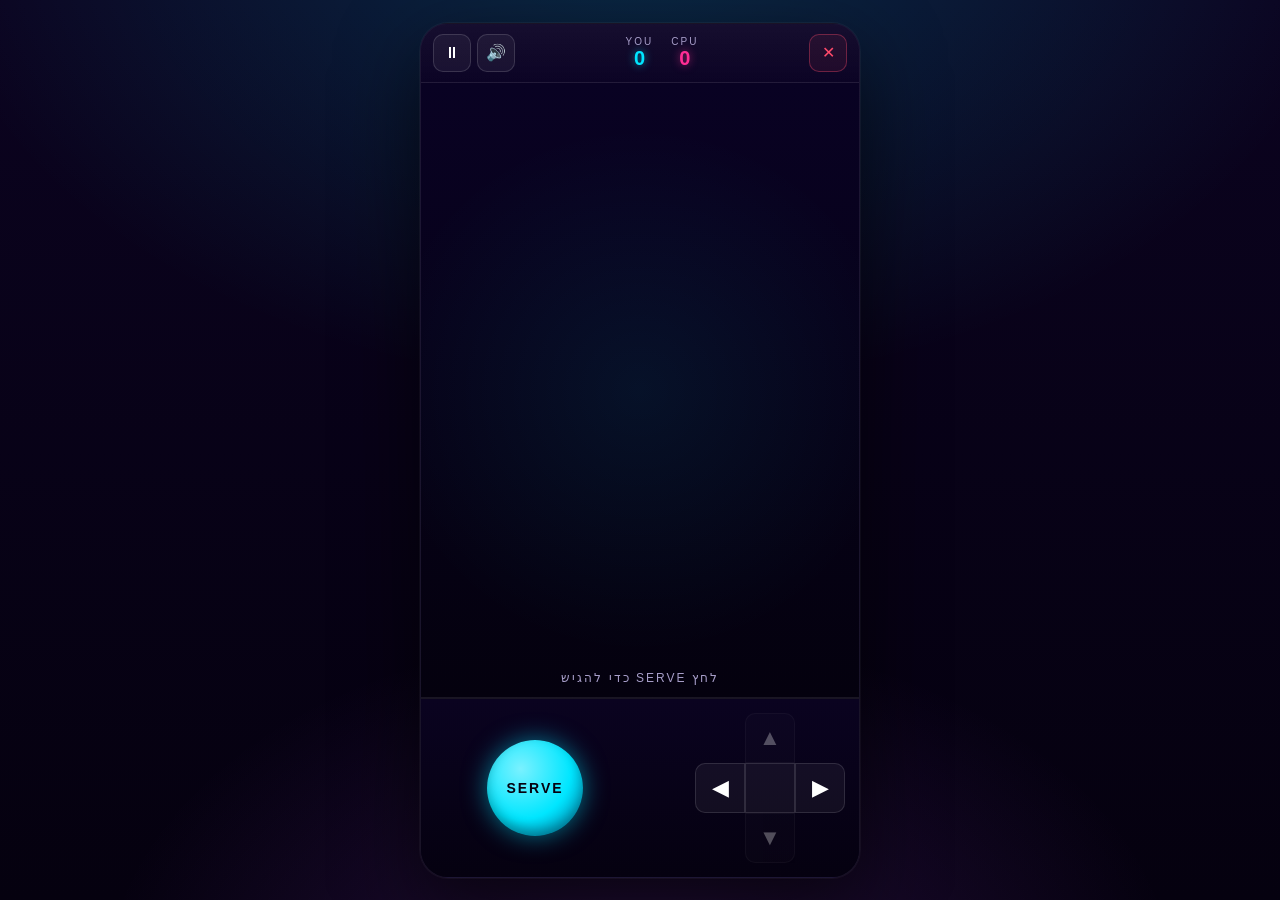
<file: games/pong.html>
<!DOCTYPE html>
<html lang="he" dir="rtl">
<head>
<meta charset="UTF-8" />
<meta name="viewport" content="width=device-width, initial-scale=1.0, maximum-scale=1.0, user-scalable=no, viewport-fit=cover" />
<meta name="theme-color" content="#05010f" />
<link rel="icon" type="image/svg+xml" href="../assets/icons/icon.svg" />
<link rel="stylesheet" href="../assets/arcadya-shell.css" />
<script src="../assets/arcadya-shell.js"></script>
<title>ARCADYA — PONG</title>
<style>
  :root{
    --bg-0:#05010f; --bg-1:#0b0320;
    --neon-pink:#ff2d95; --neon-cyan:#00e6ff; --neon-purple:#b14bff;
    --neon-yellow:#ffe94a; --neon-green:#3dff9a;
    --text:#fff; --muted:#a79ec9; --danger:#ff4a6b;
    --accent:#00e6ff;
  }
  *{box-sizing:border-box;-webkit-tap-highlight-color:transparent;}
  html,body{margin:0;padding:0;height:100%;font-family:-apple-system,BlinkMacSystemFont,"Segoe UI","Heebo",Tahoma,sans-serif;background:var(--bg-0);color:var(--text);overflow:hidden;user-select:none;-webkit-user-select:none;}
  #app{position:relative;width:100vw;height:100vh;height:100dvh;display:flex;align-items:center;justify-content:center;
    background:radial-gradient(1200px 800px at 50% -10%,rgba(0,230,255,.18),transparent 60%),radial-gradient(900px 600px at 50% 110%,rgba(177,75,255,.18),transparent 60%),linear-gradient(180deg,var(--bg-1) 0%,var(--bg-0) 100%);}
  #stage{position:relative;width:100%;height:100%;max-width:520px;max-height:100%;background:linear-gradient(180deg,#0c0426 0%,#070116 100%);overflow:hidden;box-shadow:0 0 0 1px rgba(255,255,255,.04),0 30px 80px rgba(0,0,0,.6);display:flex;flex-direction:column;}
  @media (min-width:900px){#stage{max-width:440px;max-height:min(900px,95vh);border-radius:28px;border:1px solid rgba(255,255,255,.07);}}

  .hud{position:relative;display:flex;align-items:center;justify-content:space-between;padding:10px 12px;gap:8px;background:linear-gradient(180deg,rgba(255,255,255,.04),transparent);border-bottom:1px solid rgba(255,255,255,.06);z-index:5;}
  .hud-btn{width:38px;height:38px;border-radius:10px;border:1px solid rgba(255,255,255,.14);background:rgba(255,255,255,.05);color:#fff;font-size:16px;display:flex;align-items:center;justify-content:center;cursor:pointer;transition:transform .08s;}
  .hud-btn:active{transform:scale(.92);}
  .hud-btn.exit{color:var(--danger);border-color:rgba(255,74,107,.35);background:rgba(255,74,107,.08);}
  .hud-center{display:flex;gap:18px;align-items:center;}
  .score-group{display:flex;flex-direction:column;align-items:center;line-height:1.1;}
  .label{color:var(--muted);font-size:10px;letter-spacing:2px;}
  .val{font-size:20px;font-weight:800;color:var(--accent);text-shadow:0 0 8px rgba(0,230,255,.6);}
  .val.cpu{color:var(--neon-pink);text-shadow:0 0 8px rgba(255,45,149,.6);}
  .hud-right{display:flex;gap:6px;}

  .play{flex:1;position:relative;display:flex;align-items:center;justify-content:center;overflow:hidden;
    background:radial-gradient(circle at 50% 50%,rgba(0,230,255,.07),transparent 70%),
      linear-gradient(180deg,#090223 0%,#04010e 100%);}
  canvas{display:block;max-width:100%;max-height:100%;}

  .controls{position:relative;border-top:2px solid rgba(255,255,255,.08);background:linear-gradient(180deg,#0a0320,#050110);padding:14px 14px calc(14px + env(safe-area-inset-bottom));display:grid;grid-template-columns:1fr 1fr;gap:10px;align-items:center;min-height:150px;}
  .dpad{position:relative;width:150px;height:150px;justify-self:start;display:grid;grid-template-columns:repeat(3,1fr);grid-template-rows:repeat(3,1fr);}
  .dpad button{background:rgba(255,255,255,.05);border:1px solid rgba(255,255,255,.12);color:#fff;font-size:22px;cursor:pointer;transition:transform .08s,background .1s;}
  .dpad button:active{transform:scale(.9);background:rgba(0,230,255,.25);}
  .dpad button.disabled{opacity:.3;}
  .d-up{grid-column:2;grid-row:1;border-top-left-radius:10px;border-top-right-radius:10px;}
  .d-down{grid-column:2;grid-row:3;border-bottom-left-radius:10px;border-bottom-right-radius:10px;}
  .d-left{grid-column:3;grid-row:2;border-top-left-radius:10px;border-bottom-left-radius:10px;}
  .d-right{grid-column:1;grid-row:2;border-top-right-radius:10px;border-bottom-right-radius:10px;}
  .d-center{grid-column:2;grid-row:2;background:transparent;border:none;pointer-events:none;}

  .action-wrap{display:flex;align-items:center;justify-content:center;}
  .action{width:96px;height:96px;border-radius:50%;background:radial-gradient(circle at 35% 30%,#7af1ff,#00e6ff 55%,#0077a5 100%);color:#05010f;font-weight:900;font-size:14px;letter-spacing:2px;border:none;cursor:pointer;box-shadow:0 0 24px rgba(0,230,255,.5),inset 0 -6px 12px rgba(0,0,0,.3);transition:transform .08s;}
  .action:active{transform:scale(.92);}

  .overlay{position:absolute;inset:0;background:rgba(5,1,15,.85);display:none;align-items:center;justify-content:center;z-index:20;animation:fadeIn .15s ease-out;}
  .overlay.active{display:flex;}
  .overlay-box{width:82%;max-width:320px;text-align:center;background:linear-gradient(180deg,#1a0946,#0c0326);border:1px solid rgba(255,255,255,.12);border-radius:20px;padding:24px 20px 20px;box-shadow:0 0 40px rgba(0,230,255,.25);}
  .overlay-title{font-size:18px;font-weight:800;margin-bottom:16px;}
  .overlay-actions{display:flex;gap:10px;justify-content:center;}
  .btn{flex:1;padding:12px 0;border-radius:12px;font-size:15px;font-weight:800;border:1px solid transparent;cursor:pointer;transition:transform .08s;}
  .btn:active{transform:scale(.95);}
  .btn-yes{background:linear-gradient(180deg,#00e6ff,#b14bff);color:#05010f;box-shadow:0 6px 20px rgba(0,230,255,.4);}
  .btn-no{background:rgba(255,255,255,.06);color:#fff;border-color:rgba(255,255,255,.15);}
  .pause-label{position:absolute;inset:0;display:none;align-items:center;justify-content:center;color:#fff;font-size:22px;font-weight:800;letter-spacing:3px;background:rgba(5,1,15,.55);z-index:15;text-shadow:0 0 10px var(--neon-cyan);}
  .pause-label.active{display:flex;}

  .serve-hint{position:absolute;bottom:12px;left:0;right:0;text-align:center;color:var(--muted);font-size:12px;letter-spacing:2px;z-index:4;animation:blink 1.2s infinite;}
  .serve-hint.hidden{display:none;}
  @keyframes blink{0%,100%{opacity:.4;}50%{opacity:1;}}

  .opener{position:absolute;inset:0;background:radial-gradient(circle at 50% 50%,#1a0550 0%,#05010f 80%);display:flex;align-items:center;justify-content:center;z-index:30;animation:openerFade 4s forwards;}
  .opener .gm-name{font-size:clamp(44px,13vw,72px);font-weight:900;letter-spacing:8px;color:#fff;text-shadow:0 0 8px #fff,0 0 18px var(--accent),0 0 36px var(--accent),0 0 60px var(--neon-cyan);animation:openerPulse 1s infinite alternate;}
  @keyframes openerFade{0%{opacity:1;}80%{opacity:1;}100%{opacity:0;visibility:hidden;}}
  @keyframes openerPulse{from{transform:scale(.95);}to{transform:scale(1.05);}}

  .gameover-box .big-score{font-size:44px;font-weight:900;color:var(--accent);text-shadow:0 0 18px var(--accent);margin:6px 0;}
  .gameover-box .verdict{font-size:16px;letter-spacing:2px;margin-bottom:4px;}
  .gameover-box .verdict.win{color:var(--neon-green);}
  .gameover-box .verdict.lose{color:var(--danger);}
  .gameover-box .hs-note{color:var(--neon-yellow);font-size:13px;letter-spacing:2px;margin-bottom:14px;min-height:18px;}
  .gameover-box .go-actions{display:flex;gap:10px;margin-top:4px;}
  @keyframes fadeIn{from{opacity:0;}to{opacity:1;}}
</style>
</head>
<body>
<div id="app"><div id="stage">
  <div class="hud">
    <button id="btnExit" class="hud-btn exit" aria-label="יציאה">✕</button>
    <div class="hud-center">
      <div class="score-group"><div class="label">CPU</div><div id="cpuScore" class="val cpu">0</div></div>
      <div class="score-group"><div class="label">YOU</div><div id="youScore" class="val">0</div></div>
    </div>
    <div class="hud-right">
      <button id="btnSound" class="hud-btn" aria-label="סאונד">🔊</button>
      <button id="btnPause" class="hud-btn" aria-label="פאוז">⏸</button>
    </div>
  </div>

  <div class="play">
    <canvas id="game"></canvas>
    <div id="serveHint" class="serve-hint">לחץ SERVE כדי להגיש</div>
    <div id="pauseLabel" class="pause-label">המשחק מושהה</div>
  </div>

  <div class="controls">
    <div class="dpad">
      <button class="d-up disabled"    data-dir="up">▲</button>
      <button class="d-right"          data-dir="right">▶</button>
      <button class="d-center" tabindex="-1"></button>
      <button class="d-left"           data-dir="left">◀</button>
      <button class="d-down disabled"  data-dir="down">▼</button>
    </div>
    <div class="action-wrap">
      <button id="btnAction" class="action">SERVE</button>
    </div>
  </div>

  <div id="opener" class="opener"><div class="gm-name">PONG</div></div>

  <div id="exitModal" class="overlay">
    <div class="overlay-box">
      <div class="overlay-title">לצאת מהמשחק?</div>
      <div class="overlay-actions">
        <button id="exitYes" class="btn btn-yes">כן</button>
        <button id="exitNo"  class="btn btn-no">לא</button>
      </div>
    </div>
  </div>

  <div id="gameOver" class="overlay">
    <div class="overlay-box gameover-box">
      <div id="verdict" class="verdict">סיום משחק</div>
      <div id="finalScore" class="big-score">0 : 0</div>
      <div id="hsNote" class="hs-note">&nbsp;</div>
      <div class="go-actions">
        <button id="playAgain" class="btn btn-yes">שחק שוב</button>
        <button id="backHome"  class="btn btn-no">חזרה ל־ARCADYA</button>
      </div>
    </div>
  </div>
</div></div>

<script>
const SFX = ARCADYA.makeSFX({
  bounceWall:   beep => beep(380,0.05,'square',0.08),
  bouncePaddle: beep => beep(620,0.06,'triangle',0.1),
  score:        beep => beep(180,0.2,'sawtooth',0.16),
  win:          beep => { beep(660,0.1,'triangle',0.12); setTimeout(()=>beep(990,0.14,'triangle',0.12),110); }
});

/* ====== Shell controls ====== */
const HS_KEY = 'arcadya_pong_high_score';
const WIN_SCORE = 11;
const $ = id => document.getElementById(id);
let paused = false, gameOverShown = false, running = false;

SFX.open();
setTimeout(()=>{ $('opener').style.display='none'; startGame(); }, 4000);

function refreshSoundBtn(){ $('btnSound').textContent = SFX.isMuted() ? '🔇' : '🔊'; }
refreshSoundBtn();
$('btnSound').addEventListener('click', ()=>{ SFX.toggle(); refreshSoundBtn(); SFX.click(); });

$('btnPause').addEventListener('click', togglePause);
function togglePause(){
  if(gameOverShown) return;
  paused = !paused;
  $('btnPause').textContent = paused ? '▶' : '⏸';
  $('pauseLabel').classList.toggle('active', paused);
  SFX.click();
}

$('btnExit').addEventListener('click', ()=>{ SFX.click(); $('exitModal').classList.add('active'); if(!paused) togglePause(); });
$('exitNo').addEventListener('click', ()=>{ SFX.click(); $('exitModal').classList.remove('active'); if(paused) togglePause(); });
$('exitYes').addEventListener('click', ()=>{ window.location.href = '../index.html?home=1'; });

$('playAgain').addEventListener('click', ()=>{ SFX.click(); $('gameOver').classList.remove('active'); gameOverShown = false; startGame(); });
$('backHome').addEventListener('click',  ()=>{ window.location.href = '../index.html?home=1'; });

/* ====== PONG game ====== */
const canvas = $('game'), ctx2d = canvas.getContext('2d');
const DESIGN_W = 380, DESIGN_H = 560;   // internal coord system
const PADDLE_W = 78, PADDLE_H = 10;
const BALL_R = 7;

let state;

function fitCanvas(){
  const play = document.querySelector('.play');
  const pw = play.clientWidth - 8, ph = play.clientHeight - 8;
  const ratio = DESIGN_W / DESIGN_H;
  let w = pw, h = pw / ratio;
  if(h > ph){ h = ph; w = ph * ratio; }
  canvas.width = DESIGN_W; canvas.height = DESIGN_H;
  canvas.style.width = w + 'px'; canvas.style.height = h + 'px';
}
window.addEventListener('resize', ()=>{ fitCanvas(); draw(); });

function startGame(){
  fitCanvas();
  state = {
    you:  { x: DESIGN_W/2, y: DESIGN_H - 36, vx: 0, speed: 6.2 },
    cpu:  { x: DESIGN_W/2, y: 36, vx: 0, speed: 3.2, target: DESIGN_W/2, lastRetarget: 0, reactionMs: 240 },
    ball: { x: DESIGN_W/2, y: DESIGN_H/2, vx: 0, vy: 0, speed: 4.4, attached: 'you' },
    youScore: 0, cpuScore: 0,
    rally: 0,
    input: { left:false, right:false, action:false, actionHeld:false },
    spinCharge: 0,        // built up while action is held during rally
    lastT: performance.now()
  };
  updateHud();
  $('serveHint').classList.remove('hidden');
  running = true;
  requestAnimationFrame(loop);
}

function updateHud(){
  $('youScore').textContent = state.youScore;
  $('cpuScore').textContent = state.cpuScore;
}

function serve(){
  if(!state.ball.attached) return;
  const byYou = state.ball.attached === 'you';
  state.ball.attached = null;
  const angle = (Math.random()*0.5 - 0.25);        // slight random angle
  const dir = byYou ? -1 : 1;
  state.ball.vx = Math.sin(angle) * state.ball.speed;
  state.ball.vy = Math.cos(angle) * state.ball.speed * dir;
  state.rally = 0;
  $('serveHint').classList.add('hidden');
  SFX.bouncePaddle();
}

function loop(now){
  if(!running) return;
  const dt = Math.min(32, now - state.lastT);
  state.lastT = now;
  if(!paused) update(dt, now);
  draw();
  requestAnimationFrame(loop);
}

function update(dt, now){
  const s = state;

  // Input → paddle
  s.you.vx = 0;
  if(s.input.left)  s.you.vx -= s.you.speed;
  if(s.input.right) s.you.vx += s.you.speed;
  s.you.x += s.you.vx * (dt/16.67);
  s.you.x = clamp(s.you.x, PADDLE_W/2, DESIGN_W - PADDLE_W/2);

  // Ball attached follows paddle
  if(s.ball.attached === 'you'){
    s.ball.x = s.you.x;
    s.ball.y = s.you.y - PADDLE_H/2 - BALL_R - 1;
  } else if(s.ball.attached === 'cpu'){
    s.ball.x = s.cpu.x;
    s.ball.y = s.cpu.y + PADDLE_H/2 + BALL_R + 1;
  }

  // Accumulate spin charge while holding action during rally
  if(s.input.actionHeld && s.ball.attached === null){
    s.spinCharge = Math.min(1, s.spinCharge + dt/600);
  } else {
    s.spinCharge = Math.max(0, s.spinCharge - dt/1200);
  }

  // CPU AI (paddle-speed-capped, reaction delay, noisy target, rubber-band)
  cpuThink(now);
  const cpuDx = s.cpu.target - s.cpu.x;
  const maxStep = s.cpu.speed * (dt/16.67);
  if(Math.abs(cpuDx) <= maxStep) s.cpu.x = s.cpu.target;
  else s.cpu.x += Math.sign(cpuDx) * maxStep;
  s.cpu.x = clamp(s.cpu.x, PADDLE_W/2, DESIGN_W - PADDLE_W/2);

  // Ball movement
  if(!s.ball.attached){
    const steps = 2;   // sub-step for cleaner collisions
    for(let i=0;i<steps;i++){
      s.ball.x += (s.ball.vx)/steps * (dt/16.67);
      s.ball.y += (s.ball.vy)/steps * (dt/16.67);
      handleCollisions();
    }
  }
}

function cpuThink(now){
  const s = state;
  // difficulty ramp by rally + rubber band by score diff
  const diff = s.youScore - s.cpuScore;      // + = player leading → CPU tougher
  const rallyBoost = Math.min(1, s.rally/10);
  // base reaction: 260ms → 120ms as rally grows; +/- 60ms by score diff
  const baseReaction = 260 - rallyBoost*140 - diff*30;
  s.cpu.reactionMs = clamp(baseReaction, 90, 320);
  // base speed: 3.0 → 5.8 as rally grows; +/- 0.6 by score diff
  const baseSpeed = 3.0 + rallyBoost*2.2 + diff*0.25;
  s.cpu.speed = clamp(baseSpeed, 2.4, 6.4);

  // re-aim only every reaction window
  if(now - s.cpu.lastRetarget < s.cpu.reactionMs) return;
  s.cpu.lastRetarget = now;

  // If ball heading toward CPU, predict x at CPU line (with wall bounces)
  if(s.ball.vy < 0){
    const predicted = predictBallX(s.ball.x, s.ball.y, s.ball.vx, s.ball.vy, s.cpu.y + PADDLE_H/2 + BALL_R);
    // noise: larger when losing / small rally; shrinks as CPU is behind in score
    let noiseRange = 70 - rallyBoost*40;
    if(diff > 0) noiseRange -= diff*10;   // CPU gets more accurate when trailing
    if(diff < 0) noiseRange += -diff*15;  // CPU sloppier when winning — keep it close
    noiseRange = clamp(noiseRange, 6, 110);
    const noise = (Math.random()*2 - 1) * noiseRange;
    s.cpu.target = clamp(predicted + noise, PADDLE_W/2, DESIGN_W - PADDLE_W/2);
  } else {
    // ball moving away → drift toward center with small jitter
    const drift = DESIGN_W/2 + (Math.random()*2-1) * 60;
    s.cpu.target = clamp(drift, PADDLE_W/2, DESIGN_W - PADDLE_W/2);
  }
}

function predictBallX(x,y,vx,vy,targetY){
  // simulate with wall reflections until ball reaches targetY
  let px=x, py=y, pvx=vx, pvy=vy;
  const maxIter = 2000;
  for(let i=0;i<maxIter;i++){
    px += pvx; py += pvy;
    if(px < BALL_R){ px = BALL_R + (BALL_R - px); pvx = -pvx; }
    if(px > DESIGN_W - BALL_R){ px = (DESIGN_W-BALL_R) - (px - (DESIGN_W-BALL_R)); pvx = -pvx; }
    if((vy < 0 && py <= targetY) || (vy > 0 && py >= targetY)) return px;
  }
  return DESIGN_W/2;
}

function handleCollisions(){
  const s = state, b = s.ball;
  // walls
  if(b.x < BALL_R){ b.x = BALL_R; b.vx = -b.vx; SFX.bounceWall(); }
  if(b.x > DESIGN_W - BALL_R){ b.x = DESIGN_W - BALL_R; b.vx = -b.vx; SFX.bounceWall(); }

  // player paddle
  if(b.vy > 0 && b.y + BALL_R >= s.you.y - PADDLE_H/2 && b.y - BALL_R <= s.you.y + PADDLE_H/2){
    if(b.x >= s.you.x - PADDLE_W/2 - BALL_R && b.x <= s.you.x + PADDLE_W/2 + BALL_R){
      reflectFromPaddle(s.you, -1, true);
    }
  }
  // CPU paddle
  if(b.vy < 0 && b.y - BALL_R <= s.cpu.y + PADDLE_H/2 && b.y + BALL_R >= s.cpu.y - PADDLE_H/2){
    if(b.x >= s.cpu.x - PADDLE_W/2 - BALL_R && b.x <= s.cpu.x + PADDLE_W/2 + BALL_R){
      reflectFromPaddle(s.cpu, 1, false);
    }
  }

  // scoring
  if(b.y > DESIGN_H + 40){
    s.cpuScore++; updateHud(); SFX.score();
    afterPoint('cpu');
  } else if(b.y < -40){
    s.youScore++; updateHud(); SFX.score();
    afterPoint('you');
  }
}

function reflectFromPaddle(p, dirSign, isPlayer){
  const s = state, b = s.ball;
  // position correction
  b.y = p.y + dirSign * (PADDLE_H/2 + BALL_R + 0.1);
  // angle by hit position
  const rel = (b.x - p.x) / (PADDLE_W/2);   // -1..1
  const maxAngle = Math.PI/3;               // 60°
  let angle = rel * maxAngle;
  // player spin injection
  if(isPlayer && s.spinCharge > 0.1){
    angle += (Math.random()*0.25 + 0.15) * (rel >= 0 ? 1 : -1) * s.spinCharge;
    angle = clamp(angle, -Math.PI/2.2, Math.PI/2.2);
    s.spinCharge = 0;
    SFX.bouncePaddle();
  }
  // speed up on each rally
  s.rally++;
  const speed = clamp(s.ball.speed + 0.12, 4.2, 9.5);
  s.ball.speed = speed;
  b.vx = Math.sin(angle) * speed;
  b.vy = dirSign * Math.abs(Math.cos(angle) * speed);
  SFX.bouncePaddle();
}

function afterPoint(winner){
  const s = state;
  if(s.youScore >= WIN_SCORE || s.cpuScore >= WIN_SCORE){
    return endGame();
  }
  // loser serves
  s.ball.speed = 4.4;
  s.rally = 0;
  s.spinCharge = 0;
  s.ball.vx = 0; s.ball.vy = 0;
  s.ball.attached = (winner === 'you') ? 'cpu' : 'you';
  if(s.ball.attached === 'you'){
    $('serveHint').classList.remove('hidden');
  } else {
    // auto-serve for CPU after short delay
    $('serveHint').classList.add('hidden');
    setTimeout(()=>{ if(running && !paused && s.ball.attached==='cpu') serve(); }, 800);
  }
}

function endGame(){
  running = false;
  const s = state;
  const won = s.youScore > s.cpuScore;
  $('verdict').textContent = won ? 'ניצחת!' : 'הפסדת';
  $('verdict').className = 'verdict ' + (won ? 'win' : 'lose');
  $('finalScore').textContent = s.youScore + ' : ' + s.cpuScore;
  const diff = Math.max(0, s.youScore - s.cpuScore);
  const prev = parseInt(localStorage.getItem(HS_KEY)||'0',10);
  if(won && diff > prev){
    localStorage.setItem(HS_KEY, diff);
    $('hsNote').innerHTML = '🏆 שיא חדש — הפרש ' + diff;
  } else if (won){
    $('hsNote').textContent = 'שיא אישי: ' + prev;
  } else {
    $('hsNote').innerHTML = '&nbsp;';
  }
  if(won) SFX.win(); else SFX.score();
  gameOverShown = true;
  setTimeout(()=>$('gameOver').classList.add('active'), 500);
}

/* ====== Drawing ====== */
function draw(){
  const W = DESIGN_W, H = DESIGN_H;
  ctx2d.fillStyle = '#04010e';
  ctx2d.fillRect(0,0,W,H);

  // center dashed line
  ctx2d.strokeStyle = 'rgba(0,230,255,0.22)';
  ctx2d.setLineDash([8,8]); ctx2d.lineWidth = 2;
  ctx2d.beginPath(); ctx2d.moveTo(0,H/2); ctx2d.lineTo(W,H/2); ctx2d.stroke();
  ctx2d.setLineDash([]);

  // CPU paddle
  drawPaddle(state.cpu.x, state.cpu.y, '#ff2d95');
  // player paddle
  drawPaddle(state.you.x, state.you.y, '#00e6ff');

  // spin charge ring on player paddle
  if(state.spinCharge > 0.05){
    ctx2d.strokeStyle = 'rgba(255,233,74,'+ (0.3 + state.spinCharge*0.6) +')';
    ctx2d.lineWidth = 2;
    ctx2d.beginPath();
    ctx2d.arc(state.you.x, state.you.y, 18 + state.spinCharge*10, 0, Math.PI*2);
    ctx2d.stroke();
  }

  // ball
  const b = state.ball;
  const grad = ctx2d.createRadialGradient(b.x,b.y,1,b.x,b.y,BALL_R*2.2);
  grad.addColorStop(0,'#fff'); grad.addColorStop(0.4,'#eaf6ff'); grad.addColorStop(1,'rgba(0,230,255,0)');
  ctx2d.fillStyle = grad;
  ctx2d.beginPath(); ctx2d.arc(b.x, b.y, BALL_R*2.2, 0, Math.PI*2); ctx2d.fill();
  ctx2d.fillStyle = '#fff';
  ctx2d.beginPath(); ctx2d.arc(b.x, b.y, BALL_R, 0, Math.PI*2); ctx2d.fill();
}

function drawPaddle(cx, cy, color){
  const x = cx - PADDLE_W/2, y = cy - PADDLE_H/2;
  ctx2d.shadowColor = color;
  ctx2d.shadowBlur = 18;
  ctx2d.fillStyle = color;
  roundRect(ctx2d, x, y, PADDLE_W, PADDLE_H, 5);
  ctx2d.fill();
  ctx2d.shadowBlur = 0;
}
function roundRect(c,x,y,w,h,r){
  c.beginPath();
  c.moveTo(x+r,y); c.lineTo(x+w-r,y); c.quadraticCurveTo(x+w,y,x+w,y+r);
  c.lineTo(x+w,y+h-r); c.quadraticCurveTo(x+w,y+h,x+w-r,y+h);
  c.lineTo(x+r,y+h); c.quadraticCurveTo(x,y+h,x,y+h-r);
  c.lineTo(x,y+r); c.quadraticCurveTo(x,y,x+r,y); c.closePath();
}
function clamp(v,a,b){ return Math.max(a, Math.min(b, v)); }

/* ====== Input ====== */
function setMove(dir, on){
  if(dir === 'left')  state.input.left  = on;
  if(dir === 'right') state.input.right = on;
}
document.querySelectorAll('.dpad [data-dir]').forEach(btn => {
  const dir = btn.dataset.dir;
  if(dir === 'up' || dir === 'down') return;   // disabled for Pong
  const down = e => { e.preventDefault(); setMove(dir, true); SFX.click(); };
  const up   = e => { e.preventDefault(); setMove(dir, false); };
  btn.addEventListener('touchstart', down, {passive:false});
  btn.addEventListener('touchend',   up,   {passive:false});
  btn.addEventListener('touchcancel',up,   {passive:false});
  btn.addEventListener('mousedown', down);
  btn.addEventListener('mouseup',   up);
  btn.addEventListener('mouseleave',up);
});

document.addEventListener('keydown', e=>{
  if(!running || !state) return;
  if(e.key === 'ArrowLeft')  { setMove('left', true); }
  if(e.key === 'ArrowRight') { setMove('right', true); }
  if(e.key === ' ')          { e.preventDefault(); actionPress(); }
  if(e.key === 'p' || e.key === 'P') togglePause();
});
document.addEventListener('keyup', e=>{
  if(!state) return;
  if(e.key === 'ArrowLeft')  setMove('left', false);
  if(e.key === 'ArrowRight') setMove('right', false);
  if(e.key === ' ')          actionRelease();
});

// Action button — SERVE on attach, SPIN hold during rally
const actionBtn = $('btnAction');
function actionPress(){
  if(!state) return;
  state.input.actionHeld = true;
  if(state.ball.attached === 'you'){ serve(); }
  actionBtn.style.filter = 'brightness(1.2)';
}
function actionRelease(){
  if(!state) return;
  state.input.actionHeld = false;
  actionBtn.style.filter = '';
}
actionBtn.addEventListener('touchstart', e=>{e.preventDefault();actionPress();}, {passive:false});
actionBtn.addEventListener('touchend',   e=>{e.preventDefault();actionRelease();}, {passive:false});
actionBtn.addEventListener('mousedown', actionPress);
actionBtn.addEventListener('mouseup',   actionRelease);
actionBtn.addEventListener('mouseleave',actionRelease);

// Drag/swipe on play area directly controls paddle
(function(){
  const play = document.querySelector('.play');
  let dragging = false;
  function toDesignX(clientX){
    const rect = canvas.getBoundingClientRect();
    const rel = (clientX - rect.left) / rect.width;
    return clamp(rel * DESIGN_W, PADDLE_W/2, DESIGN_W - PADDLE_W/2);
  }
  function setFromClient(clientX){
    if(!state) return;
    state.you.x = toDesignX(clientX);
  }
  play.addEventListener('touchstart', e=>{ dragging=true; setFromClient(e.touches[0].clientX); }, {passive:true});
  play.addEventListener('touchmove',  e=>{ if(dragging) setFromClient(e.touches[0].clientX); }, {passive:true});
  play.addEventListener('touchend',   ()=>dragging=false);
  play.addEventListener('mousedown',  e=>{ dragging=true; setFromClient(e.clientX); });
  window.addEventListener('mousemove',e=>{ if(dragging) setFromClient(e.clientX); });
  window.addEventListener('mouseup',  ()=>dragging=false);
})();
</script>
<script src="../assets/arcadya-rotate.js"></script>
</body>
</html>
</file>
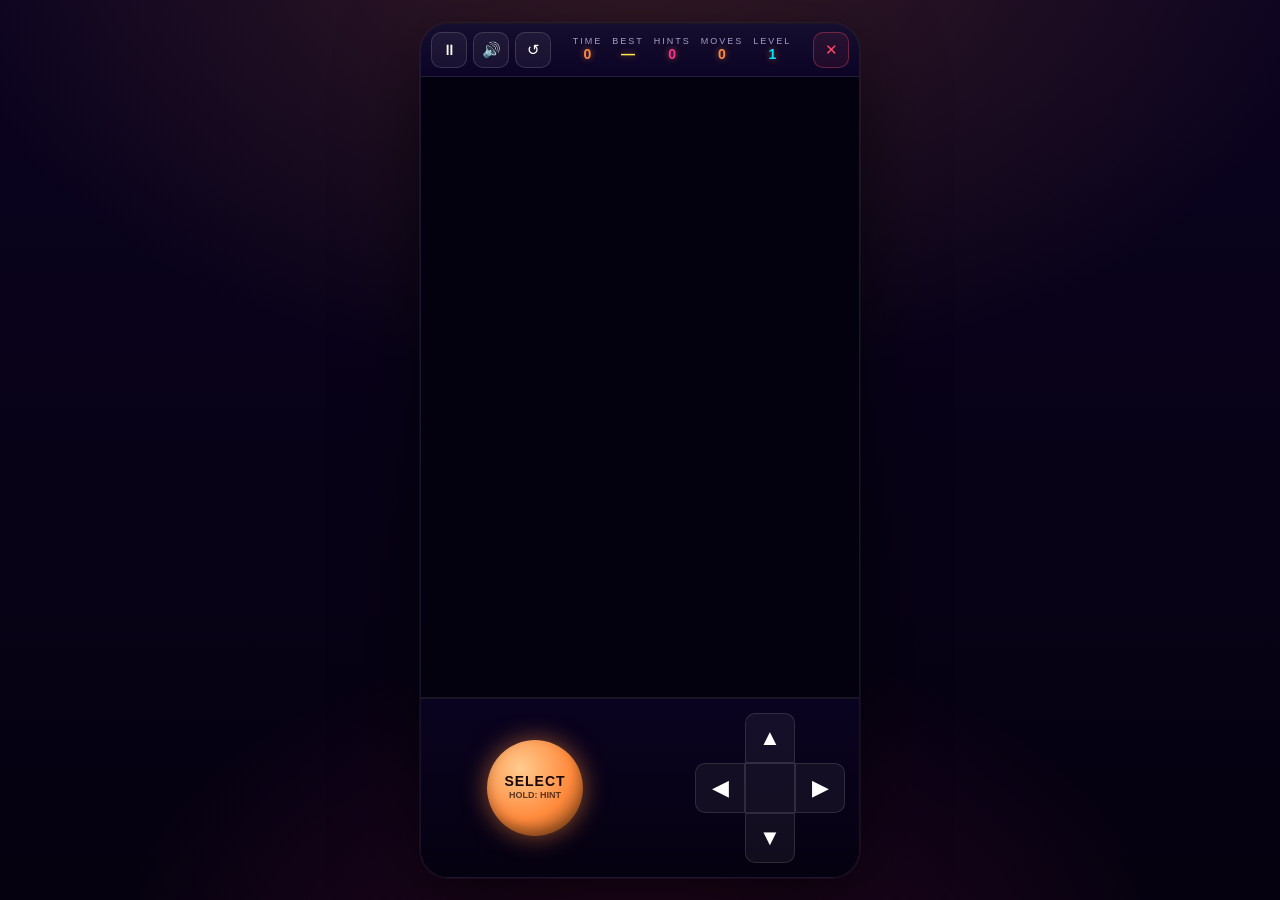
<file: games/rushhour.html>
<!DOCTYPE html>
<html lang="he" dir="rtl">
<head>
<meta charset="UTF-8" />
<meta name="viewport" content="width=device-width, initial-scale=1.0, maximum-scale=1.0, user-scalable=no, viewport-fit=cover" />
<meta name="theme-color" content="#05010f" />
<link rel="icon" type="image/svg+xml" href="../assets/icons/icon.svg" />
<link rel="stylesheet" href="../assets/arcadya-shell.css" />
<script src="../assets/arcadya-shell.js"></script>
<title>ARCADYA — RUSH HOUR</title>
<style>
  :root{
    --bg-0:#05010f; --bg-1:#0b0320;
    --neon-pink:#ff2d95; --neon-cyan:#00e6ff; --neon-purple:#b14bff;
    --neon-yellow:#ffe94a; --neon-green:#3dff9a; --neon-orange:#ff8a3d;
    --text:#fff; --muted:#a79ec9; --danger:#ff4a6b;
    --accent:#ff8a3d;
  }
  *{box-sizing:border-box;-webkit-tap-highlight-color:transparent;}
  html,body{margin:0;padding:0;height:100%;font-family:-apple-system,BlinkMacSystemFont,"Segoe UI","Heebo",Tahoma,sans-serif;background:var(--bg-0);color:var(--text);overflow:hidden;user-select:none;-webkit-user-select:none;}
  #app{position:relative;width:100vw;height:100vh;height:100dvh;display:flex;align-items:center;justify-content:center;
    background:radial-gradient(1200px 800px at 50% -10%,rgba(255,138,61,.18),transparent 60%),radial-gradient(900px 600px at 50% 110%,rgba(255,45,149,.15),transparent 60%),linear-gradient(180deg,var(--bg-1) 0%,var(--bg-0) 100%);}
  #stage{position:relative;width:100%;height:100%;max-width:520px;max-height:100%;background:linear-gradient(180deg,#0c0426 0%,#070116 100%);overflow:hidden;box-shadow:0 0 0 1px rgba(255,255,255,.04),0 30px 80px rgba(0,0,0,.6);display:flex;flex-direction:column;}
  @media (min-width:900px){#stage{max-width:440px;max-height:min(900px,95vh);border-radius:28px;border:1px solid rgba(255,255,255,.07);}}

  .hud{position:relative;display:flex;align-items:center;justify-content:space-between;padding:8px 10px;gap:6px;background:linear-gradient(180deg,rgba(255,255,255,.04),transparent);border-bottom:1px solid rgba(255,255,255,.06);z-index:5;}
  .hud-btn{width:36px;height:36px;border-radius:10px;border:1px solid rgba(255,255,255,.14);background:rgba(255,255,255,.05);color:#fff;font-size:15px;display:flex;align-items:center;justify-content:center;cursor:pointer;transition:transform .08s;flex:0 0 auto;}
  .hud-btn:active{transform:scale(.92);}
  .hud-btn.exit{color:var(--danger);border-color:rgba(255,74,107,.35);background:rgba(255,74,107,.08);}
  .hud-center{display:flex;gap:10px;align-items:center;flex-wrap:nowrap;}
  .score-group{display:flex;flex-direction:column;align-items:center;line-height:1.1;}
  .label{color:var(--muted);font-size:9px;letter-spacing:2px;}
  .val{font-size:14px;font-weight:800;color:var(--accent);text-shadow:0 0 6px rgba(255,138,61,.55);}
  .val.lv{color:var(--neon-cyan);}
  .val.hi{color:var(--neon-yellow);}
  .val.hint{color:var(--neon-pink);}
  .hud-right{display:flex;gap:6px;}

  .play{flex:1;position:relative;display:flex;align-items:center;justify-content:center;overflow:hidden;background:#04010e;}
  canvas{display:block;max-width:100%;max-height:100%;}

  .controls{position:relative;border-top:2px solid rgba(255,255,255,.08);background:linear-gradient(180deg,#0a0320,#050110);padding:14px 14px calc(14px + env(safe-area-inset-bottom));display:grid;grid-template-columns:1fr 1fr;gap:10px;align-items:center;min-height:150px;}
  .dpad{position:relative;width:150px;height:150px;justify-self:start;display:grid;grid-template-columns:repeat(3,1fr);grid-template-rows:repeat(3,1fr);}
  .dpad button{background:rgba(255,255,255,.05);border:1px solid rgba(255,255,255,.12);color:#fff;font-size:22px;cursor:pointer;transition:transform .08s,background .1s;
    -webkit-touch-callout:none;-webkit-user-select:none;user-select:none;touch-action:manipulation;}
  .dpad button:active{transform:scale(.9);background:rgba(255,138,61,.3);}
  .d-up{grid-column:2;grid-row:1;border-top-left-radius:10px;border-top-right-radius:10px;}
  .d-down{grid-column:2;grid-row:3;border-bottom-left-radius:10px;border-bottom-right-radius:10px;}
  .d-left{grid-column:3;grid-row:2;border-top-left-radius:10px;border-bottom-left-radius:10px;}
  .d-right{grid-column:1;grid-row:2;border-top-right-radius:10px;border-bottom-right-radius:10px;}
  .d-center{grid-column:2;grid-row:2;background:transparent;border:none;pointer-events:none;}

  .action-wrap{display:flex;align-items:center;justify-content:center;position:relative;}
  .action{
    width:96px;height:96px;border-radius:50%;
    background:radial-gradient(circle at 35% 30%,#ffcb8f,#ff8a3d 55%,#7a3c0f 100%);
    color:#1a0600;font-weight:900;font-size:14px;letter-spacing:1px;border:none;cursor:pointer;
    box-shadow:0 0 24px rgba(255,138,61,.55),inset 0 -6px 12px rgba(0,0,0,.3);
    transition:transform .08s;
    display:flex;flex-direction:column;align-items:center;justify-content:center;
    line-height:1.05;
  }
  .action .sub{font-size:9px;opacity:.7;letter-spacing:0px;margin-top:2px;}
  .action.idle-pulse{animation:idlePulse 1.4s infinite;}
  .action:active{transform:scale(.92);}
  @keyframes idlePulse{0%,100%{box-shadow:0 0 24px rgba(255,138,61,.55),inset 0 -6px 12px rgba(0,0,0,.3);}50%{box-shadow:0 0 36px rgba(255,233,74,.85),inset 0 -6px 12px rgba(0,0,0,.3);}}
  .hold-ring{position:absolute;inset:-4px;width:104px;height:104px;border-radius:50%;pointer-events:none;}

  .overlay{position:absolute;inset:0;background:rgba(5,1,15,.85);display:none;align-items:center;justify-content:center;z-index:20;animation:fadeIn .15s ease-out;}
  .overlay.active{display:flex;}
  .overlay-box{width:82%;max-width:320px;text-align:center;background:linear-gradient(180deg,#1a0946,#0c0326);border:1px solid rgba(255,255,255,.12);border-radius:20px;padding:24px 20px 20px;box-shadow:0 0 40px rgba(255,138,61,.3);}
  .overlay-title{font-size:18px;font-weight:800;margin-bottom:16px;}
  .overlay-actions{display:flex;gap:10px;justify-content:center;}
  .btn{flex:1;padding:12px 0;border-radius:12px;font-size:15px;font-weight:800;border:1px solid transparent;cursor:pointer;transition:transform .08s;}
  .btn:active{transform:scale(.95);}
  .btn-yes{background:linear-gradient(180deg,#ff8a3d,#ff2d95);color:#fff;box-shadow:0 6px 20px rgba(255,138,61,.4);}
  .btn-no{background:rgba(255,255,255,.06);color:#fff;border-color:rgba(255,255,255,.15);}
  .btn-mid{background:rgba(0,230,255,0.15);color:#fff;border-color:rgba(0,230,255,0.4);}
  .pause-label{position:absolute;inset:0;display:none;align-items:center;justify-content:center;color:#fff;font-size:22px;font-weight:800;letter-spacing:3px;background:rgba(5,1,15,.55);z-index:15;text-shadow:0 0 10px var(--neon-cyan);}
  .pause-label.active{display:flex;}

  .level-banner{position:absolute;top:30%;left:0;right:0;text-align:center;font-size:24px;font-weight:900;letter-spacing:6px;color:#fff;text-shadow:0 0 14px var(--accent);display:none;z-index:4;pointer-events:none;}
  .level-banner.show{display:block;animation:banner 1.6s forwards;}
  @keyframes banner{0%{opacity:0;transform:scale(.7);}20%{opacity:1;transform:scale(1);}80%{opacity:1;transform:scale(1);}100%{opacity:0;transform:scale(1.1);}}

  .toast{position:absolute;bottom:14px;left:14px;right:14px;
    background:rgba(20,8,40,0.9);border:1px solid rgba(255,138,61,0.5);
    border-radius:12px;padding:10px 14px;color:#fff;font-size:13px;text-align:center;
    z-index:8;display:none;box-shadow:0 4px 18px rgba(0,0,0,0.5);}
  .toast.show{display:block;animation:toastIn .3s;}
  @keyframes toastIn{from{opacity:0;transform:translateY(20px);}to{opacity:1;transform:translateY(0);}}

  .opener{position:absolute;inset:0;background:radial-gradient(circle at 50% 50%,#1a0550 0%,#05010f 80%);display:flex;align-items:center;justify-content:center;z-index:30;animation:openerFade 4s forwards;}
  .opener .gm-name{font-size:clamp(38px,11vw,58px);font-weight:900;letter-spacing:4px;color:#fff;text-shadow:0 0 8px #fff,0 0 18px var(--accent),0 0 36px var(--accent),0 0 60px var(--neon-pink);animation:openerPulse 1s infinite alternate;text-align:center;line-height:1.05;}
  @keyframes openerFade{0%{opacity:1;}80%{opacity:1;}100%{opacity:0;visibility:hidden;}}
  @keyframes openerPulse{from{transform:scale(.95);}to{transform:scale(1.05);}}

  .gameover-box .big-score{font-size:36px;font-weight:900;color:var(--accent);text-shadow:0 0 18px var(--accent);margin:6px 0;}
  .gameover-box .note{color:var(--neon-cyan);font-size:13px;letter-spacing:2px;margin-bottom:4px;}
  .gameover-box .hs-note{color:var(--neon-yellow);font-size:13px;letter-spacing:2px;margin-bottom:14px;min-height:18px;}
  .gameover-box .go-actions{display:flex;gap:10px;margin-top:4px;flex-wrap:wrap;}
  @keyframes fadeIn{from{opacity:0;}to{opacity:1;}}
</style>
</head>
<body>
<div id="app"><div id="stage">
  <div class="hud">
    <button id="btnExit" class="hud-btn exit" aria-label="יציאה">✕</button>
    <div class="hud-center">
      <div class="score-group"><div class="label">LEVEL</div><div id="level" class="val lv">1</div></div>
      <div class="score-group"><div class="label">MOVES</div><div id="moves" class="val">0</div></div>
      <div class="score-group"><div class="label">HINTS</div><div id="hints" class="val hint">0</div></div>
      <div class="score-group"><div class="label">BEST</div><div id="best" class="val hi">—</div></div>
      <div class="score-group"><div class="label">TIME</div><div id="time" class="val">0</div></div>
    </div>
    <div class="hud-right">
      <button id="btnReset" class="hud-btn" aria-label="אפס">↺</button>
      <button id="btnSound" class="hud-btn" aria-label="סאונד">🔊</button>
      <button id="btnPause" class="hud-btn" aria-label="פאוז">⏸</button>
    </div>
  </div>

  <div class="play">
    <canvas id="game"></canvas>
    <div id="levelBanner" class="level-banner">LEVEL 1</div>
    <div id="pauseLabel" class="pause-label">המשחק מושהה</div>
    <div id="toast" class="toast">תקוע? החזק את הכפתור העגול לרמז (+3 מהלכים)</div>
  </div>

  <div class="controls">
    <div class="dpad">
      <button class="d-up"    data-dir="up">▲</button>
      <button class="d-right" data-dir="right">▶</button>
      <button class="d-center" tabindex="-1"></button>
      <button class="d-left"  data-dir="left">◀</button>
      <button class="d-down"  data-dir="down">▼</button>
    </div>
    <div class="action-wrap">
      <button id="btnAction" class="action">
        <span id="actLabel">SELECT</span>
        <span id="actSub" class="sub">HOLD: HINT</span>
      </button>
      <canvas id="holdRing" class="hold-ring" width="104" height="104"></canvas>
    </div>
  </div>

  <div id="opener" class="opener"><div class="gm-name">RUSH<br>HOUR</div></div>

  <div id="exitModal" class="overlay">
    <div class="overlay-box">
      <div class="overlay-title">לצאת מהמשחק?</div>
      <div class="overlay-actions">
        <button id="exitYes" class="btn btn-yes">כן</button>
        <button id="exitNo"  class="btn btn-no">לא</button>
      </div>
    </div>
  </div>

  <div id="resetModal" class="overlay">
    <div class="overlay-box">
      <div class="overlay-title">לאפס את השלב?</div>
      <div class="overlay-actions">
        <button id="resetYes" class="btn btn-yes">כן</button>
        <button id="resetNo"  class="btn btn-no">לא</button>
      </div>
    </div>
  </div>

  <div id="winModal" class="overlay">
    <div class="overlay-box gameover-box">
      <div class="overlay-title">פתרת!</div>
      <div id="winMoves" class="big-score">0 מהלכים</div>
      <div id="winNote" class="note">&nbsp;</div>
      <div id="winHsNote" class="hs-note">&nbsp;</div>
      <div class="go-actions">
        <button id="nextLevel" class="btn btn-yes">שלב הבא</button>
        <button id="winRetry" class="btn btn-mid">נסה שוב</button>
        <button id="winHome"  class="btn btn-no">חזרה</button>
      </div>
    </div>
  </div>

  <div id="finishedModal" class="overlay">
    <div class="overlay-box gameover-box">
      <div class="overlay-title">פתרת הכל! 🏆</div>
      <div class="big-score">סיימת את כל השלבים</div>
      <div class="hs-note">כל הכבוד!</div>
      <div class="go-actions">
        <button id="finRestart" class="btn btn-yes">התחל מהתחלה</button>
        <button id="finHome"  class="btn btn-no">חזרה</button>
      </div>
    </div>
  </div>
</div></div>

<script>
const SFX = ARCADYA.makeSFX({
  select: beep => beep(660,0.04,'triangle',0.1),
  move:   beep => { beep(420,0.04,'square',0.06); setTimeout(()=>beep(540,0.04,'square',0.05),30); },
  bump:   beep => beep(180,0.07,'square',0.1),
  hint:   beep => { beep(880,0.06,'triangle',0.1); setTimeout(()=>beep(1320,0.08,'triangle',0.1),60); },
  horn:   beep => {
    beep(520, 0.18, 'square', 0.14); beep(390, 0.18, 'square', 0.10);
    setTimeout(()=>{ beep(520, 0.22, 'square', 0.14); beep(390, 0.22, 'square', 0.10); }, 220);
  },
  win:    beep => { [0,1,2,3].forEach(i => setTimeout(()=>beep(660+i*220,0.1,'triangle',0.13),i*100)); }
});

/* ====== Shell ====== */
const $ = id => document.getElementById(id);
let paused=false, gameOverShown=false, running=false;

SFX.open();
setTimeout(()=>{ $('opener').style.display='none'; startGame(1); }, 4000);

function refreshSoundBtn(){ $('btnSound').textContent = SFX.isMuted() ? '🔇' : '🔊'; }
refreshSoundBtn();
$('btnSound').addEventListener('click', ()=>{ SFX.toggle(); refreshSoundBtn(); SFX.click(); });

$('btnPause').addEventListener('click', togglePause);
function togglePause(){
  if(gameOverShown) return;
  paused = !paused;
  $('btnPause').textContent = paused ? '▶' : '⏸';
  $('pauseLabel').classList.toggle('active', paused);
  SFX.click();
}

$('btnExit').addEventListener('click', ()=>{ SFX.click(); $('exitModal').classList.add('active'); if(!paused) togglePause(); });
$('exitNo').addEventListener('click', ()=>{ SFX.click(); $('exitModal').classList.remove('active'); if(paused) togglePause(); });
$('exitYes').addEventListener('click', ()=>{ window.location.href = '../index.html?home=1'; });

$('btnReset').addEventListener('click', ()=>{ SFX.click(); $('resetModal').classList.add('active'); if(!paused) togglePause(); });
$('resetNo').addEventListener('click', ()=>{ SFX.click(); $('resetModal').classList.remove('active'); if(paused) togglePause(); });
$('resetYes').addEventListener('click', ()=>{ SFX.click(); $('resetModal').classList.remove('active'); paused = false; $('pauseLabel').classList.remove('active'); $('btnPause').textContent = '⏸'; startGame(state.level); });

$('nextLevel').addEventListener('click', ()=>{ SFX.click(); $('winModal').classList.remove('active'); gameOverShown = false; const next = Math.min(state.level + 1, LEVELS_RAW.length); if(state.level >= LEVELS_RAW.length){ $('finishedModal').classList.add('active'); return; } startGame(next); });
$('winRetry').addEventListener('click', ()=>{ SFX.click(); $('winModal').classList.remove('active'); gameOverShown = false; startGame(state.level); });
$('winHome').addEventListener('click',  ()=>{ window.location.href = '../index.html?home=1'; });
$('finRestart').addEventListener('click', ()=>{ SFX.click(); $('finishedModal').classList.remove('active'); gameOverShown = false; startGame(1); });
$('finHome').addEventListener('click',  ()=>{ window.location.href = '../index.html?home=1'; });

/* ====== Levels (6×6 grid, exit at row 2 right side) ======
   X = the player's red car (always horizontal length 2 on row 2)
   A-K = other cars (length determined from grid, orientation by adjacent cells)
   . = empty                                                               */
const LEVELS_RAW = [
  // 1 — trivial: just slide right (4 moves)
  ["......",
   "......",
   "XX....",
   "......",
   "......",
   "......"],
  // 2 — single vertical blocker (5 moves)
  ["......",
   "......",
   "XX.A..",
   "...A..",
   "......",
   "......"],
  // 3 — two blockers, one ahead one behind (~7 moves)
  [".B....",
   ".B.A..",
   "XX.A..",
   "......",
   "......",
   "......"],
  // 4 — vertical chain, simple
  ["..A...",
   "..A.B.",
   "XX..B.",
   "....C.",
   "....C.",
   "......"],
  // 5 — needs reshuffling
  ["AA....",
   "..B.CC",
   "XXB...",
   "...DDD",
   "......",
   "......"],
  // 6 — medium
  ["AA.B..",
   "...B..",
   "XX..C.",
   ".DD.C.",
   "......",
   "....EE"],
  // 7 — medium-hard
  ["..AABB",
   "..C...",
   "XXC...",
   ".DD.E.",
   "....E.",
   "FF..GG"],
  // 8 — harder
  [".AABCC",
   "...B..",
   "XX.B..",
   "DD.EE.",
   "......",
   "..FFGG"],
  // 9 — needs more reshuffles
  ["AABB.C",
   ".....C",
   "XX..DD",
   ".EFFGG",
   ".E....",
   "HH.III"],
  // 10 — tricky
  ["AA.BCC",
   "...B..",
   "XXDB.E",
   "..D..E",
   ".FFGGE",
   "....HH"],
];

const N = 6;        // grid size
const CELL = 50;    // pixel size per cell
const BOARD_X = 16;
const BOARD_Y = 30;
const DESIGN_W = BOARD_X*2 + CELL*N;     // 332
const DESIGN_H = BOARD_Y + CELL*N + 20;  // 350

const HOLD_FOR_HINT = 500;
const HINT_PENALTY = 3;
const IDLE_HINT_TUTORIAL = 15000;     // ms before showing first-time hint tip
const IDLE_PULSE = 30000;             // ms before pulsing action button as reminder

/* ====== Parse a level into car definitions ====== */
function parseLevel(rawGrid){
  const cells = {};
  for(let y=0;y<N;y++){
    for(let x=0;x<N;x++){
      const ch = rawGrid[y][x];
      if(ch === '.') continue;
      if(!cells[ch]) cells[ch] = [];
      cells[ch].push([x, y]);
    }
  }
  const cars = [];
  for(const letter of Object.keys(cells)){
    const positions = cells[letter];
    let minX = N, minY = N, maxX = -1, maxY = -1;
    for(const [x,y] of positions){
      if(x<minX) minX=x; if(x>maxX) maxX=x;
      if(y<minY) minY=y; if(y>maxY) maxY=y;
    }
    const length = positions.length;
    const orient = (maxX > minX) ? 'h' : 'v';
    const isPlayer = (letter === 'X');
    cars.push({ id: letter, x: minX, y: minY, length, orient, isPlayer });
  }
  // Sort: player car first, then alpha
  cars.sort((a,b)=> a.isPlayer ? -1 : b.isPlayer ? 1 : a.id.localeCompare(b.id));
  return cars;
}

function carColor(car){
  if(car.isPlayer) return '#ff4a6b';
  const palette = ['#4a7bff','#3dff9a','#ffe94a','#ff8a3d','#b14bff','#00e6ff','#ff9eb1','#a3e635','#fb923c','#c084fc','#7dd3fc','#fde047'];
  const idx = (car.id.charCodeAt(0) - 65) % palette.length;
  return palette[idx];
}

/* ====== BFS solver — returns array of {carIndex, dir} for optimal solution ====== */
function solve(cars){
  // Positions stored as flat array: [x0,y0, x1,y1, ...]
  const initial = [];
  for(const c of cars){ initial.push(c.x, c.y); }
  if(isWinPositions(initial, cars)) return [];

  const visited = new Set();
  const initStr = initial.join(',');
  visited.add(initStr);
  const queue = [{positions: initial, path: []}];
  const MAX_ITER = 80000;
  let iter = 0;

  while(queue.length && iter++ < MAX_ITER){
    const {positions, path} = queue.shift();
    for(let ci = 0; ci < cars.length; ci++){
      for(const dir of [-1, 1]){
        const np = tryMove(positions, ci, dir, cars);
        if(!np) continue;
        const key = np.join(',');
        if(visited.has(key)) continue;
        visited.add(key);
        const newPath = path.concat([{carIndex: ci, dir}]);
        if(isWinPositions(np, cars)) return newPath;
        queue.push({positions: np, path: newPath});
      }
    }
  }
  return null;
}

function tryMove(positions, ci, dir, cars){
  const car = cars[ci];
  const x = positions[ci*2], y = positions[ci*2+1];
  const dx = car.orient === 'h' ? dir : 0;
  const dy = car.orient === 'v' ? dir : 0;
  const nx = x + dx, ny = y + dy;
  // Bounds (player exit is special — handled in isWinPositions, not here)
  if(car.orient === 'h'){
    if(nx < 0 || nx + car.length > N) return null;
  } else {
    if(ny < 0 || ny + car.length > N) return null;
  }
  // Build occupation grid for collision check
  const occupied = new Uint8Array(N*N);
  for(let cj = 0; cj < cars.length; cj++){
    if(cj === ci) continue;
    const c2 = cars[cj];
    const x2 = positions[cj*2], y2 = positions[cj*2+1];
    for(let i=0;i<c2.length;i++){
      if(c2.orient === 'h') occupied[(y2)*N + (x2+i)] = 1;
      else occupied[(y2+i)*N + (x2)] = 1;
    }
  }
  // Check new car cells
  for(let i=0;i<car.length;i++){
    const cx = car.orient === 'h' ? nx+i : nx;
    const cy = car.orient === 'h' ? ny : ny+i;
    if(occupied[cy*N + cx]) return null;
  }
  // Build new positions
  const np = positions.slice();
  np[ci*2] = nx; np[ci*2+1] = ny;
  return np;
}

function isWinPositions(positions, cars){
  // Player car (index 0 since we sorted player first) at row 2, must reach right edge
  const player = cars[0];
  const x = positions[0];
  return player.isPlayer && x + player.length >= N;
}

/* ====== Canvas ====== */
const canvas = $('game'), ctx2d = canvas.getContext('2d');
function fitCanvas(){
  const play = document.querySelector('.play');
  const pw = play.clientWidth - 8, ph = play.clientHeight - 8;
  const ratio = DESIGN_W / DESIGN_H;
  let w = pw, h = pw / ratio;
  if(h > ph){ h = ph; w = ph * ratio; }
  canvas.width = DESIGN_W; canvas.height = DESIGN_H;
  canvas.style.width = w + 'px'; canvas.style.height = h + 'px';
}
window.addEventListener('resize', ()=>{ fitCanvas(); if(state) draw(); });

/* ====== Game state ====== */
let state;
function startGame(level){
  fitCanvas();
  const raw = LEVELS_RAW[(level-1) % LEVELS_RAW.length];
  const cars = parseLevel(raw);
  // Move player car (X) to the front (already sorted by parseLevel)
  state = {
    level,
    cars,
    selectedCarIndex: -1,
    cursor: { x: cars[0].x, y: cars[0].y },     // start cursor on player car
    moves: 0,
    hintsUsed: 0,
    timeMs: 0,
    won: false,
    holding: false,
    holdStart: 0,
    hintFlash: { carIndex: -1, until: 0 },
    lastT: performance.now(),
    lastInteractionT: performance.now(),
    tutorialShown: localStorage.getItem('arcadya_rushhour_hint_tutorial_shown') === 'true',
    pulseActive: false
  };
  hideToast();
  $('btnAction').classList.remove('idle-pulse');
  updateActionLabel();
  updateHud();
  showBanner('LEVEL ' + level);
  running = true;
  requestAnimationFrame(loop);
}

function bestKey(level){ return 'arcadya_rushhour_best_L' + level; }
function bestPureKey(level){ return 'arcadya_rushhour_bestpure_L' + level; }
function getBest(level){
  const b = parseInt(localStorage.getItem(bestKey(level)) || '0', 10);
  const bp = parseInt(localStorage.getItem(bestPureKey(level)) || '0', 10);
  return { best: b, bestPure: bp };
}

function updateHud(){
  $('level').textContent = state.level;
  $('moves').textContent = state.moves;
  $('hints').textContent = state.hintsUsed;
  $('time').textContent = Math.floor(state.timeMs/1000);
  const b = getBest(state.level);
  if(b.bestPure > 0) $('best').textContent = b.bestPure + '★';
  else if(b.best > 0) $('best').textContent = b.best;
  else $('best').textContent = '—';
}

function updateActionLabel(){
  if(state.selectedCarIndex < 0){
    $('actLabel').textContent = 'SELECT';
    $('actSub').textContent = 'HOLD: HINT';
  } else {
    $('actLabel').textContent = 'DESELECT';
    $('actSub').textContent = 'ARROWS: MOVE';
  }
}

function showBanner(text){
  const el = $('levelBanner');
  el.textContent = text;
  el.classList.remove('show'); void el.offsetWidth; el.classList.add('show');
  setTimeout(()=> el.classList.remove('show'), 1600);
}

function showToast(text){
  const t = $('toast');
  t.textContent = text;
  t.classList.add('show');
  setTimeout(()=> t.classList.remove('show'), 5500);
}
function hideToast(){ $('toast').classList.remove('show'); }

/* ====== Game logic ====== */
function carAt(x, y){
  for(let i=0;i<state.cars.length;i++){
    const c = state.cars[i];
    for(let k=0;k<c.length;k++){
      const cx = c.orient === 'h' ? c.x+k : c.x;
      const cy = c.orient === 'h' ? c.y : c.y+k;
      if(cx === x && cy === y) return i;
    }
  }
  return -1;
}

function canMove(ci, dir){
  const c = state.cars[ci];
  const dx = c.orient === 'h' ? dir : 0;
  const dy = c.orient === 'v' ? dir : 0;
  const nx = c.x + dx, ny = c.y + dy;
  // Check bounds — except player car can exit right when at row 2
  if(c.orient === 'h'){
    if(nx < 0) return false;
    if(nx + c.length > N){
      // Player exits!
      if(c.isPlayer && c.y === 2) return true;
      return false;
    }
  } else {
    if(ny < 0 || ny + c.length > N) return false;
  }
  // Collision check
  for(let cj = 0; cj < state.cars.length; cj++){
    if(cj === ci) continue;
    const o = state.cars[cj];
    for(let k=0;k<c.length;k++){
      const ax = c.orient === 'h' ? nx+k : nx;
      const ay = c.orient === 'h' ? ny : ny+k;
      for(let m=0;m<o.length;m++){
        const ox = o.orient === 'h' ? o.x+m : o.x;
        const oy = o.orient === 'h' ? o.y : o.y+m;
        if(ax === ox && ay === oy) return false;
      }
    }
  }
  return true;
}

function moveSelected(dir){
  const ci = state.selectedCarIndex;
  if(ci < 0) return false;
  const c = state.cars[ci];
  if(!canMove(ci, dir)) { SFX.bump(); return false; }
  const dx = c.orient === 'h' ? dir : 0;
  const dy = c.orient === 'v' ? dir : 0;
  c.x += dx;
  c.y += dy;
  state.moves++;
  state.lastInteractionT = performance.now();
  $('btnAction').classList.remove('idle-pulse');
  hideToast();
  SFX.move();
  updateHud();
  // Win = the player car has reached/passed the right edge.
  // Trigger a slide-out animation; handleWin runs after the animation.
  if(c.isPlayer && c.x + c.length >= N){
    state.exitAnim = { offset: 0, speed: 4 / CELL };  // cells per frame
    state.selectedCarIndex = -1;
    updateActionLabel();
    SFX.horn();
  }
  return true;
}

function handleWin(){
  state.won = true;
  running = false;
  // Save bests
  const b = getBest(state.level);
  if(b.best === 0 || state.moves < b.best){
    localStorage.setItem(bestKey(state.level), state.moves);
  }
  if(state.hintsUsed === 0){
    if(b.bestPure === 0 || state.moves < b.bestPure){
      localStorage.setItem(bestPureKey(state.level), state.moves);
    }
  }
  // Save max-level reached
  const maxLevel = parseInt(localStorage.getItem('arcadya_rushhour_max_level') || '1', 10);
  if(state.level >= maxLevel) localStorage.setItem('arcadya_rushhour_max_level', state.level + 1);
  SFX.win();
  setTimeout(()=>{
    $('winMoves').textContent = state.moves + ' מהלכים';
    const newB = getBest(state.level);
    let note = 'זמן: ' + Math.floor(state.timeMs/1000) + ' שנ׳';
    if(state.hintsUsed > 0) note += ' · ' + state.hintsUsed + ' רמזים (+' + (state.hintsUsed*HINT_PENALTY) + ')';
    $('winNote').textContent = note;
    let hsHtml = '';
    if(state.hintsUsed === 0 && newB.bestPure === state.moves) hsHtml = '🏆 שיא חדש (ללא רמזים)';
    else if(newB.best === state.moves && state.hintsUsed > 0) hsHtml = '🏆 שיא חדש';
    else hsHtml = 'שיא: ' + (newB.bestPure > 0 ? newB.bestPure + '★' : (newB.best > 0 ? newB.best : '—'));
    $('winHsNote').innerHTML = hsHtml;
    gameOverShown = true;
    $('winModal').classList.add('active');
    if(state.level >= LEVELS_RAW.length){
      // override modal in 1.2s — show "all done"
      // (handled by Next Level button)
    }
  }, 600);
}

/* ====== Hint ====== */
function requestHint(){
  if(state.won) return;
  // Solve
  const path = solve(state.cars);
  if(!path || path.length === 0){
    showToast('כבר פתרת או אין פתרון זמין');
    return;
  }
  const first = path[0];
  state.hintFlash = { carIndex: first.carIndex, until: performance.now() + 2200 };
  state.hintsUsed++;
  state.moves += HINT_PENALTY;
  SFX.hint();
  updateHud();
  hideToast();
}

/* ====== Main loop ====== */
function loop(now){
  if(!running) return;
  const dt = Math.min(48, now - state.lastT);
  state.lastT = now;
  if(!paused){
    state.timeMs += dt;
    // Exit animation — slide the player car off the right side
    if(state.exitAnim && !state.won){
      state.exitAnim.offset += state.exitAnim.speed * (dt/16.67);
      if(state.exitAnim.offset >= 2.5){
        state.exitAnim = null;
        handleWin();
      }
    }
    // Idle detection
    const idleMs = now - state.lastInteractionT;
    if(!state.tutorialShown && state.level === 1 && idleMs > IDLE_HINT_TUTORIAL && state.moves === 0){
      state.tutorialShown = true;
      localStorage.setItem('arcadya_rushhour_hint_tutorial_shown', 'true');
      showToast('תקוע? החזק את הכפתור העגול לרמז (+3 מהלכים)');
    }
    if(idleMs > IDLE_PULSE && !state.pulseActive){
      state.pulseActive = true;
      $('btnAction').classList.add('idle-pulse');
    } else if(idleMs <= IDLE_PULSE && state.pulseActive){
      state.pulseActive = false;
      $('btnAction').classList.remove('idle-pulse');
    }
  }
  draw();
  drawHoldRing();
  updateHud();
  requestAnimationFrame(loop);
}

/* ====== Drawing ====== */
function draw(){
  ctx2d.fillStyle = '#04010e';
  ctx2d.fillRect(0,0,DESIGN_W,DESIGN_H);

  // Asphalt-like board background
  const grad = ctx2d.createLinearGradient(0, BOARD_Y, 0, BOARD_Y + N*CELL);
  grad.addColorStop(0, '#1f1730');
  grad.addColorStop(1, '#0e0820');
  ctx2d.fillStyle = grad;
  ctx2d.fillRect(BOARD_X-4, BOARD_Y-4, N*CELL+8, N*CELL+8);

  // Grid lines
  ctx2d.strokeStyle = 'rgba(255,255,255,0.08)';
  ctx2d.lineWidth = 1;
  for(let i=0; i<=N; i++){
    ctx2d.beginPath();
    ctx2d.moveTo(BOARD_X + i*CELL, BOARD_Y);
    ctx2d.lineTo(BOARD_X + i*CELL, BOARD_Y + N*CELL);
    ctx2d.stroke();
    ctx2d.beginPath();
    ctx2d.moveTo(BOARD_X, BOARD_Y + i*CELL);
    ctx2d.lineTo(BOARD_X + N*CELL, BOARD_Y + i*CELL);
    ctx2d.stroke();
  }

  // Outer border with glow + EXIT GAP at row 2 right side
  ctx2d.strokeStyle = '#ff8a3d';
  ctx2d.lineWidth = 3;
  ctx2d.shadowColor = '#ff8a3d'; ctx2d.shadowBlur = 8;
  // top
  ctx2d.beginPath(); ctx2d.moveTo(BOARD_X, BOARD_Y); ctx2d.lineTo(BOARD_X + N*CELL, BOARD_Y); ctx2d.stroke();
  // bottom
  ctx2d.beginPath(); ctx2d.moveTo(BOARD_X, BOARD_Y + N*CELL); ctx2d.lineTo(BOARD_X + N*CELL, BOARD_Y + N*CELL); ctx2d.stroke();
  // left
  ctx2d.beginPath(); ctx2d.moveTo(BOARD_X, BOARD_Y); ctx2d.lineTo(BOARD_X, BOARD_Y + N*CELL); ctx2d.stroke();
  // right (with gap at row 2)
  ctx2d.beginPath();
  ctx2d.moveTo(BOARD_X + N*CELL, BOARD_Y);
  ctx2d.lineTo(BOARD_X + N*CELL, BOARD_Y + 2*CELL);
  ctx2d.stroke();
  ctx2d.beginPath();
  ctx2d.moveTo(BOARD_X + N*CELL, BOARD_Y + 3*CELL);
  ctx2d.lineTo(BOARD_X + N*CELL, BOARD_Y + N*CELL);
  ctx2d.stroke();
  // Exit arrow
  ctx2d.fillStyle = '#ffe94a';
  ctx2d.shadowColor = '#ffe94a';
  ctx2d.beginPath();
  const ex = BOARD_X + N*CELL + 4;
  const ey = BOARD_Y + 2.5*CELL;
  ctx2d.moveTo(ex, ey - 8);
  ctx2d.lineTo(ex + 9, ey);
  ctx2d.lineTo(ex, ey + 8);
  ctx2d.closePath(); ctx2d.fill();
  ctx2d.shadowBlur = 0;

  // Cars
  for(let i=0;i<state.cars.length;i++){
    drawCar(state.cars[i], i);
  }

  // Cursor (when no car selected, show on board cell)
  if(state.selectedCarIndex < 0 && !state.won){
    const cx = state.cursor.x * CELL + BOARD_X;
    const cy = state.cursor.y * CELL + BOARD_Y;
    const t = (Math.sin(performance.now()/180) + 1) / 2;
    ctx2d.strokeStyle = 'rgba(255,233,74,' + (0.6 + t*0.4) + ')';
    ctx2d.lineWidth = 3;
    ctx2d.shadowColor = '#ffe94a'; ctx2d.shadowBlur = 8;
    ctx2d.strokeRect(cx+3, cy+3, CELL-6, CELL-6);
    ctx2d.shadowBlur = 0;
  }

  // Bottom info: hint about the action to take
  ctx2d.fillStyle = 'rgba(255,255,255,0.4)';
  ctx2d.font = 'bold 10px "Segoe UI",sans-serif';
  ctx2d.textAlign = 'center';
  if(state.selectedCarIndex >= 0){
    const c = state.cars[state.selectedCarIndex];
    const t = c.orient === 'h' ? 'חצים ימין/שמאל = הזזה  ·  למעלה/מטה = יציאה' : 'חצים מעלה/מטה = הזזה  ·  שמאל/ימין = יציאה';
    ctx2d.fillText(t, DESIGN_W/2, DESIGN_H - 6);
  } else {
    ctx2d.fillText('סמן + SELECT לבחור מכונית', DESIGN_W/2, DESIGN_H - 6);
  }
}

function drawCar(c, ci){
  // Apply exit-animation offset to player car only
  const exitOff = (c.isPlayer && state.exitAnim) ? state.exitAnim.offset : 0;
  const cellX = c.x + (c.orient === 'h' ? exitOff : 0);
  const cellY = c.y;
  const x = BOARD_X + cellX*CELL;
  const y = BOARD_Y + cellY*CELL;
  const w = (c.orient === 'h' ? c.length : 1) * CELL;
  const h = (c.orient === 'v' ? c.length : 1) * CELL;
  const isSel = (ci === state.selectedCarIndex);
  const isHinting = (ci === state.hintFlash.carIndex && performance.now() < state.hintFlash.until);
  let bodyColor = carColor(c);
  if(isHinting && Math.floor(performance.now()/200)%2 === 0){
    bodyColor = '#ffe94a';
  }
  if(c.orient === 'h') drawCarHorizontal(c, x, y, w, h, bodyColor);
  else                 drawCarVertical(c, x, y, w, h, bodyColor);

  // Selection border
  if(isSel){
    ctx2d.strokeStyle = '#ffe94a';
    ctx2d.lineWidth = 3;
    ctx2d.shadowColor = '#ffe94a'; ctx2d.shadowBlur = 10;
    roundRect(ctx2d, x+2, y+2, w-4, h-4, 9);
    ctx2d.stroke();
    ctx2d.shadowBlur = 0;
  }
}

function drawCarHorizontal(c, x, y, w, h, color){
  const isPlayer = c.isPlayer;
  const isTruck = c.length >= 3;
  const PAD_Y = 6;            // top/bottom padding for wheels visible outside body
  const bodyY = y + PAD_Y;
  const bodyH = h - PAD_Y*2;
  // Drop shadow
  ctx2d.fillStyle = 'rgba(0,0,0,0.5)';
  roundRect(ctx2d, x+4, bodyY+3, w-6, bodyH, 9);
  ctx2d.fill();
  // Wheels (drawn first, peeking out top + bottom)
  drawWheel(x + 12,    y + 3);
  drawWheel(x + w-18,  y + 3);
  drawWheel(x + 12,    y + h-9);
  drawWheel(x + w-18,  y + h-9);
  if(isTruck){
    // middle wheel pair for trucks
    drawWheel(x + w/2 - 3, y + 3);
    drawWheel(x + w/2 - 3, y + h-9);
  }
  // Body
  ctx2d.fillStyle = color;
  ctx2d.shadowColor = color; ctx2d.shadowBlur = isPlayer ? 14 : 6;
  roundRect(ctx2d, x+5, bodyY, w-10, bodyH, 9);
  ctx2d.fill();
  ctx2d.shadowBlur = 0;
  // Top reflection stripe
  ctx2d.fillStyle = 'rgba(255,255,255,0.3)';
  ctx2d.fillRect(x+9, bodyY+3, w-18, 3);
  // Headlights at FRONT (player faces right; others assumed face right too for variety)
  // Front = right side of horizontal car
  ctx2d.fillStyle = '#fff7c0';
  ctx2d.shadowColor = '#fff7c0'; ctx2d.shadowBlur = 4;
  ctx2d.fillRect(x + w - 8, bodyY + 4,           4, 3);
  ctx2d.fillRect(x + w - 8, bodyY + bodyH - 7,   4, 3);
  ctx2d.shadowBlur = 0;
  // Tail lights at BACK (left side)
  ctx2d.fillStyle = '#ff4a6b';
  ctx2d.fillRect(x + 5, bodyY + 4,           3, 3);
  ctx2d.fillRect(x + 5, bodyY + bodyH - 7,   3, 3);
  // Windows
  if(isTruck){
    // Cab at right (front)
    const cabX = x + w - CELL*0.7;
    ctx2d.fillStyle = 'rgba(40,80,140,0.85)';
    roundRect(ctx2d, cabX, bodyY + 5, CELL*0.55, bodyH - 10, 4);
    ctx2d.fill();
    // Cargo separator
    ctx2d.strokeStyle = 'rgba(0,0,0,0.5)';
    ctx2d.lineWidth = 1;
    ctx2d.beginPath();
    ctx2d.moveTo(cabX - 2, bodyY + 2);
    ctx2d.lineTo(cabX - 2, bodyY + bodyH - 2);
    ctx2d.stroke();
    // Cargo lines
    for(let i=0;i<3;i++){
      ctx2d.beginPath();
      ctx2d.moveTo(x + 10 + i*((cabX - x - 14) / 3), bodyY + 4);
      ctx2d.lineTo(x + 10 + i*((cabX - x - 14) / 3), bodyY + bodyH - 4);
      ctx2d.stroke();
    }
  } else {
    // Regular car: windshield (front, slanted) + rear window
    // Windshield
    ctx2d.fillStyle = 'rgba(40,80,140,0.85)';
    ctx2d.beginPath();
    ctx2d.moveTo(x + w*0.55, bodyY + 4);
    ctx2d.lineTo(x + w - 12, bodyY + 4);
    ctx2d.lineTo(x + w - 9,  bodyY + bodyH - 4);
    ctx2d.lineTo(x + w*0.55 + 3, bodyY + bodyH - 4);
    ctx2d.closePath();
    ctx2d.fill();
    // Rear window
    ctx2d.beginPath();
    ctx2d.moveTo(x + w*0.45 - 3, bodyY + 4);
    ctx2d.lineTo(x + 12,          bodyY + 4);
    ctx2d.lineTo(x + 9,           bodyY + bodyH - 4);
    ctx2d.lineTo(x + w*0.45,      bodyY + bodyH - 4);
    ctx2d.closePath();
    ctx2d.fill();
    // Roof divider
    ctx2d.fillStyle = color;
    ctx2d.fillRect(x + w*0.45, bodyY + 3, 5, bodyH - 6);
  }
  // Side mirror dots
  ctx2d.fillStyle = color;
  ctx2d.fillRect(x + w - 14, bodyY - 2, 4, 2);
  ctx2d.fillRect(x + w - 14, bodyY + bodyH, 4, 2);
}

function drawCarVertical(c, x, y, w, h, color){
  const isTruck = c.length >= 3;
  const PAD_X = 6;
  const bodyX = x + PAD_X;
  const bodyW = w - PAD_X*2;
  // Drop shadow
  ctx2d.fillStyle = 'rgba(0,0,0,0.5)';
  roundRect(ctx2d, bodyX+3, y+4, bodyW, h-6, 9);
  ctx2d.fill();
  // Wheels left + right edges
  drawWheel(x + 3,      y + 12);
  drawWheel(x + 3,      y + h-18);
  drawWheel(x + w - 9,  y + 12);
  drawWheel(x + w - 9,  y + h-18);
  if(isTruck){
    drawWheel(x + 3,     y + h/2 - 3);
    drawWheel(x + w - 9, y + h/2 - 3);
  }
  // Body
  ctx2d.fillStyle = color;
  ctx2d.shadowColor = color; ctx2d.shadowBlur = 6;
  roundRect(ctx2d, bodyX, y+5, bodyW, h-10, 9);
  ctx2d.fill();
  ctx2d.shadowBlur = 0;
  // Side reflection
  ctx2d.fillStyle = 'rgba(255,255,255,0.3)';
  ctx2d.fillRect(bodyX+3, y+9, 3, h-18);
  // Headlights at TOP (front), tail at BOTTOM (back) — vertical car points "up"
  ctx2d.fillStyle = '#fff7c0';
  ctx2d.shadowColor = '#fff7c0'; ctx2d.shadowBlur = 4;
  ctx2d.fillRect(bodyX + 4,         y + 5, 3, 4);
  ctx2d.fillRect(bodyX + bodyW - 7, y + 5, 3, 4);
  ctx2d.shadowBlur = 0;
  ctx2d.fillStyle = '#ff4a6b';
  ctx2d.fillRect(bodyX + 4,         y + h - 9, 3, 3);
  ctx2d.fillRect(bodyX + bodyW - 7, y + h - 9, 3, 3);
  // Windows
  if(isTruck){
    // Cab at top
    const cabY = y + 12;
    ctx2d.fillStyle = 'rgba(40,80,140,0.85)';
    roundRect(ctx2d, bodyX + 5, cabY, bodyW - 10, CELL*0.55, 4);
    ctx2d.fill();
    // Cargo lines
    ctx2d.strokeStyle = 'rgba(0,0,0,0.5)';
    ctx2d.lineWidth = 1;
    for(let i=1;i<3;i++){
      ctx2d.beginPath();
      ctx2d.moveTo(bodyX + 4, y + h - 14 - i*14);
      ctx2d.lineTo(bodyX + bodyW - 4, y + h - 14 - i*14);
      ctx2d.stroke();
    }
  } else {
    ctx2d.fillStyle = 'rgba(40,80,140,0.85)';
    // Windshield (top, trapezoid)
    ctx2d.beginPath();
    ctx2d.moveTo(bodyX + 4,         y + h*0.55);
    ctx2d.lineTo(bodyX + 4,         y + h - 12);
    ctx2d.lineTo(bodyX + bodyW - 4, y + h - 9);
    ctx2d.lineTo(bodyX + bodyW - 4, y + h*0.55 + 3);
    ctx2d.closePath();
    // Wait — windshield is at FRONT = TOP for vertical cars
    ctx2d.beginPath();
    ctx2d.moveTo(bodyX + 4,         y + 12);
    ctx2d.lineTo(bodyX + bodyW - 4, y + 12);
    ctx2d.lineTo(bodyX + bodyW - 7, y + h*0.45);
    ctx2d.lineTo(bodyX + 7,         y + h*0.45);
    ctx2d.closePath();
    ctx2d.fill();
    // Rear window (bottom)
    ctx2d.beginPath();
    ctx2d.moveTo(bodyX + 4,         y + h - 12);
    ctx2d.lineTo(bodyX + bodyW - 4, y + h - 12);
    ctx2d.lineTo(bodyX + bodyW - 7, y + h*0.55);
    ctx2d.lineTo(bodyX + 7,         y + h*0.55);
    ctx2d.closePath();
    ctx2d.fill();
    // Roof divider
    ctx2d.fillStyle = color;
    ctx2d.fillRect(bodyX + 3, y + h*0.45, bodyW - 6, 5);
  }
  // Side mirrors
  ctx2d.fillStyle = color;
  ctx2d.fillRect(bodyX - 2, y + 12, 2, 4);
  ctx2d.fillRect(bodyX + bodyW, y + 12, 2, 4);
}

function drawWheel(x, y){
  ctx2d.fillStyle = '#0a0510';
  roundRect(ctx2d, x, y, 6, 6, 2);
  ctx2d.fill();
  ctx2d.fillStyle = '#444';
  ctx2d.fillRect(x+1, y+2, 4, 2);
}

function roundRect(c,x,y,w,h,r){
  c.beginPath();
  c.moveTo(x+r,y); c.lineTo(x+w-r,y); c.quadraticCurveTo(x+w,y,x+w,y+r);
  c.lineTo(x+w,y+h-r); c.quadraticCurveTo(x+w,y+h,x+w-r,y+h);
  c.lineTo(x+r,y+h); c.quadraticCurveTo(x,y+h,x,y+h-r);
  c.lineTo(x,y+r); c.quadraticCurveTo(x,y,x+r,y); c.closePath();
}

const ringCanvas = $('holdRing'), ringCtx = ringCanvas.getContext('2d');
function drawHoldRing(){
  const W = 104, H = 104;
  ringCtx.clearRect(0,0,W,H);
  if(!state || !state.holding) return;
  const elapsed = performance.now() - state.holdStart;
  const frac = Math.min(1, elapsed / HOLD_FOR_HINT);
  const cx = W/2, cy = H/2;
  ringCtx.strokeStyle = 'rgba(255,255,255,0.12)';
  ringCtx.lineWidth = 3;
  ringCtx.beginPath(); ringCtx.arc(cx,cy, 48, 0, Math.PI*2); ringCtx.stroke();
  ringCtx.strokeStyle = '#ffe94a';
  ringCtx.shadowColor = '#ffe94a'; ringCtx.shadowBlur = 6;
  ringCtx.lineWidth = 3;
  ringCtx.beginPath(); ringCtx.arc(cx,cy, 48, -Math.PI/2, -Math.PI/2 + Math.PI*2*frac); ringCtx.stroke();
  ringCtx.shadowBlur = 0;
}

/* ====== Input ====== */
function noteInteraction(){
  state.lastInteractionT = performance.now();
  if(state.pulseActive){
    state.pulseActive = false;
    $('btnAction').classList.remove('idle-pulse');
  }
}

function moveCursor(dir){
  if(!state || state.won) return;
  noteInteraction();
  if(state.selectedCarIndex >= 0){
    // In selected mode: arrows along axis = move car; perpendicular = deselect
    const c = state.cars[state.selectedCarIndex];
    if(c.orient === 'h'){
      if(dir === 'left')       moveSelected(-1);
      else if(dir === 'right') moveSelected(+1);
      else { state.selectedCarIndex = -1; updateActionLabel(); }
    } else {
      if(dir === 'up')         moveSelected(-1);
      else if(dir === 'down')  moveSelected(+1);
      else { state.selectedCarIndex = -1; updateActionLabel(); }
    }
    return;
  }
  // Cursor mode
  if(dir === 'up'    && state.cursor.y > 0)   state.cursor.y--;
  if(dir === 'down'  && state.cursor.y < N-1) state.cursor.y++;
  if(dir === 'left'  && state.cursor.x > 0)   state.cursor.x--;
  if(dir === 'right' && state.cursor.x < N-1) state.cursor.x++;
  SFX.click();
}

document.querySelectorAll('.dpad [data-dir]').forEach(btn => {
  const dir = btn.dataset.dir;
  btn.addEventListener('click', ()=> moveCursor(dir));
  btn.addEventListener('contextmenu', e => e.preventDefault());
});

document.addEventListener('keydown', e=>{
  if(!state) return;
  if(e.repeat) return;
  if(e.key === 'ArrowUp')    moveCursor('up');
  else if(e.key === 'ArrowDown')  moveCursor('down');
  else if(e.key === 'ArrowLeft')  moveCursor('left');
  else if(e.key === 'ArrowRight') moveCursor('right');
  else if(e.key === ' ')          { e.preventDefault(); actionPress(); }
  else if(e.key === 'p' || e.key === 'P') togglePause();
});
document.addEventListener('keyup', e=>{
  if(e.key === ' ') actionRelease();
});

const actionBtn = $('btnAction');
function actionPress(e){
  if(e) e.preventDefault();
  if(!state || state.won || paused) return;
  state.holding = true;
  state.holdStart = performance.now();
  actionBtn.style.filter = 'brightness(1.15)';
}
function actionRelease(){
  if(!state || !state.holding) return;
  const elapsed = performance.now() - state.holdStart;
  state.holding = false;
  actionBtn.style.filter = '';
  noteInteraction();
  if(elapsed >= HOLD_FOR_HINT){
    requestHint();
    return;
  }
  // Quick tap: select/deselect car under cursor
  if(state.selectedCarIndex >= 0){
    state.selectedCarIndex = -1;
    SFX.click();
    updateActionLabel();
    return;
  }
  const ci = carAt(state.cursor.x, state.cursor.y);
  if(ci >= 0){
    state.selectedCarIndex = ci;
    SFX.select();
    updateActionLabel();
  } else {
    SFX.click();
  }
}
actionBtn.addEventListener('touchstart', actionPress, {passive:false});
actionBtn.addEventListener('touchend',   e=>{e.preventDefault();actionRelease();}, {passive:false});
actionBtn.addEventListener('touchcancel',e=>{e.preventDefault();state.holding=false;actionBtn.style.filter='';}, {passive:false});
actionBtn.addEventListener('mousedown', actionPress);
actionBtn.addEventListener('mouseup',   actionRelease);
actionBtn.addEventListener('mouseleave',()=>{ if(state && state.holding){ state.holding=false; actionBtn.style.filter=''; }});
actionBtn.addEventListener('contextmenu', e => e.preventDefault());

// Direct tap on a board cell selects the car under it
canvas.addEventListener('click', e=>{
  if(!state || state.won) return;
  const rect = canvas.getBoundingClientRect();
  const x = (e.clientX - rect.left) * (DESIGN_W / rect.width);
  const y = (e.clientY - rect.top) * (DESIGN_H / rect.height);
  const cx = Math.floor((x - BOARD_X) / CELL);
  const cy = Math.floor((y - BOARD_Y) / CELL);
  if(cx < 0 || cx >= N || cy < 0 || cy >= N) return;
  state.cursor = { x: cx, y: cy };
  noteInteraction();
  const ci = carAt(cx, cy);
  if(ci >= 0){
    state.selectedCarIndex = ci;
    SFX.select();
    updateActionLabel();
  }
});
</script>
<script src="../assets/arcadya-rotate.js"></script>
</body>
</html>
</file>
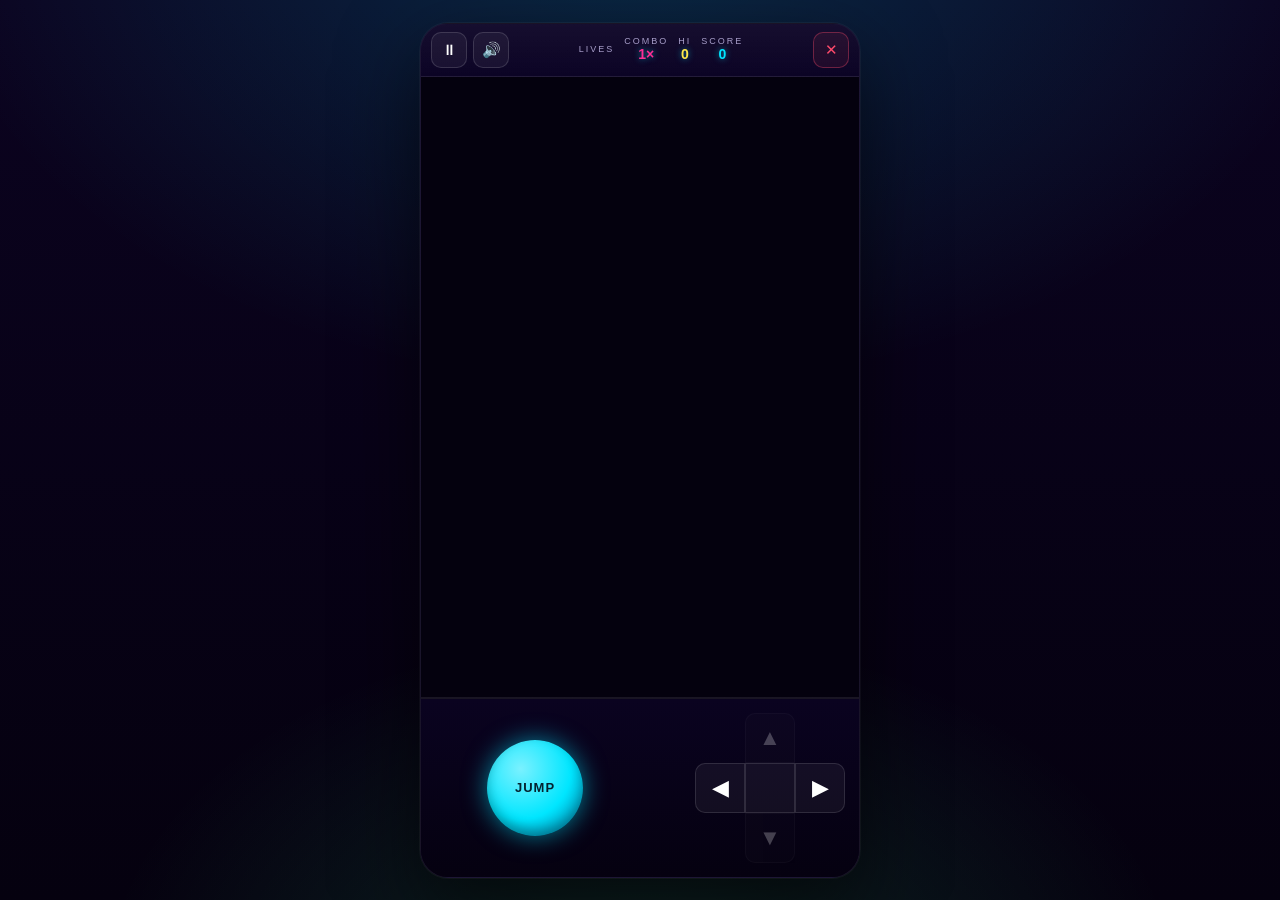
<file: games/skydiver.html>
<!DOCTYPE html>
<html lang="he" dir="rtl">
<head>
<meta charset="UTF-8" />
<meta name="viewport" content="width=device-width, initial-scale=1.0, maximum-scale=1.0, user-scalable=no, viewport-fit=cover" />
<meta name="theme-color" content="#05010f" />
<link rel="icon" type="image/svg+xml" href="../assets/icons/icon.svg" />
<link rel="stylesheet" href="../assets/arcadya-shell.css" />
<script src="../assets/arcadya-shell.js"></script>
<title>ARCADYA — SKY DIVER</title>
<style>
  :root{
    --bg-0:#05010f; --bg-1:#0b0320;
    --neon-pink:#ff2d95; --neon-cyan:#00e6ff; --neon-purple:#b14bff;
    --neon-yellow:#ffe94a; --neon-green:#3dff9a; --neon-orange:#ff8a3d;
    --text:#fff; --muted:#a79ec9; --danger:#ff4a6b;
    --accent:#00e6ff;
  }
  *{box-sizing:border-box;-webkit-tap-highlight-color:transparent;}
  html,body{margin:0;padding:0;height:100%;font-family:-apple-system,BlinkMacSystemFont,"Segoe UI","Heebo",Tahoma,sans-serif;background:var(--bg-0);color:var(--text);overflow:hidden;user-select:none;-webkit-user-select:none;}
  #app{position:relative;width:100vw;height:100vh;height:100dvh;display:flex;align-items:center;justify-content:center;
    background:radial-gradient(1200px 800px at 50% -10%,rgba(0,230,255,.18),transparent 60%),radial-gradient(900px 600px at 50% 110%,rgba(61,255,154,.15),transparent 60%),linear-gradient(180deg,var(--bg-1) 0%,var(--bg-0) 100%);}
  #stage{position:relative;width:100%;height:100%;max-width:520px;max-height:100%;background:linear-gradient(180deg,#0c0426 0%,#070116 100%);overflow:hidden;box-shadow:0 0 0 1px rgba(255,255,255,.04),0 30px 80px rgba(0,0,0,.6);display:flex;flex-direction:column;}
  @media (min-width:900px){#stage{max-width:440px;max-height:min(900px,95vh);border-radius:28px;border:1px solid rgba(255,255,255,.07);}}

  .hud{position:relative;display:flex;align-items:center;justify-content:space-between;padding:8px 10px;gap:6px;background:linear-gradient(180deg,rgba(255,255,255,.04),transparent);border-bottom:1px solid rgba(255,255,255,.06);z-index:5;}
  .hud-btn{width:36px;height:36px;border-radius:10px;border:1px solid rgba(255,255,255,.14);background:rgba(255,255,255,.05);color:#fff;font-size:15px;display:flex;align-items:center;justify-content:center;cursor:pointer;transition:transform .08s;flex:0 0 auto;}
  .hud-btn:active{transform:scale(.92);}
  .hud-btn.exit{color:var(--danger);border-color:rgba(255,74,107,.35);background:rgba(255,74,107,.08);}
  .hud-center{display:flex;gap:10px;align-items:center;flex-wrap:nowrap;}
  .score-group{display:flex;flex-direction:column;align-items:center;line-height:1.1;}
  .label{color:var(--muted);font-size:9px;letter-spacing:2px;}
  .val{font-size:14px;font-weight:800;color:var(--accent);text-shadow:0 0 6px rgba(0,230,255,.55);}
  .val.hi{color:var(--neon-yellow);}
  .val.cb{color:var(--neon-pink);}
  .lives{display:flex;gap:3px;}
  .lives .h{width:10px;height:14px;background:#ff4a6b;clip-path:polygon(50% 0,100% 50%,50% 100%,0 50%);}
  .hud-right{display:flex;gap:6px;}

  .play{flex:1;position:relative;display:flex;align-items:center;justify-content:center;overflow:hidden;background:#04010e;}
  canvas{display:block;max-width:100%;max-height:100%;}

  .controls{position:relative;border-top:2px solid rgba(255,255,255,.08);background:linear-gradient(180deg,#0a0320,#050110);padding:14px 14px calc(14px + env(safe-area-inset-bottom));display:grid;grid-template-columns:1fr 1fr;gap:10px;align-items:center;min-height:150px;}
  .dpad{position:relative;width:150px;height:150px;justify-self:start;display:grid;grid-template-columns:repeat(3,1fr);grid-template-rows:repeat(3,1fr);}
  .dpad button{background:rgba(255,255,255,.05);border:1px solid rgba(255,255,255,.12);color:#fff;font-size:22px;cursor:pointer;transition:transform .08s,background .1s;
    -webkit-touch-callout:none;-webkit-user-select:none;user-select:none;touch-action:manipulation;}
  .dpad button:active{transform:scale(.9);background:rgba(0,230,255,.3);}
  .dpad button.disabled{opacity:.25;}
  .d-up{grid-column:2;grid-row:1;border-top-left-radius:10px;border-top-right-radius:10px;}
  .d-down{grid-column:2;grid-row:3;border-bottom-left-radius:10px;border-bottom-right-radius:10px;}
  .d-left{grid-column:3;grid-row:2;border-top-left-radius:10px;border-bottom-left-radius:10px;}
  .d-right{grid-column:1;grid-row:2;border-top-right-radius:10px;border-bottom-right-radius:10px;}
  .d-center{grid-column:2;grid-row:2;background:transparent;border:none;pointer-events:none;}

  .action-wrap{display:flex;align-items:center;justify-content:center;}
  .action{width:96px;height:96px;border-radius:50%;background:radial-gradient(circle at 35% 30%,#7af1ff,#00e6ff 55%,#0077a5 100%);color:#04222f;font-weight:900;font-size:13px;letter-spacing:1px;border:none;cursor:pointer;box-shadow:0 0 24px rgba(0,230,255,.55),inset 0 -6px 12px rgba(0,0,0,.3);transition:transform .08s;line-height:1.05;}
  .action:active{transform:scale(.92);}

  .overlay{position:absolute;inset:0;background:rgba(5,1,15,.85);display:none;align-items:center;justify-content:center;z-index:20;animation:fadeIn .15s ease-out;}
  .overlay.active{display:flex;}
  .overlay-box{width:82%;max-width:320px;text-align:center;background:linear-gradient(180deg,#1a0946,#0c0326);border:1px solid rgba(255,255,255,.12);border-radius:20px;padding:24px 20px 20px;box-shadow:0 0 40px rgba(0,230,255,.3);}
  .overlay-title{font-size:18px;font-weight:800;margin-bottom:16px;}
  .overlay-actions{display:flex;gap:10px;justify-content:center;}
  .btn{flex:1;padding:12px 0;border-radius:12px;font-size:15px;font-weight:800;border:1px solid transparent;cursor:pointer;transition:transform .08s;}
  .btn:active{transform:scale(.95);}
  .btn-yes{background:linear-gradient(180deg,#00e6ff,#3dff9a);color:#04222f;box-shadow:0 6px 20px rgba(0,230,255,.4);}
  .btn-no{background:rgba(255,255,255,.06);color:#fff;border-color:rgba(255,255,255,.15);}
  .pause-label{position:absolute;inset:0;display:none;align-items:center;justify-content:center;color:#fff;font-size:22px;font-weight:800;letter-spacing:3px;background:rgba(5,1,15,.55);z-index:15;text-shadow:0 0 10px var(--neon-cyan);}
  .pause-label.active{display:flex;}

  .opener{position:absolute;inset:0;background:radial-gradient(circle at 50% 50%,#1a0550 0%,#05010f 80%);display:flex;align-items:center;justify-content:center;z-index:30;animation:openerFade 4s forwards;}
  .opener .gm-name{font-size:clamp(38px,11vw,58px);font-weight:900;letter-spacing:6px;color:#fff;text-shadow:0 0 8px #fff,0 0 18px var(--accent),0 0 36px var(--accent),0 0 60px var(--neon-pink);animation:openerPulse 1s infinite alternate;text-align:center;line-height:1.05;}
  @keyframes openerFade{0%{opacity:1;}80%{opacity:1;}100%{opacity:0;visibility:hidden;}}
  @keyframes openerPulse{from{transform:scale(.95);}to{transform:scale(1.05);}}

  .gameover-box .big-score{font-size:44px;font-weight:900;color:var(--accent);text-shadow:0 0 18px var(--accent);margin:6px 0;}
  .gameover-box .note{color:var(--neon-cyan);font-size:13px;letter-spacing:2px;margin-bottom:4px;}
  .gameover-box .hs-note{color:var(--neon-yellow);font-size:13px;letter-spacing:2px;margin-bottom:14px;min-height:18px;}
  .gameover-box .go-actions{display:flex;gap:10px;margin-top:4px;}
  @keyframes fadeIn{from{opacity:0;}to{opacity:1;}}
</style>
</head>
<body>
<div id="app"><div id="stage">
  <div class="hud">
    <button id="btnExit" class="hud-btn exit" aria-label="יציאה">✕</button>
    <div class="hud-center">
      <div class="score-group"><div class="label">SCORE</div><div id="score" class="val">0</div></div>
      <div class="score-group"><div class="label">HI</div><div id="hiscore" class="val hi">0</div></div>
      <div class="score-group"><div class="label">COMBO</div><div id="combo" class="val cb">×1</div></div>
      <div class="score-group"><div class="label">LIVES</div><div id="lives" class="lives"></div></div>
    </div>
    <div class="hud-right">
      <button id="btnSound" class="hud-btn" aria-label="סאונד">🔊</button>
      <button id="btnPause" class="hud-btn" aria-label="פאוז">⏸</button>
    </div>
  </div>

  <div class="play">
    <canvas id="game"></canvas>
    <div id="pauseLabel" class="pause-label">המשחק מושהה</div>
  </div>

  <div class="controls">
    <div class="dpad">
      <button class="d-up disabled"   data-dir="up">▲</button>
      <button class="d-right"         data-dir="right">▶</button>
      <button class="d-center" tabindex="-1"></button>
      <button class="d-left"          data-dir="left">◀</button>
      <button class="d-down disabled" data-dir="down">▼</button>
    </div>
    <div class="action-wrap">
      <button id="btnAction" class="action">JUMP</button>
    </div>
  </div>

  <div id="opener" class="opener"><div class="gm-name">SKY<br>DIVER</div></div>

  <div id="exitModal" class="overlay">
    <div class="overlay-box">
      <div class="overlay-title">לצאת מהמשחק?</div>
      <div class="overlay-actions">
        <button id="exitYes" class="btn btn-yes">כן</button>
        <button id="exitNo"  class="btn btn-no">לא</button>
      </div>
    </div>
  </div>

  <div id="gameOver" class="overlay">
    <div class="overlay-box gameover-box">
      <div class="overlay-title">סיום משחק</div>
      <div id="finalScore" class="big-score">0</div>
      <div id="goNote" class="note">&nbsp;</div>
      <div id="hsNote" class="hs-note">&nbsp;</div>
      <div class="go-actions">
        <button id="playAgain" class="btn btn-yes">שחק שוב</button>
        <button id="backHome"  class="btn btn-no">חזרה ל־ARCADYA</button>
      </div>
    </div>
  </div>
</div></div>

<script>
const SFX = ARCADYA.makeSFX({
  jump:    beep => { beep(640,0.07,'triangle',0.1); setTimeout(()=>beep(420,0.06,'triangle',0.07),50); },
  chute:   beep => { beep(880,0.08,'triangle',0.1); setTimeout(()=>beep(660,0.1,'triangle',0.1),60); setTimeout(()=>beep(440,0.12,'triangle',0.08),140); },
  landing: (beep, pts) => { beep(440 + Math.min(pts,4)*200, 0.08,'triangle',0.13); setTimeout(()=>beep(660 + Math.min(pts,4)*220, 0.1,'triangle',0.13),80); },
  crash:   beep => { beep(220,0.3,'sawtooth',0.16); setTimeout(()=>beep(110,0.4,'sawtooth',0.14),200); }
});

/* ====== Shell ====== */
const HS_KEY = 'arcadya_skydiver_high_score';
const $ = id => document.getElementById(id);
let paused=false, gameOverShown=false, running=false;

SFX.open();
setTimeout(()=>{ $('opener').style.display='none'; startGame(); }, 4000);

function refreshSoundBtn(){ $('btnSound').textContent = SFX.isMuted() ? '🔇' : '🔊'; }
refreshSoundBtn();
$('btnSound').addEventListener('click', ()=>{ SFX.toggle(); refreshSoundBtn(); SFX.click(); });

$('btnPause').addEventListener('click', togglePause);
function togglePause(){
  if(gameOverShown) return;
  paused = !paused;
  $('btnPause').textContent = paused ? '▶' : '⏸';
  $('pauseLabel').classList.toggle('active', paused);
  SFX.click();
}

$('btnExit').addEventListener('click', ()=>{ SFX.click(); $('exitModal').classList.add('active'); if(!paused) togglePause(); });
$('exitNo').addEventListener('click', ()=>{ SFX.click(); $('exitModal').classList.remove('active'); if(paused) togglePause(); });
$('exitYes').addEventListener('click', ()=>{ window.location.href = '../index.html?home=1'; });

$('playAgain').addEventListener('click', ()=>{ SFX.click(); $('gameOver').classList.remove('active'); gameOverShown = false; startGame(); });
$('backHome').addEventListener('click',  ()=>{ window.location.href = '../index.html?home=1'; });

/* ====== Constants ====== */
const DESIGN_W = 320;
const DESIGN_H = 540;
const PLANE_Y  = 36;
const GROUND_Y = 488;     // top of ground line
const SOCK_X   = 20;      // wind sock pole position
const SOCK_Y   = 510;
const SAFE_LANDING_VY = 2.4;

/* Platform layouts — picked at game start, reshuffled each level. */
function makePlatforms(level){
  // 3 platforms: narrow (10, 500), medium (24, 200), wide (44, 50).
  // Shrink slightly with level.
  const shrink = Math.min(0.5, (level-1)*0.05);
  const narrowW = Math.max(8,  Math.round(12 - shrink*4));
  const medW    = Math.max(18, Math.round(26 - shrink*8));
  const wideW   = Math.max(34, Math.round(46 - shrink*8));
  // Random positions across the ground (not overlapping)
  const slots = [];
  function rand(min, max){ return min + Math.random()*(max-min); }
  function placeOnce(w, points){
    for(let tries=0; tries<40; tries++){
      const x = rand(20, DESIGN_W - 20 - w);
      // No overlap with existing
      let ok = true;
      for(const s of slots){
        if(x < s.x + s.w + 16 && x + w + 16 > s.x){ ok = false; break; }
      }
      if(ok){ slots.push({x, w, points}); return; }
    }
    // Fallback: just push at random
    slots.push({x: rand(20, DESIGN_W-20-w), w, points});
  }
  placeOnce(narrowW, 500);
  placeOnce(medW,    200);
  placeOnce(wideW,   50);
  return slots;
}

/* ====== Canvas ====== */
const canvas = $('game'), ctx2d = canvas.getContext('2d');
function fitCanvas(){
  const play = document.querySelector('.play');
  const pw = play.clientWidth - 8, ph = play.clientHeight - 8;
  const ratio = DESIGN_W / DESIGN_H;
  let w = pw, h = pw / ratio;
  if(h > ph){ h = ph; w = ph * ratio; }
  canvas.width = DESIGN_W; canvas.height = DESIGN_H;
  canvas.style.width = w + 'px'; canvas.style.height = h + 'px';
}
window.addEventListener('resize', ()=>{ fitCanvas(); if(state) draw(); });

/* ====== Game state ====== */
let state;
function startGame(){
  fitCanvas();
  state = {
    level: 1,
    score: 0,
    hi: parseInt(localStorage.getItem(HS_KEY)||'0',10),
    lives: 3,
    combo: 0,
    plane: { x: -30, dir: 1, speed: 1.0 },
    diver: { x: 0, y: PLANE_Y + 10, vx: 0, vy: 0 },
    wind: rollWind(1),
    platforms: makePlatforms(1),
    status: 'inPlane',  // inPlane | freefall | chute | landing | crashed
    statusUntil: 0,
    landText: null,     // {x, y, text, t, life}
    input: { left:false, right:false },
    lastT: performance.now()
  };
  updateHud();
  updateActionLabel();
  running = true;
  requestAnimationFrame(loop);
}

function rollWind(level){
  const maxW = Math.min(1.4, 0.5 + (level-1)*0.12);
  const dir = Math.random() < 0.5 ? -1 : 1;
  return dir * (0.2 + Math.random()*maxW);
}

function updateHud(){
  $('score').textContent = state.score;
  $('hiscore').textContent = Math.max(state.hi, state.score);
  const cm = state.combo + 1;
  const mult = comboMult();
  $('combo').textContent = '×' + mult;
  const lv = $('lives'); lv.innerHTML = '';
  for(let i=0;i<state.lives;i++){ const d=document.createElement('div'); d.className='h'; lv.appendChild(d); }
}

function comboMult(){
  const c = state.combo;
  if(c >= 3) return 3;
  if(c >= 2) return 2;
  if(c >= 1) return 1.5;
  return 1;
}

function updateActionLabel(){
  const btn = $('btnAction');
  if(!state){ btn.textContent = 'JUMP'; return; }
  if(state.status === 'inPlane')      btn.textContent = 'JUMP';
  else if(state.status === 'freefall') btn.textContent = 'CHUTE!';
  else if(state.status === 'chute')   btn.textContent = '—';
  else                                 btn.textContent = 'JUMP';
}

/* ====== Main loop ====== */
function loop(now){
  if(!running) return;
  const dt = Math.min(48, now - state.lastT);
  state.lastT = now;
  if(!paused) update(dt, now);
  draw();
  requestAnimationFrame(loop);
}

function update(dt, now){
  const s = state;

  // Plane always moves
  s.plane.x += s.plane.dir * s.plane.speed * (dt/16.67);
  if(s.plane.dir > 0 && s.plane.x > DESIGN_W + 30){
    s.plane.x = -30;
  }
  if(s.plane.dir < 0 && s.plane.x < -30){
    s.plane.x = DESIGN_W + 30;
  }

  if(s.status === 'inPlane'){
    s.diver.x = s.plane.x;
    s.diver.y = PLANE_Y + 10;
    s.diver.vx = s.plane.dir * s.plane.speed;
    s.diver.vy = 0;
  } else if(s.status === 'freefall'){
    // gravity (slower than before so player has more time to react)
    s.diver.vy += 0.18 * (dt/16.67);
    if(s.diver.vy > 3.4) s.diver.vy = 3.4;
    // input + small wind effect
    let vx = 0;
    if(s.input.left)  vx = -1.6;
    if(s.input.right) vx = +1.6;
    s.diver.vx = vx + s.wind * 0.18;
    s.diver.x += s.diver.vx * (dt/16.67);
    s.diver.y += s.diver.vy * (dt/16.67);
    s.diver.x = clamp(s.diver.x, 6, DESIGN_W - 6);
    if(s.diver.y >= GROUND_Y - 10){
      // Hit ground without chute → crash
      onLanded();
    }
  } else if(s.status === 'chute'){
    // Slow descent; gentle gravity tug toward terminal
    const terminal = 1.1;
    if(s.diver.vy < terminal) s.diver.vy += 0.04 * (dt/16.67);
    else s.diver.vy = terminal;
    let vx = 0;
    if(s.input.left)  vx = -1.5;
    if(s.input.right) vx = +1.5;
    // Full wind effect when chute is open
    s.diver.vx = vx + s.wind * 1.0;
    s.diver.x += s.diver.vx * (dt/16.67);
    s.diver.y += s.diver.vy * (dt/16.67);
    s.diver.x = clamp(s.diver.x, 6, DESIGN_W - 6);
    if(s.diver.y >= GROUND_Y - 10){
      onLanded();
    }
  } else if(s.status === 'landing' || s.status === 'crashed'){
    if(now >= s.statusUntil){
      if(s.lives <= 0){ endGame(); return; }
      backToPlane();
    }
  }

  // Floating land text fade
  if(s.landText){
    s.landText.t += dt;
    s.landText.y -= 0.4 * (dt/16.67);
    if(s.landText.t >= s.landText.life) s.landText = null;
  }

  updateHud();
}

function onLanded(){
  const s = state;
  const dx = s.diver.x;
  const isChute = (s.status === 'chute');
  if(!isChute){
    // free-fall onto ground = crash
    s.status = 'crashed';
    s.statusUntil = performance.now() + 1200;
    s.lives--;
    s.combo = 0;
    SFX.crash();
    s.landText = { x: dx, y: GROUND_Y - 10, text: 'CRASH!', color:'#ff4a6b', t:0, life:1100 };
    return;
  }
  // Find platform
  let pts = 0;
  for(const p of s.platforms){
    if(dx >= p.x && dx <= p.x + p.w){ pts = p.points; break; }
  }
  if(pts === 0){
    // missed all platforms but still chute → safe but no points, no combo
    s.status = 'landing';
    s.statusUntil = performance.now() + 1100;
    s.combo = 0;
    s.landText = { x: dx, y: GROUND_Y - 10, text: '+0', color:'#a79ec9', t:0, life:1100 };
    SFX.landing(0);
  } else {
    const mult = comboMult();
    const earned = Math.round(pts * mult);
    s.score += earned;
    s.combo++;
    s.status = 'landing';
    s.statusUntil = performance.now() + 1100;
    s.landText = { x: dx, y: GROUND_Y - 10, text: '+' + earned, color: pts >= 500 ? '#ffe94a' : pts >= 200 ? '#3dff9a' : '#00e6ff', t:0, life:1100 };
    SFX.landing(pts);
    if(s.score > s.hi){ s.hi = s.score; localStorage.setItem(HS_KEY, s.hi); }
  }
  // Level up gradually with successful landings
  if(s.combo > 0 && s.combo % 3 === 0){
    s.level++;
    s.platforms = makePlatforms(s.level);
    s.plane.speed = Math.min(2.4, 1.0 + (s.level-1)*0.12);
  }
}

function backToPlane(){
  const s = state;
  s.status = 'inPlane';
  s.wind = rollWind(s.level);
  s.diver.vx = 0; s.diver.vy = 0;
  // Random plane direction each round
  s.plane.dir = Math.random() < 0.5 ? -1 : 1;
  s.plane.x = s.plane.dir > 0 ? -30 : DESIGN_W + 30;
  updateActionLabel();
}

function endGame(){
  running = false;
  const s = state;
  $('finalScore').textContent = s.score;
  $('goNote').textContent = 'שלב ' + s.level;
  const prev = parseInt(localStorage.getItem(HS_KEY)||'0',10);
  $('hsNote').innerHTML = (s.score >= prev && s.score > 0) ? '🏆 שיא חדש!' : 'שיא: ' + prev;
  gameOverShown = true;
  setTimeout(()=>$('gameOver').classList.add('active'), 400);
}

/* ====== Drawing ====== */
function draw(){
  const W = DESIGN_W, H = DESIGN_H;

  // Sky gradient
  const sky = ctx2d.createLinearGradient(0, 0, 0, GROUND_Y);
  sky.addColorStop(0, '#0a0a3a');
  sky.addColorStop(0.5, '#1a3a8a');
  sky.addColorStop(1, '#3a7fa8');
  ctx2d.fillStyle = sky;
  ctx2d.fillRect(0, 0, W, GROUND_Y);

  // Stars
  ctx2d.fillStyle = 'rgba(255,255,255,0.55)';
  const seed = 12345;
  for(let i=0;i<20;i++){
    const x = (i*73 + seed) % W;
    const y = (i*47 + seed/3) % 200;
    ctx2d.fillRect(x, y, 1, 1);
  }
  // Distant clouds (slow scroll)
  const t = performance.now()/100;
  ctx2d.fillStyle = 'rgba(255,255,255,0.12)';
  for(let i=0;i<5;i++){
    const cx = ((i*120 + t)%(W+80)) - 40;
    drawCloud(cx, 80 + i*10);
  }

  // Ground
  const grd = ctx2d.createLinearGradient(0, GROUND_Y, 0, H);
  grd.addColorStop(0, '#3d6e1f');
  grd.addColorStop(0.4, '#2d4f17');
  grd.addColorStop(1, '#1d2f0e');
  ctx2d.fillStyle = grd;
  ctx2d.fillRect(0, GROUND_Y, W, H - GROUND_Y);
  // Ground line
  ctx2d.fillStyle = '#3dff9a';
  ctx2d.shadowColor = '#3dff9a'; ctx2d.shadowBlur = 6;
  ctx2d.fillRect(0, GROUND_Y - 1, W, 1);
  ctx2d.shadowBlur = 0;

  // Decorations: trees & little house
  drawTree(40, GROUND_Y - 1);
  drawTree(290, GROUND_Y - 1);
  drawHouse(150, GROUND_Y - 1);

  // Platforms — taller, with corner posts and clearer labels
  for(const p of state.platforms){
    const color = p.points >= 500 ? '#ffe94a' : p.points >= 200 ? '#3dff9a' : '#00e6ff';
    // Corner posts
    ctx2d.fillStyle = color;
    ctx2d.shadowColor = color; ctx2d.shadowBlur = 10;
    ctx2d.fillRect(p.x - 1, GROUND_Y - 14, 3, 14);
    ctx2d.fillRect(p.x + p.w - 2, GROUND_Y - 14, 3, 14);
    // Platform surface
    ctx2d.fillRect(p.x, GROUND_Y - 8, p.w, 8);
    ctx2d.shadowBlur = 0;
    // Inner highlight stripe
    ctx2d.fillStyle = 'rgba(255,255,255,0.45)';
    ctx2d.fillRect(p.x + 1, GROUND_Y - 7, p.w - 2, 1.5);
    // Score label inside platform
    ctx2d.fillStyle = '#05010f';
    ctx2d.font = 'bold 10px "Segoe UI",sans-serif';
    ctx2d.textAlign = 'center';
    ctx2d.textBaseline = 'middle';
    ctx2d.fillText(p.points, p.x + p.w/2, GROUND_Y - 4);
    ctx2d.textBaseline = 'alphabetic';
  }

  // Plane
  drawPlane(state.plane.x, PLANE_Y, state.plane.dir);

  // Diver
  drawDiver(state.diver.x, state.diver.y, state.status, state.diver.vx);

  // Wind sock
  drawWindSock(SOCK_X, SOCK_Y, state.wind);

  // Altitude indicator (right edge)
  if(state.status === 'freefall' || state.status === 'chute'){
    drawAltitudeBar(state.diver.y);
  }

  // Floating land text
  if(state.landText){
    const lt = state.landText;
    const a = 1 - lt.t/lt.life;
    ctx2d.fillStyle = lt.color;
    ctx2d.globalAlpha = a;
    ctx2d.font = 'bold 18px "Segoe UI",sans-serif';
    ctx2d.textAlign = 'center';
    ctx2d.shadowColor = lt.color; ctx2d.shadowBlur = 8;
    ctx2d.fillText(lt.text, lt.x, lt.y);
    ctx2d.shadowBlur = 0;
    ctx2d.globalAlpha = 1;
  }
}

function drawPlane(x, y, dir){
  ctx2d.save();
  ctx2d.translate(x, y);
  if(dir < 0) ctx2d.scale(-1, 1);
  ctx2d.fillStyle = '#fff';
  ctx2d.shadowColor = '#fff'; ctx2d.shadowBlur = 6;
  // body
  ctx2d.beginPath();
  ctx2d.moveTo(-12, 0); ctx2d.lineTo(14, 0);
  ctx2d.lineTo(20, 2); ctx2d.lineTo(-12, 4); ctx2d.closePath();
  ctx2d.fill();
  // wing
  ctx2d.fillRect(-4, -4, 14, 3);
  // tail
  ctx2d.fillRect(-12, -6, 4, 7);
  // window
  ctx2d.fillStyle = '#4a7bff';
  ctx2d.fillRect(8, 0, 4, 2);
  ctx2d.shadowBlur = 0;
  ctx2d.restore();
}

function drawDiver(x, y, status, vx){
  // While the diver is "inPlane" we render nothing (it's hidden inside the plane).
  if(status === 'inPlane') return;

  ctx2d.save();
  ctx2d.translate(x, y);

  const isFreefall = status === 'freefall' ||
    (status === 'crashed' && state.landText && state.landText.text === 'CRASH!' && state.landText.t > 200);

  if(isFreefall){
    // Top-down view of a skydiver in the classic "arch" position:
    // arms extend forward-and-outward (toward the head), legs spread
    // backward-and-outward — forming an X with curves, not a cross.
    ctx2d.save();

    // Soft shadow under the diver
    ctx2d.fillStyle = 'rgba(0,0,0,0.18)';
    ctx2d.beginPath();
    ctx2d.ellipse(0, 8, 15, 5, 0, 0, Math.PI*2);
    ctx2d.fill();

    // Limbs drawn as round-cap strokes for natural look
    ctx2d.strokeStyle = '#ff4a6b';
    ctx2d.lineWidth = 4;
    ctx2d.lineCap = 'round';
    ctx2d.shadowColor = '#ff4a6b'; ctx2d.shadowBlur = 3;

    // Left arm: from left shoulder forward-out toward upper-left
    ctx2d.beginPath();
    ctx2d.moveTo(-3, -4);
    ctx2d.lineTo(-13, -9);
    ctx2d.stroke();
    // Right arm: from right shoulder forward-out toward upper-right
    ctx2d.beginPath();
    ctx2d.moveTo(3, -4);
    ctx2d.lineTo(13, -9);
    ctx2d.stroke();
    // Left leg: from left hip back-out toward lower-left
    ctx2d.beginPath();
    ctx2d.moveTo(-2, 6);
    ctx2d.lineTo(-10, 14);
    ctx2d.stroke();
    // Right leg: from right hip back-out toward lower-right
    ctx2d.beginPath();
    ctx2d.moveTo(2, 6);
    ctx2d.lineTo(10, 14);
    ctx2d.stroke();

    ctx2d.shadowBlur = 0;

    // Torso (vertical oval, in middle)
    ctx2d.fillStyle = '#ff4a6b';
    ctx2d.shadowColor = '#ff4a6b'; ctx2d.shadowBlur = 4;
    ctx2d.beginPath();
    ctx2d.ellipse(0, 1, 4.5, 7, 0, 0, Math.PI*2);
    ctx2d.fill();
    ctx2d.shadowBlur = 0;

    // Backpack stripe down the back
    ctx2d.fillStyle = 'rgba(255,255,255,0.35)';
    ctx2d.fillRect(-1.2, -3, 2.4, 8);

    // Hands (skin tone) at ends of arms
    ctx2d.fillStyle = '#ffd0a0';
    ctx2d.beginPath(); ctx2d.arc(-13, -9, 2.2, 0, Math.PI*2); ctx2d.fill();
    ctx2d.beginPath(); ctx2d.arc( 13, -9, 2.2, 0, Math.PI*2); ctx2d.fill();

    // Feet (dark) at ends of legs
    ctx2d.fillStyle = '#3a1010';
    ctx2d.beginPath(); ctx2d.arc(-10, 14, 2.2, 0, Math.PI*2); ctx2d.fill();
    ctx2d.beginPath(); ctx2d.arc( 10, 14, 2.2, 0, Math.PI*2); ctx2d.fill();

    // Head (circle above torso)
    ctx2d.fillStyle = '#ffd0a0';
    ctx2d.beginPath();
    ctx2d.arc(0, -9, 3.8, 0, Math.PI*2);
    ctx2d.fill();
    // Goggles
    ctx2d.fillStyle = '#1a1010';
    ctx2d.fillRect(-3, -10, 6, 1.8);

    ctx2d.restore();
  } else if(status === 'chute'){
    ctx2d.fillStyle = '#ff8a3d';
    ctx2d.shadowColor = '#ff8a3d'; ctx2d.shadowBlur = 6;
    ctx2d.beginPath();
    ctx2d.arc(0, -16, 14, Math.PI, 0);
    ctx2d.lineTo(14, -14); ctx2d.lineTo(-14, -14); ctx2d.closePath();
    ctx2d.fill();
    ctx2d.shadowBlur = 0;
    ctx2d.fillStyle = '#ffe94a';
    ctx2d.beginPath(); ctx2d.arc(0, -16, 14, Math.PI, Math.PI + Math.PI/6); ctx2d.lineTo(0,-14); ctx2d.closePath(); ctx2d.fill();
    ctx2d.beginPath(); ctx2d.arc(0, -16, 14, Math.PI*5/6, Math.PI); ctx2d.lineTo(0,-14); ctx2d.closePath(); ctx2d.fill();
    ctx2d.strokeStyle = '#fff';
    ctx2d.lineWidth = 1;
    ctx2d.beginPath(); ctx2d.moveTo(-12, -14); ctx2d.lineTo(-2, -2); ctx2d.stroke();
    ctx2d.beginPath(); ctx2d.moveTo(12, -14); ctx2d.lineTo(2, -2); ctx2d.stroke();
    ctx2d.fillStyle = '#ff4a6b';
    ctx2d.fillRect(-3, -2, 6, 8);
    ctx2d.fillStyle = '#ffd0a0';
    ctx2d.beginPath(); ctx2d.arc(0, -4, 2.5, 0, Math.PI*2); ctx2d.fill();
    ctx2d.fillStyle = '#ff4a6b';
    ctx2d.fillRect(-3, 6, 2, 4);
    ctx2d.fillRect( 1, 6, 2, 4);
  } else if(status === 'landing'){
    ctx2d.fillStyle = '#ff4a6b';
    ctx2d.fillRect(-3, -10, 6, 8);
    ctx2d.fillStyle = '#ffd0a0';
    ctx2d.beginPath(); ctx2d.arc(0, -13, 3, 0, Math.PI*2); ctx2d.fill();
    ctx2d.fillStyle = '#ff4a6b';
    ctx2d.fillRect(-3, -2, 2, 4);
    ctx2d.fillRect( 1, -2, 2, 4);
  }

  ctx2d.restore();
}

function drawWindSock(x, y, wind){
  // Bigger pole
  ctx2d.fillStyle = '#d8d0e0';
  ctx2d.shadowColor = '#000'; ctx2d.shadowBlur = 3;
  ctx2d.fillRect(x-2, y-40, 4, 48);
  ctx2d.shadowBlur = 0;
  // Pole base
  ctx2d.fillStyle = '#5a5070';
  ctx2d.fillRect(x-5, y+6, 10, 4);
  // Top ring
  ctx2d.fillStyle = '#3dff9a';
  ctx2d.shadowColor = '#3dff9a'; ctx2d.shadowBlur = 6;
  ctx2d.beginPath(); ctx2d.arc(x, y-40, 3, 0, Math.PI*2); ctx2d.fill();
  ctx2d.shadowBlur = 0;
  // Sock direction: when wind=0 sock hangs straight down; when |wind|=1.4 sock is horizontal.
  const droop = 1 - Math.min(1, Math.abs(wind)/1.4);   // 0=horizontal, 1=down
  const dirSign = wind >= 0 ? 1 : -1;
  const sockAngle = (Math.PI/2) * droop + (dirSign > 0 ? 0 : Math.PI - (Math.PI/2)*droop*2);
  // Bigger sock: longer + wider
  const len = 26 + Math.abs(wind) * 22;
  const baseX = x, baseY = y - 40;
  const tipX = baseX + Math.cos(sockAngle) * len;
  const tipY = baseY + Math.sin(sockAngle) * len;
  const px = -Math.sin(sockAngle), py = Math.cos(sockAngle);
  const baseW = 9, tipW = 2.5;
  const segs = 5;
  for(let i=0;i<segs;i++){
    const t1 = i/segs, t2 = (i+1)/segs;
    const w1 = baseW + (tipW - baseW)*t1;
    const w2 = baseW + (tipW - baseW)*t2;
    const x1 = baseX + (tipX-baseX)*t1, y1 = baseY + (tipY-baseY)*t1;
    const x2 = baseX + (tipX-baseX)*t2, y2 = baseY + (tipY-baseY)*t2;
    ctx2d.fillStyle = (i%2===0) ? '#ff4a6b' : '#fff';
    ctx2d.shadowColor = (i%2===0) ? '#ff4a6b' : '#fff'; ctx2d.shadowBlur = 4;
    ctx2d.beginPath();
    ctx2d.moveTo(x1 + px*w1, y1 + py*w1);
    ctx2d.lineTo(x2 + px*w2, y2 + py*w2);
    ctx2d.lineTo(x2 - px*w2, y2 - py*w2);
    ctx2d.lineTo(x1 - px*w1, y1 - py*w1);
    ctx2d.closePath(); ctx2d.fill();
  }
  ctx2d.shadowBlur = 0;
  // Outline
  ctx2d.strokeStyle = '#3a1010';
  ctx2d.lineWidth = 1;
  ctx2d.beginPath();
  ctx2d.moveTo(baseX + px*baseW, baseY + py*baseW);
  ctx2d.lineTo(tipX + px*tipW, tipY + py*tipW);
  ctx2d.lineTo(tipX - px*tipW, tipY - py*tipW);
  ctx2d.lineTo(baseX - px*baseW, baseY - py*baseW);
  ctx2d.closePath(); ctx2d.stroke();
  // Label
  ctx2d.fillStyle = 'rgba(255,255,255,0.75)';
  ctx2d.font = 'bold 10px "Segoe UI",sans-serif';
  ctx2d.textAlign = 'center';
  ctx2d.fillText('WIND', x, y + 22);
}

function drawAltitudeBar(divY){
  const x = DESIGN_W - 8, top = PLANE_Y + 12, bot = GROUND_Y - 4;
  ctx2d.strokeStyle = 'rgba(255,255,255,0.25)';
  ctx2d.lineWidth = 1;
  ctx2d.beginPath(); ctx2d.moveTo(x, top); ctx2d.lineTo(x, bot); ctx2d.stroke();
  // Marker for golden zone (mid altitude — perfect time to open chute)
  const goldTop = top + (bot - top) * 0.35;
  const goldBot = top + (bot - top) * 0.65;
  ctx2d.fillStyle = 'rgba(255,233,74,0.4)';
  ctx2d.fillRect(x - 2, goldTop, 4, goldBot - goldTop);
  // Diver position
  const py = clamp(divY, top, bot);
  ctx2d.fillStyle = state.status === 'chute' ? '#ff8a3d' : '#fff';
  ctx2d.beginPath(); ctx2d.arc(x, py, 2.5, 0, Math.PI*2); ctx2d.fill();
}

function drawCloud(x, y){
  ctx2d.beginPath();
  ctx2d.arc(x, y, 8, 0, Math.PI*2);
  ctx2d.arc(x+8, y-2, 6, 0, Math.PI*2);
  ctx2d.arc(x+14, y, 8, 0, Math.PI*2);
  ctx2d.fill();
}

function drawTree(x, y){
  // Trunk
  ctx2d.fillStyle = '#5a3010';
  ctx2d.fillRect(x-3, y-2, 6, 18);
  // Foliage (3 layered triangles, larger)
  ctx2d.fillStyle = '#2a6e1a';
  ctx2d.shadowColor = '#1a4a10'; ctx2d.shadowBlur = 4;
  ctx2d.beginPath();
  ctx2d.moveTo(x-16, y-2); ctx2d.lineTo(x, y-30); ctx2d.lineTo(x+16, y-2); ctx2d.closePath();
  ctx2d.fill();
  ctx2d.fillStyle = '#3a8e1a';
  ctx2d.beginPath();
  ctx2d.moveTo(x-13, y-14); ctx2d.lineTo(x, y-38); ctx2d.lineTo(x+13, y-14); ctx2d.closePath();
  ctx2d.fill();
  ctx2d.fillStyle = '#4dae2a';
  ctx2d.beginPath();
  ctx2d.moveTo(x-10, y-26); ctx2d.lineTo(x, y-46); ctx2d.lineTo(x+10, y-26); ctx2d.closePath();
  ctx2d.fill();
  ctx2d.shadowBlur = 0;
}

function drawHouse(x, y){
  // Body
  ctx2d.fillStyle = '#e8b582';
  ctx2d.shadowColor = '#000'; ctx2d.shadowBlur = 4;
  ctx2d.fillRect(x-20, y-22, 40, 23);
  ctx2d.shadowBlur = 0;
  // Wood frame
  ctx2d.strokeStyle = '#5a3010';
  ctx2d.lineWidth = 2;
  ctx2d.strokeRect(x-20, y-22, 40, 23);
  // Roof
  ctx2d.fillStyle = '#b81030';
  ctx2d.shadowColor = '#b81030'; ctx2d.shadowBlur = 6;
  ctx2d.beginPath();
  ctx2d.moveTo(x-23, y-22); ctx2d.lineTo(x, y-38); ctx2d.lineTo(x+23, y-22); ctx2d.closePath();
  ctx2d.fill();
  ctx2d.shadowBlur = 0;
  // Roof tile lines
  ctx2d.strokeStyle = '#5a0010';
  ctx2d.lineWidth = 1;
  for(let i=1;i<4;i++){
    ctx2d.beginPath();
    ctx2d.moveTo(x-23 + i*5, y-22 - i*4);
    ctx2d.lineTo(x+23 - i*5, y-22 - i*4);
    ctx2d.stroke();
  }
  // Door
  ctx2d.fillStyle = '#3a1010';
  ctx2d.fillRect(x-5, y-13, 10, 14);
  ctx2d.fillStyle = '#ffe94a';
  ctx2d.beginPath(); ctx2d.arc(x+3, y-6, 0.8, 0, Math.PI*2); ctx2d.fill();
  // Windows (larger, framed)
  ctx2d.fillStyle = '#a0d8ff';
  ctx2d.shadowColor = '#a0d8ff'; ctx2d.shadowBlur = 6;
  ctx2d.fillRect(x-16, y-18, 7, 7);
  ctx2d.fillRect(x+9, y-18, 7, 7);
  ctx2d.shadowBlur = 0;
  ctx2d.strokeStyle = '#5a3010';
  ctx2d.lineWidth = 1;
  ctx2d.strokeRect(x-16, y-18, 7, 7);
  ctx2d.strokeRect(x+9, y-18, 7, 7);
  // Window cross
  ctx2d.beginPath(); ctx2d.moveTo(x-12.5, y-18); ctx2d.lineTo(x-12.5, y-11); ctx2d.stroke();
  ctx2d.beginPath(); ctx2d.moveTo(x-16, y-14.5); ctx2d.lineTo(x-9, y-14.5); ctx2d.stroke();
  ctx2d.beginPath(); ctx2d.moveTo(x+12.5, y-18); ctx2d.lineTo(x+12.5, y-11); ctx2d.stroke();
  ctx2d.beginPath(); ctx2d.moveTo(x+9, y-14.5); ctx2d.lineTo(x+16, y-14.5); ctx2d.stroke();
  // Chimney
  ctx2d.fillStyle = '#7a5040';
  ctx2d.fillRect(x+8, y-36, 5, 10);
}

function clamp(v,a,b){ return Math.max(a, Math.min(b, v)); }

/* ====== Input ====== */
function setMove(dir, on){
  if(!state) return;
  if(dir === 'left')  state.input.left  = on;
  if(dir === 'right') state.input.right = on;
}

document.querySelectorAll('.dpad [data-dir]').forEach(btn => {
  const dir = btn.dataset.dir;
  if(dir === 'up' || dir === 'down') return;
  const down = e => { e.preventDefault(); setMove(dir, true); };
  const up   = e => { e.preventDefault(); setMove(dir, false); };
  btn.addEventListener('touchstart', down, {passive:false});
  btn.addEventListener('touchend',   up,   {passive:false});
  btn.addEventListener('touchcancel',up,   {passive:false});
  btn.addEventListener('mousedown', down);
  btn.addEventListener('mouseup',   up);
  btn.addEventListener('mouseleave',up);
  btn.addEventListener('contextmenu', e => e.preventDefault());
});

document.addEventListener('keydown', e=>{
  if(!state) return;
  if(e.key === 'ArrowLeft')  setMove('left', true);
  else if(e.key === 'ArrowRight') setMove('right', true);
  else if(e.key === ' ')          { e.preventDefault(); actionPress(); }
  else if(e.key === 'p' || e.key === 'P') togglePause();
});
document.addEventListener('keyup', e=>{
  if(!state) return;
  if(e.key === 'ArrowLeft')  setMove('left', false);
  if(e.key === 'ArrowRight') setMove('right', false);
});

const actionBtn = $('btnAction');
function actionPress(e){
  if(e) e.preventDefault();
  if(!state || paused) return;
  if(state.status === 'inPlane'){
    state.status = 'freefall';
    state.diver.vx = state.plane.dir * state.plane.speed;
    state.diver.vy = 0.5;
    SFX.jump();
    updateActionLabel();
  } else if(state.status === 'freefall'){
    state.status = 'chute';
    // Open chute — slow descent immediately
    state.diver.vy = Math.min(state.diver.vy, 1.2);
    SFX.chute();
    updateActionLabel();
  }
  actionBtn.style.filter = 'brightness(1.2)';
}
function actionRelease(){
  actionBtn.style.filter = '';
}
actionBtn.addEventListener('touchstart', actionPress, {passive:false});
actionBtn.addEventListener('touchend',   e=>{e.preventDefault();actionRelease();}, {passive:false});
actionBtn.addEventListener('mousedown', actionPress);
actionBtn.addEventListener('mouseup',   actionRelease);
actionBtn.addEventListener('mouseleave',actionRelease);
actionBtn.addEventListener('contextmenu', e => e.preventDefault());
</script>
<script src="../assets/arcadya-rotate.js"></script>
</body>
</html>
</file>
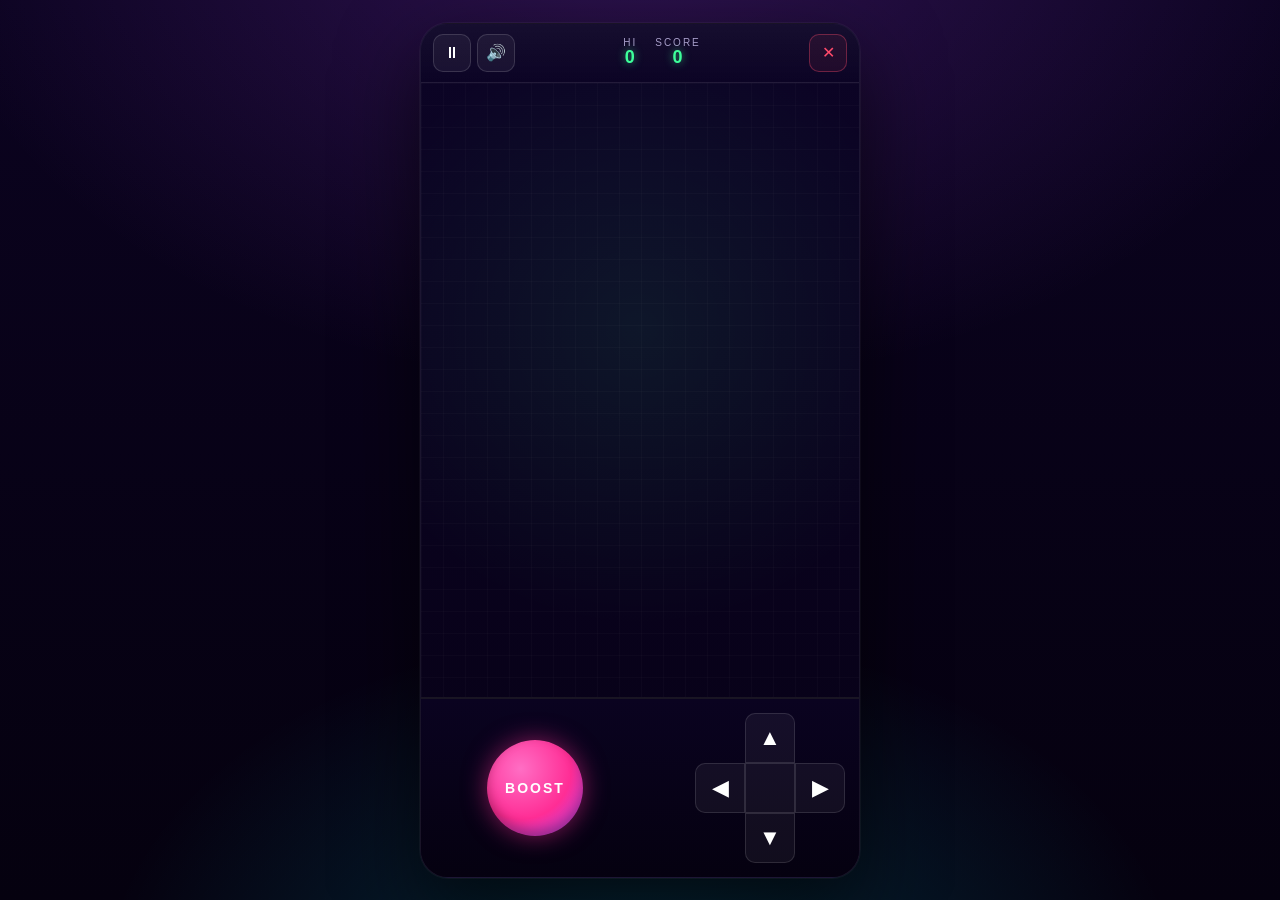
<file: games/snake.html>
<!DOCTYPE html>
<html lang="he" dir="rtl">
<head>
<meta charset="UTF-8" />
<meta name="viewport" content="width=device-width, initial-scale=1.0, maximum-scale=1.0, user-scalable=no, viewport-fit=cover" />
<meta name="theme-color" content="#05010f" />
<link rel="icon" type="image/svg+xml" href="../assets/icons/icon.svg" />
<link rel="stylesheet" href="../assets/arcadya-shell.css" />
<script src="../assets/arcadya-shell.js"></script>
<title>ARCADYA — SNAKE</title>
<style>
  :root{
    --bg-0:#05010f; --bg-1:#0b0320;
    --neon-pink:#ff2d95; --neon-cyan:#00e6ff; --neon-purple:#b14bff;
    --neon-yellow:#ffe94a; --neon-green:#3dff9a;
    --text:#fff; --muted:#a79ec9; --danger:#ff4a6b;
    --accent:#3dff9a;
  }
  *{box-sizing:border-box;-webkit-tap-highlight-color:transparent;}
  html,body{margin:0;padding:0;height:100%;font-family:-apple-system,BlinkMacSystemFont,"Segoe UI","Heebo",Tahoma,sans-serif;background:var(--bg-0);color:var(--text);overflow:hidden;user-select:none;-webkit-user-select:none;}

  #app{position:relative;width:100vw;height:100vh;height:100dvh;display:flex;align-items:center;justify-content:center;
    background:radial-gradient(1200px 800px at 50% -10%,rgba(177,75,255,.22),transparent 60%),radial-gradient(900px 600px at 50% 110%,rgba(0,230,255,.18),transparent 60%),linear-gradient(180deg,var(--bg-1) 0%,var(--bg-0) 100%);}
  #stage{position:relative;width:100%;height:100%;max-width:520px;max-height:100%;background:linear-gradient(180deg,#0c0426 0%,#070116 100%);overflow:hidden;box-shadow:0 0 0 1px rgba(255,255,255,.04),0 30px 80px rgba(0,0,0,.6);display:flex;flex-direction:column;}
  @media (min-width:900px){#stage{max-width:440px;max-height:min(900px,95vh);border-radius:28px;border:1px solid rgba(255,255,255,.07);}}

  /* ===== Top HUD ===== */
  .hud{
    position:relative;display:flex;align-items:center;justify-content:space-between;
    padding:10px 12px;gap:8px;
    background:linear-gradient(180deg,rgba(255,255,255,.04),transparent);
    border-bottom:1px solid rgba(255,255,255,.06);
    z-index:5;
  }
  .hud-btn{
    width:38px;height:38px;border-radius:10px;border:1px solid rgba(255,255,255,.14);
    background:rgba(255,255,255,.05);color:#fff;font-size:16px;display:flex;align-items:center;justify-content:center;cursor:pointer;
    transition:transform .08s;
  }
  .hud-btn:active{transform:scale(.92);}
  .hud-btn.exit{color:var(--danger);border-color:rgba(255,74,107,.35);background:rgba(255,74,107,.08);}
  .hud-center{display:flex;gap:18px;align-items:center;font-size:13px;letter-spacing:1px;}
  .hud-center .score-group{display:flex;flex-direction:column;align-items:center;line-height:1.1;}
  .hud-center .label{color:var(--muted);font-size:10px;letter-spacing:2px;}
  .hud-center .val{font-size:18px;font-weight:800;color:var(--accent);text-shadow:0 0 8px rgba(61,255,154,.6);}
  .hud-right{display:flex;gap:6px;}

  /* ===== Play area ===== */
  .play{
    flex:1;position:relative;display:flex;align-items:center;justify-content:center;
    background:
      linear-gradient(rgba(255,255,255,.02) 1px,transparent 1px) 0 0/22px 22px,
      linear-gradient(90deg,rgba(255,255,255,.02) 1px,transparent 1px) 0 0/22px 22px,
      radial-gradient(circle at 50% 40%,rgba(61,255,154,.08),transparent 70%);
    overflow:hidden;
  }
  canvas{display:block;max-width:100%;max-height:100%;image-rendering:pixelated;}

  /* ===== Controls bar ===== */
  .controls{
    position:relative;
    border-top:2px solid rgba(255,255,255,.08);
    background:linear-gradient(180deg,#0a0320,#050110);
    padding:14px 14px calc(14px + env(safe-area-inset-bottom));
    display:grid;grid-template-columns:1fr 1fr;gap:10px;align-items:center;
    min-height:150px;
  }
  .dpad{
    position:relative;width:150px;height:150px;justify-self:start;
    display:grid;grid-template-columns:repeat(3,1fr);grid-template-rows:repeat(3,1fr);
  }
  .dpad button{
    background:rgba(255,255,255,.05);border:1px solid rgba(255,255,255,.12);color:#fff;
    font-size:22px;cursor:pointer;transition:transform .08s,background .1s;
  }
  .dpad button:active{transform:scale(.9);background:rgba(255,45,149,.25);}
  .d-up{grid-column:2;grid-row:1;border-top-left-radius:10px;border-top-right-radius:10px;}
  .d-down{grid-column:2;grid-row:3;border-bottom-left-radius:10px;border-bottom-right-radius:10px;}
  .d-left{grid-column:3;grid-row:2;border-top-left-radius:10px;border-bottom-left-radius:10px;} /* RTL: visually LEFT side */
  .d-right{grid-column:1;grid-row:2;border-top-right-radius:10px;border-bottom-right-radius:10px;}
  .d-center{grid-column:2;grid-row:2;background:transparent;border:none;pointer-events:none;}

  .action-wrap{display:flex;align-items:center;justify-content:center;}
  .action{
    width:96px;height:96px;border-radius:50%;
    background:radial-gradient(circle at 35% 30%,#ff6ec4,#ff2d95 55%,#b14bff 100%);
    color:#fff;font-weight:900;font-size:14px;letter-spacing:2px;
    border:none;cursor:pointer;
    box-shadow:0 0 24px rgba(255,45,149,.5),inset 0 -6px 12px rgba(0,0,0,.3);
    transition:transform .08s;
  }
  .action:active{transform:scale(.92);}

  /* ===== Overlays ===== */
  .overlay{
    position:absolute;inset:0;background:rgba(5,1,15,.85);
    display:none;align-items:center;justify-content:center;z-index:20;
    animation:fadeIn .15s ease-out;
  }
  .overlay.active{display:flex;}
  .overlay-box{
    width:82%;max-width:320px;text-align:center;
    background:linear-gradient(180deg,#1a0946,#0c0326);
    border:1px solid rgba(255,255,255,.12);border-radius:20px;
    padding:24px 20px 20px;box-shadow:0 0 40px rgba(177,75,255,.35);
  }
  .overlay-title{font-size:18px;font-weight:800;margin-bottom:16px;}
  .overlay-actions{display:flex;gap:10px;justify-content:center;}
  .btn{flex:1;padding:12px 0;border-radius:12px;font-size:15px;font-weight:800;border:1px solid transparent;cursor:pointer;transition:transform .08s;}
  .btn:active{transform:scale(.95);}
  .btn-yes{background:linear-gradient(180deg,#ff2d95,#b14bff);color:#fff;box-shadow:0 6px 20px rgba(255,45,149,.4);}
  .btn-no{background:rgba(255,255,255,.06);color:#fff;border-color:rgba(255,255,255,.15);}
  .pause-label{
    position:absolute;inset:0;display:none;align-items:center;justify-content:center;
    color:#fff;font-size:22px;font-weight:800;letter-spacing:3px;
    background:rgba(5,1,15,.55);z-index:15;
    text-shadow:0 0 10px var(--neon-cyan);
  }
  .pause-label.active{display:flex;}

  /* ===== Opening animation ===== */
  .opener{
    position:absolute;inset:0;background:radial-gradient(circle at 50% 50%,#1a0550 0%,#05010f 80%);
    display:flex;align-items:center;justify-content:center;z-index:30;
    animation:openerFade 4s forwards;
  }
  .opener .gm-name{
    font-size:clamp(44px,13vw,72px);font-weight:900;letter-spacing:8px;color:#fff;
    text-shadow:0 0 8px #fff,0 0 18px var(--accent),0 0 36px var(--accent),0 0 60px var(--neon-cyan);
    animation:openerPulse 1s infinite alternate;
  }
  @keyframes openerFade{
    0%{opacity:1;} 80%{opacity:1;} 100%{opacity:0;visibility:hidden;}
  }
  @keyframes openerPulse{
    from{transform:scale(.95);text-shadow:0 0 8px #fff,0 0 18px var(--accent),0 0 36px var(--accent);}
    to{transform:scale(1.05);text-shadow:0 0 12px #fff,0 0 28px var(--accent),0 0 60px var(--accent);}
  }

  /* ===== Game over ===== */
  .gameover-box .big-score{font-size:48px;font-weight:900;color:var(--accent);text-shadow:0 0 18px var(--accent);margin:6px 0;}
  .gameover-box .hs-note{color:var(--neon-yellow);font-size:13px;letter-spacing:2px;margin-bottom:14px;min-height:18px;}
  .gameover-box .go-actions{display:flex;gap:10px;margin-top:4px;}

  @keyframes fadeIn{from{opacity:0;}to{opacity:1;}}
</style>
</head>
<body>
<div id="app"><div id="stage">

  <!-- HUD -->
  <div class="hud">
    <button id="btnExit" class="hud-btn exit" aria-label="יציאה">✕</button>
    <div class="hud-center">
      <div class="score-group"><div class="label">SCORE</div><div id="score" class="val">0</div></div>
      <div class="score-group"><div class="label">HI</div><div id="hiscore" class="val">0</div></div>
    </div>
    <div class="hud-right">
      <button id="btnSound" class="hud-btn" aria-label="סאונד">🔊</button>
      <button id="btnPause" class="hud-btn" aria-label="פאוז">⏸</button>
    </div>
  </div>

  <!-- Play -->
  <div class="play">
    <canvas id="game"></canvas>
    <div id="pauseLabel" class="pause-label">המשחק מושהה</div>
  </div>

  <!-- Controls -->
  <div class="controls">
    <!-- RIGHT side (first in RTL DOM order): D-pad -->
    <div class="dpad">
      <button class="d-up"    data-dir="up">▲</button>
      <button class="d-right" data-dir="right">▶</button>
      <button class="d-center" tabindex="-1"></button>
      <button class="d-left"  data-dir="left">◀</button>
      <button class="d-down"  data-dir="down">▼</button>
    </div>
    <!-- LEFT side: action button -->
    <div class="action-wrap">
      <button id="btnAction" class="action">BOOST</button>
    </div>
  </div>

  <!-- Opening animation -->
  <div id="opener" class="opener"><div class="gm-name">SNAKE</div></div>

  <!-- Exit modal -->
  <div id="exitModal" class="overlay">
    <div class="overlay-box">
      <div class="overlay-title">לצאת מהמשחק?</div>
      <div class="overlay-actions">
        <button id="exitYes" class="btn btn-yes">כן</button>
        <button id="exitNo"  class="btn btn-no">לא</button>
      </div>
    </div>
  </div>

  <!-- Game over -->
  <div id="gameOver" class="overlay">
    <div class="overlay-box gameover-box">
      <div class="overlay-title">סיום משחק</div>
      <div id="finalScore" class="big-score">0</div>
      <div id="hsNote" class="hs-note">&nbsp;</div>
      <div class="go-actions">
        <button id="playAgain" class="btn btn-yes">שחק שוב</button>
        <button id="backHome"  class="btn btn-no">חזרה ל־ARCADYA</button>
      </div>
    </div>
  </div>

</div></div>

<script>
/* SFX — shared engine (click/open/mute) + game-specific extras */
const SFX = ARCADYA.makeSFX({
  pickup: beep => { beep(880,0.07,'triangle',0.12); setTimeout(()=>beep(1320,0.06,'triangle',0.1),60); },
  hit:    beep => beep(140,0.25,'sawtooth',0.18),
  win:    beep => { beep(660,0.09,'triangle',0.12); setTimeout(()=>beep(990,0.12,'triangle',0.12),100); }
});

/* ====== Shell: HUD buttons, pause, exit, opener, replay ====== */
const HS_KEY = 'arcadya_snake_high_score';
const $ = id => document.getElementById(id);
let paused = false, gameOverShown = false, running = false;

// Opening animation (4s per guidelines)
SFX.open();
setTimeout(()=>{ $('opener').style.display='none'; startGame(); }, 4000);

// Sound button
function refreshSoundBtn(){ $('btnSound').textContent = SFX.isMuted() ? '🔇' : '🔊'; }
refreshSoundBtn();
$('btnSound').addEventListener('click', ()=>{ SFX.toggle(); refreshSoundBtn(); SFX.click(); });

// Pause
$('btnPause').addEventListener('click', togglePause);
function togglePause(){
  if(gameOverShown) return;
  paused = !paused;
  $('btnPause').textContent = paused ? '▶' : '⏸';
  $('pauseLabel').classList.toggle('active', paused);
  SFX.click();
}

// Exit flow
$('btnExit').addEventListener('click', ()=>{ SFX.click(); $('exitModal').classList.add('active'); if(!paused) togglePause(); });
$('exitNo').addEventListener('click', ()=>{ SFX.click(); $('exitModal').classList.remove('active'); if(paused) togglePause(); });
$('exitYes').addEventListener('click', ()=>{ window.location.href = '../index.html?home=1'; });

// Game over buttons
$('playAgain').addEventListener('click', ()=>{ SFX.click(); $('gameOver').classList.remove('active'); gameOverShown = false; startGame(); });
$('backHome').addEventListener('click',  ()=>{ window.location.href = '../index.html?home=1'; });

/* ====== Snake game logic ====== */
const canvas = $('game'), ctx2d = canvas.getContext('2d');
const COLS = 17, ROWS = 22;
let cell = 20;
let snake, dir, nextDir, food, score, hi, speed, tickTimer, boosting;

function fitCanvas(){
  const play = document.querySelector('.play');
  const pw = play.clientWidth - 8, ph = play.clientHeight - 8;
  cell = Math.floor(Math.min(pw/COLS, ph/ROWS));
  canvas.width = cell*COLS;
  canvas.height = cell*ROWS;
}
window.addEventListener('resize', ()=>{ fitCanvas(); draw(); });

function startGame(){
  fitCanvas();
  snake = [{x:8,y:11},{x:7,y:11},{x:6,y:11}];
  dir = {x:1,y:0}; nextDir = {x:1,y:0};
  score = 0; boosting = false;
  hi = parseInt(localStorage.getItem(HS_KEY)||'0',10);
  $('score').textContent = score; $('hiscore').textContent = hi;
  placeFood();
  speed = 200;             /* slower starting pace (ms per tick) */
  running = true;
  scheduleTick();
  draw();
}
function scheduleTick(){
  clearTimeout(tickTimer);
  const s = boosting ? Math.max(50, speed*0.55) : speed;
  tickTimer = setTimeout(tick, s);
}
function placeFood(){
  while(true){
    const f = {x:Math.floor(Math.random()*COLS), y:Math.floor(Math.random()*ROWS)};
    if(!snake.some(s=>s.x===f.x && s.y===f.y)){ food = f; return; }
  }
}
function tick(){
  if(!running) return;
  if(!paused){
    // accept new direction if not opposite
    if(nextDir.x !== -dir.x || nextDir.y !== -dir.y) dir = nextDir;
    const head = {x:snake[0].x + dir.x, y:snake[0].y + dir.y};
    // walls
    if(head.x<0||head.x>=COLS||head.y<0||head.y>=ROWS) return endGame();
    // self
    if(snake.some(s=>s.x===head.x && s.y===head.y)) return endGame();
    snake.unshift(head);
    if(head.x===food.x && head.y===food.y){
      score += 10; $('score').textContent = score;
      if(score > hi){ hi = score; localStorage.setItem(HS_KEY, hi); $('hiscore').textContent = hi; }
      SFX.pickup();
      placeFood();
      // slight difficulty ramp
      if(speed > 100 && score % 40 === 0) speed -= 5;
    } else {
      snake.pop();
    }
    draw();
  }
  scheduleTick();
}
function draw(){
  const W = canvas.width, H = canvas.height;
  ctx2d.fillStyle = '#060118';
  ctx2d.fillRect(0,0,W,H);
  // grid
  ctx2d.strokeStyle = 'rgba(255,255,255,0.04)';
  ctx2d.lineWidth = 1;
  for(let x=0;x<=COLS;x++){ ctx2d.beginPath(); ctx2d.moveTo(x*cell,0); ctx2d.lineTo(x*cell,H); ctx2d.stroke(); }
  for(let y=0;y<=ROWS;y++){ ctx2d.beginPath(); ctx2d.moveTo(0,y*cell); ctx2d.lineTo(W,y*cell); ctx2d.stroke(); }
  // Outer glowing border — clearly marks the playing field
  ctx2d.strokeStyle = '#3dff9a';
  ctx2d.lineWidth = 3;
  ctx2d.shadowColor = '#3dff9a';
  ctx2d.shadowBlur = 10;
  ctx2d.strokeRect(1.5, 1.5, W-3, H-3);
  ctx2d.shadowBlur = 0;
  // Inner subtle border for depth
  ctx2d.strokeStyle = 'rgba(61,255,154,0.25)';
  ctx2d.lineWidth = 1;
  ctx2d.strokeRect(5, 5, W-10, H-10);
  // food
  const fx = food.x*cell+cell/2, fy = food.y*cell+cell/2, fr = cell*0.35;
  const grad = ctx2d.createRadialGradient(fx,fy,1,fx,fy,fr*1.6);
  grad.addColorStop(0,'#fff'); grad.addColorStop(0.3,'#ff4a6b'); grad.addColorStop(1,'rgba(255,74,107,0)');
  ctx2d.fillStyle = grad;
  ctx2d.beginPath(); ctx2d.arc(fx,fy,fr*1.6,0,Math.PI*2); ctx2d.fill();
  ctx2d.fillStyle = '#ff4a6b';
  ctx2d.beginPath(); ctx2d.arc(fx,fy,fr,0,Math.PI*2); ctx2d.fill();
  // snake
  snake.forEach((s,i)=>{
    const t = i/Math.max(1,snake.length-1);
    const head = i===0;
    ctx2d.fillStyle = head ? '#aaffd1' : `rgba(61,255,154,${0.95 - t*0.4})`;
    const px = s.x*cell+1, py = s.y*cell+1, sz = cell-2;
    roundRect(ctx2d, px, py, sz, sz, Math.max(3, cell*0.22));
    ctx2d.fill();
    if(head){
      // eyes
      ctx2d.fillStyle = '#05010f';
      const ex = s.x*cell + cell/2, ey = s.y*cell + cell/2;
      const d = cell*0.18;
      let e1 = {x:ex - d*dir.y, y:ey + d*dir.x};
      let e2 = {x:ex + d*dir.y, y:ey - d*dir.x};
      e1.x += dir.x*cell*0.2; e1.y += dir.y*cell*0.2;
      e2.x += dir.x*cell*0.2; e2.y += dir.y*cell*0.2;
      ctx2d.beginPath(); ctx2d.arc(e1.x,e1.y,cell*0.08,0,Math.PI*2); ctx2d.fill();
      ctx2d.beginPath(); ctx2d.arc(e2.x,e2.y,cell*0.08,0,Math.PI*2); ctx2d.fill();
    }
  });
}
function roundRect(c,x,y,w,h,r){
  c.beginPath();
  c.moveTo(x+r,y); c.lineTo(x+w-r,y); c.quadraticCurveTo(x+w,y,x+w,y+r);
  c.lineTo(x+w,y+h-r); c.quadraticCurveTo(x+w,y+h,x+w-r,y+h);
  c.lineTo(x+r,y+h); c.quadraticCurveTo(x,y+h,x,y+h-r);
  c.lineTo(x,y+r); c.quadraticCurveTo(x,y,x+r,y); c.closePath();
}
function endGame(){
  running = false;
  clearTimeout(tickTimer);
  SFX.hit();
  const newHigh = score > 0 && score >= hi && parseInt(localStorage.getItem(HS_KEY)||'0',10) <= score;
  $('finalScore').textContent = score;
  $('hsNote').innerHTML = (score>0 && score===hi) ? '🏆 שיא חדש!' : '&nbsp;';
  gameOverShown = true;
  setTimeout(()=>$('gameOver').classList.add('active'), 400);
}

/* ====== Input: D-pad + keyboard + swipe ====== */
function setDir(d){
  if(!running || paused) return;
  const map = { up:{x:0,y:-1}, down:{x:0,y:1}, left:{x:-1,y:0}, right:{x:1,y:0} };
  const nd = map[d]; if(!nd) return;
  // reject direct reverse
  if(nd.x === -dir.x && nd.y === -dir.y) return;
  nextDir = nd;
  SFX.click();
}
document.querySelectorAll('.dpad [data-dir]').forEach(b=>{
  b.addEventListener('click', ()=> setDir(b.dataset.dir));
});
document.addEventListener('keydown', e=>{
  const k = e.key;
  if(k==='ArrowUp') setDir('up');
  else if(k==='ArrowDown') setDir('down');
  else if(k==='ArrowLeft') setDir('left');
  else if(k==='ArrowRight') setDir('right');
  else if(k===' '){ e.preventDefault(); boosting = true; }
  else if(k==='p' || k==='P') togglePause();
});
document.addEventListener('keyup', e=>{ if(e.key===' ') boosting = false; });

// Action button = boost (hold)
const actionBtn = $('btnAction');
const pressStart = ()=>{ boosting = true; actionBtn.style.filter='brightness(1.2)'; };
const pressEnd   = ()=>{ boosting = false; actionBtn.style.filter=''; };
actionBtn.addEventListener('touchstart', e=>{e.preventDefault();pressStart();}, {passive:false});
actionBtn.addEventListener('touchend',   e=>{e.preventDefault();pressEnd();},   {passive:false});
actionBtn.addEventListener('mousedown', pressStart);
actionBtn.addEventListener('mouseup',   pressEnd);
actionBtn.addEventListener('mouseleave',pressEnd);

// Swipe on play area
(function(){
  const play = document.querySelector('.play');
  let sx=0, sy=0, tracking=false;
  play.addEventListener('touchstart', e=>{ const t=e.touches[0]; sx=t.clientX; sy=t.clientY; tracking=true; }, {passive:true});
  play.addEventListener('touchmove',  e=>{
    if(!tracking) return;
    const t=e.touches[0]; const dx=t.clientX-sx, dy=t.clientY-sy;
    if(Math.abs(dx)>22 || Math.abs(dy)>22){
      if(Math.abs(dx)>Math.abs(dy)) setDir(dx>0?'right':'left');
      else setDir(dy>0?'down':'up');
      tracking = false;
    }
  }, {passive:true});
  play.addEventListener('touchend', ()=>tracking=false);
})();
</script>
<script src="../assets/arcadya-rotate.js"></script>
</body>
</html>
</file>
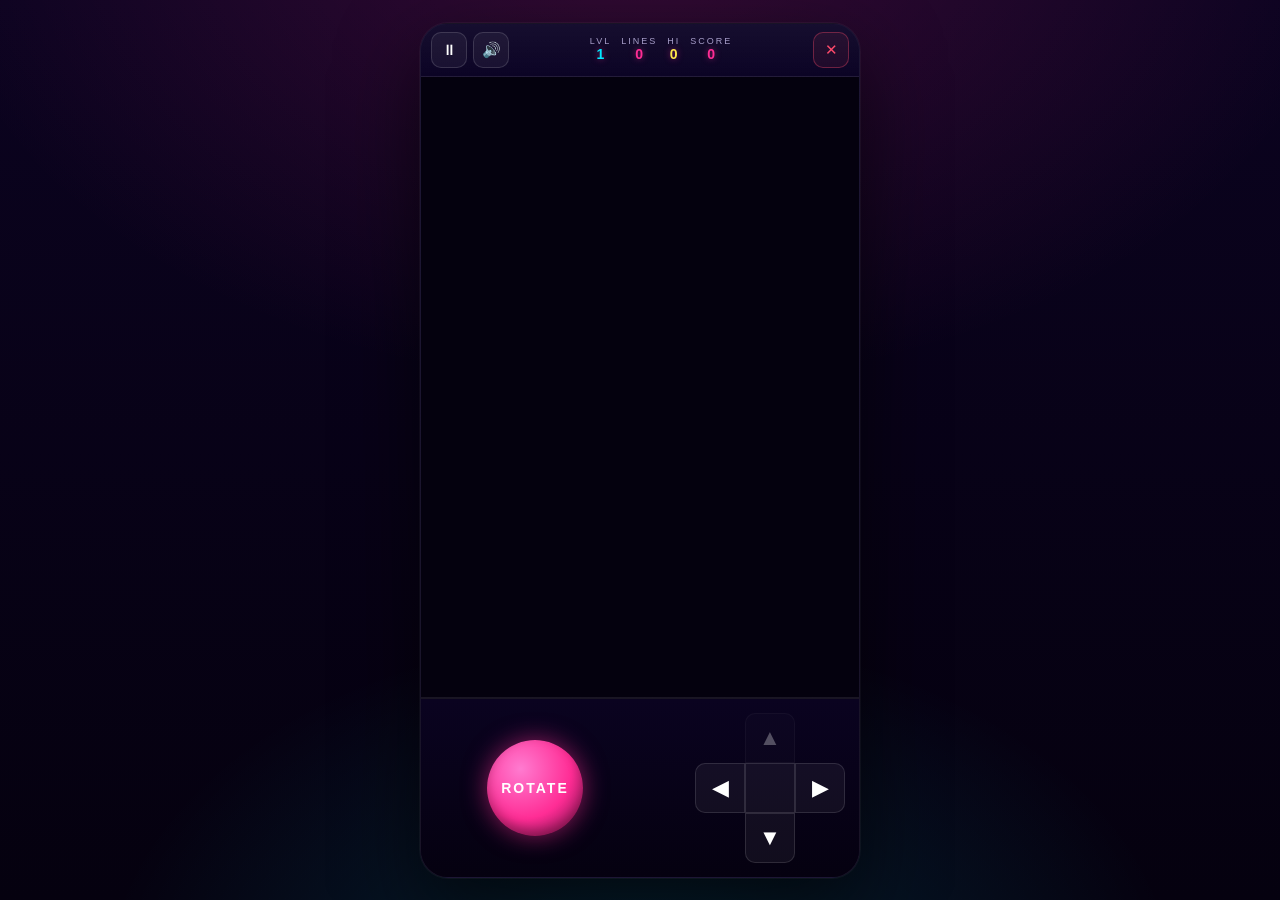
<file: games/tetris.html>
<!DOCTYPE html>
<html lang="he" dir="rtl">
<head>
<meta charset="UTF-8" />
<meta name="viewport" content="width=device-width, initial-scale=1.0, maximum-scale=1.0, user-scalable=no, viewport-fit=cover" />
<meta name="theme-color" content="#05010f" />
<link rel="icon" type="image/svg+xml" href="../assets/icons/icon.svg" />
<link rel="stylesheet" href="../assets/arcadya-shell.css" />
<script src="../assets/arcadya-shell.js"></script>
<title>ARCADYA — TETRIS</title>
<style>
  :root{
    --bg-0:#05010f; --bg-1:#0b0320;
    --neon-pink:#ff2d95; --neon-cyan:#00e6ff; --neon-purple:#b14bff;
    --neon-yellow:#ffe94a; --neon-green:#3dff9a; --neon-orange:#ff8a3d;
    --text:#fff; --muted:#a79ec9; --danger:#ff4a6b;
    --accent:#ff2d95;
  }
  *{box-sizing:border-box;-webkit-tap-highlight-color:transparent;}
  html,body{margin:0;padding:0;height:100%;font-family:-apple-system,BlinkMacSystemFont,"Segoe UI","Heebo",Tahoma,sans-serif;background:var(--bg-0);color:var(--text);overflow:hidden;user-select:none;-webkit-user-select:none;}
  #app{position:relative;width:100vw;height:100vh;height:100dvh;display:flex;align-items:center;justify-content:center;
    background:radial-gradient(1200px 800px at 50% -10%,rgba(255,45,149,.18),transparent 60%),radial-gradient(900px 600px at 50% 110%,rgba(0,230,255,.15),transparent 60%),linear-gradient(180deg,var(--bg-1) 0%,var(--bg-0) 100%);}
  #stage{position:relative;width:100%;height:100%;max-width:520px;max-height:100%;background:linear-gradient(180deg,#0c0426 0%,#070116 100%);overflow:hidden;box-shadow:0 0 0 1px rgba(255,255,255,.04),0 30px 80px rgba(0,0,0,.6);display:flex;flex-direction:column;}
  @media (min-width:900px){#stage{max-width:440px;max-height:min(900px,95vh);border-radius:28px;border:1px solid rgba(255,255,255,.07);}}

  .hud{position:relative;display:flex;align-items:center;justify-content:space-between;padding:8px 10px;gap:6px;background:linear-gradient(180deg,rgba(255,255,255,.04),transparent);border-bottom:1px solid rgba(255,255,255,.06);z-index:5;}
  .hud-btn{width:36px;height:36px;border-radius:10px;border:1px solid rgba(255,255,255,.14);background:rgba(255,255,255,.05);color:#fff;font-size:15px;display:flex;align-items:center;justify-content:center;cursor:pointer;transition:transform .08s;flex:0 0 auto;}
  .hud-btn:active{transform:scale(.92);}
  .hud-btn.exit{color:var(--danger);border-color:rgba(255,74,107,.35);background:rgba(255,74,107,.08);}
  .hud-center{display:flex;gap:10px;align-items:center;flex-wrap:nowrap;}
  .score-group{display:flex;flex-direction:column;align-items:center;line-height:1.1;}
  .label{color:var(--muted);font-size:9px;letter-spacing:2px;}
  .val{font-size:14px;font-weight:800;color:var(--accent);text-shadow:0 0 6px rgba(255,45,149,.5);}
  .val.hi{color:var(--neon-yellow);}
  .val.lv{color:var(--neon-cyan);}
  .hud-right{display:flex;gap:6px;}

  .play{flex:1;position:relative;display:flex;align-items:center;justify-content:center;overflow:hidden;background:#04010e;}
  canvas{display:block;max-width:100%;max-height:100%;}

  .controls{position:relative;border-top:2px solid rgba(255,255,255,.08);background:linear-gradient(180deg,#0a0320,#050110);padding:14px 14px calc(14px + env(safe-area-inset-bottom));display:grid;grid-template-columns:1fr 1fr;gap:10px;align-items:center;min-height:150px;}
  .dpad{position:relative;width:150px;height:150px;justify-self:start;display:grid;grid-template-columns:repeat(3,1fr);grid-template-rows:repeat(3,1fr);}
  .dpad button{background:rgba(255,255,255,.05);border:1px solid rgba(255,255,255,.12);color:#fff;font-size:22px;cursor:pointer;transition:transform .08s,background .1s;
    -webkit-touch-callout:none;-webkit-user-select:none;user-select:none;touch-action:manipulation;}
  .dpad button:active{transform:scale(.9);background:rgba(255,45,149,.28);}
  .dpad button.disabled{opacity:.3;}
  .d-up{grid-column:2;grid-row:1;border-top-left-radius:10px;border-top-right-radius:10px;}
  .d-down{grid-column:2;grid-row:3;border-bottom-left-radius:10px;border-bottom-right-radius:10px;}
  .d-left{grid-column:3;grid-row:2;border-top-left-radius:10px;border-bottom-left-radius:10px;}
  .d-right{grid-column:1;grid-row:2;border-top-right-radius:10px;border-bottom-right-radius:10px;}
  .d-center{grid-column:2;grid-row:2;background:transparent;border:none;pointer-events:none;}

  .action-wrap{display:flex;align-items:center;justify-content:center;}
  .action{width:96px;height:96px;border-radius:50%;background:radial-gradient(circle at 35% 30%,#ff7bd0,#ff2d95 55%,#7a0e4b 100%);color:#fff;font-weight:900;font-size:14px;letter-spacing:2px;border:none;cursor:pointer;box-shadow:0 0 24px rgba(255,45,149,.55),inset 0 -6px 12px rgba(0,0,0,.3);transition:transform .08s;}
  .action:active{transform:scale(.92);}

  .overlay{position:absolute;inset:0;background:rgba(5,1,15,.85);display:none;align-items:center;justify-content:center;z-index:20;animation:fadeIn .15s ease-out;}
  .overlay.active{display:flex;}
  .overlay-box{width:82%;max-width:320px;text-align:center;background:linear-gradient(180deg,#1a0946,#0c0326);border:1px solid rgba(255,255,255,.12);border-radius:20px;padding:24px 20px 20px;box-shadow:0 0 40px rgba(255,45,149,.3);}
  .overlay-title{font-size:18px;font-weight:800;margin-bottom:16px;}
  .overlay-actions{display:flex;gap:10px;justify-content:center;}
  .btn{flex:1;padding:12px 0;border-radius:12px;font-size:15px;font-weight:800;border:1px solid transparent;cursor:pointer;transition:transform .08s;}
  .btn:active{transform:scale(.95);}
  .btn-yes{background:linear-gradient(180deg,#ff2d95,#b14bff);color:#fff;box-shadow:0 6px 20px rgba(255,45,149,.4);}
  .btn-no{background:rgba(255,255,255,.06);color:#fff;border-color:rgba(255,255,255,.15);}
  .pause-label{position:absolute;inset:0;display:none;align-items:center;justify-content:center;color:#fff;font-size:22px;font-weight:800;letter-spacing:3px;background:rgba(5,1,15,.55);z-index:15;text-shadow:0 0 10px var(--neon-cyan);}
  .pause-label.active{display:flex;}

  .opener{position:absolute;inset:0;background:radial-gradient(circle at 50% 50%,#1a0550 0%,#05010f 80%);display:flex;align-items:center;justify-content:center;z-index:30;animation:openerFade 4s forwards;}
  .opener .gm-name{font-size:clamp(44px,13vw,72px);font-weight:900;letter-spacing:6px;color:#fff;text-shadow:0 0 8px #fff,0 0 18px var(--accent),0 0 36px var(--accent),0 0 60px var(--neon-cyan);animation:openerPulse 1s infinite alternate;}
  @keyframes openerFade{0%{opacity:1;}80%{opacity:1;}100%{opacity:0;visibility:hidden;}}
  @keyframes openerPulse{from{transform:scale(.95);}to{transform:scale(1.05);}}

  .gameover-box .big-score{font-size:44px;font-weight:900;color:var(--accent);text-shadow:0 0 18px var(--accent);margin:6px 0;}
  .gameover-box .note{color:var(--neon-cyan);font-size:13px;letter-spacing:2px;margin-bottom:4px;}
  .gameover-box .hs-note{color:var(--neon-yellow);font-size:13px;letter-spacing:2px;margin-bottom:14px;min-height:18px;}
  .gameover-box .go-actions{display:flex;gap:10px;margin-top:4px;}
  @keyframes fadeIn{from{opacity:0;}to{opacity:1;}}
</style>
</head>
<body>
<div id="app"><div id="stage">
  <div class="hud">
    <button id="btnExit" class="hud-btn exit" aria-label="יציאה">✕</button>
    <div class="hud-center">
      <div class="score-group"><div class="label">SCORE</div><div id="score" class="val">0</div></div>
      <div class="score-group"><div class="label">HI</div><div id="hiscore" class="val hi">0</div></div>
      <div class="score-group"><div class="label">LINES</div><div id="lines" class="val">0</div></div>
      <div class="score-group"><div class="label">LVL</div><div id="level" class="val lv">1</div></div>
    </div>
    <div class="hud-right">
      <button id="btnSound" class="hud-btn" aria-label="סאונד">🔊</button>
      <button id="btnPause" class="hud-btn" aria-label="פאוז">⏸</button>
    </div>
  </div>

  <div class="play">
    <canvas id="game"></canvas>
    <div id="pauseLabel" class="pause-label">המשחק מושהה</div>
  </div>

  <div class="controls">
    <div class="dpad">
      <button class="d-up disabled" data-dir="up">▲</button>
      <button class="d-right"       data-dir="right">▶</button>
      <button class="d-center" tabindex="-1"></button>
      <button class="d-left"        data-dir="left">◀</button>
      <button class="d-down"        data-dir="down">▼</button>
    </div>
    <div class="action-wrap">
      <button id="btnAction" class="action">ROTATE</button>
    </div>
  </div>

  <div id="opener" class="opener"><div class="gm-name">TETRIS</div></div>

  <div id="exitModal" class="overlay">
    <div class="overlay-box">
      <div class="overlay-title">לצאת מהמשחק?</div>
      <div class="overlay-actions">
        <button id="exitYes" class="btn btn-yes">כן</button>
        <button id="exitNo"  class="btn btn-no">לא</button>
      </div>
    </div>
  </div>

  <div id="gameOver" class="overlay">
    <div class="overlay-box gameover-box">
      <div class="overlay-title">סיום משחק</div>
      <div id="finalScore" class="big-score">0</div>
      <div id="goNote" class="note">&nbsp;</div>
      <div id="hsNote" class="hs-note">&nbsp;</div>
      <div class="go-actions">
        <button id="playAgain" class="btn btn-yes">שחק שוב</button>
        <button id="backHome"  class="btn btn-no">חזרה ל־ARCADYA</button>
      </div>
    </div>
  </div>
</div></div>

<script>
const SFX = ARCADYA.makeSFX({
  move:     beep => beep(360,0.025,'square',0.05),
  rotate:   beep => beep(640,0.04,'triangle',0.08),
  land:     beep => beep(220,0.06,'square',0.08),
  line:     (beep, n) => { for(let i=0;i<n;i++) setTimeout(()=>beep(440+i*200,0.08,'triangle',0.11), i*60); },
  tetris:   beep => { beep(660,0.08,'triangle',0.12); setTimeout(()=>beep(990,0.08,'triangle',0.12),80); setTimeout(()=>beep(1320,0.12,'triangle',0.12),160); setTimeout(()=>beep(1760,0.16,'triangle',0.12),260); },
  levelUp:  beep => { beep(660,0.09,'triangle',0.12); setTimeout(()=>beep(990,0.12,'triangle',0.12),100); },
  gameover: beep => { beep(220,0.2,'sawtooth',0.14); setTimeout(()=>beep(110,0.3,'sawtooth',0.14),220); }
});

/* ====== Shell ====== */
const HS_KEY = 'arcadya_tetris_high_score';
const $ = id => document.getElementById(id);
let paused=false, gameOverShown=false, running=false;

SFX.open();
setTimeout(()=>{ $('opener').style.display='none'; startGame(); }, 4000);

function refreshSoundBtn(){ $('btnSound').textContent = SFX.isMuted() ? '🔇' : '🔊'; }
refreshSoundBtn();
$('btnSound').addEventListener('click', ()=>{ SFX.toggle(); refreshSoundBtn(); SFX.click(); });

$('btnPause').addEventListener('click', togglePause);
function togglePause(){
  if(gameOverShown) return;
  paused = !paused;
  $('btnPause').textContent = paused ? '▶' : '⏸';
  $('pauseLabel').classList.toggle('active', paused);
  SFX.click();
}

$('btnExit').addEventListener('click', ()=>{ SFX.click(); $('exitModal').classList.add('active'); if(!paused) togglePause(); });
$('exitNo').addEventListener('click', ()=>{ SFX.click(); $('exitModal').classList.remove('active'); if(paused) togglePause(); });
$('exitYes').addEventListener('click', ()=>{ window.location.href = '../index.html?home=1'; });

$('playAgain').addEventListener('click', ()=>{ SFX.click(); $('gameOver').classList.remove('active'); gameOverShown = false; startGame(); });
$('backHome').addEventListener('click',  ()=>{ window.location.href = '../index.html?home=1'; });

/* ====== Board & pieces ====== */
const COLS = 10, ROWS = 20;
const CELL = 26;
const BOARD_X = 12, BOARD_Y = 28;
const PREVIEW_X = 12 + CELL*COLS + 14;
const PREVIEW_Y = 40;
const PREVIEW_CELL = 14;
const DESIGN_W = PREVIEW_X + PREVIEW_CELL*4 + 12;  // room for NEXT on the right
const DESIGN_H = BOARD_Y + CELL*ROWS + 14;

const PIECES = {
  I: { color:'#00e6ff', rots:[
    [[0,0,0,0],[1,1,1,1],[0,0,0,0],[0,0,0,0]],
    [[0,0,1,0],[0,0,1,0],[0,0,1,0],[0,0,1,0]],
    [[0,0,0,0],[0,0,0,0],[1,1,1,1],[0,0,0,0]],
    [[0,1,0,0],[0,1,0,0],[0,1,0,0],[0,1,0,0]]
  ]},
  O: { color:'#ffe94a', rots:[
    [[0,1,1,0],[0,1,1,0],[0,0,0,0],[0,0,0,0]],
    [[0,1,1,0],[0,1,1,0],[0,0,0,0],[0,0,0,0]],
    [[0,1,1,0],[0,1,1,0],[0,0,0,0],[0,0,0,0]],
    [[0,1,1,0],[0,1,1,0],[0,0,0,0],[0,0,0,0]]
  ]},
  T: { color:'#b14bff', rots:[
    [[0,1,0,0],[1,1,1,0],[0,0,0,0],[0,0,0,0]],
    [[0,1,0,0],[0,1,1,0],[0,1,0,0],[0,0,0,0]],
    [[0,0,0,0],[1,1,1,0],[0,1,0,0],[0,0,0,0]],
    [[0,1,0,0],[1,1,0,0],[0,1,0,0],[0,0,0,0]]
  ]},
  S: { color:'#3dff9a', rots:[
    [[0,1,1,0],[1,1,0,0],[0,0,0,0],[0,0,0,0]],
    [[0,1,0,0],[0,1,1,0],[0,0,1,0],[0,0,0,0]],
    [[0,1,1,0],[1,1,0,0],[0,0,0,0],[0,0,0,0]],
    [[0,1,0,0],[0,1,1,0],[0,0,1,0],[0,0,0,0]]
  ]},
  Z: { color:'#ff4a6b', rots:[
    [[1,1,0,0],[0,1,1,0],[0,0,0,0],[0,0,0,0]],
    [[0,0,1,0],[0,1,1,0],[0,1,0,0],[0,0,0,0]],
    [[1,1,0,0],[0,1,1,0],[0,0,0,0],[0,0,0,0]],
    [[0,0,1,0],[0,1,1,0],[0,1,0,0],[0,0,0,0]]
  ]},
  L: { color:'#ff8a3d', rots:[
    [[0,0,1,0],[1,1,1,0],[0,0,0,0],[0,0,0,0]],
    [[0,1,0,0],[0,1,0,0],[0,1,1,0],[0,0,0,0]],
    [[0,0,0,0],[1,1,1,0],[1,0,0,0],[0,0,0,0]],
    [[1,1,0,0],[0,1,0,0],[0,1,0,0],[0,0,0,0]]
  ]},
  J: { color:'#4a7bff', rots:[
    [[1,0,0,0],[1,1,1,0],[0,0,0,0],[0,0,0,0]],
    [[0,1,1,0],[0,1,0,0],[0,1,0,0],[0,0,0,0]],
    [[0,0,0,0],[1,1,1,0],[0,0,1,0],[0,0,0,0]],
    [[0,1,0,0],[0,1,0,0],[1,1,0,0],[0,0,0,0]]
  ]}
};
const PIECE_KEYS = Object.keys(PIECES);

/* ====== Canvas ====== */
const canvas = $('game'), ctx2d = canvas.getContext('2d');
function fitCanvas(){
  const play = document.querySelector('.play');
  const pw = play.clientWidth - 8, ph = play.clientHeight - 8;
  const ratio = DESIGN_W / DESIGN_H;
  let w = pw, h = pw / ratio;
  if(h > ph){ h = ph; w = ph * ratio; }
  canvas.width = DESIGN_W; canvas.height = DESIGN_H;
  canvas.style.width = w + 'px'; canvas.style.height = h + 'px';
}
window.addEventListener('resize', ()=>{ fitCanvas(); if(state) draw(); });

/* ====== Game state ====== */
let state;
function startGame(){
  fitCanvas();
  state = {
    board: Array.from({length: ROWS}, ()=> Array(COLS).fill(null)),
    piece: null, nextPiece: null,
    bag: [],
    score: 0, lines: 0, level: 1,
    hi: parseInt(localStorage.getItem(HS_KEY)||'0',10),
    fallInterval: 800,
    fallAcc: 0,
    lockTimer: 0,
    lockReset: 0,
    softDrop: false,
    clearing: null,         // {rows:[...], t:0} during line clear flash
    input: { left:false, right:false, down:false, dasTimer:0, arrTimer:0, dasDir:0 },
    lastT: performance.now(),
    over: false
  };
  spawnNext();
  spawnPiece();
  updateHud();
  running = true;
  requestAnimationFrame(loop);
}

function refillBag(){
  const arr = PIECE_KEYS.slice();
  for(let i=arr.length-1;i>0;i--){
    const j = Math.floor(Math.random()*(i+1));
    [arr[i], arr[j]] = [arr[j], arr[i]];
  }
  state.bag.push(...arr);
}
function nextFromBag(){
  if(state.bag.length === 0) refillBag();
  return state.bag.shift();
}
function makePiece(key){
  return { key, rot: 0, x: 3, y: -1 };
}
function spawnNext(){
  state.nextPiece = makePiece(nextFromBag());
}
function spawnPiece(){
  state.piece = state.nextPiece;
  state.piece.x = 3;
  state.piece.y = (state.piece.key === 'I') ? 0 : -1;
  state.piece.rot = 0;
  spawnNext();
  state.lockTimer = 0;
  state.lockReset = 0;
  // Game over check: if spawn overlaps
  if(collides(state.piece, state.piece.x, state.piece.y, state.piece.rot)){
    state.over = true;
    endGame();
  }
}

function pieceShape(p){ return PIECES[p.key].rots[p.rot & 3]; }
function pieceColor(p){ return PIECES[p.key].color; }

function collides(p, nx, ny, nrot){
  const shape = PIECES[p.key].rots[nrot & 3];
  for(let r=0;r<4;r++){
    for(let c=0;c<4;c++){
      if(!shape[r][c]) continue;
      const bx = nx + c, by = ny + r;
      if(bx < 0 || bx >= COLS || by >= ROWS) return true;
      if(by < 0) continue;
      if(state.board[by][bx]) return true;
    }
  }
  return false;
}

function lockPiece(){
  const p = state.piece;
  const shape = pieceShape(p);
  for(let r=0;r<4;r++){
    for(let c=0;c<4;c++){
      if(!shape[r][c]) continue;
      const bx = p.x + c, by = p.y + r;
      if(by >= 0 && by < ROWS && bx >= 0 && bx < COLS){
        state.board[by][bx] = pieceColor(p);
      }
    }
  }
  SFX.land();
  // find full rows
  const full = [];
  for(let r=0;r<ROWS;r++){
    if(state.board[r].every(v => v !== null)) full.push(r);
  }
  if(full.length){
    state.clearing = { rows: full, t: 0 };
    const lineScore = [0, 100, 300, 500, 800][full.length] || 0;
    state.score += lineScore * state.level;
    state.lines += full.length;
    // level up every 10 lines
    const newLevel = Math.floor(state.lines/10) + 1;
    if(newLevel > state.level){
      state.level = newLevel;
      state.fallInterval = Math.max(80, 800 * Math.pow(0.85, state.level-1));
      SFX.levelUp();
    }
    if(full.length === 4) SFX.tetris();
    else SFX.line(full.length);
  } else {
    spawnPiece();
  }
  updateHud();
  if(state.score > state.hi){ state.hi = state.score; localStorage.setItem(HS_KEY, state.hi); }
}

function updateHud(){
  $('score').textContent = state.score;
  $('hiscore').textContent = Math.max(state.hi, state.score);
  $('lines').textContent = state.lines;
  $('level').textContent = state.level;
}

/* ====== Movement ====== */
function tryMove(dx){
  const p = state.piece;
  if(!collides(p, p.x+dx, p.y, p.rot)){
    p.x += dx;
    // reset lock timer on move (classic lock delay reset)
    if(onGround()) { state.lockTimer = 0; state.lockReset++; }
    SFX.move();
    return true;
  }
  return false;
}
function softDropStep(){
  const p = state.piece;
  if(!collides(p, p.x, p.y+1, p.rot)){
    p.y++;
    state.score += 1;
    updateHud();
    return true;
  }
  return false;
}
function rotate(){
  const p = state.piece;
  const newRot = (p.rot + 1) & 3;
  const kicks = [[0,0],[-1,0],[1,0],[0,-1],[-2,0],[2,0],[-1,-1],[1,-1]];
  for(const [dx,dy] of kicks){
    if(!collides(p, p.x+dx, p.y+dy, newRot)){
      p.x += dx; p.y += dy; p.rot = newRot;
      if(onGround()) { state.lockTimer = 0; state.lockReset++; }
      SFX.rotate();
      return true;
    }
  }
  return false;
}
function onGround(){
  const p = state.piece;
  return collides(p, p.x, p.y+1, p.rot);
}

/* ====== Main loop ====== */
function loop(now){
  if(!running) return;
  const dt = Math.min(48, now - state.lastT);
  state.lastT = now;
  if(!paused && !state.over) update(dt);
  draw();
  requestAnimationFrame(loop);
}

function update(dt){
  const s = state;

  // line clearing animation
  if(s.clearing){
    s.clearing.t += dt;
    if(s.clearing.t >= 300){
      // remove cleared rows
      const rows = s.clearing.rows.sort((a,b)=>a-b);
      for(const r of rows){
        s.board.splice(r, 1);
        s.board.unshift(Array(COLS).fill(null));
      }
      s.clearing = null;
      spawnPiece();
    }
    return;
  }

  // horizontal input (DAS/ARR)
  const I = s.input;
  const dasDir = I.left ? -1 : (I.right ? 1 : 0);
  if(dasDir !== I.dasDir){
    I.dasDir = dasDir;
    if(dasDir !== 0){
      tryMove(dasDir);
      I.dasTimer = 180;   // initial DAS before auto-repeat
      I.arrTimer = 0;
    } else {
      I.dasTimer = 0;
      I.arrTimer = 0;
    }
  } else if(dasDir !== 0){
    I.dasTimer -= dt;
    if(I.dasTimer <= 0){
      I.arrTimer -= dt;
      if(I.arrTimer <= 0){
        if(tryMove(dasDir)){
          I.arrTimer = 50;
        } else {
          I.arrTimer = 50;
        }
      }
    }
  }

  // fall logic
  const interval = s.softDrop ? Math.max(25, s.fallInterval/10) : s.fallInterval;
  s.fallAcc += dt;
  while(s.fallAcc >= interval){
    s.fallAcc -= interval;
    if(!softDropStepNatural()){
      break;
    }
  }

  // lock delay
  if(onGround()){
    s.lockTimer += dt;
    if(s.lockTimer >= 500 || s.lockReset >= 15){
      lockPiece();
    }
  } else {
    s.lockTimer = 0;
    s.lockReset = 0;
  }
}

function softDropStepNatural(){
  const s = state;
  const p = s.piece;
  if(!collides(p, p.x, p.y+1, p.rot)){
    p.y++;
    if(s.softDrop) { s.score += 1; updateHud(); }
    return true;
  }
  return false;
}

function endGame(){
  running = false;
  SFX.gameover();
  const prev = parseInt(localStorage.getItem(HS_KEY)||'0',10);
  if(state.score > prev) localStorage.setItem(HS_KEY, state.score);
  $('finalScore').textContent = state.score;
  $('goNote').textContent = 'שורות ' + state.lines + ' · שלב ' + state.level;
  $('hsNote').innerHTML = (state.score > prev && state.score > 0) ? '🏆 שיא חדש!' : 'שיא: ' + prev;
  gameOverShown = true;
  setTimeout(()=>$('gameOver').classList.add('active'), 500);
}

/* ====== Drawing ====== */
function draw(){
  ctx2d.fillStyle = '#04010e';
  ctx2d.fillRect(0,0,DESIGN_W,DESIGN_H);

  // Board frame
  ctx2d.strokeStyle = 'rgba(177,75,255,0.3)';
  ctx2d.lineWidth = 2;
  ctx2d.strokeRect(BOARD_X-2, BOARD_Y-2, CELL*COLS+4, CELL*ROWS+4);

  // Grid background
  ctx2d.fillStyle = '#0a0220';
  ctx2d.fillRect(BOARD_X, BOARD_Y, CELL*COLS, CELL*ROWS);
  ctx2d.strokeStyle = 'rgba(255,255,255,0.03)';
  ctx2d.lineWidth = 1;
  for(let c=1;c<COLS;c++){
    ctx2d.beginPath();
    ctx2d.moveTo(BOARD_X + c*CELL, BOARD_Y);
    ctx2d.lineTo(BOARD_X + c*CELL, BOARD_Y + CELL*ROWS);
    ctx2d.stroke();
  }
  for(let r=1;r<ROWS;r++){
    ctx2d.beginPath();
    ctx2d.moveTo(BOARD_X, BOARD_Y + r*CELL);
    ctx2d.lineTo(BOARD_X + CELL*COLS, BOARD_Y + r*CELL);
    ctx2d.stroke();
  }

  // Placed blocks
  for(let r=0;r<ROWS;r++){
    const isClearing = state.clearing && state.clearing.rows.includes(r);
    const flash = isClearing && Math.floor(state.clearing.t/60)%2 === 0;
    for(let c=0;c<COLS;c++){
      const color = state.board[r][c];
      if(color) drawBlock(BOARD_X + c*CELL, BOARD_Y + r*CELL, CELL, flash ? '#ffffff' : color);
    }
  }

  // Ghost piece (where it would land)
  if(state.piece && !state.clearing && !state.over){
    const p = state.piece;
    let ghostY = p.y;
    while(!collides(p, p.x, ghostY+1, p.rot)) ghostY++;
    if(ghostY > p.y){
      const shape = pieceShape(p);
      for(let r=0;r<4;r++){
        for(let c=0;c<4;c++){
          if(!shape[r][c]) continue;
          const bx = p.x + c, by = ghostY + r;
          if(by < 0 || by >= ROWS || bx < 0 || bx >= COLS) continue;
          ctx2d.fillStyle = 'rgba(255,255,255,0.08)';
          ctx2d.strokeStyle = 'rgba(255,255,255,0.25)';
          ctx2d.lineWidth = 1;
          ctx2d.fillRect(BOARD_X + bx*CELL+1, BOARD_Y + by*CELL+1, CELL-2, CELL-2);
          ctx2d.strokeRect(BOARD_X + bx*CELL+1, BOARD_Y + by*CELL+1, CELL-2, CELL-2);
        }
      }
    }
  }

  // Active piece
  if(state.piece && !state.clearing){
    const p = state.piece;
    const shape = pieceShape(p);
    const col = pieceColor(p);
    for(let r=0;r<4;r++){
      for(let c=0;c<4;c++){
        if(!shape[r][c]) continue;
        const bx = p.x + c, by = p.y + r;
        if(by < 0) continue;
        drawBlock(BOARD_X + bx*CELL, BOARD_Y + by*CELL, CELL, col);
      }
    }
  }

  // NEXT preview
  ctx2d.fillStyle = 'rgba(255,255,255,0.5)';
  ctx2d.font = 'bold 10px "Segoe UI", system-ui, sans-serif';
  ctx2d.textAlign = 'left';
  ctx2d.fillText('NEXT', PREVIEW_X, PREVIEW_Y - 8);
  ctx2d.strokeStyle = 'rgba(0,230,255,0.3)';
  ctx2d.lineWidth = 1;
  ctx2d.strokeRect(PREVIEW_X-2, PREVIEW_Y-2, PREVIEW_CELL*4+4, PREVIEW_CELL*4+4);
  if(state.nextPiece){
    const p = state.nextPiece;
    const shape = PIECES[p.key].rots[0];
    const col = PIECES[p.key].color;
    for(let r=0;r<4;r++){
      for(let c=0;c<4;c++){
        if(!shape[r][c]) continue;
        drawBlock(PREVIEW_X + c*PREVIEW_CELL, PREVIEW_Y + r*PREVIEW_CELL, PREVIEW_CELL, col);
      }
    }
  }
}

function drawBlock(x, y, size, color){
  ctx2d.fillStyle = color;
  ctx2d.fillRect(x+1, y+1, size-2, size-2);
  // highlight
  ctx2d.fillStyle = 'rgba(255,255,255,0.25)';
  ctx2d.fillRect(x+1, y+1, size-2, Math.max(2, size*0.18));
  // shadow
  ctx2d.fillStyle = 'rgba(0,0,0,0.25)';
  ctx2d.fillRect(x+1, y+size-1-Math.max(2, size*0.18), size-2, Math.max(2, size*0.18));
}

/* ====== Input ====== */
function setMove(dir, on){
  if(!state) return;
  if(dir === 'left')  state.input.left  = on;
  if(dir === 'right') state.input.right = on;
  if(dir === 'down')  { state.softDrop = on; state.input.down = on; }
}

document.querySelectorAll('.dpad [data-dir]').forEach(btn => {
  const dir = btn.dataset.dir;
  if(dir === 'up') return; // disabled
  const down = e => { e.preventDefault(); setMove(dir, true); SFX.click(); };
  const up   = e => { e.preventDefault(); setMove(dir, false); };
  btn.addEventListener('touchstart', down, {passive:false});
  btn.addEventListener('touchend',   up,   {passive:false});
  btn.addEventListener('touchcancel',up,   {passive:false});
  btn.addEventListener('mousedown', down);
  btn.addEventListener('mouseup',   up);
  btn.addEventListener('mouseleave',up);
  btn.addEventListener('contextmenu', e => e.preventDefault());
});

document.addEventListener('keydown', e=>{
  if(!state) return;
  if(e.key === 'ArrowLeft')  setMove('left', true);
  else if(e.key === 'ArrowRight') setMove('right', true);
  else if(e.key === 'ArrowDown')  setMove('down', true);
  else if(e.key === ' ' || e.key === 'ArrowUp') { e.preventDefault(); doRotate(); }
  else if(e.key === 'p' || e.key === 'P') togglePause();
});
document.addEventListener('keyup', e=>{
  if(!state) return;
  if(e.key === 'ArrowLeft')  setMove('left', false);
  if(e.key === 'ArrowRight') setMove('right', false);
  if(e.key === 'ArrowDown')  setMove('down', false);
});

// Action button: rotate on press (single 90°). Releasing does nothing extra.
const actionBtn = $('btnAction');
function doRotate(){
  if(!state || !running || paused || state.over || state.clearing) return;
  rotate();
}
function actionPress(e){ if(e) e.preventDefault(); doRotate(); actionBtn.style.filter='brightness(1.2)'; }
function actionRelease(){ actionBtn.style.filter=''; }
actionBtn.addEventListener('touchstart', actionPress, {passive:false});
actionBtn.addEventListener('touchend',   e=>{e.preventDefault();actionRelease();}, {passive:false});
actionBtn.addEventListener('mousedown', actionPress);
actionBtn.addEventListener('mouseup',   actionRelease);
actionBtn.addEventListener('mouseleave',actionRelease);
actionBtn.addEventListener('contextmenu', e => e.preventDefault());
</script>
<script src="../assets/arcadya-rotate.js"></script>
</body>
</html>
</file>
<file: assets/arcadya-shell.css>
/* ARCADYA — shared CSS shell.
 * Loaded by every game in /games/. Provides:
 *   - Color variables (each game can override --accent in its own <style>)
 *   - Stage / portrait container layout
 *   - HUD topbar (exit / score / sound / pause)
 *   - Controls bar (D-pad + action button base styles)
 *   - Overlays (modals, pause label)
 *   - Opener animation
 * Per-game styles still live in each file's <style> block — typically:
 *   - Background gradients & decorations
 *   - Game-specific glow colors / accents
 *   - Action button color (gradient)
 *   - HUD value text colors
 *   - Game-specific overlays / panels
 */

:root{
  --bg-0:#05010f; --bg-1:#0b0320;
  --neon-pink:#ff2d95; --neon-cyan:#00e6ff; --neon-purple:#b14bff;
  --neon-yellow:#ffe94a; --neon-green:#3dff9a; --neon-orange:#ff8a3d;
  --text:#fff; --muted:#a79ec9; --danger:#ff4a6b;
  --accent:#b14bff;       /* default — games override this in their own <style> */
}

*{box-sizing:border-box;-webkit-tap-highlight-color:transparent;}
html,body{
  margin:0;padding:0;height:100%;
  font-family:-apple-system,BlinkMacSystemFont,"Segoe UI","Heebo",Tahoma,sans-serif;
  background:var(--bg-0);color:var(--text);
  overflow:hidden;user-select:none;-webkit-user-select:none;
}

#app{
  position:relative;width:100vw;height:100vh;height:100dvh;
  display:flex;align-items:center;justify-content:center;
}
#stage{
  position:relative;width:100%;height:100%;
  max-width:520px;max-height:100%;
  background:linear-gradient(180deg,#0c0426 0%,#070116 100%);
  overflow:hidden;
  box-shadow:0 0 0 1px rgba(255,255,255,.04),0 30px 80px rgba(0,0,0,.6);
  display:flex;flex-direction:column;
}
@media (min-width:900px){
  #stage{
    max-width:440px;max-height:min(900px,95vh);
    border-radius:28px;border:1px solid rgba(255,255,255,.07);
  }
}

/* ===== Top HUD ===== */
.hud{
  position:relative;display:flex;align-items:center;justify-content:space-between;
  padding:8px 10px;gap:6px;
  background:linear-gradient(180deg,rgba(255,255,255,.04),transparent);
  border-bottom:1px solid rgba(255,255,255,.06);
  z-index:5;
}
.hud-btn{
  width:36px;height:36px;border-radius:10px;
  border:1px solid rgba(255,255,255,.14);
  background:rgba(255,255,255,.05);color:#fff;font-size:15px;
  display:flex;align-items:center;justify-content:center;cursor:pointer;
  transition:transform .08s;flex:0 0 auto;
}
.hud-btn:active{transform:scale(.92);}
.hud-btn.exit{
  color:var(--danger);
  border-color:rgba(255,74,107,.35);
  background:rgba(255,74,107,.08);
}
.hud-center{display:flex;gap:10px;align-items:center;flex-wrap:nowrap;}
.score-group{display:flex;flex-direction:column;align-items:center;line-height:1.1;}
.label{color:var(--muted);font-size:9px;letter-spacing:2px;}
.val{
  font-size:14px;font-weight:800;color:var(--accent);
  text-shadow:0 0 6px var(--accent);
}
.hud-right{display:flex;gap:6px;}

/* ===== Play area ===== */
.play{
  flex:1;position:relative;
  display:flex;align-items:center;justify-content:center;
  overflow:hidden;
  background:#04010e;
}
canvas{display:block;max-width:100%;max-height:100%;}

/* ===== Controls bar ===== */
.controls{
  position:relative;
  border-top:2px solid rgba(255,255,255,.08);
  background:linear-gradient(180deg,#0a0320,#050110);
  padding:14px 14px calc(14px + env(safe-area-inset-bottom));
  display:grid;grid-template-columns:1fr 1fr;gap:10px;align-items:center;
  min-height:150px;
}
.dpad{
  position:relative;width:150px;height:150px;justify-self:start;
  display:grid;grid-template-columns:repeat(3,1fr);grid-template-rows:repeat(3,1fr);
}
.dpad button{
  background:rgba(255,255,255,.05);
  border:1px solid rgba(255,255,255,.12);
  color:#fff;font-size:22px;cursor:pointer;
  transition:transform .08s,background .1s;
  -webkit-touch-callout:none;-webkit-user-select:none;user-select:none;
  touch-action:manipulation;
}
.dpad button:active{transform:scale(.9);background:rgba(255,255,255,.18);}
.dpad button.disabled{opacity:.25;}
.d-up   {grid-column:2;grid-row:1;border-top-left-radius:10px;border-top-right-radius:10px;}
.d-down {grid-column:2;grid-row:3;border-bottom-left-radius:10px;border-bottom-right-radius:10px;}
.d-left {grid-column:3;grid-row:2;border-top-left-radius:10px;border-bottom-left-radius:10px;}
.d-right{grid-column:1;grid-row:2;border-top-right-radius:10px;border-bottom-right-radius:10px;}
.d-center{grid-column:2;grid-row:2;background:transparent;border:none;pointer-events:none;}

.action-wrap{display:flex;align-items:center;justify-content:center;position:relative;}
.action{
  width:96px;height:96px;border-radius:50%;
  color:#fff;font-weight:900;font-size:14px;letter-spacing:2px;
  border:none;cursor:pointer;
  transition:transform .08s;
  /* default purple — games override this */
  background:radial-gradient(circle at 35% 30%,#d29eff,#b14bff 55%,#3a1170 100%);
  box-shadow:0 0 24px rgba(177,75,255,.55),inset 0 -6px 12px rgba(0,0,0,.3);
}
.action:active{transform:scale(.92);}

/* ===== Overlays ===== */
.overlay{
  position:absolute;inset:0;background:rgba(5,1,15,.85);
  display:none;align-items:center;justify-content:center;z-index:20;
  animation:fadeIn .15s ease-out;
}
.overlay.active{display:flex;}
.overlay-box{
  width:82%;max-width:320px;text-align:center;
  background:linear-gradient(180deg,#1a0946,#0c0326);
  border:1px solid rgba(255,255,255,.12);
  border-radius:20px;padding:24px 20px 20px;
  box-shadow:0 0 40px rgba(177,75,255,.30);
}
.overlay-title{font-size:18px;font-weight:800;margin-bottom:16px;}
.overlay-actions{display:flex;gap:10px;justify-content:center;}
.btn{
  flex:1;padding:12px 0;border-radius:12px;
  font-size:15px;font-weight:800;border:1px solid transparent;cursor:pointer;
  transition:transform .08s;
}
.btn:active{transform:scale(.95);}
.btn-yes{
  background:linear-gradient(180deg,#ff2d95,#b14bff);color:#fff;
  box-shadow:0 6px 20px rgba(255,45,149,.4);
}
.btn-no{
  background:rgba(255,255,255,.06);color:#fff;
  border-color:rgba(255,255,255,.15);
}
.btn-mid{
  background:rgba(0,230,255,0.15);color:#fff;
  border-color:rgba(0,230,255,0.4);
}
.pause-label{
  position:absolute;inset:0;
  display:none;align-items:center;justify-content:center;
  color:#fff;font-size:22px;font-weight:800;letter-spacing:3px;
  background:rgba(5,1,15,.55);z-index:15;
  text-shadow:0 0 10px var(--neon-cyan);
}
.pause-label.active{display:flex;}

/* ===== Opener animation ===== */
.opener{
  position:absolute;inset:0;
  background:radial-gradient(circle at 50% 50%,#1a0550 0%,#05010f 80%);
  display:flex;align-items:center;justify-content:center;z-index:30;
  animation:openerFade 4s forwards;
}
.opener .gm-name{
  font-size:clamp(44px,13vw,72px);font-weight:900;letter-spacing:6px;
  color:#fff;text-align:center;line-height:1.05;
  text-shadow:0 0 8px #fff,0 0 18px var(--accent),0 0 36px var(--accent),0 0 60px var(--neon-cyan);
  animation:openerPulse 1s infinite alternate;
}

/* ===== Game-over common pieces ===== */
.gameover-box .big-score{
  font-size:44px;font-weight:900;
  color:var(--accent);text-shadow:0 0 18px var(--accent);
  margin:6px 0;
}
.gameover-box .note{color:var(--neon-cyan);font-size:13px;letter-spacing:2px;margin-bottom:4px;}
.gameover-box .hs-note{color:var(--neon-yellow);font-size:13px;letter-spacing:2px;margin-bottom:14px;min-height:18px;}
.gameover-box .go-actions{display:flex;gap:10px;margin-top:4px;flex-wrap:wrap;}

/* ===== Lives indicators (used by several games) ===== */
.lives{display:flex;gap:3px;}

/* ===== Animations ===== */
@keyframes fadeIn   { from { opacity: 0; } to { opacity: 1; } }
@keyframes openerFade { 0% {opacity:1;} 80% {opacity:1;} 100% {opacity:0;visibility:hidden;} }
@keyframes openerPulse{ from{transform:scale(.95);} to{transform:scale(1.05);} }
</file>
